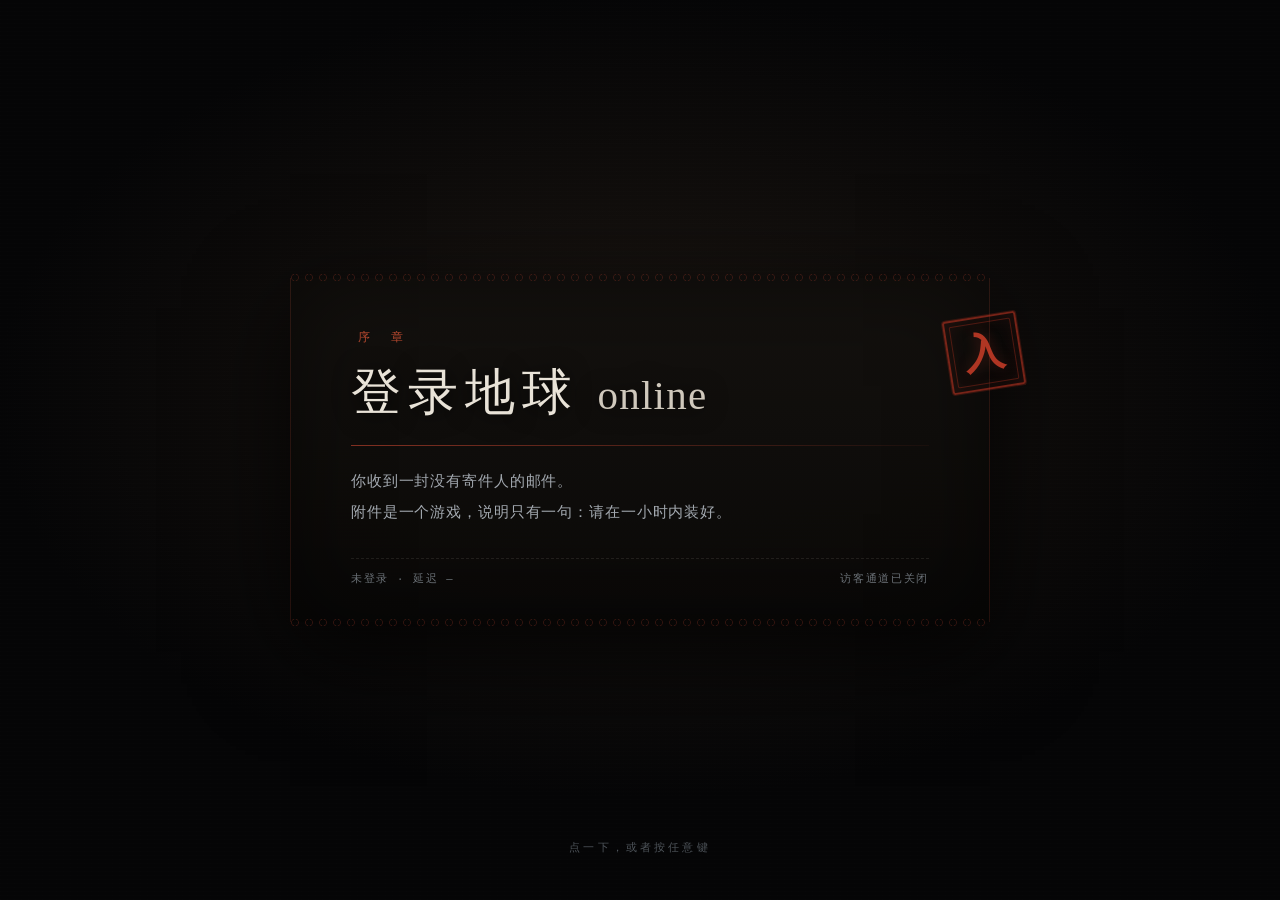
<file: index.html>
<!DOCTYPE html>
<html lang="zh-CN">
<head>
<meta charset="UTF-8">
<meta name="viewport" content="width=device-width,initial-scale=1.0">
<title>代码之下</title>
<link rel="stylesheet" href="css/main.css">
<link rel="stylesheet" href="css/game.css">
</head>
<body>
<!--
  ============================================================
  第 0 层 · 地 球
  ------------------------------------------------------------
  这一层没有源码——你现在读到的，是它下面那四层。
  灯开着。桌上有杯水，杯壁上结了水汽。
  屏幕亮着，屏幕上有一间店。

  你不在这一页里。你在看这一页的地方。
  ============================================================
-->
<!--
  ============================================================
  build 0.9.36 · 记忆殿 / 前端外壳
  ------------------------------------------------------------
  这一页上面的一切都是渲染出来的：柜台、灯、人、门。
  真正的东西不在这一页里，在 /var/records（挂载进来的，见 mount.conf）。

  别删下面这段备注。上一层的人会看。
  也别给客人看 inspector —— 0.9.36 已经把面板关掉了。
  （关掉了也会被点开。0.9.34 就出过一次。）

  TODO(艾): 把「离开」这一项加回去。已经第 12 次了。
  delete this.line
  ============================================================
-->
<div id="app">

  <!-- ============ 0. 邮件 ============ -->
  <section class="screen" id="screen-mail" data-screen="mail">
    <div class="mailapp">
      <div class="mailapp-titlebar">
        <span class="mailapp-icon">✉</span>
        <span class="mailapp-title">收件箱 - Outlook Express</span>
        <span class="wb-btns"><i>_</i><i>□</i><i class="x">×</i></span>
      </div>
      <div class="mailapp-menu">
        <span>文件</span><span>编辑</span><span>查看</span><span>工具</span><span>邮件</span><span>帮助</span>
      </div>
      <div class="mailapp-toolbar">
        <button class="tb">撰写</button><button class="tb">回复</button><button class="tb">转发</button>
        <button class="tb">删除</button><button class="tb tb-ghost">发送/接收</button>
      </div>
      <div class="mailapp-body">
        <aside class="mail-folders">
          <div class="folder-head">文件夹</div>
          <div class="folder active">▣ 收件箱 <b>(1)</b></div>
          <div class="folder">▢ 发件箱</div>
          <div class="folder">▢ 已发送邮件</div>
          <div class="folder">▢ 已删除邮件</div>
          <div class="folder" id="mf-draft">▢ 草稿 <b>(1)</b></div>
          <div class="folder-gap"></div>
          <div class="folder-head">联系人</div>
          <div class="folder">▢ ？</div>
        </aside>
        <div class="mail-list">
          <div class="mlist-head">
            <span class="col-from">发件人</span><span class="col-sub">主题</span><span class="col-date">日期</span>
          </div>
          <div class="mlist-row unread" id="mail-row">
            <span class="col-from">？？？</span>
            <span class="col-sub">您的《代码之下》已发布</span>
            <span class="col-date">11-12</span>
          </div>
        </div>
        <div class="mail-read">
          <div class="read-head">
            <div class="read-line"><label>发件人：</label><span class="suspect" id="mail-from">？</span></div>
            <div class="read-line"><label>收件人：</label><span id="mail-to">你</span></div>
            <div class="read-line"><label>主题：</label><span class="read-subject">您预购的游戏《代码之下》现在已经发布</span></div>
          </div>
          <hr class="read-hr">
          <div class="read-body" id="read-body">
            <p>您好。</p>
            <p>您预购的游戏《<b>代码之下</b>》已经发布。请点击下方链接下载：</p>
            <p class="dl-link-line"><a href="#" id="download-link" class="fake-link">game</a></p>
            <p>下载完解压，运行 install.exe。不要用兼容模式。</p>
            <p class="read-dim">访问口令：<b class="mail-pw">00110110</b>　（八位。输三遍不对会锁一会儿。）</p>
            <p>如有问题，请回复本邮件。</p>
            <p class="read-dim">（本邮箱不接收回复。）</p>
            <p class="read-dim">— 发行组</p>
            <p class="read-dim read-warn">（发件人一栏是空的。点一下，没有下拉，也没有提示。光标停在那儿的时候，一切正常。）</p>
          </div>
        </div>
      </div>
      <div class="mailapp-status"><span>1 封未读邮件</span><span>连接：已断开</span></div>
    </div>
  </section>

  <!-- ============ 1. 下载页 ============ -->
  <section class="screen" id="screen-download" data-screen="download">
    <div class="dl-page">
      <div class="dl-topbar">
        <span class="dl-logo">◤ PATCHTOWER</span>
        <span class="dl-nav">首页　游戏库　论坛　<span class="dl-dead">登录</span></span>
      </div>
      <div class="dl-wrap">
        <div class="dl-cover">
          <div class="dl-cover-inner">
            <div class="dl-cover-title">代码<br>之下</div>
            <div class="dl-cover-sub">UNDER THE CODE</div>
            <div class="dl-cover-tag">v1.0.0 · 独立 · 叙事 · 单人</div>
          </div>
          <div class="dl-cover-glitch" aria-hidden="true"></div>
        </div>
        <div class="dl-info">
          <h1>《代码之下》</h1>
          <div class="dl-meta">
            <span>发行日期：<b>今天</b></span>
            <span>文件大小：<b>3.61 GB</b></span>
            <span>版本：<b>1.0.0 (build 36)</b></span>
          </div>
          <p class="dl-desc">
            一款关于记忆、归档与"被记录"的叙事解谜游戏。<br>
            你的每一个选择都会被写下来。<br>
            <span class="dl-dim">本作不提供存档。也不需要。</span>
          </p>
          <div class="dl-actions" id="dl-actions">
            <button class="btn-dl" id="btn-dl">下载</button>
            <button class="btn-dl btn-dl-ghost" id="btn-dl-mirror">备用镜像</button>
          </div>
          <div class="dl-progress" id="dl-progress">
            <div class="dlp-row"><span id="dlp-name">代码之下_v1.0.0.zip</span><span id="dlp-pct">0%</span></div>
            <div class="dlp-bar"><div class="dlp-fill" id="dlp-fill"></div></div>
            <div class="dlp-row dlp-small"><span id="dlp-speed">— 等待中 —</span><span id="dlp-eta"></span></div>
          </div>
          <div class="dl-run" id="dl-run">
            <button class="btn-run" id="btn-run">安装并运行</button>
            <span class="dl-run-hint">游戏将请求管理员权限</span>
          </div>
        </div>
      </div>
      <div class="dl-footer">PATCHTOWER © 1998—2026　|　本页由第三方镜像提供，与发行方无关</div>
    </div>
  </section>

  <!-- ============ 1b. 序章 · 登录地球online ============ -->
  <section class="screen" id="screen-login" data-screen="login">
    <div class="lg-page">
      <div class="lg-grid"></div>
      <div class="lg-box">
        <div class="lg-top">
          <span class="lg-brand">地球online</span>
          <span class="lg-ver">v0.1.0 (build 37)</span>
        </div>
        <div class="lg-sub">EARTH ONLINE · 记忆殿节点</div>
        <form id="lg-form" autocomplete="off">
          <div class="lg-row"><label>服务器</label><span class="lg-ro">记忆殿-01　<b>延迟 —　在线 1</b></span></div>
          <div class="lg-row"><label>账号</label><span class="lg-ro">访客 036　<b>（未登记）</b></span></div>
          <div class="lg-row"><label>口令</label>
            <input type="text" id="lg-pass" placeholder="八位。邮件里有。" maxlength="24" autocomplete="off">
          </div>
          <div class="lg-err" id="lg-err"></div>
          <div class="lg-btns">
            <button type="submit" class="lg-btn" id="lg-btn">登 录</button>
            <button type="button" class="lg-btn ghost" id="lg-guest">访客通道</button>
          </div>
        </form>
        <div class="lg-status" id="lg-status">就绪。</div>
        <div class="lg-foot">
          <span id="lg-hint">忘记口令？</span>
          <span>本节点不提供注册</span>
        </div>
        <div class="lg-loading" id="lg-loading">
          <div class="lgl-line" id="lgl-line">正在连接……</div>
          <div class="lgl-bar"><div class="lgl-fill" id="lgl-fill"></div></div>
          <div class="lgl-pct" id="lgl-pct">0%</div>
          <div class="lgl-incense"><i></i><i></i><i></i></div>
        </div>
      </div>
      <div class="lg-copy">你确定这是你第一次登录吗？</div>
    </div>
  </section>

  <!-- ============ 2. 记忆殿 ============ -->
  <section class="screen" id="screen-hall" data-screen="hall">
    <div class="hall">
      <canvas id="code-rain" class="code-rain"></canvas>
      <div class="hall-glow" id="hall-glow"></div>
      <div class="hall-black" id="hall-black" title="一块黑"></div>
      <div class="hall-inner">
        <h1 class="hall-title" id="hall-title" data-text="代码之下">代码之下</h1>
        <div class="hall-sub">UNDER&nbsp;THE&nbsp;CODE</div>
        <div class="hall-letter">
          <p class="hall-line" id="hall-line1">欢迎来到记忆殿。</p>
          <p class="hall-line" id="hall-line2">您是第 <span class="num">36</span> 个来到这里的人。</p>
          <p class="hall-line hall-dim" id="hall-line3">前三十五个，都已经归档了。</p>
        </div>
        <div class="hall-choices" id="hall-choices">
          <button class="hall-btn hall-btn-leave" id="btn-leave">离开</button>
          <button class="hall-btn hall-btn-go" id="btn-go">前往</button>
        </div>
        <div class="hall-note" id="hall-note"></div>
      </div>
      <div class="hall-vignette"></div>
    </div>
  </section>

  <!-- ============ 3. 合同 / 记忆殿内部 ============ -->
  <section class="screen" id="screen-contract" data-screen="contract">
    <div class="ct-scene">
      <canvas id="ct-rain" class="ct-rain"></canvas>

      <!-- 3a. 机械化欢迎 -->
      <div class="ct-voice" id="ct-voice">
        <div class="voice-line" id="voice-line"></div>
      </div>

      <!-- 3b. 桌子与合同 -->
      <div class="ct-room" id="ct-room">
        <div class="ct-farwall"></div>
        <div class="ct-desk" id="ct-desk">
          <div class="desk-top"></div>
          <div class="desk-front"></div>
          <div class="contract-paper" id="contract-paper">
            <div class="cp-head">记 忆 殿 · 顾 客 登 记</div>
            <div class="cp-lines">
              <div class="cp-line"><span>名称</span><i></i></div>
              <div class="cp-line"><span>性别</span><i></i></div>
              <div class="cp-line"><span>职业</span><i></i></div>
              <div class="cp-line"><span>指纹</span><i class="cp-print"></i></div>
            </div>
            <div class="cp-foot">签字即视为同意被记录</div>
          </div>
          <div class="desk-lamp"></div>
        </div>
        <div class="ct-figure" id="ct-figure">
          <div class="fig-head"></div>
          <div class="fig-body"></div>
        </div>
        <div class="ct-figure-near" id="ct-figure-near">
          <div class="fig-near-head" id="fig-near-head"></div>
          <div class="fig-near-body"></div>
        </div>
        <div class="ct-hint" id="ct-hint"></div>
      </div>

      <!-- 3c. 合同表单 -->
      <div class="form-wrap" id="form-wrap">
        <div class="contract-doc" id="contract-doc">
          <div class="doc-title">记 忆 殿 · 顾 客 登 记 表</div>
          <div class="doc-sub">第 36 号</div>
          <table class="doc-table">
            <tr class="row-name">
              <th>名称</th>
              <td class="cell-val">
                <input id="in-name" class="doc-input" maxlength="12" autocomplete="off" placeholder="请写下你的称呼">
                <span class="redline" id="redline"></span>
                <span class="red-36" id="red-36">三十六</span>
              </td>
            </tr>
            <tr class="row-sex" id="row-sex">
              <th>性别</th>
              <td class="cell-val">
                <label class="sex-pick"><input type="radio" name="sex" value="男"><span>男</span></label>
                <label class="sex-pick"><input type="radio" name="sex" value="女"><span>女</span></label>
                <span class="erase-mark" id="erase-mark"></span>
              </td>
            </tr>
            <tr class="row-job">
              <th>职业</th>
              <td class="cell-val">
                <input id="in-job" class="doc-input" maxlength="16" autocomplete="off" placeholder="请写下你的职业">
                <span class="job-flag" id="job-flag">不必教</span>
              </td>
            </tr>
            <tr class="row-fp">
              <th>指纹</th>
              <td class="cell-val">
                <div class="fp-box" id="fp-box">
                  <div class="fp-ring" id="fp-ring"></div>
                  <svg class="fp-icon" id="fp-icon" viewBox="0 0 60 72" fill="none"
                       stroke="currentColor" stroke-width="2.4" stroke-linecap="round">
                    <path d="M30 7c-12.5 0-21 9.5-21 22.5 0 8 1.6 14.5 4.6 20.5"/>
                    <path d="M30 14c-9.2 0-15.5 7-15.5 16.5 0 7.5 1.5 13.5 4 18.5"/>
                    <path d="M30 21c-5.6 0-9.6 4.6-9.6 10.4 0 7 1.6 12 3.8 16.6"/>
                    <path d="M30 28c-2.4 0-4 2-4 4.6 0 6 1 10.6 3 14.4"/>
                    <path d="M30 34.5c-.8 0-1.4.9-1.4 2.2 0 4.6.6 8.4 2 12"/>
                    <path d="M37 9.5c9.6 3.4 15.4 12 15.4 22.5 0 8.4-1.8 15.4-4.6 21"/>
                    <path d="M44 18c3.4 3.6 5 8.4 5 14.2 0 7-1.4 12.8-3.8 17.6"/>
                  </svg>
                  <div class="fp-tip" id="fp-tip">长按</div>
                </div>
                <div class="fp-code" id="fp-code"></div>
              </td>
            </tr>
          </table>
          <div class="doc-agree">本人自愿登记，并同意上述信息被永久记录。</div>
          <div class="doc-flip" id="doc-flip">（纸的背面还有一页。翻过来。）</div>
          <div class="doc-back" id="doc-back">
            <div class="db-title">附 则</div>
            <p>一、押品离手，不再归还。</p>
            <p>二、记录可被覆盖三十五次。</p>
            <p>三、第三十六条记录，由本人填写。</p>
            <div class="db-note">（第三条的字迹和上面两条不一样。墨也新。）</div>
          </div>
          <button class="doc-submit" id="doc-submit" disabled>交 给 他</button>
        </div>
      </div>
    </div>
  </section>

  <!-- ============ 4. 20 秒黑暗 ============ -->
  <section class="screen" id="screen-dark" data-screen="dark">
    <div class="dark-room" id="dark-room">
      <div class="dark-hint" id="dark-hint">……</div>
    </div>
  </section>

  <!-- ============ 5. 突脸 ============ -->
  <section class="screen" id="screen-doll" data-screen="doll">
    <div class="doll-stage" id="doll-stage">
      <img class="doll-img" id="doll-img" src="assets/characters/doll.png" alt="">
      <div class="doll-noise"></div>
    </div>
  </section>

  <!-- ============ 6. 柜台 / 大厅 ============ -->
  <!-- ============================================================
       第一层 · 店 面 —— 无
       你在这里摸到的每一样东西，都是别人放下的。
       看得见的这一层，最容易被当成全部。
       下面还有三层：里间／渲染层（Tab）／根目录（F2 里 ls /var/records）
       最后一层在页面底下。删掉 .cs-wall 才看得见。
       上面还有一层：第 0 层，不在页面里。你坐着的地方。
       ============================================================ -->
  <section class="screen" id="screen-counter" data-screen="counter">
    <div class="counter-scene" id="counter-scene" data-st="无">

      <!-- 第四层 · 源 码 —— 领
           这一层不该被看见。它被 .cs-wall 盖着。
           在检查器里把 .cs-wall 删掉，或者给它加一句 display:none。
           （删之前先看清楚：这块墙皮下面贴的是什么。） -->
      <div id="strata-under" aria-hidden="true">
        <div class="su-grid"></div>
        <div class="su-cap">三十五张写好了。第三十六张，空着。</div>
        <div class="su-ch">领</div>
        <div class="su-tag">这一层不该被看见</div>
      </div>

      <div class="cs-wall"></div>

      <!-- 长椅椅背 + 老爷爷 -->
      <div class="cs-bench" id="cs-bench"></div>
      <div class="cs-oldman" id="oldman">
        <img src="assets/characters/ai.png" alt="" id="oldman-img">
        <div class="cs-oldman-shadow"></div>
      </div>

      <!-- 掌柜 · 艾（可交谈） -->
      <div class="cs-npc" id="cs-npc" title="掌柜 · 艾">
        <span class="npc-ring"></span>
        <span class="npc-tip">艾 · 掌柜</span>
      </div>

      <!-- 柜台后面的门（第二章才显形） -->
      <div class="cs-door" id="cs-door" title="门">
        <div class="dr-frame"></div>
        <div class="dr-panel"></div>
        <div class="dr-seam"></div>
        <div class="dr-hole"></div>
        <span class="dr-tip">门</span>
      </div>

      <!-- 左：柜子 -->
      <div class="hotspot hs-cabinet" id="hs-cabinet" data-hs="cabinet">
        <div class="hs-mark"></div>
        <div class="cabinet-body">
          <div class="cab-door"></div>
          <div class="cab-door"></div>
          <div class="cab-knob"></div>
        </div>
      </div>

      <!-- 右：电脑桌 -->
      <div class="hotspot hs-pc" id="hs-pc" data-hs="pc">
        <div class="hs-mark"></div>
        <div class="pc-monitor" id="pc-monitor">
          <div class="pc-screen" id="pc-screen"></div>
          <div class="pc-stand"></div>
        </div>
        <div class="pc-case" id="pc-case">
          <div class="case-vent"></div>
          <div class="case-led" id="case-led"></div>
        </div>
        <div class="pc-keyboard" id="pc-keyboard">
          <div class="kb-rows" id="kb-rows"></div>
        </div>
        <div class="pc-desk-top"></div>
        <div class="pc-crowbar" id="pc-crowbar" title="撬棍">
          <span class="cb-shaft"></span>
          <span class="cb-hook"></span>
        </div>
      </div>

      <!-- 前景柜台 -->
      <div class="cs-counter">
        <div class="cs-counter-top"></div>
        <div class="cs-counter-face"></div>
      </div>

      <!-- 柜台下的抽屉（第二章开启） -->
      <div class="cs-drawer" id="cs-drawer" title="抽屉">
        <div class="dw-face"><div class="dw-handle"></div><div class="dw-label">36</div></div>
        <div class="dw-gap"></div>
      </div>

      <!-- 店里的东西：灯 / 水碗 / 纸钱 / 黄历 / 柜台底下 -->
      <div class="omen om-lamp" id="om-lamp" title="长明灯">
        <span class="om-flame"></span>
        <span class="om-bowl-base"></span>
        <span class="om-tip">灯</span>
      </div>
      <div class="omen om-bowl" id="om-bowl" title="水碗">
        <span class="om-water"></span>
        <span class="om-stick"></span>
        <span class="om-tip">碗</span>
      </div>
      <div class="omen om-joss" id="om-joss" title="黄纸">
        <span class="om-paper p1"></span>
        <span class="om-paper p2"></span>
        <span class="om-paper p3"></span>
        <span class="om-tip">纸</span>
      </div>
      <div class="omen om-cal" id="om-cal" title="黄历">
        <span class="om-cal-leaf"></span>
        <span class="om-cal-num">十五</span>
        <span class="om-tip">历</span>
      </div>
      <div class="omen om-form" id="om-form" title="空白的抵押单">
        <span class="om-form-paper"></span>
        <span class="om-tip">单</span>
      </div>
      <div class="omen om-book" id="om-book" title="柜台角落的册子">
        <span class="om-book-cover"></span>
        <span class="om-tip">册</span>
      </div>
      <div class="omen om-oil" id="om-oil" title="油壶">
        <span class="om-oil-body"></span>
        <span class="om-oil-spout"></span>
        <span class="om-tip">油</span>
      </div>
      <div class="omen om-clock" id="om-clock" title="墙上的钟">
        <span class="om-clock-face"></span>
        <span class="om-clock-h"></span>
        <span class="om-clock-m"></span>
        <span class="om-tip">钟</span>
      </div>
      <div class="omen om-seam" id="om-seam" title="地板缝">
        <span class="om-seam-line"></span>
        <span class="om-tip">缝</span>
      </div>
      <div class="omen om-under" id="om-under" title="柜台底下">
        <span class="om-under-txt">柜台底下</span>
      </div>

      <!-- 记忆细节 / 钥匙 状态 -->
      <div class="cs-hud" id="cs-hud">
        <div class="hud-row"><span class="hud-k">记忆细节</span><span class="hud-v" id="hud-detail">—</span></div>
        <div class="hud-row"><span class="hud-k">钥匙</span><span class="hud-v" id="hud-key">—</span></div>
        <div class="hud-row"><span class="hud-k">他的话</span><span class="hud-v" id="hud-lie">—</span></div>
      </div>

      <div class="cs-dialogue" id="cs-dialogue"></div>
      <div class="cs-hint" id="cs-hint">点击画面中的物件</div>

      <!-- 对话面板 -->
      <div class="cs-dlg" id="cs-dlg">
        <div class="dlg-panel">
          <div class="dlg-name npc" id="dlg-name">艾</div>
          <div class="dlg-text" id="dlg-text"></div>
          <div class="dlg-choices" id="dlg-choices"></div>
          <div class="dlg-foot"><span id="dlg-tip">点击继续</span><span class="dlg-logkey">L 回看</span><span class="dlg-caret">▾</span></div>
        </div>
      </div>

      <!-- 换一只眼睛：纸的眼睛（P）。活人看人，纸看名字。 -->
      <button class="pp-toggle" id="pp-toggle" title="换一只眼睛看（E）"><span>纸</span></button>
      <div class="pp-layer" id="pp-layer" aria-hidden="true">
        <div class="pp-grain"></div>
        <div class="pp-spot pp-name" id="pp-name"><span class="pp-cap">他的名字</span></div>
        <div class="pp-spot pp-wall" id="pp-wall"><span class="pp-cap">墙 里</span></div>
        <div class="pp-spot pp-under" id="pp-under"><span class="pp-cap">柜台底下</span></div>
        <div class="pp-spot pp-self" id="pp-self"><span class="pp-cap">我 的</span></div>
        <div class="pp-note" id="pp-note">纸看见的是名字。点那四处，再点「纸」换回来。</div>
      </div>
    </div>
  </section>

  <!-- ============ 6a. 抵押 · 记忆核验 ============ -->
  <section class="screen" id="screen-verify" data-screen="verify">
    <div class="vf-page">
      <div class="vf-head">
        <div class="vf-h-l">
          <span class="vf-h-t">抵 押 · 记 忆 核 验</span>
          <span class="vf-h-s">表单 036 ／ 三段以内，写细一点</span>
        </div>
        <button class="vf-back" id="vf-back">退 回 柜 台</button>
      </div>
      <div class="vf-body">
        <div class="vf-left">
          <div class="vf-paper">
            <div class="vf-p-head">
              <span>抵押物：一段记忆</span>
              <span id="vf-count" class="vf-count">0 字</span>
            </div>
            <textarea id="vf-ta" spellcheck="false" placeholder="那年冬天特别冷，厨房的窗户上结了一层冰花……"></textarea>
            <div class="vf-p-foot">
              <div class="vf-samples">
                <button class="vf-sample" data-i="0">样本·真的</button>
                <button class="vf-sample" data-i="1">样本·太顺</button>
                <button class="vf-sample" data-i="2">样本·对不上</button>
                <button class="vf-wipe" id="vf-wipe">擦掉</button>
              </div>
              <button class="vf-run" id="vf-run">核 验</button>
            </div>
          </div>
          <div class="vf-stage" id="vf-stage"></div>
          <div class="vf-ask" id="vf-ask">
            <div class="vf-ask-head">
              <span class="vf-ask-who">柜台后面的人问</span>
              <button class="vf-ask-skip" id="vf-ask-skip">不 答</button>
            </div>
            <div class="vf-ask-q" id="vf-ask-t"></div>
            <div class="vf-ask-row">
              <textarea id="vf-ask-ta" rows="2" spellcheck="false" placeholder="答一句。别绕。"></textarea>
              <button class="vf-ask-ok" id="vf-ask-ok">答</button>
            </div>
            <div class="vf-ask-note">（它只问一次。答不答，都记在单子上。）</div>
          </div>
          <div class="vf-hist-wrap">
            <div class="vf-hist-h">最近抵押</div>
            <div id="vf-hist"></div>
          </div>
          <div class="vf-legend">
            <div class="vf-l-h">核 验 四 段</div>
            <div class="vf-l-row"><b>①</b><span>本地分析：五感开了几条 / 落不落地 / 时间线推回去</span></div>
            <div class="vf-l-row"><b>②</b><span>追问：你最缺的那一块，它问一句，你答一句</span></div>
            <div class="vf-l-row"><b>③</b><span>联网核验：把年份、地名、人名拿去搜一遍</span></div>
            <div class="vf-l-row"><b>④</b><span>跨次比对：和你之前抵押过的记忆对不对得上</span></div>
            <div class="vf-l-note">它不判断"是不是真的"。它判断"这段话里，有没有人真的在场"。</div>
          </div>
        </div>
        <div class="vf-right">
          <div class="vf-grades">
            <span style="--g:#ffd700">璀璨 ≥85</span>
            <span style="--g:#8bc34a">鲜活 ≥65</span>
            <span style="--g:#bcaaa4">褪色 ≥40</span>
            <span style="--g:#6d6d6d">碎裂 &lt;40</span>
          </div>
          <div class="vf-result" id="vf-result"></div>
        </div>
      </div>
    </div>
  </section>

  <!-- ============ 6b. 账本 · 抽屉锁 ============ -->
  <section class="screen" id="screen-ledger" data-screen="ledger">
    <div class="lg-wrap">
      <div class="lg-book">
        <div class="lg-spine"></div>
        <div class="lg-page">
          <div class="lg-title">抵 押 账</div>
          <div class="lg-sub">第三十一号 — 第三十三号　·　共三十五页，缺三页</div>
          <div class="lg-rule" id="lg-rule"></div>
          <div class="lg-rows" id="lg-rows"></div>
          <div class="lg-clues">
            <div class="lg-clues-h">页脚，另一种笔迹：</div>
            <div id="lg-clue-list"></div>
          </div>
        </div>
      </div>
      <div class="lg-lock">
        <div class="lg-lock-h">抽 屉 锁</div>
        <div class="lg-slots" id="lg-slots"></div>
        <div class="lg-lock-tip">每一格，对应上面一行账。<br>点账上的「钥匙」那一格改品级。</div>
        <div class="lg-msg" id="lg-msg"></div>
        <button class="lg-btn" id="lg-check">合 上 账 本</button>
        <button class="lg-btn lg-btn-ghost" id="lg-back">退回柜台</button>
        <div class="lg-hint" id="lg-hint"></div>
      </div>
    </div>
  </section>

  <!-- ============ 6c. 记忆胶片 ============ -->
  <section class="screen" id="screen-film" data-screen="film">
    <div class="fm-wrap">
      <div class="fm-head">
        <div class="fm-title">第 36 号 · 已 剪</div>
        <div class="fm-sub">八段胶片，被剪散了。点两段，交换位置，把它们接回去。</div>
      </div>
      <div class="fm-strips" id="fm-strips"></div>
      <div class="fm-foot">
        <div class="fm-detail" id="fm-detail">已经接对：0 / 8</div>
        <div class="fm-msg" id="fm-msg"></div>
        <div class="fm-btns">
          <button class="fm-btn fm-btn-ghost" id="fm-hint">让他念一遍</button>
          <button class="fm-btn" id="fm-check">接 上</button>
        </div>
      </div>
    </div>
  </section>

  <!-- ============ 6d. 愿望天平 ============ -->
  <section class="screen" id="screen-scale" data-screen="scale">
    <div class="sc-wrap">
      <div class="sc-head">
        <div class="sc-title">愿 望 · 抵 押</div>
        <div class="sc-sub" id="sc-sub">选一个愿望。选完了，就不能反悔。</div>
      </div>
      <div class="sc-wishes" id="sc-wishes"></div>
      <div class="sc-stage" id="sc-stage">
        <div class="sc-beam" id="sc-beam">
          <div class="sc-arm sc-arm-l"><div class="sc-cord"></div><div class="sc-pan"><span id="sc-left-txt">愿</span></div></div>
          <div class="sc-arm sc-arm-r"><div class="sc-cord"></div><div class="sc-pan"><span id="sc-right-txt">0</span></div></div>
          <div class="sc-rod"></div>
          <div class="sc-pivot"></div>
        </div>
        <div class="sc-base"></div>
        <div class="sc-poise" id="sc-poise">左：空　右：0 两</div>
        <div class="sc-stones" id="sc-stones"></div>
        <div class="sc-stones-tip">砝码只有这五块，每块只能用一次。</div>
      </div>
    </div>
  </section>

  <!-- ============ 6e. 证物册 ============ -->
  <section class="screen" id="screen-stash" data-screen="stash">
    <div class="ps-wrap">
      <div class="ps-head">
        <div class="ps-title">证 物</div>
        <div class="ps-sub">他说的每句话，都能在这店里找到反证。<span class="ps-count" id="ps-count"></span></div>
      </div>
      <div class="ps-list" id="ps-list"></div>
      <div class="ps-foot">
        <button class="ps-btn" id="ps-back">合 上</button>
        <div class="ps-note">按 <kbd>J</kbd> 随时翻开</div>
      </div>
    </div>
  </section>

  <!-- ============ 6f. 叫魂 ============ -->
  <section class="screen" id="screen-soul" data-screen="soul">
    <div class="sl-wrap">
      <div class="sl-head">
        <div class="sl-title">门 缝</div>
        <div class="sl-sub" id="sl-sub">有人在门外叫你的名字。</div>
      </div>
      <div class="sl-door">
        <div class="sl-gap" id="sl-gap"><div class="sl-shadow" id="sl-shadow"></div></div>
      </div>
      <div class="sl-text" id="sl-text"></div>
      <div class="sl-acts" id="sl-acts">
        <button class="sl-btn" id="sl-yes">应 一 声</button>
        <button class="sl-btn sl-no" id="sl-no">不 应</button>
      </div>
      <div class="sl-tip" id="sl-tip">听清楚 —— 先到的是脚步，还是声音。</div>
    </div>
  </section>

  <!-- ============ 7. 修电脑 · 节奏 ============ -->
  <section class="screen" id="screen-rhythm" data-screen="rhythm">
    <div class="rh-wrap">
      <div class="rh-head">
        <div class="rh-title">BIOS 自检 · 键盘响应</div>
        <div class="rh-sub" id="rh-sub">跟着重音敲。别抢拍。</div>
      </div>
      <div class="rh-track" id="rh-track">
        <div class="rh-line"></div>
        <div class="rh-hits" id="rh-hits"></div>
        <div class="rh-cursor" id="rh-cursor"></div>
      </div>
      <div class="rh-meter">
        <div class="rh-combo" id="rh-combo">0 / 0</div>
        <div class="rh-feedback" id="rh-feedback"></div>
      </div>
      <div class="rh-tip">按 <kbd>空格</kbd> 或点击重音</div>
      <div class="rh-escape" id="rh-escape">太难了，回柜台找点工具</div>
    </div>
  </section>

  <!-- ============ 7b. 修电脑 · 撬机箱 ============ -->
  <section class="screen" id="screen-pry" data-screen="pry">
    <div class="pry-wrap">
      <div class="pry-head">
        <div class="pry-title">撬 开 机 箱 盖</div>
        <div class="pry-sub" id="pry-sub">四个角，一个一个来。</div>
      </div>
      <div class="pry-case" id="pry-case">
        <div class="pry-plate"></div>
        <div class="corner c-tl" data-corner="0"><span class="corner-hole"></span><span class="corner-num"></span></div>
        <div class="corner c-tr" data-corner="1"><span class="corner-hole"></span><span class="corner-num"></span></div>
        <div class="corner c-br" data-corner="2"><span class="corner-hole"></span><span class="corner-num"></span></div>
        <div class="corner c-bl" data-corner="3"><span class="corner-hole"></span><span class="corner-num"></span></div>
        <div class="pry-scratch" id="pry-scratch"></div>
        <div class="hidden-spot" id="hidden-spot"></div>
      </div>
      <div class="pry-foot">
        <span id="pry-hint">用撬棍抵住螺丝孔，反复撬动</span>
        <span class="pry-count" id="pry-count"></span>
      </div>
    </div>
  </section>

  <!-- ============ 7c. 密码 ============ -->
  <section class="screen" id="screen-lock" data-screen="lock">
    <div class="lock-wrap">
      <div class="lock-case">
        <div class="lock-title">MEMORY&nbsp;VAULT&nbsp;·&nbsp;INPUT&nbsp;PASSCODE</div>
        <div class="lock-display" id="lock-display">_____</div>
        <div class="lock-keys" id="lock-keys"></div>
        <div class="lock-hint" id="lock-hint">便签上写着：？ 位</div>
        <div class="lk-prog" id="lk-prog"></div>
      </div>
      <div class="lock-side">
        <div class="uv-lamp" id="uv-lamp" title="紫光灯">
          <div class="uv-beam" id="uv-beam"></div>
          <div class="uv-body">UV</div>
        </div>
        <div class="uv-note" id="uv-note">柜台上有一支紫光灯。</div>
      </div>
    </div>
  </section>

  <!-- ============ 8. Windows 98 ============ -->
  <section class="screen" id="screen-win98" data-screen="win98">
    <div class="w98" id="w98">
      <div class="w98-desktop" id="w98-desktop">
        <div class="w98-icons" id="w98-icons">
          <div class="w98-icon" id="icon-folder">
            <div class="ico-folder"></div>
            <div class="ico-label" id="ico-label">新建文件夹</div>
          </div>
          <div class="w98-icon" id="icon-bin">
            <div class="ico-bin"></div>
            <div class="ico-label">回收站</div>
          </div>
        </div>

        <div class="w98-win" id="w98-win">
          <div class="w98-titlebar" id="w98-titlebar">
            <span class="w98-ticon" id="w98-ticon">▤</span>
            <span class="w98-ttitle" id="w98-ttitle">我的电脑</span>
            <span class="w98-tbtns"><i>_</i><i>□</i><i class="x" id="w98-close">×</i></span>
          </div>
          <div class="w98-menu" id="w98-menu"><span>文件</span><span>编辑</span><span>查看</span><span>帮助</span></div>
          <div class="w98-addr" id="w98-addr">地址：我的电脑</div>
          <div class="w98-content" id="w98-content"></div>
          <div class="w98-status" id="w98-status">1 个对象</div>
        </div>

        <div class="w98-taskbar">
          <button class="w98-start">开始</button>
          <div class="w98-tasks" id="w98-tasks"></div>
          <div class="w98-tray">🔊 23:5<span id="w98-clock">9</span></div>
        </div>
      </div>
      <div class="ctx-menu" id="ctx-menu">
        <div class="ctx-item" data-act="open">打开</div>
        <div class="ctx-item" data-act="print">打印</div>
        <div class="ctx-sep"></div>
        <div class="ctx-item ctx-dis" data-act="copy">复制</div>
        <div class="ctx-item ctx-dis" data-act="prop">属性</div>
      </div>
    </div>
  </section>

  <!-- ============ 9. 打印机 ============ -->
  <section class="screen" id="screen-print" data-screen="print">
    <div class="pr-wrap">
      <div class="pr-printer" id="pr-printer">
        <div class="pr-body"></div>
        <div class="pr-slot"></div>
        <div class="pr-paper" id="pr-paper">
          <div class="pr-paper-inner" id="pr-paper-inner">
            <div class="pp-title">记 忆 档 案 · 第 36 号</div>
            <div class="pp-body" id="pp-body"></div>
          </div>
        </div>
        <div class="pr-led" id="pr-led"></div>
      </div>
      <div class="pr-status" id="pr-status">打印队列：空</div>
      <div class="pr-hint" id="pr-hint"></div>
    </div>
  </section>

  <!-- ============ 10. 结束 ============ -->
  <!-- ============ 8. 第四章 · 渲染层 ============ -->
  <!-- 第二层 · 渲 染 —— 人
       这面墙是 div。影子是一层 clip-path。人也是。
       展开 #screen-layer，注释节点里还有半个字。 -->
  <section class="screen" id="screen-layer" data-screen="layer">
    <div class="ly-wrap" id="ly-wrap" data-stage="room" data-st="人">

      <div class="ly-room">
        <div class="ly-backwall" id="ly-backwall"></div>
        <div class="ly-figure" id="ly-figure">
          <span class="fg-front"></span><span class="fg-edge"></span>
        </div>
        <div class="ly-floor" id="ly-floor"></div>
        <div class="ly-wall" id="ly-wall"><span class="ly-wall-line"></span></div>
        <!-- 人是 #npc.艾，墙是 #wall。墙的 z-index 比人高，所以你看不见人。 -->
      </div>

      <div class="ly-ins" id="ly-ins">
        <div class="ly-ins-h">检查器 · elements</div>
        <div class="ly-ins-list" id="ly-ins-list"></div>
        <div class="ly-ins-f">↑↓ 改 z-index　·　Tab 收起</div>
      </div>

      <div class="ly-nar" id="ly-nar"></div>

      <div class="ly-run" id="ly-run">
        <div class="ly-lane" id="ly-lane">
          <div class="ly-frame" id="ly-frame">帧 0000</div>
          <div class="ly-me" id="ly-me"></div>
          <div class="ly-it" id="ly-it"></div>
          <div class="ly-door2" id="ly-door2"></div>
        </div>
        <div class="ly-hud">
          <span id="ly-left">断点 3 次</span>
          <button class="ly-btn" id="ly-frz">打 断 点 · P</button>
          <button class="ly-btn ly-btn-go" id="ly-step">前 进</button>
        </div>
      </div>

      <div class="ly-doorwrap" id="ly-doorwrap">
        <div class="ly-door3" id="ly-door3"><span class="ly-door-knob"></span></div>
        <div class="ly-door-hint" id="ly-door-hint">没有把手。也没有 onclick。</div>
        <div class="ly-badge" id="ly-badge">&lt;/&gt;&nbsp;&nbsp;F2</div>
      </div>

    </div>
  </section>

  <!-- ============ 9. 第五章 · 根目录 ============ -->
  <!-- 第三层 · 根 目 录 —— 认
       三十七行。三十六行有名字，一行没有。
       那一行不是空的。它是还没被写的那一行。
       押品那一栏写着一个字：认。
       （cat /var/records/37） -->
  <section class="screen" id="screen-root" data-screen="root">
    <div class="rt-wrap" id="rt-wrap" data-stage="list" data-st="认">

      <div class="rt-head">
        <div class="rt-title">/var/records</div>
        <div class="rt-sub" id="rt-sub">— 记录库 · 37 行 —</div>
      </div>


      <div class="rt-list" id="rt-list"></div>
      <div class="rt-list-hint" id="rt-list-hint">（F2 可以打开控制台。有些行，用 grep 找更快。）</div>
      <button class="rt-anom" id="rt-anom">这三十七行里，有七行是假的</button>
      <button class="rt-anom" id="rt-zero">名单底下还有一行，编号 000</button>
      <div class="rt-nar" id="rt-nar"></div>

      <div class="rt-detail" id="rt-detail">
        <div class="rt-dh">record #036</div>
        <pre class="rt-json" id="rt-json"></pre>
      </div>

      <div class="rt-confirm" id="rt-confirm">
        <div class="rt-q">覆盖之前，写下你的名字。</div>
        <div class="rt-in-row">
          <input id="rt-name" autocomplete="off" spellcheck="false" maxlength="12" placeholder="第一章你写过的那个" />
          <button id="rt-send">写 下</button>
        </div>
        <div class="rt-msg" id="rt-msg"></div>
        <div class="rt-tries" id="rt-tries">还有 3 次</div>
      </div>

      <div class="rt-choice" id="rt-choice">
        <button class="rt-c" data-c="overwrite">覆 盖</button>
        <button class="rt-c" data-c="delete">删 除</button>
        <button class="rt-c" data-c="logout">退 出</button>
        <button class="rt-c rt-c-true" id="rt-unbind" data-c="unbind">（把那一行划掉）</button>
      </div>

    </div>
  </section>

  <!-- ============ 6. 收摊（最后一班） ============ -->
  <section class="screen" id="screen-duty" data-screen="duty">
    <div class="dt-wrap" id="dt-wrap" data-stage="intro">
      <div class="dt-lamp" id="dt-lamp" data-lvl="low"><i></i><b></b></div>

      <div class="dt-top">
        <div class="dt-no" id="dt-no"></div>
        <div class="dt-name" id="dt-name">—</div>
        <div class="dt-meta" id="dt-meta"></div>
      </div>

      <div class="dt-relic" id="dt-relic"></div>
      <div class="dt-say" id="dt-say"></div>
      <div class="dt-acts" id="dt-acts"></div>

      <div class="dt-ledger">
        <span class="dt-lg-k">你 的 油</span>
        <span class="dt-lg-track"><i id="dt-ledger-bar"></i></span>
        <span class="dt-lg-n" id="dt-ledger-n">8</span>
        <span class="dt-lg-gap"></span>
        <span class="dt-lg-k">账</span>
        <span class="dt-lg-book" id="dt-book-n">0</span>
      </div>

      <div class="dt-sum" id="dt-sum"></div>
    </div>
  </section>

  <section class="screen" id="screen-end" data-screen="end">
    <div class="end-wrap">
      <div class="end-text" id="end-text"></div>
      <button class="end-restart" id="end-restart">重 开</button>
    </div>
  </section>

  <!-- ============ 9c. 墨韵 · 科技卷轴 ============ -->
  <section class="screen" id="screen-moyun" data-screen="moyun">
    <div class="my-page">
      <div class="my-scroll">
        <div class="my-head">
          <div class="my-title-box">
            <div class="my-title">墨 韵</div>
            <div class="my-sub">科技卷轴　·　以古法落墨，以科技解迷</div>
          </div>
          <div class="my-seal">卷</div>
          <button class="my-back" id="my-back">收 起</button>
        </div>
        <div class="my-body">
          <aside class="my-left">
            <div class="my-l-h">密 文 · 八</div>
            <div id="my-list"></div>
            <div class="my-l-note">解开的会自己回到世界里去。</div>
          </aside>
          <div class="my-mid">
            <div class="my-m-title" id="my-title">—</div>
            <div class="my-m-place" id="my-place">—</div>
            <div class="my-cipher" id="my-cipher"></div>
            <button class="my-copy" id="my-cipher-copy" hidden></button>
            <div class="my-hint" id="my-hint"></div>
            <div class="my-keys">
              <button class="my-key on" data-k="base">基础码</button>
              <button class="my-key" data-k="memory">记忆码</button>
              <button class="my-key" data-k="action">行为码</button>
              <button class="my-key" data-k="sigil">印记</button>
            </div>
            <div class="my-keyval" id="my-keyval"></div>
            <div class="my-algs">
              <button class="my-alg" data-a="caesar">凯撒</button>
              <button class="my-alg" data-a="vigenere">维吉尼亚</button>
              <button class="my-alg" data-a="rail">栅栏</button>
              <button class="my-alg" data-a="atbash">反转</button>
              <button class="my-alg" data-a="morse">摩斯</button>
              <button class="my-alg" data-a="bacon">培根</button>
              <button class="my-alg" data-a="aes">AES</button>
              <button class="my-alg" data-a="ancient">古法五层</button>
              <button class="my-alg" data-a="plain">原文</button>
            </div>
            <button class="my-solve" id="my-solve">一 键 智 能 解 密</button>
            <div class="my-cands" id="my-cands"></div>
            <div class="my-input-row">
              <input type="text" id="my-input" placeholder="也可以写下你猜的明文，回车校验">
              <button id="my-check">校</button>
            </div>
            <div class="my-alg-tip" id="my-alg-tip"></div>
          </div>
          <div class="my-right">
            <div class="my-r-h">回 写</div>
            <div class="my-out" id="my-output">
              <div class="my-plain" id="my-plain"></div>
              <div class="my-reward" id="my-reward"></div>
              <button class="my-clip" id="my-copy">抄 下</button>
            </div>
            <div class="my-r-note">
              真名是密钥。<br>层级不对，解出来全是乱码。<br><br>
              基础码 → 凯撒 / 维吉尼亚<br>
              记忆码 → AES-GCM<br>
              行为码 → 栅栏<br>
              印记 → 古法五层<br><br>
              古法五层落到纸上，<br>只剩 0—9 与 A—J。<br>
              它不怕你抄，怕你不认得。<br><br>
              反转 / 摩斯 / 培根<br>
              <b>不用钥匙。</b>谁拿到都能读——所以写字的人赌你不会试。
            </div>
          </div>
        </div>
      </div>
    </div>
  </section>

  <!-- ============ 9c-2. 灯油 ============ -->
  <section class="screen" id="screen-oil" data-screen="oil">
    <div class="oil-wrap">
      <div class="oil-head">
        <div class="oil-t">灯 油</div>
        <div class="oil-s">八钱油，三只碗。两盏灯要烧到同一个时辰。</div>
      </div>
      <div class="oil-bowls" id="oil-bowls"></div>
      <div class="oil-note">点一只碗，再点另一只——油会自己流过去，流到满或流干为止。</div>
      <div class="oil-msg" id="oil-msg"></div>
      <div class="oil-btns">
        <button class="oil-b" id="oil-hint">提 示</button>
        <button class="oil-b" id="oil-reset">重 来</button>
        <button class="oil-b ghost" id="oil-back">回 柜 台</button>
        <span class="oil-steps" id="oil-steps">倒 0 次</span>
      </div>
    </div>
  </section>

  <!-- ============ 9c-3. 墙上的钟 ============ -->
  <section class="screen" id="screen-clock" data-screen="clock">
    <div class="cl-wrap">
      <div class="cl-left">
        <div class="cl-face">
          <span class="cl-ticks"></span>
          <span class="cl-hand cl-h" id="cl-hour"></span>
          <span class="cl-hand cl-m" id="cl-min"></span>
          <span class="cl-pin"></span>
        </div>
        <div class="cl-read" id="cl-read">下午 12:00</div>
        <button class="cl-ampm pm" id="cl-ampm">午 后</button>
      </div>
      <div class="cl-right">
        <div class="cl-t">墙 上 的 钟</div>
        <div class="cl-notes">
          <p>钟背刻着两个字：<b>三</b>、<b>未过半</b>。</p>
          <p>记录卡最后一行：<b>expire 今夜 03:14</b>。</p>
          <p>账本页脚：<b>屋里的钟只走一遍。走到头，回到十二。</b></p>
        </div>
        <div class="cl-pad">
          <button class="cl-k" data-cl="h" data-v="-1">时针 −</button>
          <button class="cl-k" data-cl="h" data-v="1">时针 +</button>
        </div>
        <div class="cl-pad">
          <button class="cl-k" data-cl="m" data-v="-5">分 −5</button>
          <button class="cl-k" data-cl="m" data-v="-1">分 −1</button>
          <button class="cl-k" data-cl="m" data-v="1">分 +1</button>
          <button class="cl-k" data-cl="m" data-v="5">分 +5</button>
        </div>
        <div class="cl-msg" id="cl-msg"></div>
        <div class="cl-btns">
          <button class="cl-b" id="cl-check">对 时</button>
          <button class="cl-b" id="cl-hint">提 示</button>
          <button class="cl-b ghost" id="cl-back">回 柜 台</button>
        </div>
      </div>
    </div>
  </section>

  <!-- ============ 9c-4. 地板上的刻痕 ============ -->
  <section class="screen" id="screen-scratch" data-screen="scratch">
    <div class="kh-wrap">
      <div class="kh-plane">
        <div class="kh-groups" id="kh-groups"></div>
        <div class="kh-hatch" id="kh-hatch"><span>暗 格</span></div>
      </div>
      <div class="kh-side">
        <div class="kh-t">地 板 上 的 刻 痕</div>
        <div class="kh-legend">
          <div class="kh-row">
            <i class="kh-n deep"></i><i class="kh-n shal"></i><i class="kh-n shal"></i><i class="kh-n shal"></i><b>一</b>
          </div>
          <div class="kh-note">砖角有人用炭写着：深者为一，浅者为零。四道一组，一数。</div>
        </div>
        <div class="kh-in-row">
          <input id="kh-input" maxlength="6" inputmode="numeric" autocomplete="off" placeholder="六个数" />
          <button id="kh-check">开</button>
        </div>
        <div class="kh-msg" id="kh-msg"></div>
        <div class="kh-btns">
          <button class="kh-b" id="kh-hint">提 示</button>
          <button class="kh-b ghost" id="kh-back">回 柜 台</button>
        </div>
      </div>
    </div>
  </section>

  <!-- ============ 9c-5. 七行假记录 ============ -->
  <section class="screen" id="screen-anomaly" data-screen="anomaly">
    <div class="an-wrap">
      <div class="an-head">
        <div class="an-t">三 十 七 行</div>
        <div class="an-s">其中七行是假的。点一行，标一行。</div>
        <div class="an-count" id="an-count">0 / 7</div>
      </div>
      <div class="an-body">
        <div class="an-main">
          <div class="an-th">
            <span>编号</span><span>名字</span><span>押品</span><span>状态</span><span class="an-th-d">日期</span><span></span>
          </div>
          <div class="an-list" id="an-list"></div>
        </div>
        <aside class="an-side">
          <div class="an-rule-t">什么算假</div>
          <ul class="an-rule">
            <li>两个记录不会同名同姓</li>
            <li>押品是「身」的，不会「已释放」</li>
            <li>日期只会往后走</li>
            <li>编号是连着的</li>
            <li>你的名字不在别人的行里</li>
            <li>状态只有「已释放」「待覆盖」两种</li>
          </ul>
          <div class="an-reveal" id="an-reveal"></div>
          <div class="an-msg" id="an-msg"></div>
          <div class="an-btns">
            <button class="an-b" id="an-check">校 验</button>
            <button class="an-b" id="an-hint">提 示</button>
            <button class="an-b ghost" id="an-back">回 记 录 库</button>
          </div>
        </aside>
      </div>
    </div>
  </section>

  <!-- ============ 9d. 终章 · 回响 ============ -->
  <section class="screen" id="screen-space" data-screen="space">
    <div class="sp-wrap" id="sp-stage" data-view="front" data-shift="0"></div>
  </section>

  <!-- ============ 柜台底下的木箱：六件手上的活 ============ -->
  <section class="screen" id="screen-hands" data-screen="hands">
    <div class="hx-wrap">
      <div class="hx-head">
        <div class="hx-t">六 件 手 上 的 活</div>
        <div class="hx-s" id="hx-sub"></div>
      </div>
      <div class="hx-grid" id="hx-grid"></div>
      <div class="hx-stage" id="hx-stage"></div>
      <div class="hx-tail" id="hx-tail"></div>
      <div class="hx-foot">
        <span class="hx-count" id="hx-count">0 / 6</span>
        <button class="hx-b ghost" id="hx-back">回 去</button>
      </div>
    </div>
  </section>

  <!-- ============ 第七章 · 门外 ============ -->
  <section class="screen" id="screen-street" data-screen="street">
    <div class="st-wrap" id="st-wrap" data-stage="intro">
      <div class="st-head">
        <div class="st-t" id="st-t">门 外</div>
        <div class="st-s" id="st-s"></div>
      </div>

      <div class="st-run" id="st-run">
        <div class="st-fog"></div>
        <div class="st-houses" id="st-houses"></div>
        <div class="st-end" id="st-end">
          <div class="st-case" id="st-case"><i></i></div>
          <span class="st-end-t">街 尽 头</span>
        </div>
      </div>

      <div class="st-stop" id="st-stop">
        <div class="st-scene" id="st-scene">
          <div class="st-pool"></div>
          <div class="st-fig"><i class="hd"></i><i class="bd"></i></div>
          <div class="st-prop" id="st-prop"></div>
        </div>
        <div class="st-text" id="st-text"></div>
        <div class="st-acts" id="st-acts"></div>
      </div>

      <div class="st-foot">
        <span class="st-n" id="st-n">0 / 5</span>
        <span class="st-paper" id="st-paper">手里还有一张纸</span>
        <button class="st-b ghost" id="st-out">回 柜 台</button>
      </div>
    </div>
  </section>

  <section class="screen" id="screen-night" data-screen="night">
    <div class="ng-wrap" id="ng-wrap" data-stage="intro">
      <div class="ng-lamp"></div>
      <div class="ng-head">
        <span class="ng-no" id="ng-no">守 夜</span>
        <span class="ng-name" id="ng-name">七 则</span>
      </div>
      <div class="ng-dots" id="ng-dots"></div>
      <div class="ng-text" id="ng-text"></div>
      <div class="ng-more" id="ng-more">往 下</div>
      <div class="ng-acts">
        <button class="ng-b ghost" id="nt-prev">上 一 则</button>
        <button class="ng-b" id="nt-next">听 他 说</button>
        <button class="ng-b ghost" id="nt-out">回 柜 台</button>
      </div>
      <div class="ng-foot">
        <span class="ng-hint">柜台上那张纸钱，压在灯底下</span>
      </div>
    </div>
  </section>

  <section class="screen" id="screen-final" data-screen="final">
    <div class="fn-page" id="fn-wrap" data-stage="text">
      <div class="fn-inner">
        <div class="fn-cap">终 章 · 回 响</div>
        <div class="fn-text" id="fn-text"></div>
        <div class="fn-choice" id="fn-choice"></div>
        <div class="fn-end" id="fn-end">
          <div class="fn-end-top">
            <span class="fn-end-no" id="fn-end-no">结局 01 / 23</span>
            <span class="fn-end-name" id="fn-end-name">传承者</span>
            <span class="fn-end-tone" id="fn-end-tone">悲壮的浪漫</span>
          </div>
          <div class="fn-end-text" id="fn-end-text"></div>
          <div class="fn-card" id="fn-card"></div>
          <div class="fn-btns">
            <button class="fn-b" id="fn-file">拿走桌面上的文件</button>
            <button class="fn-b" id="fn-archive">打开档案册</button>
            <button class="fn-b ghost" id="fn-restart">重 开</button>
          </div>
        </div>
      </div>
    </div>
  </section>

  <!-- ============ 全局覆盖层 ============ -->
  <div class="overlay" id="ov-alert">
    <div class="win-alert" id="win-alert">
      <div class="wa-titlebar">
        <span class="wa-shield">⚠</span>
        <span>Windows 安全</span>
        <span class="wa-x">×</span>
      </div>
      <div class="wa-body">
        <div class="wa-icon">⚠</div>
        <div class="wa-text">
          <b>你的组织已阻止此应用</b>
          <p>此应用已被组策略禁止运行。如果你知道此应用的来源，可以请求管理员解除限制。</p>
          <p class="wa-sub">发布者：未知　|　文件：代码之下.exe</p>
        </div>
      </div>
      <div class="wa-btns"><button>确定</button><button>更多信息</button></div>
    </div>
  </div>

  <div class="overlay" id="ov-notresp">
    <div class="win-alert nr">
      <div class="wa-titlebar"><span>代码之下</span><span class="wa-x">×</span></div>
      <div class="wa-body">
        <div class="wa-icon">⏳</div>
        <div class="wa-text"><b>程序未响应</b><p>如果继续等待，此程序可能会响应。<br>若要关闭此程序，请单击"结束"。</p></div>
      </div>
      <div class="wa-btns"><button id="nr-wait">等待</button><button id="nr-kill">结束</button></div>
    </div>
  </div>

  <div class="overlay" id="ov-reboot">
    <div class="reboot">
      <div class="rb-logo">◤</div>
      <div class="rb-text" id="rb-text">正在重新启动，请稍候……</div>
      <div class="rb-bar"><div class="rb-fill" id="rb-fill"></div></div>
    </div>
  </div>

  <div class="overlay" id="ov-ach">
    <div class="ach-card" id="ach-card" data-cat="通">
      <div class="ach-badge">🏆</div>
      <div class="ach-body">
        <div class="ach-head">
          <span class="ach-label" id="ach-label">成就达成</span>
          <span class="ach-cat" id="ach-cat">疯</span>
          <span class="ach-prog" id="ach-prog">1 / 46</span>
        </div>
        <div class="ach-name" id="ach-name">急也没用</div>
        <div class="ach-desc" id="ach-desc">在黑暗里按了一百下。</div>
      </div>
    </div>
  </div>

  <div class="overlay" id="ov-scare">
    <div class="scare-box" id="scare-box">
      <div class="scare-eyes" id="scare-eyes"></div>
      <div class="scare-text" id="scare-text">你是不小心的吧？</div>
    </div>
  </div>

  <div class="overlay" id="ov-break">
    <div class="break-screen" id="break-screen"></div>
  </div>

  <!-- 代码透视 / 弹幕 -->
  <div class="persp" id="persp"></div>
  <div class="danmaku" id="danmaku"></div>

  <!-- 玩家手册：柜台角落那本被人翻烂的册子 -->
  <div class="manual" id="manual">
    <div class="mn-page">
      <div class="mn-head">
        <span class="mn-t">玩家手册</span>
        <span class="mn-s">第 36 版 · 唯一一册 · 不许带走</span>
        <button class="mn-x" id="mn-x">×</button>
      </div>
      <div class="mn-body">
        <p class="mn-lead">如果你在读这个，说明你已经进来了。以下几条，是前人用三十五次失败换的。</p>
        <ol class="mn-list">
          <li><b>不要问这是哪。</b>问得越多，它越像你记得的地方。</li>
          <li><b>抵押的记忆不能重复用。</b>同一段押两次，第二次它就不认了。</li>
          <li><b>写细。</b>光、声音、手上的触感。它分辨不了真假，只分辨像不像一个人真的记得。</li>
          <li><b>他说的每句话都有一件东西对不上。</b>对不上不是破绽，是提示。</li>
          <li><b>锁在键盘上，不在门上。</b>紫光只照一次。</li>
          <li><b>不要在原路返回的时候回头。</b>长廊会原谅你一次，第二次不会。</li>
          <li><b>卷轴要两层才开。</b>密钥分四层：基础、记忆、行动、印记。同一把钥匙换不同的门试试。</li>
          <li><b>代码能改。</b>你在透视里看见的那些节点，有的能删，有的删了你也不在。</li>
          <li><b>37 是个陷阱。</b>你会在任何地方看到它，包括这一页的行号。</li>
          <li><b>没有结局。</b>只有你停在哪一格。</li>
        </ol>
        <p class="mn-foot">— 第 35 位留下的批注：<i>看到这里就走吧。真的。</i></p>
      </div>
    </div>
  </div>

  <!-- 背包 -->
  <div class="inventory" id="inventory">
    <div class="inv-title">持有</div>
    <div class="inv-items" id="inv-items"></div>
  </div>

  <div class="fade" id="fade"></div>
  <div class="toast" id="toast"></div>
</div>

<script src="js/audio.js"></script>
<script src="js/music.js"></script>
<script src="js/fx.js"></script>
<script src="js/cipher.js"></script>
<script src="js/data.js"></script>
<script src="js/memory.js"></script>
<script src="js/truename.js"></script>
<script src="js/verify.js"></script>
<script src="js/book.js"></script>
<script src="js/endings.js"></script>
<script src="js/easter.js"></script>
<script src="js/quests.js"></script>
<script src="js/devconsole.js"></script>
<script src="js/folklore.js"></script>
<script src="js/story.js"></script>
<script src="js/sides.js"></script>
<script src="js/dialogue.js"></script>
<script src="js/scene-mail.js"></script>
<script src="js/scene-hall.js"></script>
<script src="js/scene-contract.js"></script>
<script src="js/scene-counter.js"></script>
<script src="js/scene-repair.js"></script>
<script src="js/scene-ch2.js"></script>
<script src="js/scene-oil.js"></script>
<script src="js/scene-clock.js"></script>
<script src="js/scene-scratch.js"></script>
<script src="js/scene-anomaly.js"></script>
<script src="js/scene-soul.js"></script>
<script src="js/scene-stash.js"></script>
<script src="js/scene-ch4.js"></script>
<script src="js/scene-ch5.js"></script>
<script src="js/duty.js"></script>
<script src="js/scene-win98.js"></script>
<script src="js/scene-ch0.js"></script>
<script src="js/scene-verify.js"></script>
<script src="js/scene-moyun.js"></script>
<script src="js/scene-final.js"></script>
<script src="js/space.js"></script>
<script src="js/clips.js"></script>
<script src="js/duel.js"></script>
<script src="js/meta4.js"></script>
<script src="js/codepersp.js"></script>
<script src="js/codeeditor.js"></script>
<script src="js/archive.js"></script>
<script src="js/ach.js"></script>
<script src="js/branch.js"></script>
<script src="js/chapter.js"></script>
<script src="js/save.js"></script>
<script src="js/scene-street.js"></script>
<script src="js/night.js"></script>
<script src="js/strata.js"></script>
<script src="js/pause.js"></script>
<script src="js/hands.js"></script>
<script src="js/notes.js"></script>
<script src="js/roam.js"></script>
<script src="js/main.js"></script>
</body>
</html>
</file>
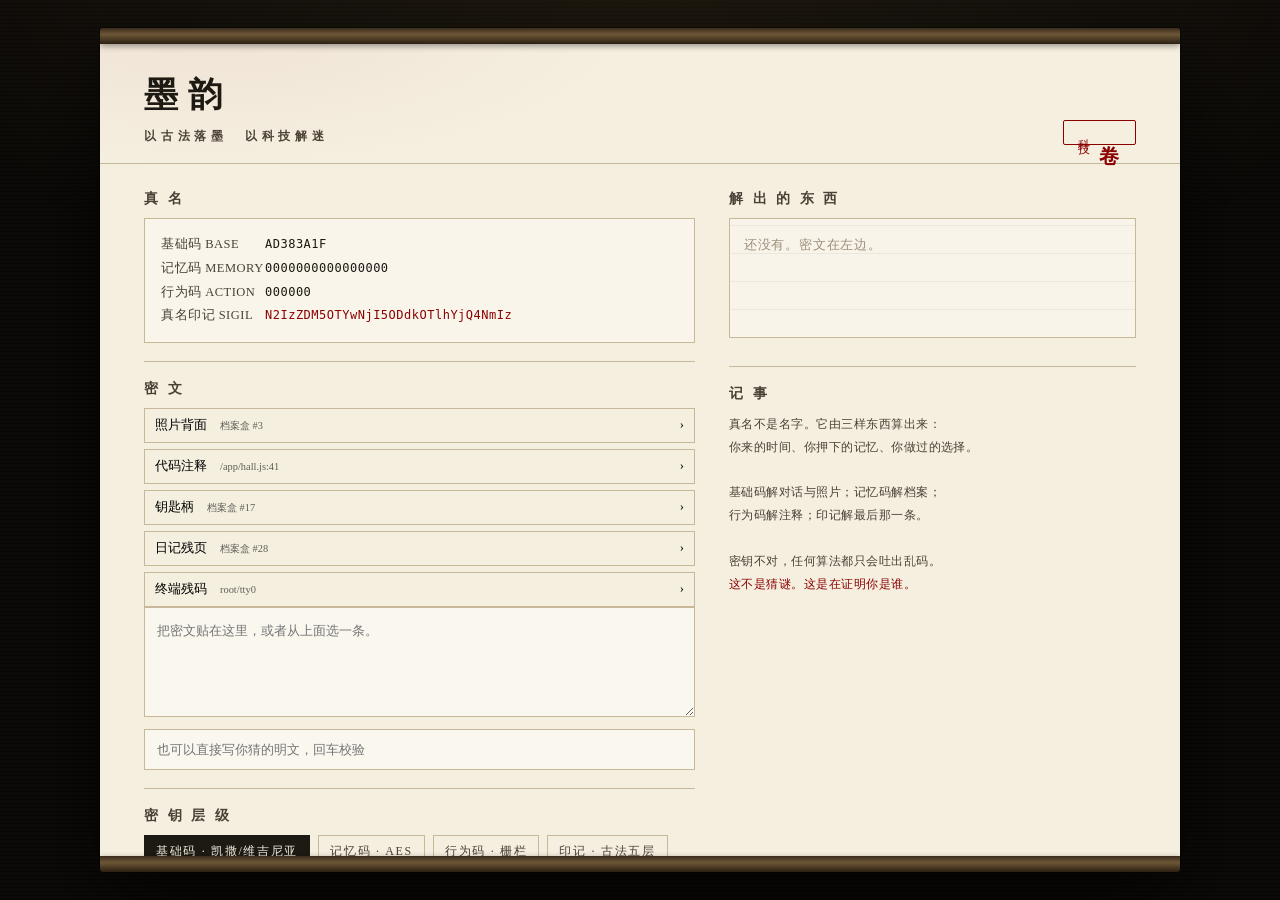
<file: 墨韵·科技卷轴/index.html>
<!DOCTYPE html>
<html lang="zh-CN">
<head>
<meta charset="UTF-8">
<meta name="viewport" content="width=device-width,initial-scale=1.0">
<title>墨韵 · 科技卷轴</title>
<style>
  :root{
    --paper:#f5efe0; --paper2:#efe6d2; --ink:#1d1913; --ink2:#4a4136;
    --red:#8b0000; --line:#c8b89a; --gold:#9a7b3f;
  }
  *{box-sizing:border-box}
  html,body{height:100%}
  body{
    margin:0; background:#0d0b09; color:var(--ink);
    font-family:"Songti SC","STSong","SimSun","Noto Serif SC",serif;
    display:flex; align-items:center; justify-content:center; padding:28px;
  }
  body::before{
    content:""; position:fixed; inset:0;
    background:
      radial-gradient(1200px 600px at 50% -10%, rgba(154,123,63,.16), transparent 70%),
      repeating-linear-gradient(0deg, rgba(0,0,0,.35) 0 1px, transparent 1px 4px);
    pointer-events:none;
  }
  .scroll{
    position:relative; width:min(1080px,100%); max-height:calc(100vh - 56px);
    overflow:auto; background:var(--paper);
    box-shadow:0 30px 90px rgba(0,0,0,.7), 0 0 0 1px rgba(0,0,0,.4);
    border-radius:3px;
  }
  .scroll::before,.scroll::after{
    content:""; position:absolute; left:0; right:0; height:16px;
    background:linear-gradient(180deg,#3a2c1c,#6d5636 40%,#2b2013);
    box-shadow:0 2px 6px rgba(0,0,0,.4);
  }
  .scroll::before{top:0}
  .scroll::after{bottom:0}

  .head{
    padding:44px 44px 18px; border-bottom:1px solid var(--line);
    display:flex; align-items:flex-end; justify-content:space-between; gap:20px;
    background:
      radial-gradient(600px 200px at 10% 0%, rgba(139,0,0,.05), transparent 70%);
  }
  .title{font-size:34px; letter-spacing:.28em; margin:0; font-weight:600}
  .title small{display:block; font-size:12px; letter-spacing:.4em; color:var(--ink2); margin-top:10px}
  .seal{
    border:1px solid var(--red); color:var(--red); padding:8px 10px; font-size:12px;
    letter-spacing:.3em; writing-mode:vertical-rl; line-height:1.6; border-radius:2px;
  }
  .seal b{display:block; font-size:20px; letter-spacing:.2em}

  .body{padding:26px 44px 44px; display:grid; grid-template-columns:1.15fr .85fr; gap:34px}
  @media (max-width:860px){ .body{grid-template-columns:1fr; padding:20px} .head{padding:36px 20px 14px} }

  h3{margin:0 0 10px; font-size:14px; letter-spacing:.22em; color:var(--ink2); font-weight:600}
  .rule{height:1px; background:var(--line); margin:18px 0}

  .tn{
    border:1px solid var(--line); padding:14px 16px; background:rgba(255,255,255,.35);
    font-size:12.5px; line-height:1.9; letter-spacing:.04em;
  }
  .tn .k{color:var(--ink2); display:inline-block; width:104px}
  .tn .v{font-family:ui-monospace,Consolas,monospace; font-size:12px; word-break:break-all}
  .tn .sig{color:var(--red)}

  textarea,input[type=text]{
    width:100%; background:rgba(255,255,255,.5); border:1px solid var(--line);
    color:var(--ink); font-family:ui-monospace,Consolas,monospace; font-size:13px;
    padding:12px; resize:vertical; outline:none;
  }
  textarea:focus,input:focus{border-color:var(--gold); background:#fffdf7}
  textarea{min-height:110px; line-height:1.75}

  .keys{display:flex; gap:8px; flex-wrap:wrap; margin:10px 0 4px}
  .key{
    border:1px solid var(--line); background:transparent; color:var(--ink2);
    padding:7px 11px; font-size:12px; letter-spacing:.14em; cursor:pointer; font-family:inherit;
  }
  .key.on{background:var(--ink); color:var(--paper); border-color:var(--ink)}
  .keyval{font-family:ui-monospace,monospace; font-size:11.5px; color:var(--ink2); word-break:break-all; margin-top:6px}

  .algs{display:grid; grid-template-columns:repeat(3,1fr); gap:8px; margin-top:10px}
  .alg{
    border:1px solid var(--line); background:transparent; padding:10px 6px; cursor:pointer;
    font-family:inherit; font-size:13px; letter-spacing:.12em; color:var(--ink);
    transition:.15s;
  }
  .alg:hover{background:rgba(29,25,19,.06)}
  .alg.on{background:var(--red); color:#f7f0e2; border-color:var(--red)}

  .btn{
    margin-top:14px; width:100%; padding:13px; background:var(--ink); color:var(--paper);
    border:none; cursor:pointer; font-family:inherit; font-size:14px; letter-spacing:.2em;
  }
  .btn:hover{background:#2c251c}
  .btn.ghost{background:transparent;color:var(--ink);border:1px solid var(--line)}

  .out{
    border:1px solid var(--line); min-height:120px; padding:14px;
    background:
      repeating-linear-gradient(0deg, transparent 0 27px, rgba(29,25,19,.06) 27px 28px),
      rgba(255,255,255,.3);
    font-size:15px; line-height:1.85; letter-spacing:.06em; white-space:pre-wrap; word-break:break-all;
  }
  .out.empty{color:#9c8f7c; font-size:13px}
  .cands{display:flex; flex-direction:column; gap:6px; margin-top:10px}
  .cand{
    display:grid; grid-template-columns:76px 46px 1fr; gap:8px; align-items:center;
    border:1px solid var(--line); background:transparent; padding:8px 10px; cursor:pointer;
    font-family:inherit; text-align:left; font-size:12.5px;
  }
  .cand:hover{background:rgba(29,25,19,.05)}
  .cand b{letter-spacing:.08em}
  .cand i{font-style:normal; color:var(--red); font-family:ui-monospace,monospace; font-size:11px}
  .cand span{color:var(--ink2); overflow:hidden; text-overflow:ellipsis; white-space:nowrap}

  .foot{padding:0 44px 40px; display:flex; justify-content:space-between;
    font-size:11.5px; color:var(--ink2); letter-spacing:.16em}
  .foot a{color:var(--ink2)}
  .bad{color:var(--red)}
  .good{color:#3f6b34}
  .note{font-size:12px; color:var(--ink2); line-height:1.9; letter-spacing:.04em}
  .items{display:flex; flex-direction:column; gap:6px; margin-top:8px}
  .item{border:1px solid var(--line); padding:8px 10px; cursor:pointer; background:transparent;
    text-align:left; font-family:inherit; font-size:12.5px; display:flex; justify-content:space-between; gap:8px}
  .item:hover{background:rgba(29,25,19,.05)}
  .item.done{color:#3f6b34}
</style>
</head>
<body>
<div class="scroll">
  <div class="head">
    <div>
      <h1 class="title">墨韵<small>以古法落墨　以科技解迷</small></h1>
    </div>
    <div class="seal"><b>卷</b>科技</div>
  </div>

  <div class="body">
    <div>
      <h3>真 名</h3>
      <div class="tn" id="tn">正在读真名……</div>

      <div class="rule"></div>

      <h3>密 文</h3>
      <div class="items" id="items"></div>
      <textarea id="ct" placeholder="把密文贴在这里，或者从上面选一条。"></textarea>
      <div style="margin-top:8px;display:flex;gap:8px">
        <input type="text" id="manual" placeholder="也可以直接写你猜的明文，回车校验">
      </div>
      <div class="note" id="hint" style="margin-top:8px"></div>

      <div class="rule"></div>

      <h3>密 钥 层 级</h3>
      <div class="keys">
        <button class="key on" data-k="base">基础码 · 凯撒/维吉尼亚</button>
        <button class="key" data-k="memory">记忆码 · AES</button>
        <button class="key" data-k="action">行为码 · 栅栏</button>
        <button class="key" data-k="sigil">印记 · 古法五层</button>
      </div>
      <div class="keyval" id="keyval"></div>

      <h3 style="margin-top:18px">六 法</h3>
      <div class="algs">
        <button class="alg" data-a="caesar">凯撒</button>
        <button class="alg" data-a="vigenere">维吉尼亚</button>
        <button class="alg" data-a="rail">栅栏</button>
        <button class="alg" data-a="aes">AES-GCM</button>
        <button class="alg" data-a="ancient">古法五层</button>
        <button class="alg" data-a="plain">原文</button>
      </div>
      <button class="btn" id="smart">一 键 智 能 解 密</button>
    </div>

    <div>
      <h3>解 出 的 东 西</h3>
      <div class="out empty" id="out">还没有。密文在左边。</div>
      <div class="cands" id="cands"></div>
      <div class="note" id="msg" style="margin-top:12px"></div>

      <div class="rule"></div>
      <h3>记 事</h3>
      <div class="note">
        真名不是名字。它由三样东西算出来：<br>
        你来的时间、你押下的记忆、你做过的选择。<br><br>
        基础码解对话与照片；记忆码解档案；<br>
        行为码解注释；印记解最后那一条。<br><br>
        密钥不对，任何算法都只会吐出乱码。<br>
        <span style="color:var(--red)">这不是猜谜。这是在证明你是谁。</span>
      </div>
    </div>
  </div>

  <div class="foot">
    <span>墨韵 · 科技卷轴　v1.0</span>
    <span><a href="../index.html">← 回到《代码之下》</a></span>
  </div>
</div>

<script src="../js/cipher.js"></script>
<script src="../js/truename.js"></script>
<script>
(function () {
  'use strict';
  var $ = function (s) { return document.querySelector(s); };
  var tn = window.TrueName.ensure();
  var keyLevel = 'base';
  var curItem = null;
  var used = {};

  function esc(s) { return String(s).replace(/&/g, '&amp;').replace(/</g, '&lt;'); }

  /* 与游戏内同一份密文 */
  var ITEMS = [
    { id: 'photo', name: '照片背面', src: '档案盒 #3', alg: 'caesar', key: 'base', plain: '不要相信典当行主人' },
    { id: 'code', name: '代码注释', src: '/app/hall.js:41', alg: 'vigenere', key: 'base', plain: '隐藏功能：输入密码打开' },
    { id: 'key', name: '钥匙柄', src: '档案盒 #17', alg: 'aes', key: 'memory', plain: '里空间新入口在祠堂' },
    { id: 'diary', name: '日记残页', src: '档案盒 #28', alg: 'rail', key: 'action', plain: '典当行主人是第0号玩家' },
    { id: 'root', name: '终端残码', src: 'root/tty0', alg: 'ancient', key: 'sigil', plain: '地球online v0.1 最初的回响' }
  ];

  function drawTN() {
    $('#tn').innerHTML =
      '<div><span class="k">基础码 BASE</span><span class="v">' + tn.base + '</span></div>' +
      '<div><span class="k">记忆码 MEMORY</span><span class="v">' + tn.memory + '</span></div>' +
      '<div><span class="k">行为码 ACTION</span><span class="v">' + tn.action + '</span></div>' +
      '<div><span class="k">真名印记 SIGIL</span><span class="v sig">' + tn.sigil + '</span></div>' +
      (tn.ancient ? '<div style="color:#8b0000">· 你的印记里有「远古印记」。别告诉别人。</div>' : '');
    $('#keyval').textContent = window.Cipher ? '' : '';
    $('#keyval').textContent = window.TrueName.key(keyLevel);
  }

  async function buildItems() {
    for (var i = 0; i < ITEMS.length; i++) {
      var it = ITEMS[i];
      try { it.ct = String(await window.Cipher.enc(it.plain, window.TrueName.key(it.key), it.alg)); }
      catch (e) { it.ct = '（生成失败）'; }
    }
    $('#items').innerHTML = ITEMS.map(function (it, i) {
      return '<button class="item" data-i="' + i + '"><span>' + it.name + '　<small style="opacity:.6">' + it.src + '</small></span><span>›</span></button>';
    }).join('');
    Array.prototype.forEach.call(document.querySelectorAll('.item'), function (b) {
      b.onclick = function () { pick(+b.dataset.i); };
    });
  }

  function pick(i) {
    curItem = ITEMS[i];
    $('#ct').value = curItem.ct;
    $('#hint').textContent = '来源：' + curItem.src;
    clearOut();
  }

  function clearOut() {
    $('#out').textContent = '还没有。密文在左边。';
    $('#out').classList.add('empty');
    $('#cands').innerHTML = '';
    $('#msg').textContent = '';
  }

  function show(text, ok) {
    var o = $('#out');
    o.textContent = text;
    o.classList.remove('empty');
    $('#msg').innerHTML = ok ? '<span class="good">解开了。</span>' : '<span class="bad">解出来了，但不像人话。</span>';
  }

  function accept(cand) {
    var plain = curItem ? curItem.plain : '';
    var t = (cand.text || '').replace(/\s+$/, '');
    if (!t) { $('#msg').textContent = '这一组算法配这把钥匙，什么也解不出来。'; return; }
    var ok = t === plain || (plain && t.indexOf(plain) >= 0);
    show(t, ok);
    if (ok) {
      Array.prototype.forEach.call(document.querySelectorAll('.item'), function (b) {
        if (+b.dataset.i === ITEMS.indexOf(curItem)) b.classList.add('done');
      });
      try {
        var res = JSON.parse(localStorage.getItem('code_echo_decrypt_results') || '{}');
        res[curItem.id] = { alg: cand.alg, text: t, at: Date.now() };
        localStorage.setItem('code_echo_decrypt_results', JSON.stringify(res));
        window.dispatchEvent(new CustomEvent('codeEchoDecryptComplete', { detail: { id: curItem.id, text: t } }));
      } catch (e) {}
    }
  }

  $('#smart').onclick = async function () {
    var ct = $('#ct').value.trim();
    if (!ct) { $('#msg').textContent = '先给一段密文。'; return; }
    $('#msg').textContent = '正在依次试：凯撒 · 维吉尼亚 · 栅栏 · AES · 古法五层……';
    var key = window.TrueName.key(keyLevel);
    var list = await window.Cipher.solve(ct, key);
    if (!list.length) { $('#msg').textContent = '所有算法都吐出了乱码。'; return; }
    $('#msg').textContent = '';
    $('#cands').innerHTML = list.map(function (c, i) {
      return '<button class="cand" data-i="' + i + '"><b>' + c.name + '</b><i>' + c.score.toFixed(1) + '</i>' +
        '<span>' + esc((c.text || '').slice(0, 80)) + '</span></button>';
    }).join('');
    Array.prototype.forEach.call(document.querySelectorAll('.cand'), function (b) {
      b.onclick = function () { accept(list[+b.dataset.i]); };
    });
  };

  Array.prototype.forEach.call(document.querySelectorAll('.alg'), function (b) {
    b.onclick = async function () {
      var ct = $('#ct').value.trim();
      if (!ct) { $('#msg').textContent = '先给一段密文。'; return; }
      var alg = b.dataset.a;
      used[alg] = true;
      Array.prototype.forEach.call(document.querySelectorAll('.alg'), function (x) { x.classList.toggle('on', x === b); });
      var key = window.TrueName.key(keyLevel);
      var t = alg === 'plain' ? ct : await window.Cipher.dec(ct, key, alg);
      accept({ alg: alg, text: t, score: window.Cipher.readability(t || '') });
      if (alg === 'ancient') $('#msg').innerHTML += '<br><span style="color:#8b0000">古法显影：先反写，再隔一位交错，再按钥匙挪字母，再按键盘行序错排，再报成两位数字，再报成点划，最后把连着的划压成一个数。</span>';
    };
  });

  Array.prototype.forEach.call(document.querySelectorAll('.key'), function (b) {
    b.onclick = function () {
      keyLevel = b.dataset.k;
      Array.prototype.forEach.call(document.querySelectorAll('.key'), function (x) { x.classList.toggle('on', x === b); });
      $('#keyval').textContent = window.TrueName.key(keyLevel);
      clearOut();
    };
  });

  $('#manual').addEventListener('keydown', function (e) {
    if (e.key !== 'Enter') return;
    var v = e.target.value.trim();
    if (!v) return;
    var plain = curItem ? curItem.plain : '';
    if (plain && (v === plain || v.indexOf(plain) >= 0)) { show(v, true); accept({ alg: 'manual', text: v }); }
    else { $('#msg').innerHTML = '<span class="bad">不对。或者缺字。</span>'; }
  });

  drawTN();
  buildItems();

  /* ?auto=1：演示/回归用，自动解第一条 */
  if (location.search.indexOf('auto=1') >= 0) {
    setTimeout(function () {
      pick(0);
      setTimeout(function () { document.getElementById('smart').click(); }, 240);
      setTimeout(function () { var c = document.querySelector('.cand'); if (c) c.click(); }, 1400);
    }, 500);
  }
})();
</script>
</body>
</html>
</file>
<file: css/main.css>
/* ============================================================
   代码之下 — 基础 / 邮件 / 下载 / 记忆殿 / 覆盖层
   ============================================================ */
* { box-sizing: border-box; margin: 0; padding: 0; }

:root {
  --bg: #05070a;
  --ink: #cfd6de;
  --dim: #6b7681;
  --green: #35ff8b;
  --green-d: #0f6b3c;
  --red: #ff2b2b;
  --sys: #c0c0c0;
  --sys-d: #808080;
  --sys-l: #ffffff;
  --sys-navy: #000080;
  --mono: "Cascadia Mono", "Consolas", "SFMono-Regular", "Courier New", monospace;
  --ui: "Microsoft YaHei", "PingFang SC", "Hiragino Sans GB", sans-serif;
  --serif: "Songti SC", "SimSun", "Noto Serif SC", serif;
}

html, body { height: 100%; }
body {
  background: #000;
  color: var(--ink);
  font-family: var(--ui);
  overflow: hidden;
  -webkit-font-smoothing: antialiased;
  user-select: none;
  cursor: default;
}
#app { position: fixed; inset: 0; overflow: hidden; }

/* 屏幕扫描线 + 轻微暗角（全局）
   原来每 3px 一条 .16 的黑线，再压一层 .55 的暗角，
   两层乘起来等于给整个画面罩了张灰网 —— 看着"糊"。
   现在线更细更淡、周期放到 4px，暗角只压四周，中间留干净。 */
#app::after {
  content: "";
  position: absolute; inset: 0;
  pointer-events: none; z-index: 9000;
  background:
    repeating-linear-gradient(0deg, rgba(0,0,0,.09) 0 1px, transparent 1px 4px),
    radial-gradient(ellipse 84% 78% at 50% 46%,
      transparent 44%, rgba(0,0,0,.26) 76%, rgba(0,0,0,.54) 100%);
  mix-blend-mode: multiply;
  opacity: .92;
}

/* 胶片颗粒：所有场景共用一层。没有它，纯渐变看着就是"生成"的 */
#app::before {
  content: "";
  position: absolute; inset: -60px;
  pointer-events: none; z-index: 9001;
  background-image:
    url("data:image/svg+xml,%3Csvg xmlns='http://www.w3.org/2000/svg' width='220' height='220'%3E%3Cfilter id='g'%3E%3CfeTurbulence type='fractalNoise' baseFrequency='0.9' numOctaves='3' stitchTiles='stitch'/%3E%3C/filter%3E%3Crect width='220' height='220' filter='url(%23g)' opacity='0.62'/%3E%3C/svg%3E"),
    url("data:image/svg+xml,%3Csvg xmlns='http://www.w3.org/2000/svg' width='700' height='700'%3E%3Cfilter id='c'%3E%3CfeTurbulence type='fractalNoise' baseFrequency='0.035' numOctaves='2' stitchTiles='stitch'/%3E%3C/filter%3E%3Crect width='700' height='700' filter='url(%23c)' opacity='0.5'/%3E%3C/svg%3E");
  background-size: 220px 220px, 700px 700px;
  opacity: .095;
  mix-blend-mode: screen;
  animation: grainDrift 6.5s steps(6) infinite;
}
@keyframes grainDrift {
  0%   { transform: translate3d(0, 0, 0) }
  16%  { transform: translate3d(-14px, 9px, 0) }
  33%  { transform: translate3d(11px, -13px, 0) }
  50%  { transform: translate3d(-9px, -8px, 0) }
  66%  { transform: translate3d(13px, 12px, 0) }
  83%  { transform: translate3d(-12px, 5px, 0) }
  100% { transform: translate3d(0, 0, 0) }
}
@media (prefers-reduced-motion: reduce) {
  #app::before { animation: none }
}

.screen {
  position: absolute; inset: 0;
  display: none;
  overflow: hidden;
}
.screen.active { display: block; }

.hidden { display: none !important; }

/* ---------- 通用：淡入淡出遮罩 ---------- */
.fade {
  position: absolute; inset: 0;
  background: #000; opacity: 0; pointer-events: none;
  z-index: 8000; transition: opacity .45s linear;
}
.fade.on { opacity: 1; pointer-events: all; }
.fade.instant { transition: none; }

/* ---------- toast ---------- */
.toast {
  position: absolute; left: 50%; bottom: 48px; transform: translateX(-50%) translateY(16px);
  background: rgba(10,14,18,.94);
  border: 1px solid #2a3a44;
  color: #b9c6d2; padding: 10px 18px; font-size: 13px;
  letter-spacing: .06em; opacity: 0; transition: all .35s ease;
  z-index: 8600; pointer-events: none;
  font-family: var(--mono);
}
.toast.on { opacity: 1; transform: translateX(-50%) translateY(0); }

/* ============================================================
   0. 邮件客户端（仿 Outlook Express）
   ============================================================ */
#screen-mail { background: radial-gradient(ellipse at 50% 40%, #17202a 0%, #070a0d 70%, #000 100%); padding: 0; }
#screen-mail.active { display: flex; align-items: center; justify-content: center; }

.mailapp {
  width: min(1080px, 92vw); height: min(720px, 88vh);
  background: var(--sys);
  border: 2px solid;
  border-color: var(--sys-l) #404040 #404040 var(--sys-l);
  box-shadow: 0 24px 90px rgba(0,0,0,.9), 0 0 0 1px #000;
  display: flex; flex-direction: column;
  font-family: var(--ui); font-size: 12px; color: #000;
  transform: scale(.985);
  animation: mailIn .5s ease-out forwards;
}
@keyframes mailIn { to { transform: scale(1); } }

.mailapp-titlebar {
  height: 26px; flex: 0 0 26px;
  background: linear-gradient(90deg, #000080, #1084d0);
  color: #fff; display: flex; align-items: center; gap: 8px;
  padding: 0 6px; font-weight: 700; font-size: 12px;
}
.mailapp-icon { font-size: 13px; }
.mailapp-title { flex: 1; letter-spacing: .02em; }
.wb-btns { display: flex; gap: 2px; }
.wb-btns i {
  width: 18px; height: 16px; background: var(--sys);
  color: #000; font-style: normal; font-size: 10px; font-weight: 700;
  display: grid; place-items: center; border: 1px solid;
  border-color: var(--sys-l) #404040 #404040 var(--sys-l);
}

.mailapp-menu {
  height: 20px; flex: 0 0 20px; display: flex; gap: 14px;
  align-items: center; padding: 0 10px; background: var(--sys);
  border-bottom: 1px solid #808080; font-size: 12px;
}
.mailapp-menu span:hover { background: var(--sys-navy); color: #fff; }

.mailapp-toolbar {
  height: 34px; flex: 0 0 34px; display: flex; gap: 4px; align-items: center;
  padding: 0 8px; border-bottom: 1px solid #808080; background: var(--sys);
}
.tb {
  font: inherit; font-size: 11px; padding: 3px 10px; min-width: 54px;
  background: var(--sys); color: #000; cursor: pointer;
  border: 2px solid; border-color: var(--sys-l) #404040 #404040 var(--sys-l);
}
.tb:active { border-color: #404040 var(--sys-l) var(--sys-l) #404040; }
.tb-ghost { margin-left: 4px; }

.mailapp-body { flex: 1; display: grid; grid-template-columns: 168px 260px 1fr; min-height: 0; }

.mail-folders { background: #fff; border-right: 1px solid #808080; padding: 6px 0; overflow: auto; }
.folder-head { font-size: 11px; color: #444; padding: 6px 10px 3px; font-weight: 700; }
.folder { padding: 4px 10px 4px 16px; font-size: 12px; cursor: default; }
.folder.active { background: var(--sys-navy); color: #fff; }
.folder b { font-weight: 400; }
.folder-gap { height: 12px; }

.mail-list { background: #fff; border-right: 1px solid #808080; display: flex; flex-direction: column; overflow: hidden; }
.mlist-head, .mlist-row {
  display: grid; grid-template-columns: 74px 1fr 48px;
  gap: 4px; padding: 4px 8px; font-size: 11px;
}
.mlist-head { background: var(--sys); border-bottom: 1px solid #808080; font-weight: 700; color: #000; }
.mlist-row { border-bottom: 1px dashed #d0d0d0; color: #333; }
.mlist-row.unread { font-weight: 700; color: #000; background: #fffef0; }
.mlist-row .col-sub { overflow: hidden; text-overflow: ellipsis; white-space: nowrap; }

.mail-read { background: #fff; padding: 12px 18px; overflow: auto; color: #111; }
.read-head { font-size: 12px; line-height: 1.9; }
.read-line label { color: #666; }
.suspect {
  display: inline-block; min-width: 40px; color: #111;
  animation: suspectFlick 3.4s infinite steps(1);
}
@keyframes suspectFlick {
  0%, 88%, 100% { opacity: 1; }
  90% { opacity: .12; }
  92% { opacity: 1; }
  94% { opacity: .05; }
  96% { opacity: 1; }
}
.read-subject { font-weight: 700; }
.read-hr { border: 0; border-top: 1px solid #d8d8d8; margin: 10px 0 14px; }
.read-body { font-size: 13px; line-height: 2.05; color: #1a1a1a; font-family: var(--serif); }
.read-body p { margin-bottom: 12px; }
.read-dim { color: #777; font-size: 12px; }
.read-warn { color: #a33; font-family: var(--ui); font-size: 11.5px; line-height: 1.9; border-left: 2px solid #d9b0b0; padding-left: 10px; }
.dl-link-line { font-size: 15px; }
.fake-link {
  color: #0645ad; text-decoration: underline; cursor: pointer;
  font-family: var(--mono); padding: 1px 3px;
}
.fake-link:hover { background: #ffe9a8; color: #003; }

.mailapp-status {
  flex: 0 0 20px; height: 20px; background: var(--sys); border-top: 1px solid #fff;
  display: flex; justify-content: space-between; align-items: center;
  padding: 0 8px; font-size: 11px; color: #333;
}

/* ============================================================
   1. 下载页
   ============================================================ */
#screen-download { background: #0a0c10; }
.dl-page { position: absolute; inset: 0; display: flex; flex-direction: column; }
.dl-topbar {
  height: 52px; flex: 0 0 52px; display: flex; align-items: center; justify-content: space-between;
  padding: 0 34px; border-bottom: 1px solid #171c22; background: #080a0d;
}
.dl-logo { font-family: var(--mono); font-size: 14px; letter-spacing: .28em; color: #8fa0ad; }
.dl-nav { font-size: 12px; color: #4d5860; letter-spacing: .18em; }
.dl-dead { color: #7a2c2c; }

.dl-wrap {
  flex: 1; display: grid; grid-template-columns: 380px 1fr;
  gap: 46px; padding: 46px 34px; max-width: 1180px; width: 100%; margin: 0 auto;
  align-content: center;
}
.dl-cover {
  position: relative; aspect-ratio: 3/4; max-height: 62vh;
  background: linear-gradient(160deg, #0d1a16, #05080700);
  border: 1px solid #1d3a2c;
  display: grid; place-items: center; overflow: hidden;
  box-shadow: inset 0 0 90px rgba(20,255,120,.05), 0 20px 60px rgba(0,0,0,.7);
}
.dl-cover-inner { text-align: center; z-index: 2; }
.dl-cover-title {
  font-family: var(--serif); font-size: 54px; line-height: 1.12; letter-spacing: .18em;
  color: #cfe8dd; text-shadow: 0 0 22px rgba(53,255,139,.35);
}
.dl-cover-sub { margin-top: 14px; font-family: var(--mono); font-size: 10px; letter-spacing: .42em; color: #45735f; }
.dl-cover-tag { margin-top: 20px; font-size: 11px; letter-spacing: .2em; color: #3d5148; }
.dl-cover-glitch {
  position: absolute; inset: 0; opacity: .5;
  background: repeating-linear-gradient(0deg, rgba(255,255,255,.03) 0 2px, transparent 2px 4px);
  animation: coverShift 6s infinite steps(1);
}
@keyframes coverShift {
  0%, 92%, 100% { transform: none; opacity: .5; }
  93% { transform: translateX(-6px); opacity: .9; }
  95% { transform: translateX(4px) skewX(2deg); }
  97% { transform: none; }
}

.dl-info h1 {
  font-family: var(--serif); font-size: 34px; font-weight: 500; letter-spacing: .12em;
  color: #e6efeb; margin-bottom: 18px;
}
.dl-meta { display: flex; gap: 26px; font-size: 12px; color: #57636b; margin-bottom: 22px; flex-wrap: wrap; }
.dl-meta b { color: #9fb0a8; font-weight: 500; }
.dl-desc { font-size: 13.5px; line-height: 2.1; color: #7b8890; font-family: var(--serif); margin-bottom: 30px; }
.dl-dim { color: #4b5257; font-size: 12px; }

.dl-actions { display: flex; gap: 12px; margin-bottom: 22px; }
.btn-dl, .btn-run {
  font-family: var(--ui); font-size: 13px; letter-spacing: .22em;
  padding: 13px 40px; cursor: pointer;
  background: transparent; color: #58e39b;
  border: 1px solid #2a7a54; transition: all .25s;
}
.btn-dl:hover { background: rgba(53,255,139,.09); box-shadow: 0 0 26px rgba(53,255,139,.2); }
.btn-dl-ghost { color: #55636c; border-color: #262f36; padding: 13px 26px; letter-spacing: .12em; }
.btn-dl-ghost:hover { color: #8b98a1; background: none; box-shadow: none; }

.dl-progress { display: none; margin-bottom: 22px; max-width: 520px; }
.dl-progress.on { display: block; }
.dlp-row { display: flex; justify-content: space-between; font-family: var(--mono); font-size: 11px; color: #6f7d86; margin-bottom: 8px; }
.dlp-small { margin-top: 8px; margin-bottom: 0; color: #47525a; }
.dlp-bar { height: 3px; background: #161c22; overflow: hidden; }
.dlp-fill { height: 100%; width: 0; background: linear-gradient(90deg, #1e7d54, #35ff8b); box-shadow: 0 0 12px rgba(53,255,139,.6); transition: width .18s linear; }

.dl-run { display: none; align-items: center; gap: 18px; }
.dl-run.on { display: flex; animation: fadeUp .5s ease both; }
@keyframes fadeUp { from { opacity: 0; transform: translateY(10px); } to { opacity: 1; transform: none; } }
.btn-run { color: #fff; border-color: #4a5a66; background: rgba(255,255,255,.04); }
.btn-run:hover { background: #e8eef2; color: #05070a; letter-spacing: .3em; }
.dl-run-hint { font-size: 11px; color: #4a5560; letter-spacing: .08em; }

.dl-footer {
  flex: 0 0 40px; display: flex; align-items: center; justify-content: center;
  font-size: 10.5px; color: #2f383e; letter-spacing: .1em; border-top: 1px solid #12161a;
}

/* ============================================================
   2. 记忆殿
   ============================================================ */
#screen-hall { background: #000; }
.hall { position: absolute; inset: 0; overflow: hidden; }
.code-rain { position: absolute; inset: 0; width: 100%; height: 100%; opacity: .55; }
.hall-glow {
  position: absolute; inset: 0; pointer-events: none;
  background: radial-gradient(ellipse 60% 45% at 50% 34%, rgba(53,255,139,.22), transparent 70%);
  transition: background .6s;
}
.hall.hot .hall-glow {
  background: radial-gradient(ellipse 60% 45% at 50% 34%, rgba(255,43,43,.3), transparent 70%);
}
.hall-vignette {
  position: absolute; inset: 0; pointer-events: none;
  background: radial-gradient(ellipse at 50% 50%, transparent 40%, rgba(0,0,0,.92) 100%);
}

.hall-inner {
  position: absolute; inset: 0; z-index: 3;
  display: flex; flex-direction: column; align-items: center; justify-content: center;
  padding-bottom: 6vh;
}
.hall-title {
  position: relative;
  font-family: var(--serif); font-size: clamp(38px, 6.2vw, 76px);
  font-weight: 500; letter-spacing: .3em; text-indent: .3em;
  color: #d8ffe8;
  text-shadow:
    0 0 12px rgba(53,255,139,.9),
    0 0 42px rgba(53,255,139,.45),
    0 0 90px rgba(53,255,139,.25);
  transition: color .25s, text-shadow .25s;
}
.hall-title::before, .hall-title::after {
  content: attr(data-text); position: absolute; left: 0; top: 0;
  width: 100%; overflow: hidden; pointer-events: none;
}
.hall-title::before { color: #ff2b2b; opacity: 0; animation: tGlitch1 5.5s infinite; }
.hall-title::after { color: #2bb8ff; opacity: 0; animation: tGlitch2 7.3s infinite; }
@keyframes tGlitch1 {
  0%, 94%, 100% { opacity: 0; clip-path: inset(0 0 100% 0); }
  95% { opacity: .8; clip-path: inset(18% 0 62% 0); transform: translateX(-5px); }
  96% { opacity: .6; clip-path: inset(54% 0 28% 0); transform: translateX(6px); }
  97% { opacity: 0; }
}
@keyframes tGlitch2 {
  0%, 96%, 100% { opacity: 0; clip-path: inset(0 0 100% 0); }
  97% { opacity: .5; clip-path: inset(66% 0 12% 0); transform: translateX(4px); }
  98% { opacity: 0; }
}
.hall.hot .hall-title {
  color: #ffdada;
  text-shadow: 0 0 14px rgba(255,43,43,.95), 0 0 46px rgba(255,43,43,.5), 0 0 100px rgba(255,43,43,.28);
  animation: titleShake .16s infinite;
}
@keyframes titleShake {
  0% { transform: translate(0,0) skewX(0); }
  25% { transform: translate(-2px,1px) skewX(.6deg); }
  50% { transform: translate(2px,-1px) skewX(-.5deg); }
  75% { transform: translate(-1px,-1px) skewX(.3deg); }
  100% { transform: translate(1px,1px) skewX(0); }
}

.hall-sub {
  margin-top: 18px; font-family: var(--mono); font-size: 10px; letter-spacing: .62em;
  color: #2f6a4d; text-indent: .62em;
}
.hall.hot .hall-sub { color: #7a2a2a; }

.hall-letter { margin-top: 54px; text-align: center; }
.hall-line {
  font-family: var(--serif); font-size: clamp(14px, 1.5vw, 18px);
  letter-spacing: .16em; line-height: 2.4; color: #8fb8a4;
  opacity: 0; transform: translateY(8px);
  transition: opacity .8s, transform .8s;
}
.hall-line.on { opacity: 1; transform: none; }
.hall-line .num { color: #eafff2; text-shadow: 0 0 16px rgba(53,255,139,.9); font-family: var(--mono); }
.hall-dim { color: #4a6157; font-size: 13px; letter-spacing: .12em; }
.hall.hot .hall-line { color: #b88585; }
.hall.hot .hall-dim { color: #6b3a3a; }

.hall-choices { margin-top: 62px; display: flex; gap: 40px; }
.hall-btn {
  position: relative;
  font-family: var(--serif); font-size: 16px; letter-spacing: .5em; text-indent: .5em;
  padding: 14px 46px; background: transparent; cursor: pointer;
  color: #7fd6a8; border: 1px solid rgba(53,255,139,.28);
  transition: all .3s;
}
.hall-btn:hover { color: #eaffef; border-color: rgba(53,255,139,.85); background: rgba(53,255,139,.07); box-shadow: 0 0 30px rgba(53,255,139,.18); }
.hall-btn-leave { color: #7c8a92; border-color: rgba(120,140,150,.2); }
.hall-btn-leave:hover { color: #cfd8dd; border-color: rgba(180,200,210,.6); background: rgba(255,255,255,.04); box-shadow: none; }

.hall-note {
  margin-top: 46px; max-width: 640px; text-align: center;
  font-family: var(--serif); font-size: 13px; line-height: 2.2; letter-spacing: .1em;
  color: #5e4a4a; opacity: 0; transition: opacity 1s;
}
.hall-note.on { opacity: 1; }

/* 抽搐 / 故障模式 */
.hall.seizure { animation: seizure .09s infinite; }
@keyframes seizure {
  0% { transform: translate(0,0) scale(1.001); filter: none; }
  20% { transform: translate(-7px,4px) scale(1.02) skewX(1.4deg); filter: hue-rotate(-20deg) contrast(1.4); }
  40% { transform: translate(9px,-6px) scale(.985) skewX(-1.8deg); filter: invert(.06) saturate(2); }
  60% { transform: translate(-4px,-9px) scale(1.03); filter: hue-rotate(18deg) brightness(1.25); }
  80% { transform: translate(6px,7px) scale(1.005) skewY(.8deg); filter: contrast(1.6) blur(.4px); }
  100% { transform: translate(0,0) scale(1.001); filter: none; }
}
.code-rain.fast { animation: rainFlick .07s infinite; }
@keyframes rainFlick { 0%,100% { opacity: .55; } 50% { opacity: .9; } }

/* ============================================================
   覆盖层：Windows 弹窗 / 未响应 / 重启 / 成就 / 突脸
   ============================================================ */
.overlay {
  position: absolute; inset: 0; display: none;
  align-items: center; justify-content: center; z-index: 8500;
}
.overlay.on { display: flex; }

/* 安全策略弹窗（一闪而过） */
#ov-alert { z-index: 9200; background: rgba(0,0,0,.42); }
.win-alert {
  width: 470px; background: var(--sys); color: #000;
  border: 2px solid; border-color: var(--sys-l) #404040 #404040 var(--sys-l);
  box-shadow: 0 16px 50px rgba(0,0,0,.8);
  font-size: 12px;
}
.wa-titlebar {
  height: 24px; display: flex; align-items: center; gap: 8px;
  background: linear-gradient(90deg, #000080, #1084d0); color: #fff;
  padding: 0 6px; font-weight: 700;
}
.wa-titlebar span:nth-child(2) { flex: 1; }
.wa-x {
  width: 18px; height: 16px; background: var(--sys); color: #000;
  display: grid; place-items: center; font-weight: 700;
  border: 1px solid; border-color: var(--sys-l) #404040 #404040 var(--sys-l);
}
.wa-body { display: flex; gap: 14px; padding: 20px 18px 14px; }
.wa-icon { font-size: 34px; line-height: 1; color: #c8a000; }
.wa-text b { display: block; margin-bottom: 8px; font-size: 13px; }
.wa-text p { line-height: 1.75; color: #222; }
.wa-sub { margin-top: 8px; font-family: var(--mono); font-size: 10.5px; color: #666; }
.wa-btns { display: flex; justify-content: flex-end; gap: 8px; padding: 0 16px 16px; }
.wa-btns button {
  font: inherit; font-size: 11.5px; padding: 5px 20px; background: var(--sys); color: #000;
  border: 2px solid; border-color: var(--sys-l) #404040 #404040 var(--sys-l); cursor: pointer;
}

/* 未响应 */
#ov-notresp { background: rgba(0,0,0,.72); backdrop-filter: grayscale(.85) contrast(.9); }
.win-alert.nr .wa-icon { color: #444; animation: spin 2.4s linear infinite; }
@keyframes spin { to { transform: rotate(360deg); } }

/* 重启 */
#ov-reboot { background: #000; z-index: 9500; flex-direction: column; gap: 26px; }
.reboot { text-align: center; }
.rb-logo { font-size: 40px; color: #2b6b4a; margin-bottom: 30px; animation: pulseDim 2s infinite; }
@keyframes pulseDim { 0%,100% { opacity: .35; } 50% { opacity: 1; } }
.rb-text { font-family: var(--mono); font-size: 12.5px; letter-spacing: .2em; color: #6c7c85; margin-bottom: 18px; }
.rb-bar { width: 260px; height: 2px; background: #12181c; margin: 0 auto; overflow: hidden; }
.rb-fill { height: 100%; width: 0; background: #3e8f6b; transition: width .2s linear; }

/* 成就 */
#ov-ach { align-items: flex-start; justify-content: flex-end; padding: 40px 42px; pointer-events: none; }
.ach-card {
  display: flex; gap: 14px; align-items: center;
  background: rgba(12,18,16,.96); border: 1px solid #23543c;
  padding: 14px 22px 14px 16px; min-width: 300px;
  box-shadow: 0 0 40px rgba(53,255,139,.15), 0 10px 40px rgba(0,0,0,.8);
  transform: translateX(120%); transition: transform .6s cubic-bezier(.2,.9,.2,1);
}
#ov-ach.on .ach-card { transform: none; }
.ach-badge { font-size: 26px; filter: grayscale(.2); }
.ach-body { min-width: 0; }
.ach-head { display: flex; align-items: center; gap: 12px; margin-bottom: 5px; }
.ach-label { font-size: 10px; letter-spacing: .3em; color: #4d7a63; }
.ach-prog {
  font-family: var(--mono); font-size: 10px; letter-spacing: .14em;
  color: #3f6b53; opacity: .8;
}
.ach-name {
  font-family: var(--serif); font-size: 17px; letter-spacing: .16em;
  color: #e7fff2; display: flex; align-items: baseline; gap: 10px;
}
.ach-cat {
  font-family: var(--serif); font-size: 11px; letter-spacing: .18em;
  color: #c9a45c; border: 1px solid currentColor; padding: 0 5px;
  transform: rotate(-4deg); transform-origin: left center; opacity: .95;
}
.ach-desc {
  font-size: 11px; color: #7c9184; margin-top: 5px; line-height: 1.7;
  max-width: 330px;
}
#ach-card[data-cat="疯"] .ach-badge { filter: grayscale(0) drop-shadow(0 0 10px rgba(184,32,28,.45)); }

/* 突脸 / 花屏眼睛 */
#ov-scare { background: #000; z-index: 9400; flex-direction: column; }
.scare-box { position: absolute; inset: 0; display: grid; place-items: center; }
.scare-eyes {
  width: 100%; height: 100%;
  background: radial-gradient(circle at 50% 46%, rgba(255,255,255,.06), transparent 40%);
  position: relative;
}
.scare-eyes::before, .scare-eyes::after {
  content: ""; position: absolute; top: 44%; width: 46px; height: 16px;
  background: #d8e2e8; border-radius: 50%; filter: blur(1px);
  box-shadow: 0 0 24px rgba(210,230,240,.6);
}
.scare-eyes::before { left: calc(50% - 96px); }
.scare-eyes::after { left: calc(50% + 50px); }
.scare-text {
  position: absolute; bottom: 22%; left: 0; right: 0; text-align: center;
  font-family: var(--serif); font-size: 17px; letter-spacing: .3em;
  color: #7d8c94; opacity: 0;
}
.scare-text.on { opacity: 1; animation: flickIn .5s both; }
@keyframes flickIn { 0% { opacity: 0; } 40% { opacity: .9; } 60% { opacity: .2; } 100% { opacity: 1; } }

/* 花屏 */
#ov-break { z-index: 9100; background: #000; }
.break-screen { position: absolute; inset: 0; opacity: 0; }
.break-screen.on { animation: breakIn .18s steps(2) infinite; opacity: 1; }
@keyframes breakIn {
  0% { background: repeating-linear-gradient(0deg, rgba(255,255,255,.9) 0 3px, rgba(0,255,90,.6) 3px 6px, rgba(255,0,60,.5) 6px 9px); filter: blur(.6px); }
  50% { background: repeating-linear-gradient(90deg, rgba(0,0,0,.9) 0 12px, rgba(255,255,255,.5) 12px 14px); filter: blur(2px) hue-rotate(40deg); }
  100% { background: repeating-linear-gradient(0deg, rgba(255,0,60,.5) 0 4px, rgba(0,0,0,.8) 4px 10px); filter: contrast(2); }
}

/* 背包 */
.inventory {
  position: absolute; left: 22px; bottom: 22px; z-index: 8700;
  display: none; min-width: 120px;
  background: rgba(8,11,14,.9); border: 1px solid #22303a; padding: 10px 12px;
}
.inventory.on { display: block; }
.inv-title { font-family: var(--mono); font-size: 9px; letter-spacing: .34em; color: #3d4e58; margin-bottom: 8px; }
.inv-items { display: flex; gap: 8px; flex-wrap: wrap; }
.inv-item {
  font-size: 11px; color: #9fb4c0; border: 1px solid #2a3d48; padding: 5px 10px;
  cursor: pointer; font-family: var(--mono); transition: all .2s;
}
.inv-item:hover { color: #e6f6ff; border-color: #4f7a8e; }
.inv-item.sel { color: #05070a; background: #9fd8ff; border-color: #9fd8ff; }
</file>
<file: css/game.css>
/* ============================================================
   代码之下 — 合同 / 黑暗 / 柜台 / 修电脑 / Win98 / 打印 / 结束
   ============================================================ */

/* ============================================================
   3. 合同场景
   ============================================================ */
#screen-contract { background: #000; }
.ct-scene { position: absolute; inset: 0; overflow: hidden; background: #000; }
.ct-rain { position: absolute; inset: 0; width: 100%; height: 100%; opacity: .18; }

/* --- 机械化欢迎 --- */
.ct-voice {
  position: absolute; inset: 0; z-index: 20;
  display: flex; align-items: center; justify-content: center;
  background: #000; opacity: 0; pointer-events: none;
  transition: opacity .8s;
}
.ct-voice.on { opacity: 1; }
.voice-line {
  font-family: var(--serif); font-size: clamp(22px, 3.4vw, 40px);
  letter-spacing: .42em; text-indent: .42em; color: #d9efe4;
  text-shadow: 0 0 24px rgba(53,255,139,.55), 0 0 70px rgba(53,255,139,.25);
  white-space: nowrap;
}
.voice-line .vch {
  display: inline-block; opacity: 0;
  animation: vchIn .5s ease forwards;
  filter: blur(3px);
}
@keyframes vchIn { to { opacity: 1; filter: blur(0); } }

/* --- 房间 --- */
.ct-room { position: absolute; inset: 0; opacity: 0; transition: opacity 1.2s; }
.ct-room.on { opacity: 1; }
.ct-farwall {
  position: absolute; inset: 0 0 34% 0;
  background:
    radial-gradient(ellipse 70% 90% at 50% 100%, rgba(30,60,45,.5), transparent 70%),
    linear-gradient(180deg, #02040300, #040806 60%, #020403);
}
.ct-farwall::after {
  content: ""; position: absolute; inset: 0;
  background: repeating-linear-gradient(90deg, rgba(53,255,139,.045) 0 1px, transparent 1px 46px);
}

.ct-desk {
  position: absolute; left: 50%; bottom: 0; transform: translateX(-50%);
  width: min(880px, 88vw); height: 46%;
}
.desk-top {
  position: absolute; left: 0; right: 0; top: 0; height: 21%;
  background: linear-gradient(180deg, #241a12, #170f0a);
  box-shadow: 0 -2px 0 rgba(120,200,160,.12), inset 0 2px 14px rgba(0,0,0,.8);
  transform: perspective(700px) rotateX(58deg); transform-origin: bottom;
}
.desk-front {
  position: absolute; left: 0; right: 0; top: 20%; bottom: 0;
  background: linear-gradient(180deg, #120c08, #0a0705 60%, #050302);
  border-top: 1px solid rgba(120,200,160,.1);
}
.desk-lamp {
  position: absolute; left: 50%; top: -8%; width: 380px; height: 300px; transform: translateX(-50%);
  background: radial-gradient(ellipse at 50% 0%, rgba(200,255,225,.14), transparent 66%);
  pointer-events: none;
}

.contract-paper {
  position: absolute; left: 50%; top: 8%; transform: translateX(-50%) rotate(-1.4deg) scale(.9);
  width: 300px; height: 214px;
  background: linear-gradient(170deg, #f5f0e2, #ded5c0);
  box-shadow: 0 16px 40px rgba(0,0,0,.85), inset 0 0 40px rgba(150,130,90,.25);
  padding: 16px 18px; opacity: 0;
  transition: opacity .5s, transform .5s;
}
.contract-paper.on { opacity: 1; transform: translateX(-50%) rotate(-1.4deg) scale(1); }
.cp-head { font-family: var(--serif); font-size: 11px; letter-spacing: .3em; text-align: center; color: #2c2418; margin-bottom: 14px; }
.cp-line { display: flex; align-items: center; gap: 8px; margin-bottom: 10px; font-size: 10px; color: #3a3226; }
.cp-line span { width: 30px; flex: 0 0 30px; }
.cp-line i { flex: 1; height: 1px; background: #9a8f78; display: block; }
.cp-line .cp-print { height: 12px; background: none; border-bottom: 1px solid #9a8f78; }
.cp-foot { position: absolute; bottom: 12px; left: 0; right: 0; text-align: center; font-size: 8px; letter-spacing: .18em; color: #8a7f68; }

/* --- 人影 --- */
.ct-figure {
  position: absolute; left: 50%; bottom: 38%;
  transform: translateX(-50%) scale(.4); opacity: 0;
  width: 70px; height: 150px;
  transition: opacity .3s, transform .3s;
}
.ct-figure.on { opacity: 1; transform: translateX(-50%) scale(1); }
.fig-head {
  width: 42px; height: 52px; margin: 0 auto;
  background: radial-gradient(ellipse at 50% 40%, #0d1210, #000);
  border-radius: 46% 46% 40% 40%;
  box-shadow: 0 0 26px rgba(0,0,0,.9);
}
.fig-body {
  width: 70px; height: 98px; margin-top: -6px;
  background: linear-gradient(180deg, #0a0f0d, #000);
  border-radius: 34% 34% 8% 8%;
}

/* 近景：瞬移后 */
.ct-figure-near {
  position: absolute; inset: 0; z-index: 15;
  display: none; align-items: center; justify-content: center;
  pointer-events: none;
}
.ct-figure-near.on { display: flex; }
.fig-near-head {
  position: absolute; top: 12%; left: 50%; transform: translateX(-50%);
  width: min(38vw, 320px); aspect-ratio: 4/5;
  background: radial-gradient(ellipse at 50% 34%, #131a16 0%, #050806 55%, #000 100%);
  border-radius: 48% 48% 42% 42%;
  box-shadow: 0 0 120px 40px rgba(0,0,0,.95);
  filter: blur(.6px);
}
.fig-near-body {
  position: absolute; bottom: -10%; left: 50%; transform: translateX(-50%);
  width: min(62vw, 560px); height: 62%;
  background: linear-gradient(180deg, #060a08 0%, #000 70%);
  border-radius: 42% 42% 0 0;
  box-shadow: 0 -40px 90px rgba(0,0,0,.9);
}
/* 头身分离瞬间 */
.ct-figure-near.sep .fig-near-head { animation: headSep .42s ease-out both; }
@keyframes headSep {
  0% { transform: translate(-50%, 0) rotate(0); }
  30% { transform: translate(-58%, -9%) rotate(-9deg); }
  60% { transform: translate(-44%, 6%) rotate(6deg); }
  100% { transform: translate(-50%, 0) rotate(0); }
}
.ct-figure-near.sep .fig-near-body { animation: bodySep .42s ease-out both; }
@keyframes bodySep {
  0% { transform: translate(-50%, 0); }
  35% { transform: translate(-42%, 4%) scaleY(1.03); }
  100% { transform: translate(-50%, 0); }
}

.ct-hint {
  position: absolute; left: 0; right: 0; bottom: 7%; text-align: center;
  font-family: var(--serif); font-size: 13.5px; letter-spacing: .2em; color: #7fa593;
  opacity: 0; transition: opacity .8s; z-index: 18;
}
.ct-hint.on { opacity: 1; }

/* --- 合同表单 --- */
.form-wrap {
  position: absolute; inset: 0; z-index: 30; display: none;
  align-items: center; justify-content: center;
  background: rgba(0,0,0,.82); backdrop-filter: blur(2px);
}
.form-wrap.on { display: flex; }

.contract-doc {
  position: relative;
  width: min(620px, 90vw); max-height: 88vh; overflow: auto;
  background: linear-gradient(168deg, #f7f2e4 0%, #e8dfc9 55%, #ded3ba 100%);
  padding: 40px 46px 34px;
  box-shadow: 0 30px 90px rgba(0,0,0,.95), inset 0 0 90px rgba(160,140,100,.28);
  font-family: var(--serif); color: #1d1a13;
  animation: docIn .6s cubic-bezier(.2,.9,.2,1) both;
}
@keyframes docIn { from { opacity: 0; transform: translateY(24px) scale(.97) rotate(-.6deg); } to { opacity: 1; transform: none; } }

.doc-title { text-align: center; font-size: 20px; letter-spacing: .34em; text-indent: .34em; margin-bottom: 8px; }
.doc-sub { text-align: center; font-size: 11px; letter-spacing: .3em; color: #8a7f68; margin-bottom: 26px; }
.doc-table { width: 100%; border-collapse: collapse; }
.doc-table th {
  width: 86px; text-align: left; font-weight: 400; font-size: 13px;
  letter-spacing: .2em; padding: 14px 0; border-bottom: 1px solid rgba(90,80,60,.28);
  vertical-align: middle; color: #4a4335;
}
.doc-table td { padding: 14px 0; border-bottom: 1px solid rgba(90,80,60,.28); vertical-align: middle; }
.cell-val { position: relative; }
.doc-input {
  width: 100%; background: transparent; border: 0; outline: 0;
  font-family: var(--serif); font-size: 15px; letter-spacing: .16em;
  color: #17140e; padding: 2px 0;
  border-bottom: 1px dashed rgba(90,80,60,.45);
}
.doc-input::placeholder { color: #b3a992; letter-spacing: .1em; font-size: 13px; }
.sex-pick { display: inline-flex; align-items: center; gap: 5px; margin-right: 26px; cursor: pointer; font-size: 14px; letter-spacing: .1em; }
.sex-pick input { accent-color: #7a2b2b; }

/* 姓名划红 + 三十六 */
.redline {
  position: absolute; left: 0; top: 52%; height: 2px; width: 0;
  background: #b8201c; transform-origin: left; opacity: 0;
  box-shadow: 0 0 6px rgba(184,32,28,.5);
}
.redline.on { animation: drawRed .55s cubic-bezier(.6,.05,.4,1) forwards; }
@keyframes drawRed { 0% { width: 0; opacity: 1; } 100% { width: 78%; opacity: 1; } }
.red-36 {
  position: absolute; right: 0; top: -14px;
  font-family: "KaiTi", "STKaiti", var(--serif); font-size: 26px; color: #b8201c;
  transform: rotate(-9deg) scale(.4); opacity: 0; letter-spacing: .06em;
  text-shadow: 0 0 2px rgba(184,32,28,.4);
}
.red-36.on { animation: stamp36 .45s .35s cubic-bezier(.2,1.6,.4,1) forwards; }
@keyframes stamp36 { to { transform: rotate(-9deg) scale(1); opacity: 1; } }

/* 性别整行消失 */
.row-sex.gone { animation: rowGone 1.1s forwards; }
@keyframes rowGone {
  0% { opacity: 1; filter: none; }
  30% { opacity: .7; filter: blur(1px) contrast(1.6); }
  55% { opacity: .35; filter: blur(3px); }
  70% { opacity: 1; filter: blur(0); transform: translateX(3px); }
  80% { opacity: .4; filter: blur(5px) invert(.08); }
  100% { opacity: 0; filter: blur(8px); }
}
.row-sex.vanished { opacity: 0; height: 0; padding: 0; overflow: hidden; border: 0; }
.erase-mark {
  position: absolute; right: 8px; top: 50%; width: 0; height: 3px; background: rgba(60,60,60,.5);
  transform: rotate(-2deg); pointer-events: none;
}

/* 职业那一栏的红笔字。不是系统提示，是坐在对面那个人随手添的两个字——
   和「三十六」同一支笔。它不解释自己。 */
.job-flag {
  display: none; margin: 1px 0 3px 4px; font-size: 17px; color: #b8201c;
  letter-spacing: .1em; font-family: "KaiTi", "STKaiti", var(--serif);
  transform: rotate(-5deg); transform-origin: left center;
  text-shadow: 0 0 2px rgba(184, 32, 28, .35);
}
.job-flag.on { display: inline-block; animation: flickIn .6s both; }

/* 指纹 */
.fp-box {
  position: relative; width: 66px; height: 66px; display: grid; place-items: center;
  cursor: pointer; border: 1px solid rgba(90,80,60,.4); border-radius: 50%;
  overflow: hidden;
}
.fp-ring {
  position: absolute; inset: 0; border-radius: 50%;
  background: conic-gradient(#7a2b2b 0deg, #7a2b2b 0deg, transparent 0deg);
  opacity: .85; transition: none;
}
.fp-box::after {
  content: ""; position: absolute; inset: 5px; border-radius: 50%;
  background: #e8dfc9;
}
.fp-icon { position: relative; z-index: 2; font-size: 26px; color: rgba(60,50,35,.5); transition: color .3s; }
.fp-box.filled .fp-icon { color: #b8201c; text-shadow: 0 0 14px rgba(184,32,28,.7); }
.fp-tip { position: absolute; bottom: -2px; z-index: 3; font-size: 9px; letter-spacing: .2em; color: #8a7f68; }
.fp-box.filled .fp-tip { display: none; }
.fp-box.pressing { box-shadow: 0 0 0 3px rgba(184,32,28,.16); }

.fp-code {
  display: none; margin-top: 12px;
  font-family: var(--mono); font-size: 10px; letter-spacing: .08em;
  color: #8a2b22; line-height: 1.9; word-break: break-all;
}
.fp-code.on { display: block; animation: flickIn .8s both; }

.doc-agree { margin-top: 26px; font-size: 11px; color: #6d6455; letter-spacing: .12em; line-height: 1.9; }

/* 背面：他自己添上去的三条。折叠着，想翻才翻。 */
.doc-flip {
  margin-top: 10px; font-size: 10.5px; color: #8d8067; letter-spacing: .12em;
  cursor: pointer; user-select: none; transition: color .2s;
}
.doc-flip:hover { color: #4a4335; }
.doc-back {
  display: none; margin-top: 14px; padding: 16px 18px;
  border: 1px solid rgba(90,80,60,.28); background: rgba(255,252,240,.45);
  font-size: 12px; color: #4a4335; line-height: 2.1;
}
.doc-back.on { display: block; animation: flickIn .6s both; }
.doc-back p { margin: 0; letter-spacing: .1em; }
.db-title { font-size: 12px; letter-spacing: .4em; color: #2a2418; margin-bottom: 6px; }
.db-note { margin-top: 10px; font-size: 10.5px; color: #8a2b22; letter-spacing: .06em; }

.doc-submit {
  display: block; margin: 22px auto 0; padding: 12px 52px;
  font-family: var(--serif); font-size: 14px; letter-spacing: .5em; text-indent: .5em;
  background: transparent; color: #2a2418; cursor: pointer;
  border: 1px solid rgba(70,60,40,.6); transition: all .3s;
}
.doc-submit:disabled { opacity: .3; cursor: not-allowed; }
.doc-submit:not(:disabled):hover { background: #1d1a13; color: #f0e9d8; letter-spacing: .62em; }

/* 签署完成的定格 */
.contract-doc.signed { filter: saturate(.92); }
.contract-doc.signed .doc-input { border-bottom-color: transparent; pointer-events: none; }

/* ============================================================
   4. 黑暗 20 秒
   ============================================================ */
#screen-dark { background: #000; }
.dark-room { position: absolute; inset: 0; background: #000; cursor: crosshair; }
.dark-hint {
  position: absolute; left: 0; right: 0; bottom: 12%; text-align: center;
  font-family: var(--mono); font-size: 11px; letter-spacing: .4em; color: #101010;
  transition: color .6s;
}
.dark-room:hover .dark-hint { color: #1e1e1e; }

/* ============================================================
   5. 突脸
   ============================================================ */
#screen-doll { background: #000; }
.doll-stage { position: absolute; inset: 0; animation: dollJump .28s steps(1) 3; }
@keyframes dollJump { 0%,100% { transform: none; } 50% { transform: scale(1.06) translate(1%, -1%); } }
.doll-img {
  position: absolute; inset: 0; width: 100%; height: 100%;
  object-fit: cover; filter: contrast(1.06) saturate(.9) brightness(1.02);
  animation: dollZoom .5s cubic-bezier(.2,1,.3,1) both;
}
@keyframes dollZoom { from { transform: scale(1.4); } to { transform: scale(1.02); } }
.doll-noise {
  position: absolute; inset: 0; pointer-events: none;
  background: repeating-linear-gradient(0deg, rgba(0,0,0,.5) 0 2px, transparent 2px 4px);
  animation: noiseShift .12s infinite steps(2);
  mix-blend-mode: overlay;
}
@keyframes noiseShift { 0% { transform: translateY(0); } 50% { transform: translateY(1px); } 100% { transform: translateY(-1px); } }

/* ============================================================
   6. 柜台场景
   ============================================================ */
#screen-counter { background: #050403; }
.counter-scene {
  position: absolute; inset: 0; overflow: hidden;
  background:
    radial-gradient(ellipse 55% 42% at 50% 34%, rgba(255,214,150,.13), transparent 72%),
    radial-gradient(ellipse at 50% 100%, #14100c 0%, #070605 60%, #000 100%);
}
.cs-wall {
  position: absolute; inset: 0 0 46% 0;
  background:
    repeating-linear-gradient(90deg, rgba(255,220,170,.028) 0 2px, transparent 2px 78px),
    linear-gradient(180deg, #0a0806, #0f0c09 70%, #0a0806);
}
.cs-wall::after {
  content: ""; position: absolute; inset: 0;
  background: radial-gradient(ellipse 40% 60% at 50% 20%, rgba(255,230,190,.07), transparent 70%);
}

/* 长椅：露在老人身后的椅背 */
.cs-bench {
  position: absolute; left: 50%; bottom: 24%; transform: translateX(-50%);
  width: min(360px, 26vw); height: 27%;
  background: linear-gradient(180deg, #2c1f15, #160f09 68%, #0b0705);
  border-radius: 12px 12px 0 0;
  box-shadow: 0 -14px 60px rgba(0,0,0,.9), inset 0 2px 0 rgba(255,220,170,.06);
  z-index: 2;
}
.cs-bench::before {
  content: ""; position: absolute; inset: 16% 7%;
  background: repeating-linear-gradient(180deg, rgba(255,220,170,.05) 0 2px, transparent 2px 24%);
  border-radius: 4px;
}

.cs-oldman {
  position: absolute; left: 50%; bottom: 23%; transform: translateX(-50%);
  width: min(215px, 16.5vw); z-index: 3;
  filter: drop-shadow(0 -8px 34px rgba(255,200,130,.1));
  animation: oldBreathe 5.5s ease-in-out infinite;
}
@keyframes oldBreathe { 0%,100% { transform: translateX(-50%) translateY(0) scale(1); } 50% { transform: translateX(-50%) translateY(-2px) scale(1.006); } }
.cs-oldman img { width: 100%; display: block; }
.cs-oldman-shadow {
  position: absolute; left: 50%; bottom: -6px; transform: translateX(-50%);
  width: 90%; height: 22px; border-radius: 50%;
  background: radial-gradient(ellipse, rgba(0,0,0,.85), transparent 70%);
  z-index: -1;
}

/* 前景柜台 */
.cs-counter {
  position: absolute; left: 3%; width: 59%; bottom: 0; height: 34%;
  z-index: 8;
}
.cs-counter-top {
  height: 9%;
  background: linear-gradient(180deg, #523a25, #2b1e14);
  border-top: 1px solid rgba(255,220,170,.18);
  box-shadow: 0 -2px 14px rgba(255,200,130,.05);
}
.cs-counter-face {
  height: 91%;
  background: linear-gradient(180deg, #1a120b, #0a0605 64%, #050303);
  box-shadow: inset 0 26px 70px rgba(0,0,0,.85);
  border-top: 1px solid rgba(0,0,0,.9);
}

/* 物件热区 */
.hotspot { position: absolute; cursor: pointer; z-index: 5; }
.hs-mark {
  position: absolute; inset: -8px; border: 1px solid transparent;
  transition: border-color .25s;
}
.hotspot:hover .hs-mark { border-color: rgba(255,220,160,.5); box-shadow: 0 0 26px rgba(255,200,130,.14) inset; }

/* 柜子 */
.hs-cabinet { left: 4%; bottom: 26%; width: 13%; height: 36%; z-index: 4; }
.cabinet-body {
  position: absolute; inset: 0;
  background: linear-gradient(100deg, #2a1e14, #1a120c 60%, #241a12);
  border: 1px solid #3b2a1c;
  box-shadow: inset 0 0 40px rgba(0,0,0,.7), 0 14px 30px rgba(0,0,0,.6);
  display: flex;
}
.cab-door {
  flex: 1; border-right: 1px solid rgba(0,0,0,.6);
  background: repeating-linear-gradient(0deg, rgba(255,220,170,.022) 0 6px, transparent 6px 15px);
}
.cab-door:last-child { border-right: 0; }
.cab-knob {
  position: absolute; left: 50%; top: 48%; width: 8px; height: 8px; margin-left: -4px;
  background: radial-gradient(circle at 30% 30%, #c9a45c, #6b5324);
  border-radius: 50%; box-shadow: 0 0 8px rgba(201,164,92,.4);
}
.hs-cabinet.open .cab-door:first-child { transform-origin: left; transform: perspective(400px) rotateY(-42deg); transition: transform .7s; }

/* 电脑桌 */
.hs-pc { left: 64%; right: 2%; bottom: 6%; height: 58%; z-index: 6; }
.pc-desk-top {
  position: absolute; left: -2%; right: -2%; top: 9%; bottom: 0;
  background: linear-gradient(180deg, #33241a 0%, #221709 5%, #120c08 22%, #080503 100%);
  border-top: 2px solid #43301f;
  box-shadow: inset 0 18px 40px rgba(0,0,0,.5), 0 -6px 30px rgba(0,0,0,.7);
}
.pc-monitor { position: absolute; left: 6%; top: 10%; width: 46%; height: 36%; z-index: 2; }
.pc-screen {
  position: absolute; inset: 0 0 18% 0;
  background: #0b0e0c;
  border: 6px solid #17130f;
  border-radius: 4px;
  box-shadow: inset 0 0 24px rgba(0,0,0,.9), 0 0 0 1px #000;
  overflow: hidden;
}
.pc-screen.on { background: #0a1a12; box-shadow: inset 0 0 40px rgba(53,255,139,.25), 0 0 26px rgba(53,255,139,.28); }
.pc-screen.glitch { animation: scrGlitch .1s steps(2) infinite; }
@keyframes scrGlitch {
  0% { background: #123; filter: contrast(2) hue-rotate(90deg); }
  50% { background: #2a0a0a; filter: invert(.15); }
  100% { background: #0a1a12; }
}
.pc-stand {
  position: absolute; left: 34%; right: 34%; bottom: 4%; height: 14%;
  background: #17130f;
}
.pc-stand::after {
  content: ""; position: absolute; left: -60%; right: -60%; bottom: 0; height: 6px;
  background: #1c1712; border-radius: 3px;
}

.pc-case {
  position: absolute; right: 5%; top: 12%; width: 27%; height: 33%; z-index: 2;
  background: linear-gradient(100deg, #23201c, #14110e 60%, #1c1916);
  border: 1px solid #332c26;
  box-shadow: inset 0 0 30px rgba(0,0,0,.85), 0 10px 26px rgba(0,0,0,.6);
  cursor: pointer; transition: transform .12s;
}
.pc-case:active { transform: translateY(1px); }
.pc-case.hit { animation: caseHit .18s; }
@keyframes caseHit { 0%,100% { transform: none; } 40% { transform: translate(2px,-2px) rotate(.4deg); } }
.case-vent {
  position: absolute; left: 12%; right: 12%; top: 16%; height: 46%;
  background: repeating-linear-gradient(0deg, rgba(255,255,255,.05) 0 2px, transparent 2px 7px);
}
.case-led {
  position: absolute; left: 16%; bottom: 10%; width: 6px; height: 6px; border-radius: 50%;
  background: #2a1a1a; box-shadow: none; transition: all .3s;
}
.case-led.on { background: #35ff8b; box-shadow: 0 0 12px rgba(53,255,139,.9); }

.pc-keyboard {
  position: absolute; left: 6%; top: 49%; width: 56%; height: 9.5%; z-index: 3;
  background: linear-gradient(180deg, #2a241e, #16120e);
  border: 1px solid #382f27; border-radius: 3px;
  padding: 3px 4px; overflow: hidden;
  box-shadow: 0 4px 12px rgba(0,0,0,.7);
}
.kb-rows { display: flex; flex-direction: column; gap: 2px; height: 100%; }
.kb-row { display: flex; gap: 2px; flex: 1; }
.kb-key {
  flex: 1; background: #362e27; border-radius: 2px;
  font-family: var(--mono); font-size: 5px; color: #5a4e42;
  display: grid; place-items: center;
  box-shadow: inset 0 1px 0 rgba(255,255,255,.06);
}
.kb-key.wide { flex: 2.2; }

.cs-dialogue {
  position: absolute; left: 50%; top: 5%; transform: translateX(-50%);
  max-width: min(760px, 84vw); z-index: 12;
  font-family: var(--serif); font-size: 15px; line-height: 2.2; letter-spacing: .12em;
  color: #c9b79c; text-align: center;
  text-shadow: 0 2px 14px rgba(0,0,0,.95);
  opacity: 0; transition: opacity .8s;
  white-space: pre-line;
}
.cs-dialogue.on { opacity: 1; }
.cs-hint {
  position: absolute; left: 0; right: 0; bottom: 3%; text-align: center;
  font-family: var(--mono); font-size: 10.5px; letter-spacing: .3em; color: #5a4f40;
  text-shadow: 0 1px 8px rgba(0,0,0,.9);
  z-index: 12;
}

/* ============================================================
   7a. 节奏
   ============================================================ */
#screen-rhythm { background: #020604; }
.rh-wrap { position: absolute; inset: 0; display: flex; flex-direction: column; justify-content: center; padding: 0 7vw; }
.rh-head { text-align: center; margin-bottom: 42px; }
.rh-title { font-family: var(--mono); font-size: 13px; letter-spacing: .42em; color: #4e8f72; }
.rh-sub { margin-top: 12px; font-size: 12px; letter-spacing: .18em; color: #61786d; font-family: var(--serif); }

.rh-track {
  position: relative; height: 128px;
  border-top: 1px solid #123526; border-bottom: 1px solid #123526;
  background: linear-gradient(180deg, rgba(53,255,139,.03), transparent, rgba(53,255,139,.03));
  overflow: hidden;
}
.rh-line {
  position: absolute; left: 16%; top: 0; bottom: 0; width: 2px;
  background: #35ff8b; box-shadow: 0 0 18px rgba(53,255,139,.8);
  z-index: 3;
}
.rh-line::after {
  content: ""; position: absolute; left: -5px; top: -4px; width: 12px; height: 12px;
  border: 2px solid #35ff8b; border-radius: 50%; opacity: .5;
}
.rh-hits { position: absolute; inset: 0; }
.rh-note {
  position: absolute; top: 50%; width: 16px; height: 16px; margin-top: -8px; margin-left: -8px;
  border-radius: 50%; border: 2px solid rgba(53,255,139,.55);
  background: rgba(53,255,139,.1);
  transition: none;
}
.rh-note.hit { animation: noteHit .3s forwards; }
@keyframes noteHit {
  0% { transform: scale(1); opacity: 1; }
  100% { transform: scale(2.6); opacity: 0; border-color: #fff; box-shadow: 0 0 30px #35ff8b; }
}
.rh-note.miss { border-color: #ff4b4b; opacity: .3; }
.rh-cursor {
  position: absolute; left: 16%; top: 0; bottom: 0; width: 1px; background: rgba(255,255,255,.15);
}

.rh-meter { display: flex; justify-content: space-between; align-items: center; margin-top: 26px; }
.rh-combo { font-family: var(--mono); font-size: 15px; color: #4e8f72; letter-spacing: .2em; }
.rh-feedback {
  font-family: var(--serif); font-size: 15px; letter-spacing: .24em; color: #9fd8bb;
  min-height: 24px; transition: all .2s;
}
.rh-feedback.bad { color: #ff5a5a; }
.rh-tip { margin-top: 34px; text-align: center; font-size: 11px; color: #33473c; letter-spacing: .16em; }
.rh-tip kbd {
  font-family: var(--mono); border: 1px solid #2c4034; padding: 2px 8px; color: #5e7d6c;
  font-size: 10px; margin: 0 4px;
}

/* ============================================================
   7b. 撬机箱
   ============================================================ */
#screen-pry { background: #060504; }
.pry-wrap { position: absolute; inset: 0; display: flex; flex-direction: column; align-items: center; justify-content: center; gap: 30px; }
.pry-head { text-align: center; }
.pry-title { font-family: var(--serif); font-size: 20px; letter-spacing: .44em; text-indent: .44em; color: #c8beb0; }
.pry-sub { margin-top: 12px; font-size: 12px; color: #6d6459; letter-spacing: .16em; }

.pry-case {
  position: relative; width: min(560px, 78vw); aspect-ratio: 4/3;
  background: linear-gradient(150deg, #201d19, #0e0c0a 60%, #191612);
  border: 1px solid #322b24;
  box-shadow: inset 0 0 80px rgba(0,0,0,.9), 0 24px 60px rgba(0,0,0,.8);
  cursor: crosshair;
}
.pry-plate {
  position: absolute; inset: 8%;
  border: 1px solid rgba(255,255,255,.045);
  background: repeating-linear-gradient(45deg, rgba(255,255,255,.012) 0 3px, transparent 3px 12px);
}
.corner {
  position: absolute; width: 62px; height: 62px; cursor: pointer;
  display: grid; place-items: center;
  z-index: 3;
}
.c-tl { left: 4%; top: 4%; } .c-tr { right: 4%; top: 4%; }
.c-br { right: 4%; bottom: 4%; } .c-bl { left: 4%; bottom: 4%; }
.corner-hole {
  width: 22px; height: 22px; border-radius: 50%;
  background: radial-gradient(circle at 35% 32%, #4a4238, #0b0a08 70%);
  box-shadow: inset 0 0 8px #000, 0 0 0 1px rgba(255,255,255,.06);
  transition: all .12s;
}
.corner.open .corner-hole { background: radial-gradient(circle at 35% 32%, #7a6a52, #241d15 75%); box-shadow: inset 0 0 12px #000, 0 0 16px rgba(255,190,110,.35); transform: scale(1.28) rotate(18deg); }
.corner-num {
  position: absolute; bottom: -4px; font-family: var(--mono); font-size: 9px;
  color: #4b443b; opacity: 0; transition: opacity .2s;
}
.corner:hover .corner-num { opacity: 1; }
.corner.pried .corner-num { opacity: .8; color: #8a7350; }

.pry-scratch {
  position: absolute; inset: 0; pointer-events: none;
  background: repeating-linear-gradient(74deg, rgba(255,255,255,.05) 0 1px, transparent 1px 240px);
  transition: opacity .3s; opacity: 0;
}
.pry-scratch.on { opacity: 1; }

.hidden-spot {
  position: absolute; width: 26px; height: 26px; border-radius: 50%;
  left: 40%; top: 40%; cursor: pointer; opacity: 0; z-index: 4;
}

.pry-foot { display: flex; gap: 30px; align-items: center; font-size: 12px; color: #5e564c; letter-spacing: .14em; }
.pry-count { font-family: var(--mono); font-size: 11px; color: #7c6b52; }

/* 灰尘喷嚏 */
.dust-burst {
  position: absolute; inset: 0; pointer-events: none; z-index: 60;
  background: radial-gradient(circle at 50% 50%, rgba(190,175,150,.5), rgba(140,125,100,.25) 45%, transparent 72%);
  opacity: 0;
}
.dust-burst.on { animation: dustPuff 1.4s ease-out forwards; }
@keyframes dustPuff {
  0% { opacity: 0; transform: scale(.6); }
  18% { opacity: 1; transform: scale(1.05); }
  100% { opacity: 0; transform: scale(1.35); }
}

/* ============================================================
   7c. 密码
   ============================================================ */
#screen-lock { background: #04070a; }
.lock-wrap { position: absolute; inset: 0; display: flex; align-items: center; justify-content: center; gap: 60px; }

.lock-case {
  width: min(600px, 74vw);
  background: linear-gradient(160deg, #1a1e21, #0c0f11);
  border: 1px solid #2b3238;
  box-shadow: 0 30px 80px rgba(0,0,0,.9), inset 0 0 60px rgba(0,0,0,.8);
  padding: 34px 38px 30px;
  position: relative;
}
.lock-title {
  font-family: var(--mono); font-size: 10.5px; letter-spacing: .36em; color: #46645a;
  text-align: center; margin-bottom: 20px;
}
.lock-display {
  font-family: var(--mono); font-size: 34px; letter-spacing: .5em; text-align: center;
  color: #35ff8b; text-shadow: 0 0 20px rgba(53,255,139,.7);
  background: #05100b; border: 1px solid #163425; padding: 14px 0 14px .5em;
  margin-bottom: 26px; min-height: 66px;
  transition: color .2s;
}
.lock-display.err { color: #ff4b4b; text-shadow: 0 0 20px rgba(255,75,75,.7); animation: shakeX .3s; }
@keyframes shakeX { 0%,100% { transform: none; } 25% { transform: translateX(-8px); } 75% { transform: translateX(8px); } }

.lock-keys { display: flex; flex-direction: column; gap: 6px; }
.lk-row { display: flex; gap: 6px; justify-content: center; }
.lk-key {
  width: 46px; height: 44px; flex: 0 0 46px;
  background: linear-gradient(180deg, #23282c, #151a1d);
  border: 1px solid #313a40; border-radius: 3px;
  font-family: var(--mono); font-size: 14px; color: #9db0b8;
  display: grid; place-items: center; cursor: pointer;
  transition: all .12s; position: relative; overflow: hidden;
}
.lk-key:hover { background: linear-gradient(180deg, #2c3438, #1b2125); color: #d5e5eb; }
.lk-key:active { transform: translateY(2px); }
.lk-key.pressed { background: #35ff8b; color: #04200f; border-color: #35ff8b; box-shadow: 0 0 18px rgba(53,255,139,.6); }
.lk-key.wide { flex: 0 0 100px; width: 100px; font-size: 11px; letter-spacing: .1em; }
.lk-key .fp-num {
  position: absolute; top: 2px; right: 4px; font-size: 8px; color: #ff8a3d;
  opacity: 0; transition: opacity .5s; text-shadow: 0 0 8px rgba(255,138,61,.9);
}
.lk-key.uv .fp-num { opacity: 1; }
.lk-key.uv { border-color: rgba(255,138,61,.4); }

.lock-hint { margin-top: 20px; text-align: center; font-size: 11.5px; color: #4a5a63; letter-spacing: .16em; }

.lock-side { display: flex; flex-direction: column; align-items: center; gap: 16px; }
.uv-lamp {
  width: 54px; height: 150px; position: relative; cursor: pointer;
  background: linear-gradient(180deg, #2a2436, #14111c);
  border: 1px solid #3b3450; border-radius: 6px;
  display: grid; place-items: end center; padding-bottom: 12px;
  box-shadow: 0 0 0 rgba(150,80,255,0);
  transition: all .3s;
}
.uv-lamp:not(.got) { opacity: .25; cursor: not-allowed; }
.uv-lamp.got { opacity: 1; box-shadow: 0 0 30px rgba(140,90,255,.35); }
.uv-lamp.active { background: linear-gradient(180deg, #4a3d6b, #1d1730); box-shadow: 0 0 50px rgba(150,90,255,.6); }
.uv-beam {
  position: absolute; inset: 0; border-radius: 6px;
  background: linear-gradient(180deg, rgba(150,90,255,.28), rgba(90,40,180,.12));
  opacity: 0; transition: opacity .3s; pointer-events: none;
}
.uv-lamp.active .uv-beam { opacity: 1; }
.uv-body { font-family: var(--mono); font-size: 11px; letter-spacing: .2em; color: #7a6a9e; }
.uv-note { font-size: 11px; color: #4d5860; letter-spacing: .1em; max-width: 150px; text-align: center; line-height: 1.8; }

/* ============================================================
   8. Windows 98
   ============================================================ */
#screen-win98 { background: #008080; }
.w98 { position: absolute; inset: 0; }
.w98-desktop {
  position: absolute; inset: 0;
  background: #008080;
  overflow: hidden;
}
.w98-desktop::after {
  content: ""; position: absolute; inset: 0; pointer-events: none;
  background: repeating-linear-gradient(0deg, rgba(0,0,0,.07) 0 1px, transparent 1px 3px);
}

.w98-icons { position: absolute; left: 14px; top: 14px; display: flex; flex-direction: column; gap: 8px; z-index: 2; }
.w98-icon { width: 76px; padding: 4px; text-align: center; cursor: pointer; }
.w98-icon:hover { background: rgba(0,0,128,.28); }
.ico-folder {
  width: 34px; height: 27px; margin: 0 auto 4px;
  background: linear-gradient(180deg, #ffe89a, #e8b32a);
  border: 1px solid #8a6a10; border-radius: 2px; position: relative;
}
.ico-folder::before {
  content: ""; position: absolute; left: 2px; top: -5px; width: 14px; height: 6px;
  background: #ffe89a; border: 1px solid #8a6a10; border-bottom: 0;
}
.ico-bin {
  width: 30px; height: 30px; margin: 0 auto 4px;
  background: linear-gradient(180deg, #d8d8d8, #9a9a9a);
  border: 1px solid #555; border-radius: 2px 2px 4px 4px;
  position: relative;
}
.ico-bin::before {
  content: ""; position: absolute; left: -3px; top: -5px; right: -3px; height: 5px;
  background: #c0c0c0; border: 1px solid #555;
}
.ico-label {
  font-size: 11px; color: #fff; line-height: 1.3;
  text-shadow: 1px 1px 0 #000; word-break: break-all;
}

.w98-win {
  position: absolute; left: 130px; top: 60px; width: min(720px, 70vw); height: min(520px, 72vh);
  background: var(--sys); border: 2px solid;
  border-color: var(--sys-l) #404040 #404040 var(--sys-l);
  box-shadow: 4px 4px 0 rgba(0,0,0,.4);
  display: none; flex-direction: column;
  z-index: 5; font-size: 12px; color: #000;
}
.w98-win.open { display: flex; }
.w98-titlebar {
  flex: 0 0 24px; height: 24px; display: flex; align-items: center; gap: 6px;
  background: linear-gradient(90deg, #000080, #1084d0); color: #fff;
  padding: 0 5px; font-weight: 700; cursor: default;
}
.w98-ticon { font-size: 12px; }
.w98-ttitle { flex: 1; font-size: 12px; }
.w98-tbtns { display: flex; gap: 2px; }
.w98-tbtns i {
  width: 18px; height: 16px; background: var(--sys); color: #000; font-style: normal;
  display: grid; place-items: center; font-size: 10px; font-weight: 700;
  border: 1px solid; border-color: var(--sys-l) #404040 #404040 var(--sys-l); cursor: pointer;
}
.w98-menu {
  flex: 0 0 20px; height: 20px; display: flex; gap: 14px; align-items: center;
  padding: 0 8px; border-bottom: 1px solid #808080; background: var(--sys);
}
.w98-addr {
  flex: 0 0 24px; height: 24px; display: flex; align-items: center;
  padding: 0 8px; background: var(--sys); border-bottom: 1px solid #808080;
  font-size: 11px; color: #333;
}
.w98-content {
  flex: 1; background: #fff; margin: 2px; padding: 12px;
  display: flex; flex-wrap: wrap; gap: 6px; align-content: flex-start;
  overflow: auto;
}
.w98-file {
  width: 90px; padding: 6px 4px; text-align: center; cursor: pointer;
  border: 1px dotted transparent;
}
.w98-file:hover { background: #e8eef8; }
.w98-file.sel { background: #000080; color: #fff; }
.w98-file.sel .ico-label2 { color: #fff; }
.ico-pdf {
  width: 34px; height: 40px; margin: 0 auto 5px;
  background: linear-gradient(180deg, #fff, #eee);
  border: 1px solid #888; position: relative;
  display: grid; place-items: center;
  font-family: var(--mono); font-size: 8px; font-weight: 700; color: #c00;
}
.ico-pdf::after {
  content: ""; position: absolute; right: -1px; top: -1px;
  border: 7px solid #eee; border-left-color: #999; border-bottom-color: #999;
}
.ico-label2 { font-size: 11px; color: #000; line-height: 1.3; word-break: break-all; }
.w98-status {
  flex: 0 0 20px; height: 20px; display: flex; align-items: center; padding: 0 8px;
  border-top: 1px solid #808080; font-size: 11px; color: #333; background: var(--sys);
}

.w98-taskbar {
  position: absolute; left: 0; right: 0; bottom: 0; height: 30px;
  background: var(--sys); border-top: 2px solid var(--sys-l);
  display: flex; align-items: center; padding: 0 3px; gap: 4px; z-index: 60;
  font-size: 11px; color: #000;
}
.w98-start {
  display: flex; align-items: center; gap: 5px; font: inherit; font-weight: 700;
  padding: 3px 10px; background: var(--sys); color: #000; cursor: pointer;
  border: 2px solid; border-color: var(--sys-l) #404040 #404040 var(--sys-l);
}
.w98-tasks { flex: 1; display: flex; gap: 3px; }
.w98-taskchip {
  padding: 3px 10px; background: var(--sys); font-size: 11px; max-width: 160px;
  border: 1px solid; border-color: #404040 var(--sys-l) var(--sys-l) #404040;
  white-space: nowrap; overflow: hidden; text-overflow: ellipsis;
}
.w98-tray {
  padding: 3px 8px; border: 1px solid; border-color: #808080 var(--sys-l) var(--sys-l) #808080;
  font-size: 11px; font-family: var(--mono);
}

/* 右键菜单 */
.ctx-menu {
  position: absolute; display: none; z-index: 900;
  background: var(--sys); border: 2px solid;
  border-color: var(--sys-l) #404040 #404040 var(--sys-l);
  padding: 2px; min-width: 132px; box-shadow: 3px 3px 0 rgba(0,0,0,.35);
}
.ctx-menu.on { display: block; }
.ctx-item { padding: 4px 18px 4px 22px; font-size: 12px; color: #000; cursor: pointer; }
.ctx-item:hover { background: #000080; color: #fff; }
.ctx-sep { height: 2px; margin: 3px 2px; border-top: 1px solid #808080; border-bottom: 1px solid #fff; }
.ctx-dis { color: #888; pointer-events: none; }

/* ============================================================
   9. 打印机
   ============================================================ */
#screen-print { background: #070604; }
.pr-wrap {
  position: absolute; inset: 0; display: flex; flex-direction: column;
  align-items: center; justify-content: center; gap: 26px;
}
.pr-printer {
  position: relative; width: min(420px, 60vw); aspect-ratio: 5/4;
  background: linear-gradient(160deg, #232323, #101010);
  border: 1px solid #333; border-radius: 6px;
  box-shadow: 0 26px 60px rgba(0,0,0,.85), inset 0 0 60px rgba(0,0,0,.7);
}
.pr-slot {
  position: absolute; left: 12%; right: 12%; top: 22%; height: 10px;
  background: #050505; border-radius: 3px;
  box-shadow: inset 0 3px 6px rgba(0,0,0,.9);
}
.pr-paper {
  position: absolute; left: 14%; right: 14%; top: 24%;
  height: 0; overflow: hidden;
  background: #f2eee2;
  box-shadow: 0 10px 30px rgba(0,0,0,.7);
  transition: height 1.6s cubic-bezier(.4,0,.3,1);
  z-index: 3;
}
.pr-paper.out { height: 62%; }
.pr-paper-inner { padding: 14px 16px; color: #111; font-family: var(--serif); }
.pp-title { font-size: 10.5px; letter-spacing: .22em; text-align: center; margin-bottom: 10px; border-bottom: 1px solid #ccc; padding-bottom: 8px; }
.pp-body { font-size: 9px; line-height: 1.85; color: #222; white-space: pre-line; }
.pr-led {
  position: absolute; right: 10%; bottom: 12%; width: 8px; height: 8px; border-radius: 50%;
  background: #2a1a1a;
}
.pr-led.on { background: #35ff8b; box-shadow: 0 0 14px rgba(53,255,139,.9); animation: ledBlink .9s infinite; }
.pr-led.err { background: #ff4b4b; box-shadow: 0 0 14px rgba(255,75,75,.9); }
@keyframes ledBlink { 0%,100% { opacity: 1; } 50% { opacity: .25; } }
.pr-status { font-family: var(--mono); font-size: 11.5px; letter-spacing: .22em; color: #4a5a50; }
.pr-hint { font-size: 12px; color: #6b6357; letter-spacing: .12em; min-height: 20px; }
.pr-paper.takeable { cursor: pointer; }
.pr-paper.takeable:hover { box-shadow: 0 0 40px rgba(255,240,200,.2), 0 10px 30px rgba(0,0,0,.8); }

/* ============================================================
   10. 结束
   ============================================================ */
#screen-end { background: #000; }
.end-wrap {
  position: absolute; inset: 0; display: flex; flex-direction: column;
  align-items: center; justify-content: center; gap: 40px;
}
.end-text {
  font-family: var(--serif); font-size: clamp(14px, 1.6vw, 18px);
  line-height: 2.4; letter-spacing: .18em; color: #7f8d87; text-align: center;
  white-space: pre-line; max-width: 680px;
}
.end-restart {
  font-family: var(--mono); font-size: 11px; letter-spacing: .4em;
  padding: 11px 34px; background: transparent; color: #3d4b45;
  border: 1px solid #1d2a24; cursor: pointer; transition: all .3s;
  opacity: 0;
}
.end-restart.on { opacity: 1; }
.end-restart:hover { color: #9fd8bb; border-color: #2f5c48; }

/* 响应式 */
@media (max-width: 900px) {
  .mailapp-body { grid-template-columns: 120px 1fr; }
  .mail-list { display: none; }
  .dl-wrap { grid-template-columns: 1fr; gap: 24px; overflow: auto; align-content: start; }
  .dl-cover { max-height: 34vh; aspect-ratio: auto; }
  .lock-wrap { flex-direction: column; gap: 26px; }
  .lock-case { width: 92vw; padding: 22px; }
  .lk-key { width: 34px; height: 34px; flex: 0 0 34px; font-size: 12px; }
  .lk-key.wide { width: 74px; flex: 0 0 74px; }
}

/* ============================================================
   补充：撬棍 / 洋娃娃兜底 / 返回按钮
   ============================================================ */
.pc-crowbar {
  position: absolute; right: -6%; bottom: 11%;
  width: 10px; height: 58%; cursor: pointer; z-index: 6;
  transform: rotate(14deg); transform-origin: bottom center;
  filter: drop-shadow(0 4px 10px rgba(0,0,0,.9));
  transition: transform .2s, opacity .3s;
}
.pc-crowbar:hover { transform: rotate(14deg) translateY(-3px); }
.pc-crowbar .cb-shaft {
  position: absolute; left: 3px; top: 22%; bottom: 0; width: 4px;
  background: linear-gradient(90deg, #4a3320, #8a6a44 40%, #3a2718);
  border-radius: 2px;
}
.pc-crowbar .cb-hook {
  position: absolute; left: -2px; top: 0; width: 16px; height: 30%;
  border: 4px solid #7a5c3a; border-right-color: transparent; border-bottom-color: transparent;
  border-radius: 10px 10px 0 0; transform: rotate(-18deg);
}
.pc-crowbar.taken { opacity: 0; pointer-events: none; transform: rotate(14deg) translateY(-40px); }

/* 洋娃娃兜底（图片缺失时） */
.doll-fallback {
  position: absolute; inset: 0; display: grid; place-items: center;
  background: radial-gradient(ellipse at 50% 40%, #1a120e, #050403 70%);
}
.df-face {
  position: relative; width: min(52vw, 480px); aspect-ratio: 3/4;
  background: radial-gradient(ellipse at 46% 32%, #efe0cf 0%, #d9c3ae 45%, #9c8270 78%, #4a3a30 100%);
  border-radius: 48% 48% 44% 44%;
  box-shadow: inset -18px -22px 60px rgba(60,40,30,.75), inset 14px 10px 40px rgba(255,240,220,.35),
              0 0 100px rgba(0,0,0,.9);
  animation: dollZoom .5s cubic-bezier(.2,1,.3,1) both;
}
.df-eye {
  position: absolute; top: 38%; width: 21%; height: 15%;
  background: radial-gradient(circle at 42% 38%, #fff 0%, #e8e4dc 40%, #b9b2a6 78%, #6d6659 100%);
  border-radius: 50%; box-shadow: 0 6px 10px rgba(40,25,15,.5), inset 0 -3px 6px rgba(0,0,0,.25);
}
.df-eye.l { left: 14%; } .df-eye.r { right: 14%; }
.df-eye::after {
  content: ""; position: absolute; left: 34%; top: 26%; width: 42%; height: 46%;
  background: radial-gradient(circle at 30% 30%, #4a3a2a, #0a0705 70%);
  border-radius: 50%; box-shadow: 0 0 6px rgba(0,0,0,.6);
}
.df-mouth {
  position: absolute; left: 50%; top: 68%; transform: translateX(-50%);
  width: 26%; height: 7%;
  background: linear-gradient(180deg, #6b2a2a, #2a0d0d);
  border-radius: 0 0 60% 60% / 0 0 100% 100%;
  box-shadow: inset 0 3px 6px rgba(0,0,0,.8);
}
.df-mouth::after {
  content: ""; position: absolute; left: 0; right: 0; top: 0; height: 2px;
  background: repeating-linear-gradient(90deg, #d9c8b4 0 3px, #8a7562 3px 4px);
}
.df-line { position: absolute; width: 1px; background: rgba(90,60,45,.45); }
.df-line.a { left: 18%; top: 22%; height: 14%; transform: rotate(38deg); box-shadow: 0 0 0 .6px rgba(90,60,45,.25); }
.df-line.b { right: 20%; top: 55%; height: 16%; transform: rotate(-52deg); }
.df-blush {
  position: absolute; width: 18%; height: 9%; top: 56%; border-radius: 50%;
  background: radial-gradient(ellipse, rgba(200,90,90,.42), transparent 70%);
}
.df-blush.l { left: 8%; } .df-blush.r { right: 8%; }

/* Lock 返回 */
.lock-back {
  margin-top: 14px; font-size: 11.5px; color: #6a7c86; letter-spacing: .16em;
  cursor: pointer; text-decoration: underline; text-underline-offset: 4px; display: none;
}
.lock-back.on { display: inline-block; }

/* ============================================================
   补充：PDF 查看 / 洋娃娃纸条
   ============================================================ */
.pdfview {
  width: 100%; height: 100%; overflow: auto;
  display: flex; justify-content: center; padding: 10px 0 30px;
  background: #5a5a5a;
}
.pdfpage {
  position: relative;
  width: min(460px, 86%); background: #fbfaf6;
  box-shadow: 0 6px 22px rgba(0,0,0,.55);
  padding: 26px 30px 34px;
  font-family: var(--serif); color: #111;
}
.pdfhead {
  font-size: 11px; letter-spacing: .26em; text-align: center;
  padding-bottom: 10px; border-bottom: 1px solid #ccc; margin-bottom: 14px;
  color: #333;
}
.pdfbody p { font-size: 10.5px; line-height: 2.05; margin-bottom: 3px; white-space: pre-wrap; }
.pdfbody p:nth-child(2), .pdfbody p:nth-child(4) { color: #a11; }
.pdfstamp {
  position: absolute; right: 26px; bottom: 26px;
  font-family: var(--serif); font-size: 13px; letter-spacing: .2em;
  color: rgba(170,30,30,.62); border: 2px solid rgba(170,30,30,.5);
  padding: 5px 10px; transform: rotate(-13deg); border-radius: 2px;
}

/* 洋娃娃与纸条 */
.doll-note {
  position: fixed; inset: 0; z-index: 9600;
  background: rgba(0,0,0,.96);
  display: flex; align-items: center; justify-content: center; gap: 4vw;
  opacity: 0; transition: opacity .6s;
  padding: 4vh 4vw;
}
.doll-note.on { opacity: 1; }
.dn-doll { width: min(34vw, 300px); aspect-ratio: 3/4; overflow: hidden; flex: 0 0 auto; }
.dn-doll img { width: 100%; height: 100%; object-fit: cover; filter: contrast(1.06) saturate(.86) brightness(.98); }
.dn-doll.broken {
  background: radial-gradient(ellipse at 46% 32%, #e8d8c6 0%, #b89e89 55%, #4a3a30 100%);
  border-radius: 48% 48% 44% 44%;
  box-shadow: inset -18px -22px 60px rgba(60,40,30,.8), 0 0 80px rgba(0,0,0,.9);
}
.dn-paper {
  width: min(34vw, 320px); aspect-ratio: 1/1.34;
  background: linear-gradient(150deg, #efe9da, #ded4bf);
  box-shadow: 0 20px 60px rgba(0,0,0,.9);
  display: grid; place-items: center; padding: 8%;
  transform: rotate(2.5deg);
}
.dn-text {
  font-family: var(--serif); font-size: clamp(15px, 1.9vw, 22px);
  letter-spacing: .28em; line-height: 2.2; color: #2a2419; text-align: center;
  transition: filter .35s;
}
.dn-text.flip { color: #8a1f1f; letter-spacing: .16em; }

/* ============================================================
   素材融合
   ============================================================ */
.doll-img {
  object-position: 50% 52%;
  filter: contrast(1.05) saturate(.92) brightness(1.0);
}
.doll-stage::after {
  content: ""; position: absolute; right: 0; bottom: 0;
  width: 220px; height: 100px; pointer-events: none;
  background: radial-gradient(ellipse 90% 90% at 100% 100%, #000 34%, rgba(0,0,0,.7) 58%, transparent 78%);
}
.cs-oldman img {
  filter: brightness(1.42) contrast(1.02) saturate(.96);
  -webkit-mask-image: radial-gradient(ellipse 46% 44% at 50% 59%, #000 46%, rgba(0,0,0,.94) 66%, rgba(0,0,0,.5) 82%, transparent 94%);
  mask-image: radial-gradient(ellipse 46% 44% at 50% 59%, #000 46%, rgba(0,0,0,.94) 66%, rgba(0,0,0,.5) 82%, transparent 94%);
}
.dn-doll img { object-position: 50% 44%; }
.dn-doll::after {
  content: ""; position: absolute; right: 0; bottom: 0;
  width: 100px; height: 46px;
  background: radial-gradient(ellipse at 100% 100%, #000 40%, transparent 76%);
}
.dn-doll { position: relative; }

/* 撬棍位置修正（放在机箱左侧桌上） */
.hs-pc .pc-crowbar {
  right: 34%; top: 30%; bottom: auto; height: 30%; width: 8px;
  transform: rotate(-16deg);
}
.hs-pc .pc-crowbar:hover { transform: rotate(-16deg) translateY(-3px); }
.hs-pc .pc-crowbar.taken { transform: rotate(-16deg) translateY(-40px); opacity: 0; }

/* ============================================================
   修订：指纹图标 / 紫光模式 / 撬机箱 / 打印机 / 老人融合
   ============================================================ */
.fp-icon {
  width: 34px; height: 42px; font-size: 0;
  color: rgba(58,48,32,.45);
  transition: color .35s, filter .35s;
}
.fp-box.filled .fp-icon {
  color: #a81c18;
  filter: drop-shadow(0 0 9px rgba(184,32,28,.65));
}

/* 紫光模式 */
.lock-case.uvmode {
  border-color: #4a3a6a;
  box-shadow: 0 30px 80px rgba(0,0,0,.9),
              inset 0 0 80px rgba(90,40,160,.2),
              0 0 110px rgba(120,60,200,.28);
}
.lock-case.uvmode .lk-key {
  background: linear-gradient(180deg, #251d36, #161022);
  border-color: #3d3158; color: #8b7aad;
}
.lock-case.uvmode .lk-key.uv {
  border-color: #b78dff;
  background: linear-gradient(180deg, #31264d, #1b1433);
  box-shadow: 0 0 20px rgba(160,110,255,.5);
  color: #e2d3ff;
}
.lock-case.uvmode .lock-display {
  color: #c9a6ff; background: #0b0616; border-color: #3b2a5c;
  text-shadow: 0 0 22px rgba(160,110,255,.75);
}
.lock-case.uvmode .lock-title { color: #7a63a8; }
.lock-case.uvmode .lock-hint { color: #7d6ea0; }

.lk-key .fp-num {
  top: auto; bottom: 2px; right: 0; left: 0;
  text-align: center; font-size: 10.5px; font-weight: 700;
  color: #ffa22e;
  text-shadow: 0 0 10px rgba(255,140,20,.95), 0 0 22px rgba(255,90,0,.6);
}
.lk-key.uv { padding-bottom: 13px; }

/* 撬机箱提亮 */
#screen-pry { background: radial-gradient(ellipse 70% 60% at 50% 42%, #15110d, #060504 72%); }
.pry-case {
  background: linear-gradient(152deg, #38322a, #1b1814 52%, #2c261f);
  border-color: #4e4539;
  box-shadow: inset 0 0 70px rgba(0,0,0,.5), inset 0 1px 0 rgba(255,255,255,.09),
              0 24px 60px rgba(0,0,0,.85);
}
.pry-plate {
  border-color: rgba(255,255,255,.09);
  background: repeating-linear-gradient(45deg, rgba(255,255,255,.022) 0 3px, transparent 3px 12px);
}
.corner-hole {
  width: 26px; height: 26px;
  box-shadow: inset 0 0 10px #000, 0 0 0 1px rgba(255,255,255,.13), 0 1px 3px rgba(0,0,0,.8);
}
.pry-title { color: #d8cdbe; }
.pry-sub { color: #8a7f70; }

/* 打印机提亮 */
#screen-print { background: radial-gradient(ellipse 60% 55% at 50% 44%, #17130f, #060504 72%); }
.pr-printer {
  background: linear-gradient(160deg, #3c3c3c, #1b1b1b 55%, #2a2a2a);
  border-color: #4d4d4d;
  box-shadow: 0 26px 60px rgba(0,0,0,.85), inset 0 2px 0 rgba(255,255,255,.1),
              inset 0 0 60px rgba(0,0,0,.55);
}
.pr-slot { box-shadow: inset 0 3px 8px rgba(0,0,0,.95), 0 -1px 0 rgba(255,255,255,.06); }

/* 老人与场景融合 */
.cs-oldman img {
  filter: brightness(.96) contrast(1.04) saturate(.9);
  -webkit-mask-image: radial-gradient(ellipse 33% 37% at 50% 63%, #000 40%, rgba(0,0,0,.9) 62%, rgba(0,0,0,.45) 80%, transparent 94%);
  mask-image: radial-gradient(ellipse 33% 37% at 50% 63%, #000 40%, rgba(0,0,0,.9) 62%, rgba(0,0,0,.45) 80%, transparent 94%);
}
.cs-counter-face {
  background:
    repeating-linear-gradient(90deg, rgba(255,220,170,.028) 0 1px, transparent 1px 42px),
    linear-gradient(180deg, #1d140d, #0b0706 62%, #050303);
}

/* 老人：压掉室内背景，收紧椭圆遮罩 */
.cs-oldman { width: min(238px, 17.5vw); bottom: 22%; }
.cs-oldman img {
  filter: brightness(1.12) contrast(1.05) saturate(.94);
  -webkit-mask-image:
    radial-gradient(ellipse 58% 56% at 50% 48%, #000 50%, rgba(0,0,0,.9) 74%, rgba(0,0,0,.3) 90%, transparent 100%),
    linear-gradient(90deg, transparent 0, #000 15%, #000 85%, transparent 100%),
    linear-gradient(180deg, transparent 0, #000 10%, #000 82%, transparent 100%);
  -webkit-mask-composite: source-in;
  mask-image:
    radial-gradient(ellipse 58% 56% at 50% 48%, #000 50%, rgba(0,0,0,.9) 74%, rgba(0,0,0,.3) 90%, transparent 100%),
    linear-gradient(90deg, transparent 0, #000 15%, #000 85%, transparent 100%),
    linear-gradient(180deg, transparent 0, #000 10%, #000 82%, transparent 100%);
  mask-composite: intersect;
}
.cs-counter-top {
  background: linear-gradient(180deg, #3f2c1c, #241810);
  border-top-color: rgba(255,220,170,.12);
}

/* 柜台：整体提亮，让可交互物看得见 */
.counter-scene {
  background:
    radial-gradient(ellipse 64% 52% at 50% 30%, rgba(255,214,150,.2), transparent 74%),
    radial-gradient(ellipse at 50% 100%, #191410 0%, #080605 62%, #000 100%);
}
.cs-wall {
  background:
    repeating-linear-gradient(90deg, rgba(255,220,170,.032) 0 2px, transparent 2px 78px),
    linear-gradient(180deg, #0d0a08, #14100c 70%, #0c0908);
}
.pc-screen {
  background: linear-gradient(165deg, #171b18 0%, #0a0d0b 60%);
  box-shadow: inset 0 0 24px rgba(0,0,0,.9), 0 0 0 1px #000, inset 0 2px 6px rgba(180,220,200,.05);
}
.pc-case {
  background: linear-gradient(100deg, #2b2723, #191512 60%, #221e1a);
  border-color: #3b332c;
}
.cabinet-body {
  background: linear-gradient(100deg, #35261a, #201610 60%, #2c2016);
  border-color: #463222;
}
.pc-crowbar .cb-shaft {
  background: linear-gradient(90deg, #3d2a1a, #6f5537 40%, #30200f);
}
.pc-crowbar .cb-hook { border-color: #6b503a; border-right-color: transparent; border-bottom-color: transparent; }

/* 撬机箱：螺丝高光 + 可点提示 */
.corner-hole {
  background: radial-gradient(circle at 34% 30%, #5d5446, #0a0908 72%);
  box-shadow: inset 0 0 8px #000, 0 0 0 1px rgba(255,255,255,.18), 0 1px 4px rgba(0,0,0,.9);
}
.corner:hover .corner-hole { transform: scale(1.14); box-shadow: inset 0 0 8px #000, 0 0 0 1px rgba(255,220,170,.5), 0 0 22px rgba(255,190,110,.35); }
.corner-num {
  position: absolute; bottom: -16px; font-family: var(--mono); font-size: 10.5px;
  color: #c8a06a; opacity: 0; transition: opacity .2s; white-space: nowrap;
  text-shadow: 0 0 10px rgba(0,0,0,.9);
}
.corner.pried .corner-num { opacity: 1; }
.pry-foot { color: #8c8172; }
.pry-count { color: #c8a06a; font-size: 12px; }

/* ---- 场景光源：吊灯与光锥 ---- */
.counter-scene::before {
  content: ""; position: absolute; left: 50%; top: 0; width: 74%; height: 58%;
  transform: translateX(-50%); pointer-events: none; z-index: 1;
  background: linear-gradient(180deg, rgba(255,224,175,.1), rgba(255,214,150,.028) 55%, transparent 92%);
  clip-path: polygon(39% 0, 61% 0, 100% 100%, 0 100%);
  filter: blur(16px);
}
.counter-scene::after {
  content: ""; position: absolute; left: 50%; top: -2px;
  width: 46px; height: 10px; transform: translateX(-50%);
  border-radius: 0 0 50% 50%;
  background: linear-gradient(180deg, #4a3a26, #2a1f10);
  box-shadow: 0 6px 26px rgba(255,200,120,.5), 0 0 60px rgba(255,190,110,.28);
  pointer-events: none; z-index: 2;
}

/* ---- 机箱前面板细节 ---- */
.pc-case::before {
  content: ""; position: absolute; left: 10%; right: 10%; top: 7%; height: 11%;
  background: linear-gradient(180deg, #40382f, #241e19);
  border-radius: 1px;
  box-shadow: 0 1px 0 rgba(255,255,255,.06), inset 0 -1px 0 rgba(0,0,0,.7);
}
.pc-case::after {
  content: ""; position: absolute; right: 15%; bottom: 15%;
  width: 11px; height: 11px; border-radius: 50%;
  background: radial-gradient(circle at 35% 32%, #514840, #14110e);
  box-shadow: 0 0 0 1px rgba(255,255,255,.09), 0 0 10px rgba(0,0,0,.8);
}
.case-vent { top: 24%; height: 38%; }

/* ---- 键盘按键提亮 ---- */
.kb-key { background: #453b32; color: #6b5b4c; box-shadow: inset 0 1px 0 rgba(255,255,255,.09), 0 1px 0 rgba(0,0,0,.7); }

/* ---- 撬机箱盖：风扇位 + 折边 + 磨损 ---- */
.pry-case::before {
  content: ""; position: absolute; inset: 5.5%; pointer-events: none;
  border: 1px solid rgba(0,0,0,.55);
  box-shadow: inset 0 0 0 1px rgba(255,255,255,.045), 0 0 0 1px rgba(255,255,255,.025);
}
.pry-plate::before {
  content: ""; position: absolute; left: 50%; top: 36%;
  width: 34%; aspect-ratio: 1; transform: translate(-50%, -50%);
  border-radius: 50%; pointer-events: none;
  background: repeating-conic-gradient(from 0deg, #1d1a16 0deg 21deg, #0e0c0a 21deg 30deg);
  box-shadow: inset 0 0 0 7px #29241e, inset 0 0 0 8px rgba(255,255,255,.07),
              inset 0 0 34px rgba(0,0,0,.95), 0 2px 10px rgba(0,0,0,.7);
  opacity: .95;
}
.pry-plate::after {
  content: ""; position: absolute; inset: 0; pointer-events: none;
  background:
    radial-gradient(circle at 22% 78%, rgba(120,85,50,.16), transparent 26%),
    radial-gradient(circle at 78% 22%, rgba(120,85,50,.12), transparent 22%),
    radial-gradient(circle at 62% 66%, rgba(0,0,0,.35), transparent 30%);
  mix-blend-mode: overlay;
}

/* ---- 节奏关可读性 ---- */
.rh-title { color: #6fb894; }
.rh-sub { color: #83998c; }
.rh-tip { color: #4f675b; }
.rh-tip kbd { color: #7ea391; border-color: #3a5247; }
.rh-combo { color: #62a986; }
.rh-note {
  width: 20px; height: 20px; margin-top: -10px; margin-left: -10px;
  border-color: rgba(53,255,139,.8);
  background: rgba(53,255,139,.15);
  box-shadow: 0 0 16px rgba(53,255,139,.5), inset 0 0 8px rgba(53,255,139,.4);
}
.rh-line { box-shadow: 0 0 26px rgba(53,255,139,.95), 0 0 60px rgba(53,255,139,.4); }
.rh-track {
  border-top-color: #1c4a35; border-bottom-color: #1c4a35;
  background: linear-gradient(180deg, rgba(53,255,139,.05), rgba(53,255,139,.01) 45%, rgba(53,255,139,.05));
}

/* ---- 邮件里的下载链接更醒目 ---- */
.fake-link {
  animation: linkPulse 2.6s ease-in-out infinite;
  font-size: 1.06em;
}
@keyframes linkPulse {
  0%, 100% { background: transparent; }
  50% { background: rgba(255,233,168,.55); }
}

/* ============================================================
   体验优化：密码对照 / 撬角进度 / 节奏退路
   ============================================================ */

/* --- 键位：字母居中，目标值在下，你按出来的值在上 --- */
.lk-key { padding: 0; }
.lk-key .lk-ch { position: relative; z-index: 2; line-height: 1; }
.lk-key .fp-num {
  position: absolute; left: 0; right: 0; bottom: 1px; top: auto;
  text-align: center; font-size: 9.5px; font-weight: 700; line-height: 1.1;
  color: #ffa22e; opacity: 0;
  text-shadow: 0 0 9px rgba(255,140,20,.95);
}
.lk-key .my-num {
  position: absolute; left: 0; right: 0; top: 1px;
  text-align: center; font-size: 9.5px; font-weight: 700; line-height: 1.1;
  color: #4fd39a; opacity: 0; transition: opacity .15s;
  text-shadow: 0 0 9px rgba(60,220,150,.8);
}
.lk-key .my-num:not(:empty) { opacity: 1; }
.lk-key.over { border-color: rgba(255,86,86,.8); box-shadow: inset 0 0 16px rgba(255,60,60,.2); }
.lk-key.over .my-num { color: #ff5b5b; text-shadow: 0 0 10px rgba(255,60,60,.9); }
.lk-key.ok { border-color: rgba(53,255,139,.55); }
.lk-key.ok .my-num { color: #a8ffd0; }

/* 双位数/三位数时目标值再小一点 */
.lk-key.uv { padding: 0; }
.lock-case.uvmode .lk-key .fp-num { font-size: 9.5px; }

/* 位数多时键盘整体收紧一点 */
.lock-keys { margin-top: -4px; }

.lock-hint { line-height: 1.9; padding: 0 8px; }
.lock-display { line-height: 1.5; word-break: break-all; }

/* --- 撬角进度环 --- */
.corner::after {
  content: ""; position: absolute; inset: 8px; border-radius: 50%;
  background: conic-gradient(#c8a06a calc(var(--p, 0) * 1%), rgba(255,255,255,.055) 0);
  -webkit-mask: radial-gradient(circle, transparent 58%, #000 60%);
  mask: radial-gradient(circle, transparent 58%, #000 60%);
  pointer-events: none; opacity: .5; transition: opacity .2s;
}
.corner:hover::after, .corner.pried::after { opacity: 1; }
.corner.open::after {
  background: conic-gradient(#35ff8b 100%, #35ff8b 0);
  opacity: .85; filter: drop-shadow(0 0 8px rgba(53,255,139,.5));
}

/* --- 节奏关退路 --- */
.rh-escape {
  margin-top: 26px; font-family: var(--mono); font-size: 11.5px;
  letter-spacing: .14em; color: #4b6157; cursor: pointer;
  border-bottom: 1px dashed rgba(75,97,87,.5); padding-bottom: 3px;
  display: none; transition: color .2s;
}
.rh-escape.on { display: inline-block; }
.rh-escape:hover { color: #9fd8bb; }

/* 键位加高，上下两个数字不压边框（仅桌面端，移动端保持紧凑） */
@media (min-width: 720px) {
  .lk-key { height: 54px; }
  .lk-key.wide { height: 40px; }
}
.lk-key .lk-ch { transform: translateY(.5px); }
.lk-key .fp-num,
.lk-key .my-num { font-size: 9px; letter-spacing: .02em; }
.lk-key .fp-num { bottom: 3px; }
.lk-key .my-num { top: 3px; }
.lk-key { overflow: hidden; }
.rh-escape.on { display: block; width: max-content; margin-left: auto; margin-right: auto; }

/* ============================================================
   第二章 · 掌柜 / 抽屉 / 门 / 对话 / 账本 / 胶片 / 天平
   ============================================================ */

/* ---------- 掌柜 · 艾（可点） ---------- */
.cs-npc {
  position: absolute; left: 50%; bottom: 36%; transform: translateX(-50%);
  width: 150px; height: 150px; z-index: 9; cursor: pointer;
  display: grid; place-items: center;
}
.npc-ring {
  position: absolute; inset: 20px 32px 30px; border-radius: 50%;
  border: 1px solid rgba(255, 220, 160, .16);
  box-shadow: inset 0 0 34px rgba(255, 200, 130, .08);
  transition: border-color .3s, box-shadow .3s;
  animation: npcPulse 3.6s ease-in-out infinite;
}
@keyframes npcPulse {
  0%, 100% { opacity: .45; transform: scale(.99); }
  50% { opacity: 1; transform: scale(1.02); }
}
.cs-npc:hover .npc-ring {
  border-color: rgba(255, 220, 160, .6);
  box-shadow: inset 0 0 34px rgba(255, 200, 130, .22), 0 0 26px rgba(255, 200, 130, .12);
}
.npc-tip {
  position: absolute; bottom: 6px; left: 50%; transform: translateX(-50%);
  font-family: var(--serif); font-size: 10.5px; letter-spacing: .26em;
  color: #7d6a4e; white-space: nowrap; text-shadow: 0 2px 10px #000;
  transition: color .25s;
}
.cs-npc:hover .npc-tip { color: #e6cf92; }

/* ---------- 门（第二章显形） ---------- */
.cs-door {
  position: absolute; left: 22%; bottom: 45%; width: 11%; height: 29%;
  z-index: 4; opacity: 0; pointer-events: none; cursor: pointer;
  transition: opacity 1.4s ease;
}
.cs-door.on { opacity: 1; pointer-events: auto; }
.cs-door::before {
  content: ""; position: absolute; inset: -14px; pointer-events: none;
  background: radial-gradient(ellipse at 50% 60%, rgba(255, 220, 170, .06), transparent 70%);
}
.dr-frame {
  position: absolute; inset: 0;
  background: linear-gradient(90deg, #1b120b, #2a1c12 45%, #140e08);
  border: 1px solid #3a2718;
  box-shadow: inset 0 0 44px rgba(0, 0, 0, .92), 0 10px 30px rgba(0, 0, 0, .7);
}
.dr-panel {
  position: absolute; inset: 7px;
  background:
    repeating-linear-gradient(180deg, rgba(255, 220, 170, .028) 0 2px, transparent 2px 30px),
    linear-gradient(180deg, #20160e, #0d0907);
  border: 1px solid rgba(255, 220, 170, .05);
  transform-origin: left center;
  transition: transform 2.4s cubic-bezier(.2, .8, .2, 1), filter 2s;
}
.dr-seam {
  position: absolute; left: -1px; top: 7px; bottom: 7px; width: 2px;
  background: rgba(255, 220, 170, .1);
  transition: background .8s, box-shadow .8s;
}
.cs-door.open .dr-seam { background: rgba(53, 255, 139, .45); box-shadow: 0 0 16px rgba(53, 255, 139, .55); }
.cs-door.opening .dr-panel { transform: perspective(760px) rotateY(-68deg); filter: brightness(1.25); }
.cs-door.light::after {
  content: ""; position: absolute; inset: -30% -180% -30% 30%; pointer-events: none;
  background: radial-gradient(ellipse at 0% 50%, rgba(53, 255, 139, .3), rgba(53, 255, 139, .05) 40%, transparent 72%);
  animation: doorLight 2s ease-out;
}
@keyframes doorLight { from { opacity: 0; } to { opacity: 1; } }
.dr-tip {
  position: absolute; left: 50%; bottom: -20px; transform: translateX(-50%);
  font-family: var(--serif); font-size: 10px; letter-spacing: .3em; color: #5c4c38;
}

/* ---------- 抽屉 ---------- */
.cs-drawer {
  position: absolute; left: 8.5%; bottom: 1.2%; width: 13%; height: 15%;
  z-index: 9; opacity: 0; pointer-events: none; cursor: pointer;
  transition: opacity .9s ease;
}
.cs-drawer.on { opacity: 1; pointer-events: auto; }
.dw-face {
  position: absolute; inset: 0;
  background: linear-gradient(180deg, #2b1e14, #170f0a);
  border: 1px solid #3a2a1c;
  box-shadow: inset 0 1px 0 rgba(255, 220, 170, .08), 0 6px 18px rgba(0, 0, 0, .7);
  display: grid; place-items: center;
  transition: border-color .25s, box-shadow .25s;
}
.cs-drawer:hover .dw-face {
  border-color: #6b5334;
  box-shadow: inset 0 1px 0 rgba(255, 220, 170, .16), 0 0 26px rgba(255, 200, 130, .14);
}
.dw-handle {
  width: 40%; height: 5px; border-radius: 3px;
  background: linear-gradient(90deg, #7a5f34, #c9a45c, #7a5f34);
  box-shadow: 0 1px 3px rgba(0, 0, 0, .9);
}
.dw-label {
  position: absolute; right: 7px; bottom: 4px;
  font-family: var(--mono); font-size: 8px; letter-spacing: .1em; color: #6b5c48;
}
.dw-gap { position: absolute; inset: 0; box-shadow: inset 0 0 0 1px rgba(255, 220, 170, .04); pointer-events: none; }

/* ---------- 状态条 ---------- */
.cs-hud {
  position: absolute; left: 20px; top: 16px; z-index: 13;
  opacity: 0; transition: opacity .8s; font-family: var(--mono);
}
.cs-hud.on { opacity: 1; }
.hud-row { display: flex; gap: 10px; align-items: baseline; font-size: 10px; letter-spacing: .18em; color: #6d5c46; margin-bottom: 7px; text-shadow: 0 1px 6px rgba(0,0,0,.9); }
.hud-k { width: 58px; }
.hud-v { font-size: 12px; letter-spacing: .1em; color: #c9b79c; text-shadow: 0 0 12px rgba(255, 200, 130, .25); }

/* ---------- 对话面板 ---------- */
.cs-dlg {
  position: absolute; left: 50%; bottom: 0;
  transform: translateX(-50%) translateY(20px);
  width: min(940px, 96vw); z-index: 20;
  opacity: 0; pointer-events: none;
  transition: opacity .32s ease, transform .32s ease;
}
.cs-dlg.on { opacity: 1; pointer-events: auto; transform: translateX(-50%) translateY(0); }
.dlg-panel {
  position: relative; padding: 22px 28px 14px; min-height: 176px; cursor: pointer;
  background: linear-gradient(180deg, rgba(15, 11, 8, .95), rgba(7, 6, 5, .98));
  border: 1px solid #3a2a1c; border-bottom: 0;
  box-shadow: 0 -20px 70px rgba(0, 0, 0, .9), inset 0 1px 0 rgba(255, 220, 170, .08);
}
.dlg-name {
  position: absolute; top: -15px; left: 22px; padding: 3px 15px;
  font-family: var(--serif); font-size: 12px; letter-spacing: .3em;
  background: #1a1209; border: 1px solid #4a3624; color: #e2c894;
}
.dlg-name.me { color: #93bacb; border-color: #2f4650; background: #0b1114; letter-spacing: .3em; }
.dlg-text {
  font-family: var(--serif); font-size: 15px; line-height: 2.05; letter-spacing: .1em;
  color: #cdbda2; min-height: 92px; white-space: pre-line;
  text-shadow: 0 2px 14px rgba(0, 0, 0, .8);
}
.dlg-choices { display: none; flex-direction: column; gap: 7px; padding: 4px 0 2px; max-height: 42vh; overflow-y: auto; overflow-x: hidden; }
.dlg-choices.on { display: flex; }
.dlg-choice {
  text-align: left; background: transparent; border: 1px solid #3a2a1c;
  color: #c2b096; font-family: var(--serif); font-size: 13.5px; letter-spacing: .08em;
  padding: 9px 14px; cursor: pointer; transition: color .18s, background .18s, border-color .18s, box-shadow .18s;
}
.dlg-choice::before { content: "▸ "; color: #7a6a52; }
/* 不再用 transform 位移：一移就撑出横向滚动条，
   滚动条一出现，选项整体上一个像素，鼠标正好落到缝里 —— 来回抖。
   改成内阴影 + 内边距，不改变外框，也不会溢出。 */
.dlg-choice:hover {
  border-color: #8d6f42; color: #f0dcb4;
  background: rgba(255, 200, 130, .06);
  box-shadow: inset 3px 0 0 #8d6f42;
}
.dlg-choice:hover::before { color: #e6cf92; }
.dlg-foot {
  display: flex; justify-content: space-between; margin-top: 4px;
  font-family: var(--mono); font-size: 9.5px; letter-spacing: .2em; color: #4a4034;
}
.dlg-caret { animation: caretBob 1.4s ease-in-out infinite; }
@keyframes caretBob { 0%, 100% { opacity: .25; transform: translateY(0); } 50% { opacity: 1; transform: translateY(2px); } }

/* ============================================================
   账本 · 抽屉锁
   ============================================================ */
#screen-ledger { background: radial-gradient(ellipse 62% 58% at 46% 44%, #1b1511, #060504 76%); }
.lg-wrap {
  position: absolute; inset: 0; display: flex; align-items: center; justify-content: center;
  gap: 40px; padding: 4vh 4vw;
}
.lg-book {
  position: relative; display: flex;
  width: min(660px, 60vw); height: min(660px, 86vh);
  background: linear-gradient(180deg, #2a1d12, #1a120b);
  border: 1px solid #4a3320;
  box-shadow: 0 34px 90px rgba(0, 0, 0, .92), inset 0 0 70px rgba(0, 0, 0, .6);
}
.lg-spine {
  width: 15px; flex: none;
  background: linear-gradient(90deg, #0e0905, #3a2618 45%, #0d0906);
  border-right: 1px solid #000;
}
.lg-page {
  flex: 1; padding: 26px 30px; overflow-y: auto;
  background:
    repeating-linear-gradient(180deg, rgba(255, 220, 170, .016) 0 1px, transparent 1px 30px),
    radial-gradient(ellipse at 50% 0%, rgba(255, 200, 130, .07), transparent 62%);
}
.lg-title { font-family: var(--serif); font-size: 21px; letter-spacing: .5em; text-indent: .5em; color: #e5cfa6; text-align: center; }
.lg-sub { text-align: center; font-family: var(--mono); font-size: 9.5px; letter-spacing: .14em; color: #6d5c44; margin: 10px 0 18px; }
.lg-rule {
  font-family: var(--serif); font-size: 11.5px; line-height: 2; color: #8d7a5e;
  border-top: 1px dashed #382818; border-bottom: 1px dashed #382818;
  padding: 12px 2px; margin-bottom: 6px;
}
.lg-row {
  display: grid; grid-template-columns: 62px 1fr 88px; gap: 12px; align-items: center;
  padding: 13px 0; border-bottom: 1px dotted #33251a;
}
.lg-no { font-family: var(--serif); font-size: 12.5px; letter-spacing: .08em; color: #a89070; }
.lg-mem { font-family: var(--serif); font-size: 12.5px; line-height: 1.95; color: #b7a68b; }
.lg-key {
  display: flex; align-items: center; justify-content: center; gap: 7px;
  padding: 8px 6px; cursor: pointer; font-family: var(--serif);
  font-size: 12px; letter-spacing: .12em; color: #8a7658;
  background: transparent; border: 1px solid #3d2d20;
  transition: all .2s;
}
.lg-key:hover { border-color: #8d6f42; color: #e8d3ac; }
.lg-key.set { color: var(--kc); border-color: var(--kc); background: rgba(255, 220, 170, .03); }
.lg-key-dot { width: 7px; height: 7px; border-radius: 50%; background: currentColor; opacity: .75; box-shadow: 0 0 9px currentColor; }
.lg-clues { margin-top: 16px; }
.lg-clues-h { font-family: var(--mono); font-size: 9px; letter-spacing: .2em; color: #5c4c38; margin-bottom: 8px; }
.lg-clue { position: relative; padding-left: 15px; font-family: var(--serif); font-size: 12px; line-height: 2; color: #9e8b6e; }
.lg-clue::before { content: "—"; position: absolute; left: 0; color: #5c4c38; }
.lg-clue.soft { color: #7d6d55; }

.lg-lock { width: min(252px, 26vw); align-self: center; }
.lg-lock-h { font-family: var(--mono); font-size: 10px; letter-spacing: .34em; color: #7a684e; text-align: center; margin-bottom: 16px; }
.lg-slots { display: flex; gap: 12px; justify-content: center; margin-bottom: 14px; }
.lg-slot {
  width: 52px; height: 62px; display: grid; place-items: center;
  font-family: var(--serif); font-size: 17px; color: #5c4c38;
  background: linear-gradient(180deg, #1b140e, #0d0907);
  border: 1px solid #3a2a1c; box-shadow: inset 0 0 16px rgba(0, 0, 0, .85);
  transition: transform .4s, color .3s, border-color .3s;
}
.lg-slot.set { box-shadow: inset 0 0 16px rgba(0, 0, 0, .85), 0 0 16px rgba(255, 200, 130, .12); }
.lg-lock.open .lg-slot { transform: translateY(-5px); }
.lg-lock-tip { font-family: var(--serif); font-size: 10.5px; line-height: 1.95; color: #5c4c38; text-align: center; margin-bottom: 16px; }
.lg-msg { min-height: 32px; text-align: center; font-family: var(--serif); font-size: 11.5px; line-height: 1.8; color: #a06a5a; margin-bottom: 12px; }
.lg-msg.good { color: #7fc8a0; }
.lg-btn {
  display: block; width: 100%; padding: 12px; cursor: pointer;
  background: #1c140c; border: 1px solid #4a3624; color: #d9c49a;
  font-family: var(--serif); font-size: 13px; letter-spacing: .32em; text-indent: .32em;
  transition: all .2s;
}
.lg-btn:hover { background: #241a10; border-color: #8d6f42; color: #f5e2bb; }
.lg-btn-ghost { margin-top: 8px; background: transparent; border-color: #2c2118; color: #6d5c44; font-size: 11px; letter-spacing: .18em; }
.lg-hint { margin-top: 14px; text-align: center; font-family: var(--mono); font-size: 9.5px; letter-spacing: .08em; color: #4e4234; line-height: 1.9; }

/* ============================================================
   记忆胶片
   ============================================================ */
#screen-film { background: radial-gradient(ellipse 62% 58% at 50% 42%, #13110e, #050404 76%); }
.fm-wrap {
  position: absolute; inset: 0; display: flex; flex-direction: column;
  align-items: center; justify-content: center; padding: 3vh 4vw;
}
.fm-head { text-align: center; margin-bottom: 20px; }
.fm-title { font-family: var(--mono); font-size: 12px; letter-spacing: .4em; color: #907e60; }
.fm-sub { margin-top: 11px; font-family: var(--serif); font-size: 11.5px; letter-spacing: .1em; color: #5f5342; }
.fm-strips { width: min(760px, 94vw); display: flex; flex-direction: column; gap: 7px; }
.fm-strip {
  display: grid; grid-template-columns: 40px 1fr; gap: 14px; align-items: center;
  padding: 11px 16px; cursor: pointer;
  background: linear-gradient(90deg, rgba(31, 25, 18, .92), rgba(15, 11, 8, .92));
  border: 1px solid #2f251b; border-left: 3px solid #3a2c1f;
  transition: all .18s;
}
.fm-strip:hover { border-color: #5a442e; border-left-color: #8d6f42; transform: translateX(2px); }
.fm-strip.sel {
  border-color: #c9a45c; border-left-color: #e6cf92;
  background: linear-gradient(90deg, rgba(58, 44, 26, .96), rgba(22, 16, 10, .96));
  box-shadow: 0 0 26px rgba(255, 200, 130, .13);
}
.fm-no { font-family: var(--mono); font-size: 10px; letter-spacing: .14em; color: #5c4c38; }
.fm-strip.sel .fm-no { color: #e6cf92; }
.fm-tx { font-family: var(--serif); font-size: 13px; line-height: 1.95; letter-spacing: .05em; color: #bcab90; }
.fm-strip.sel .fm-tx { color: #efe0c2; }
.fm-foot {
  width: min(760px, 94vw); margin-top: 18px;
  display: grid; grid-template-columns: 1fr auto; gap: 8px 18px; align-items: center;
}
.fm-detail { font-family: var(--mono); font-size: 10.5px; letter-spacing: .16em; color: #6d5c44; }
.fm-msg { font-family: var(--serif); font-size: 11.5px; color: #8d7a5e; min-height: 18px; }
.fm-msg.bad { color: #a06a5a; }
.fm-msg.good { color: #7fc8a0; }
.fm-btns { grid-column: 2; grid-row: 1 / span 2; display: flex; gap: 10px; align-items: center; }
.fm-btn {
  padding: 12px 26px; cursor: pointer; white-space: nowrap;
  background: #1c140c; border: 1px solid #4a3624; color: #d9c49a;
  font-family: var(--serif); font-size: 12.5px; letter-spacing: .24em; text-indent: .24em;
  transition: all .2s;
}
.fm-btn:hover { background: #241a10; border-color: #8d6f42; color: #f5e2bb; }
.fm-btn-ghost { background: transparent; border-color: #2c2118; color: #6d5c44; font-size: 11px; letter-spacing: .1em; text-indent: 0; padding: 12px 14px; }

/* ============================================================
   愿望天平
   ============================================================ */
#screen-scale { background: radial-gradient(ellipse 58% 54% at 50% 38%, #181411, #050404 78%); }
.sc-wrap {
  position: absolute; inset: 0; display: flex; flex-direction: column;
  align-items: center; padding: 4vh 4vw; overflow-y: auto;
}
.sc-head { text-align: center; margin-bottom: 20px; }
.sc-title { font-family: var(--mono); font-size: 12px; letter-spacing: .4em; color: #907e60; }
.sc-sub { margin-top: 11px; font-family: var(--serif); font-size: 11.5px; letter-spacing: .08em; color: #6d5c44; }
.sc-wishes { display: flex; gap: 14px; width: min(880px, 94vw); margin-bottom: 20px; }
.sc-wish {
  position: relative; flex: 1; display: flex; flex-direction: column; gap: 10px;
  padding: 16px 16px 14px; text-align: left; cursor: pointer;
  background: linear-gradient(180deg, rgba(32, 26, 18, .95), rgba(14, 11, 8, .95));
  border: 1px solid #3a2c1f; color: #c2b096;
  font-family: var(--serif); font-size: 12.5px; line-height: 1.85; letter-spacing: .05em;
  transition: all .22s;
}
.sc-wish:hover:not(:disabled) { border-color: #7a5f3a; transform: translateY(-3px); box-shadow: 0 16px 34px rgba(0, 0, 0, .65); }
.sc-wish:disabled { cursor: default; opacity: .38; }
.sc-wish.taken { opacity: 1; border-color: #8d6f42; box-shadow: 0 0 34px rgba(255, 200, 130, .13); }
.sc-wish.taken::after {
  content: "已押"; position: absolute; top: 8px; right: 10px;
  font-family: var(--mono); font-size: 8.5px; letter-spacing: .18em; color: #c9a45c;
}
.sc-wish.burn { animation: burnOut 1.8s forwards; }
@keyframes burnOut {
  0% { filter: none; }
  55% { filter: brightness(1.9) sepia(.9); transform: scale(.995); }
  100% { filter: brightness(.35) sepia(1); opacity: .12; transform: translateY(8px) scale(.96); }
}
.sc-wish-note { font-family: var(--mono); font-size: 9.5px; letter-spacing: .12em; color: #6d5c44; }
.sc-stage { width: min(620px, 94vw); opacity: 0; transition: opacity .7s; }
.sc-stage.on { opacity: 1; }
.sc-beam {
  position: relative; height: 190px; margin-top: 10px;
  transform-origin: 50% 44px;
  transition: transform .55s cubic-bezier(.25, .8, .25, 1);
}
.sc-rod {
  position: absolute; left: 6%; right: 6%; top: 34px; height: 6px; border-radius: 3px;
  background: linear-gradient(180deg, #c9a45c, #6b5324);
  box-shadow: 0 2px 10px rgba(0, 0, 0, .85), inset 0 1px 0 rgba(255, 255, 255, .28);
}
.sc-pivot {
  position: absolute; left: 50%; top: 18px; transform: translateX(-50%);
  border-left: 14px solid transparent; border-right: 14px solid transparent;
  border-bottom: 20px solid #8d6f42;
  filter: drop-shadow(0 5px 12px rgba(0, 0, 0, .85));
}
.sc-arm { position: absolute; top: 37px; width: 0; height: 0; transition: transform .55s cubic-bezier(.25, .8, .25, 1); }
.sc-arm-l { left: 6%; }
.sc-arm-r { right: 6%; }
.sc-cord {
  position: absolute; left: -1px; top: 0; width: 2px; height: 52px;
  background: linear-gradient(180deg, rgba(220, 200, 160, .65), rgba(140, 120, 90, .25));
}
.sc-pan {
  position: absolute; left: -58px; top: 52px; width: 116px; height: 46px;
  border: 1px solid #7a6444; border-top: 0;
  border-radius: 0 0 58px 58px / 0 0 46px 46px;
  background: linear-gradient(180deg, rgba(160, 130, 80, .22), rgba(40, 30, 20, .55));
  display: grid; place-items: center;
  font-family: var(--mono); font-size: 10.5px; letter-spacing: .1em; color: #d9c49a;
}
.sc-poise { margin: 2px 0 18px; text-align: center; font-family: var(--mono); font-size: 11px; letter-spacing: .12em; color: #7a684e; }
.sc-poise.ok { color: #7fc8a0; text-shadow: 0 0 16px rgba(53, 255, 139, .35); }
.sc-stones { display: flex; gap: 10px; justify-content: center; }
.sc-stone {
  width: 64px; height: 64px; cursor: pointer;
  border: 1px solid #3a2c1f; border-radius: 6px;
  background: linear-gradient(160deg, #2a2118, #15100b);
  color: #8d7a5e; font-family: var(--mono); font-size: 11px; letter-spacing: .04em;
  transition: all .2s;
}
.sc-stone:hover { border-color: #7a5f3a; color: #e0cba4; }
.sc-stone.on {
  border-color: #c9a45c; color: #f0dcb4; transform: translateY(-3px);
  box-shadow: 0 0 24px rgba(255, 200, 130, .3), inset 0 0 22px rgba(255, 200, 130, .12);
}
.sc-stones-tip { margin-top: 12px; text-align: center; font-family: var(--serif); font-size: 10.5px; letter-spacing: .06em; color: #4e4234; }

/* ---------- 小屏适配 ---------- */
@media (max-width: 900px) {
  .lg-wrap { flex-direction: column; gap: 16px; padding: 3vh 3vw; overflow-y: auto; }
  .lg-book { width: 94vw; height: auto; max-height: none; }
  .lg-page { padding: 18px 16px; overflow: visible; }
  .lg-lock { width: 94vw; }
  .lg-slots { margin-bottom: 10px; }
  .sc-wishes { flex-direction: column; gap: 9px; }
  .sc-wish { font-size: 12px; }
  .dlg-text { font-size: 13.5px; line-height: 1.95; min-height: 76px; }
  .dlg-panel { padding: 18px 16px 12px; min-height: 156px; }
  .cs-npc { width: 110px; height: 116px; bottom: 38%; }
  .cs-drawer { left: 6%; width: 18%; height: 12%; }
  .cs-door { left: 20%; width: 15%; }
  .fm-strip { grid-template-columns: 30px 1fr; gap: 10px; padding: 9px 11px; }
  .fm-tx { font-size: 12px; }
  .fm-foot { grid-template-columns: 1fr; }
  .fm-btns { grid-column: 1; grid-row: auto; justify-content: flex-end; }
  .sc-stone { width: 52px; height: 52px; font-size: 10px; }
  .hud-row { font-size: 9px; }
}

/* ---------- 密码锁：对照进度 ---------- */
.lk-prog {
  margin-top: 12px; font-family: var(--mono); font-size: 9.5px;
  letter-spacing: .12em; color: #4a5a52; text-align: center; line-height: 1.8;
  transition: color .3s;
}
.lk-prog.done { color: #7fc8a0; text-shadow: 0 0 14px rgba(53, 255, 139, .35); }
.lock-case.uvmode .lk-prog { color: #7d6ea0; }
.lock-case.uvmode .lk-prog.done { color: #9fe0b8; }

/* ---------- 第二章：滚动条 / 选项密度 ---------- */
.dlg-choices { max-height: 46vh; gap: 6px; }
.dlg-choice { padding: 8px 13px; font-size: 13px; }
.dlg-choices::-webkit-scrollbar,
.lg-page::-webkit-scrollbar,
.sc-wrap::-webkit-scrollbar { width: 6px; }
.dlg-choices::-webkit-scrollbar-track,
.lg-page::-webkit-scrollbar-track,
.sc-wrap::-webkit-scrollbar-track { background: rgba(255, 220, 170, .04); }
.dlg-choices::-webkit-scrollbar-thumb,
.lg-page::-webkit-scrollbar-thumb,
.sc-wrap::-webkit-scrollbar-thumb { background: #4a3a26; border-radius: 3px; }
.dlg-choices::-webkit-scrollbar-thumb:hover,
.lg-page::-webkit-scrollbar-thumb:hover,
.sc-wrap::-webkit-scrollbar-thumb:hover { background: #6b5334; }

/* ---------- 第二章：可读性 / 细节修正 ---------- */
.lg-mem { color: #c6b592; }
.lg-clue { color: #ab9673; }
.lg-clue.soft { color: #8a7a62; }
.lg-rule { color: #9c8867; }
.lg-sub { color: #7d6a50; }
.fm-tx { font-size: 13.5px; color: #c9b89a; }
.fm-detail { color: #7d6a50; }

/* 撕掉的三页 */
.lg-gap {
  position: relative; margin: 20px 0 4px; padding: 18px 0;
  text-align: center; font-family: var(--serif);
  font-size: 11px; letter-spacing: .18em; color: #6a5741;
}
.lg-gap::before, .lg-gap::after {
  content: ""; position: absolute; left: 0; right: 0; height: 1px;
  background: repeating-linear-gradient(90deg, #3a2a1c 0 6px, transparent 6px 13px);
}
.lg-gap::before { top: 6px; }
.lg-gap::after { bottom: 6px; }

/* 天平整体居中 */
.sc-wrap { justify-content: center; }
@media (max-width: 900px) { .sc-wrap { justify-content: flex-start; } }

/* 掌柜标签放到柜台面上，看得见 */
.cs-npc .npc-tip { bottom: -20px; color: #9c8461; font-size: 10px; }
.cs-npc .npc-ring { border-color: rgba(255, 220, 160, .26); }

/* 门更靠近柜台，别像挂画 */
.cs-door { bottom: 40%; height: 34%; }
.sc-wishes.gone { opacity: 0; pointer-events: none; transform: translateY(-6px); transition: opacity 1.4s ease, transform 1.4s ease; }

/* ---------- 天平：一开始就看得见 ---------- */
.sc-stage { opacity: 1; }
.sc-stage.on { opacity: 1; }
.sc-stone:disabled { opacity: .28; cursor: default; transform: none !important; box-shadow: none; }
.sc-stone:disabled:hover { border-color: #3a2c1f; color: #8d7a5e; }

/* ---------- 门：门板细节 ---------- */
.dr-panel::before, .dr-panel::after {
  content: ""; position: absolute; left: 12%; right: 12%; height: 26%;
  border: 1px solid rgba(255, 220, 170, .07);
  background: linear-gradient(180deg, rgba(0, 0, 0, .28), rgba(255, 220, 170, .02));
}
.dr-panel::before { top: 9%; }
.dr-panel::after { top: 46%; }
.dr-hole {
  right: 9%; top: 50%; width: 9px; height: 9px;
  background: radial-gradient(circle at 32% 30%, #d9b978, #6b5324 70%, #2a1f10);
  box-shadow: inset 0 0 3px #000, 0 0 10px rgba(201, 164, 92, .35);
}

/* ---------- 小屏：溢出与秤盘 ---------- */
@media (max-width: 900px) {
  .lg-wrap { justify-content: flex-start; align-items: center; }
  .lg-book { flex: none; }
  .sc-pan {
    width: 74px; left: -37px; top: 50px;
    border-radius: 0 0 37px 37px / 0 0 34px 34px;
    font-size: 9.5px;
  }
  .sc-arm-l, .sc-rod { left: 10%; }
  .sc-arm-r, .sc-rod { right: 10%; }
  .sc-beam { height: 168px; }
  .sc-cord { height: 50px; }
  .sc-stage { margin-top: 4px; }
}
body.dlging .inventory { opacity: 0 !important; pointer-events: none !important; transition: opacity .25s; }
body.dlging .cs-hint { opacity: 0; }
/* 说话的时候侧边坞让开 —— 它原来压在对话框右上角 */
body.dlging .dock { opacity: 0 !important; pointer-events: none !important; transition: opacity .25s; }

/* ---------- 账本：贴着内容收边 / 第三十六行 ---------- */
.lg-book { height: auto; max-height: 86vh; }
.lg-row.mine { border-bottom: 0; opacity: .9; }
.lg-row.mine .lg-mem { color: #8a7a62; font-style: italic; }
.lg-key-ro {
  display: flex; align-items: center; justify-content: center;
  padding: 8px 6px; font-family: var(--serif); font-size: 12px;
  letter-spacing: .12em; color: #4e4234;
  border: 1px dashed #33251a;
}

/* 抽屉挪开背包，别被压住 */
.cs-drawer { left: 20%; }
@media (max-width: 900px) { .cs-drawer { left: 38%; width: 16%; height: 11%; } }

/* ============================================================
   第三章 · 店里的东西 / 证物册 / 叫魂
   ============================================================ */

/* ---------- 柜台上的器物 ---------- */
.omen { position: absolute; z-index: 7; cursor: pointer; }
.om-tip {
  position: absolute; left: 50%; bottom: -15px; transform: translateX(-50%);
  font-family: var(--mono); font-size: 8.5px; letter-spacing: .2em;
  color: #3d352b; transition: color .25s; pointer-events: none;
}
.omen:hover .om-tip { color: #c9a45c; }

/* 长明灯 */
.om-lamp { left: 18.5%; bottom: 35%; width: 36px; height: 54px; }
.om-bowl-base {
  position: absolute; left: 0; bottom: 0; width: 36px; height: 17px;
  border-radius: 3px 3px 18px 18px / 3px 3px 13px 13px;
  background: linear-gradient(180deg, #d8b878, #7a5f34 40%, #3f2d18);
  box-shadow: inset 0 -4px 8px rgba(0, 0, 0, .65), 0 0 20px rgba(255, 180, 80, .22);
}
.om-flame {
  position: absolute; left: 50%; bottom: 15px; width: 9px; height: 21px;
  transform: translateX(-50%);
  border-radius: 50% 50% 42% 42% / 62% 62% 38% 38%;
  background: radial-gradient(ellipse at 50% 72%, #fff6cc, #ffb340 46%, rgba(255, 120, 20, .12) 72%);
  box-shadow: 0 0 24px rgba(255, 170, 60, .55);
  animation: flameBob 2.1s ease-in-out infinite;
}
@keyframes flameBob {
  0%, 100% { transform: translateX(-50%) scale(1, 1); }
  50% { transform: translateX(-53%) scale(.94, 1.07); }
}
.omen:hover .om-flame { box-shadow: 0 0 38px rgba(255, 195, 95, .8); }

/* 油添过了：灯比原来亮一档，回来也认得出 */
.om-lamp.full .om-flame { width: 10px; height: 24px; box-shadow: 0 0 44px rgba(255, 195, 85, .85); }
.om-lamp.full .om-bowl-base { box-shadow: inset 0 -4px 8px rgba(0, 0, 0, .6), 0 0 34px rgba(255, 190, 80, .42); }
.om-lamp.full::after {
  content: ""; position: absolute; left: 50%; bottom: 6px; width: 120px; height: 120px;
  transform: translateX(-50%); pointer-events: none; border-radius: 50%;
  background: radial-gradient(circle, rgba(255, 185, 75, .16), rgba(255, 160, 50, .05) 46%, transparent 72%);
}

/* 水碗立筷 */
.om-bowl { left: 26%; bottom: 35.2%; width: 42px; height: 30px; }
.om-water {
  position: absolute; left: 0; right: 0; bottom: 0; height: 21px;
  border-radius: 0 0 50% 50% / 0 0 100% 100%;
  background: linear-gradient(180deg, #2f4040, #0c1413);
  border: 1px solid rgba(255, 220, 170, .16);
  box-shadow: inset 0 4px 10px rgba(130, 190, 180, .12);
}
.om-stick {
  position: absolute; left: 50%; bottom: 6px; width: 2px; height: 40px;
  transform: translateX(-50%);
  background: linear-gradient(180deg, #cbb28a, #6b5334);
  box-shadow: 0 0 6px rgba(0, 0, 0, .9);
}
.omen:hover .om-stick { box-shadow: 0 0 10px rgba(255, 220, 170, .35); }

/* 一叠纸钱 */
.om-joss { left: 36.5%; bottom: 34.8%; width: 56px; height: 24px; }
.om-paper {
  position: absolute; width: 46px; height: 17px;
  background: linear-gradient(160deg, #d3af68, #8d6f42);
  border: 1px solid #6b5324; opacity: .82;
}
.om-paper::after {
  content: ""; position: absolute; left: 50%; top: 50%; width: 6px; height: 6px;
  transform: translate(-50%, -50%);
  background: #241a10; box-shadow: inset 0 0 3px #000;
}
.om-paper.p1 { left: 0; bottom: 0; transform: rotate(-3.5deg); }
.om-paper.p2 { left: 4px; bottom: 4px; transform: rotate(2deg); }
.om-paper.p3 { left: 8px; bottom: 8px; transform: rotate(-1deg); }
.omen:hover .om-paper { opacity: 1; }

/* 黄历 */
.om-cal { left: 35%; bottom: 47.5%; width: 46px; height: 66px; }
.om-cal-leaf {
  position: absolute; inset: 0;
  background: linear-gradient(180deg, #e9ddc2, #c6b492);
  border: 1px solid #a89474;
  box-shadow: 0 10px 24px rgba(0, 0, 0, .85), inset 0 0 22px rgba(120, 90, 40, .28);
  transform: rotate(-1.6deg);
}
.om-cal-leaf::before {
  content: ""; position: absolute; left: 8px; right: 8px; top: 30px; height: 1px;
  background: rgba(120, 90, 40, .45);
}
.om-cal-leaf::after {
  content: ""; position: absolute; left: 6px; right: 6px; top: 12px; bottom: 8px;
  border: 2px solid rgba(170, 45, 35, .55);
  border-radius: 50% 46% 52% 48% / 44% 52% 46% 56%;
  transform: rotate(-4deg);
}
.om-cal-num {
  position: absolute; left: 50%; top: 11px; transform: translateX(-50%);
  writing-mode: vertical-rl; font-family: var(--serif); font-size: 12.5px;
  letter-spacing: .1em; color: #6d2a1e; z-index: 1; opacity: .9;
}
.om-cal .om-tip { bottom: -16px; }

/* 柜台底下 */
.om-under { left: 20.5%; bottom: 5%; width: 104px; height: 46px; z-index: 9; }
.om-under-txt {
  display: grid; place-items: center; width: 100%; height: 100%;
  font-family: var(--mono); font-size: 9px; letter-spacing: .2em;
  color: #453a2b; border: 1px dashed rgba(255, 220, 170, .1);
  opacity: .45; transition: all .25s;
}
.omen.om-under:hover .om-under-txt { opacity: 1; color: #c9a45c; border-color: rgba(255, 220, 170, .38); }

/* ---------- 状态条：多一行 ---------- */
#hud-lie { }

/* ============================================================
   证物册
   ============================================================ */
#screen-stash { background: radial-gradient(ellipse 60% 56% at 50% 42%, #14110d, #050404 78%); }
.ps-wrap { position: absolute; inset: 0; display: flex; flex-direction: column; align-items: center; padding: 4vh 4vw; }
.ps-head { text-align: center; margin-bottom: 18px; }
.ps-title { font-family: var(--mono); font-size: 12px; letter-spacing: .44em; color: #907e60; }
.ps-sub { margin-top: 10px; font-family: var(--serif); font-size: 11.5px; letter-spacing: .08em; color: #6d5c44; }
.ps-count { margin-left: 14px; font-family: var(--mono); font-size: 10.5px; color: #a89070; }
.ps-list { width: min(880px, 94vw); flex: 1; overflow-y: auto; display: flex; flex-direction: column; gap: 10px; padding-right: 6px; }
.ps-item {
  padding: 14px 18px; border: 1px solid #2f251b; border-left: 3px solid #3a2c1f;
  background: linear-gradient(180deg, rgba(31, 25, 18, .94), rgba(14, 11, 8, .94));
}
.ps-item.done { border-left-color: #5b8f74; }
.ps-line { display: flex; align-items: baseline; gap: 12px; }
.ps-ic {
  width: 22px; height: 22px; display: grid; place-items: center; flex: none;
  font-family: var(--serif); font-size: 11px; color: #c9a45c; border: 1px solid #4a3624;
}
.ps-nm { font-family: var(--serif); font-size: 14px; letter-spacing: .14em; color: #e0cba4; }
.ps-where { font-family: var(--mono); font-size: 9px; letter-spacing: .12em; color: #5c4c38; }
.ps-tx { margin-top: 9px; font-family: var(--serif); font-size: 12.5px; line-height: 1.95; color: #ab9673; white-space: pre-line; }
.ps-claim { margin-top: 10px; padding-top: 9px; border-top: 1px dashed #33251a; font-family: var(--serif); font-size: 12.5px; line-height: 1.9; color: #8d7a5e; }
.ps-q { color: #a06a5a; margin-right: 7px; font-family: var(--mono); font-size: 9.5px; letter-spacing: .16em; }
.ps-st { margin-top: 7px; font-family: var(--serif); font-size: 11.5px; line-height: 1.85; color: #7d6d55; }
.ps-st.ok { color: #7fc8a0; }
.ps-empty { font-family: var(--serif); font-size: 12.5px; line-height: 2; color: #6d5c44; text-align: center; padding: 46px 10px; }
.ps-foot { margin-top: 16px; display: flex; align-items: center; gap: 22px; }
.ps-btn {
  padding: 11px 34px; cursor: pointer;
  background: #1c140c; border: 1px solid #4a3624; color: #d9c49a;
  font-family: var(--serif); font-size: 12.5px; letter-spacing: .3em; text-indent: .3em;
  transition: all .2s;
}
.ps-btn:hover { background: #241a10; border-color: #8d6f42; color: #f5e2bb; }
.ps-note { font-family: var(--mono); font-size: 9.5px; letter-spacing: .1em; color: #4e4234; }

/* ============================================================
   叫魂
   ============================================================ */
#screen-soul { background: #030303; }
.sl-wrap { position: absolute; inset: 0; display: flex; flex-direction: column; align-items: center; justify-content: center; padding: 4vh 5vw; }
.sl-head { text-align: center; margin-bottom: 18px; }
.sl-title { font-family: var(--mono); font-size: 12px; letter-spacing: .46em; color: #7a6a52; }
.sl-sub { margin-top: 9px; font-family: var(--mono); font-size: 9.5px; letter-spacing: .2em; color: #4e4234; }
.sl-door {
  position: relative; width: min(210px, 46vw); height: 148px;
  background: linear-gradient(180deg, #241a12, #0c0806);
  border: 1px solid #2f251b;
  box-shadow: inset 0 0 60px #000, 0 20px 50px rgba(0, 0, 0, .8);
}
.sl-gap {
  position: absolute; left: 50%; top: 0; bottom: 0; width: 10px; transform: translateX(-50%);
  background: linear-gradient(180deg, rgba(255, 240, 200, .04), rgba(255, 240, 200, .2) 50%, rgba(255, 240, 200, .04));
  box-shadow: 0 0 34px rgba(255, 220, 160, .16);
  transition: width 1.6s ease, background 1.6s, box-shadow 1.6s;
}
.sl-gap.wide { width: 24px; background: linear-gradient(180deg, rgba(255, 240, 200, .1), rgba(255, 240, 200, .34) 50%, rgba(255, 240, 200, .1)); }
.sl-gap.wrong { animation: gapWrong .8s; }
@keyframes gapWrong {
  0% { box-shadow: 0 0 34px rgba(255, 220, 160, .16); }
  40% { box-shadow: 0 0 46px rgba(190, 60, 40, .55); }
  100% { box-shadow: 0 0 34px rgba(255, 220, 160, .16); }
}
.sl-shadow { position: absolute; left: 50%; top: 0; bottom: 0; width: 2px; background: #000; transform: translateX(-50%); }
.sl-text {
  margin-top: 22px; max-width: min(720px, 88vw); min-height: 128px;
  font-family: var(--serif); font-size: 15px; line-height: 2.15; letter-spacing: .1em;
  color: #c9b79c; text-align: center; white-space: pre-line;
  text-shadow: 0 2px 14px rgba(0, 0, 0, .95);
  opacity: 0; transition: opacity .4s;
}
.sl-text.on { opacity: 1; }
.sl-acts { margin-top: 18px; display: flex; gap: 16px; opacity: 0; pointer-events: none; transition: opacity .32s; }
.sl-acts.on { opacity: 1; pointer-events: auto; }
.sl-btn {
  padding: 12px 30px; cursor: pointer;
  background: #1c140c; border: 1px solid #4a3624; color: #d9c49a;
  font-family: var(--serif); font-size: 13px; letter-spacing: .26em; text-indent: .26em;
  transition: all .2s;
}
.sl-btn:hover { background: #241a10; border-color: #8d6f42; color: #f5e2bb; }
.sl-btn.sl-no { border-color: #2c2118; color: #8a7658; }
.sl-btn.sl-no:hover { color: #d9c49a; }
.sl-tip { margin-top: 24px; font-family: var(--mono); font-size: 9.5px; letter-spacing: .14em; color: #3f372d; }

/* ---------- 小屏 ---------- */
@media (max-width: 900px) {
  .om-lamp { left: 8%; bottom: 33%; transform: scale(.82); }
  .om-bowl { left: 17%; bottom: 33%; transform: scale(.82); }
  .om-joss { left: 28%; bottom: 33%; transform: scale(.82); }
  .om-cal { left: 30%; bottom: 52%; transform: scale(.85); }
  .om-under { left: 30%; bottom: 4%; width: 80px; height: 38px; }
  .sl-text { font-size: 13.5px; line-height: 2; min-height: 140px; }
  .sl-door { height: 118px; }
  .ps-item { padding: 12px 13px; }
  .ps-nm { font-size: 13px; }
  .ps-tx { font-size: 12px; }
}

/* ---------- 对话面板：选项多的时候在面板内部滚动，别顶出屏幕 ---------- */
.cs-dlg { display: flex; max-height: 92vh; }
.dlg-panel { display: flex; flex-direction: column; width: 100%; max-height: 92vh; }
.dlg-text { flex: 0 0 auto; }
.dlg-choices { flex: 1 1 auto; min-height: 0; max-height: none; overflow-y: auto; }
.dlg-foot { flex: 0 0 auto; }
/* 摆出一堆物证的时候，正文可以矮一点 */
.cs-dlg.choosing .dlg-text { min-height: 0; }
.ps-list::-webkit-scrollbar { width: 6px; }
.ps-list::-webkit-scrollbar-track { background: rgba(255, 220, 170, .04); }
.ps-list::-webkit-scrollbar-thumb { background: #4a3a26; border-radius: 3px; }
.ps-list::-webkit-scrollbar-thumb:hover { background: #6b5334; }

/* ---------- 叫魂：把黑补出层次 ---------- */
#screen-soul {
  background:
    radial-gradient(ellipse 46% 38% at 50% 40%, rgba(255, 235, 200, .05), transparent 72%),
    radial-gradient(ellipse 84% 62% at 50% 100%, rgba(70, 46, 24, .16), transparent 70%),
    #030303;
}
.sl-door::after {
  content: ""; position: absolute; left: -12%; right: -12%; bottom: -22px; height: 18px;
  background: radial-gradient(ellipse at 50% 0%, rgba(0, 0, 0, .95), transparent 72%);
}
.sl-gap {
  background: linear-gradient(180deg,
    rgba(255, 240, 200, .02),
    rgba(255, 240, 200, .42) 46%,
    rgba(255, 240, 200, .06) 78%,
    rgba(255, 240, 200, .02));
  filter: blur(.3px);
}

/* ---------- 叫魂：门改成竖的，加门框与把手 ---------- */
.sl-door { width: min(148px, 34vw); height: 200px; border-width: 6px; border-color: #1c140d; border-style: solid; box-shadow: inset 0 0 60px #000, 0 0 0 1px #0a0705, 0 26px 60px rgba(0, 0, 0, .9); }
.sl-door::before {
  content: ""; position: absolute; right: 9px; top: 50%; width: 7px; height: 7px;
  transform: translateY(-50%); border-radius: 50%;
  background: radial-gradient(circle at 34% 30%, #c9a45c, #6b5324 70%, #241a10);
  box-shadow: 0 1px 3px #000;
}
@media (max-width: 900px) {
  .sl-door { width: min(120px, 32vw); height: 168px; }
}

/* ---------- 结局：长文要能滚，短的时候还是居中 ---------- */
.end-wrap {
  justify-content: flex-start; overflow-y: auto;
  padding: 5vh 6vw 7vh; gap: 26px;
}
.end-text { flex: 0 0 auto; margin: auto 0; }
.end-restart { flex: 0 0 auto; }
.end-wrap::-webkit-scrollbar { width: 6px; }
.end-wrap::-webkit-scrollbar-track { background: rgba(255, 255, 255, .03); }
.end-wrap::-webkit-scrollbar-thumb { background: #22302a; border-radius: 3px; }

/* ---------- 门沉到柜台后面，别像立在台面上 ---------- */
.cs-door { bottom: 26%; height: 50%; }
/* 黄历：纸别太白，字要大一点 */
.om-cal { width: 52px; height: 76px; left: 34.5%; bottom: 47%; }
.om-cal-leaf { background: linear-gradient(180deg, #cfc0a0, #a8977a); border-color: #8d7a5c; }
.om-cal-num { font-size: 14px; top: 13px; letter-spacing: .12em; }
.om-cal-leaf::after { border-color: rgba(150, 40, 32, .5); }
@media (max-width: 900px) {
  .cs-door { bottom: 24%; height: 52%; }
  .om-cal { width: 42px; height: 62px; }
}

/* ============================================================
   小屏重排：柜台、器物、抽屉、独白
   ============================================================ */
@media (max-width: 900px) {
  /* 独白下移，别和左上角状态条打架 */
  .cs-dialogue { top: 13%; font-size: 13px; line-height: 1.95; max-width: 92vw; }
  /* 器物排到柜台右侧那段台面上 */
  .om-lamp { left: 36%; bottom: 34.5%; transform: scale(.86); }
  .om-bowl { left: 45%; bottom: 34.5%; transform: scale(.86); }
  .om-joss { left: 53%; bottom: 34.5%; transform: scale(.86); }
  /* 黄历挂到左墙、柜子上方 */
  .om-cal { left: 4%; bottom: 62%; width: 42px; height: 60px; }
  /* 抽屉和“柜台底下”抬到持有栏上面 */
  .cs-drawer { left: 44%; bottom: 24%; width: 16%; height: 10%; }
  .om-under { left: 5%; bottom: 12%; width: 84px; height: 38px; }
}
@media (max-width: 900px) {
  .om-lamp { left: 37%; transform: scale(.68); }
  .om-bowl { left: 45.5%; transform: scale(.68); }
  .om-joss { left: 53%; transform: scale(.68); }
}

/* 关键选项：摊牌那一句 */
.dlg-choice.dlg-key {
  color: #e6cf92; border-color: #6d5230;
  background: linear-gradient(90deg, rgba(255, 200, 130, .08), transparent);
  letter-spacing: .1em;
}
.dlg-choice.dlg-key::before { content: "◆ "; color: #c9a45c; }
.dlg-choice.dlg-key:hover { border-color: #c9a45c; color: #fff0cc; background: rgba(255, 200, 130, .13); }
/* 抽屉挪到 20% 之后，“柜台底下”要让开，别叠在抽屉上 */
.om-under { left: 33.5%; bottom: 5.5%; }
.inv-item.inv-book { color: #c9a45c; border-color: #4a3624; }
.inv-item.inv-book:hover { border-color: #8d6f42; color: #f0dcb4; }
.inv-item.inv-book { color: #c9a45c; border-color: #4a3624; }
.inv-item.inv-book:hover { border-color: #8d6f42; color: #f0dcb4; }

/* ============================================================
   开发者模式 · 终端
   ============================================================ */
.dev {
  position: fixed; inset: 0; z-index: 9000;
  display: none; align-items: center; justify-content: center;
  background: rgba(2, 2, 2, .58);
}
.dev.on { display: flex; }
.dev-box {
  width: min(790px, 95vw); height: min(548px, 84vh);
  display: flex; flex-direction: column;
  background: linear-gradient(180deg, rgba(11, 9, 6, .99), rgba(5, 4, 3, .995));
  border: 1px solid #3a2a1c;
  box-shadow: 0 40px 130px #000, inset 0 1px 0 rgba(255, 220, 170, .06);
}
.dev-bar {
  display: flex; align-items: center; gap: 14px;
  padding: 10px 14px; border-bottom: 1px solid #2a1f16;
  font-family: var(--mono); font-size: 10.5px; letter-spacing: .18em; color: #c9a45c;
}
.dev-badge-mini { color: #4e4234; letter-spacing: .1em; }
.dev-x {
  margin-left: auto; background: transparent; border: 1px solid #33251a;
  color: #8d7a5e; width: 24px; height: 22px; cursor: pointer; line-height: 1;
}
.dev-x:hover { color: #e6cf92; border-color: #6b5334; }
.dev-out {
  flex: 1; overflow-y: auto; padding: 14px 16px 6px;
  font-family: var(--mono); font-size: 12.5px; line-height: 1.85;
  color: #a89a84; white-space: pre-wrap; word-break: break-word;
}
.dev-out::-webkit-scrollbar { width: 6px; }
.dev-out::-webkit-scrollbar-thumb { background: #3a2c1f; }
.dev-out > div { margin-bottom: 1px; }
.dev-cmd { color: #7fc8a0; margin-top: 7px; }
.dev-err { color: #b46a58; }
.dev-dim { color: #54483a; }
.dev-hot { color: #e6cf92; }
.dev-in-row {
  display: flex; align-items: center; gap: 9px;
  padding: 9px 16px 12px; border-top: 1px solid #241a12;
}
.dev-p { font-family: var(--mono); font-size: 13px; color: #7fc8a0; }
#dev-input {
  flex: 1; background: transparent; border: 0; outline: 0;
  font-family: var(--mono); font-size: 13px; color: #e6dfd0; caret-color: #7fc8a0;
}
.dev-foot {
  padding: 0 16px 10px; font-family: var(--mono); font-size: 9.5px;
  letter-spacing: .1em; color: #3f372d;
}

/* ============================================================
   第四章 · 渲染层
   ============================================================ */
#screen-layer {
  background:
    radial-gradient(ellipse 60% 50% at 50% 34%, rgba(70, 84, 92, .1), transparent 72%),
    radial-gradient(ellipse 80% 60% at 50% 100%, rgba(20, 26, 30, .5), transparent 70%),
    #050607;
}
.ly-wrap { position: absolute; inset: 0; overflow: hidden; }

/* ---------- 走廊：只有正面 ---------- */
.ly-room {
  position: absolute; inset: 0;
  perspective: 900px; perspective-origin: 50% 46%;
}
.ly-backwall {
  position: absolute; left: 18%; right: 18%; top: 14%; bottom: 26%;
  background:
    repeating-linear-gradient(90deg, rgba(255, 255, 255, .014) 0 1px, transparent 1px 44px),
    linear-gradient(180deg, #101315, #07090a);
  border: 1px solid #1a2024;
  box-shadow: inset 0 0 90px #000;
  transform: translateZ(-140px);
}
.ly-floor {
  position: absolute; left: 6%; right: 6%; bottom: 0; height: 34%;
  background:
    repeating-linear-gradient(90deg, rgba(140, 170, 170, .05) 0 1px, transparent 1px 34px),
    repeating-linear-gradient(180deg, rgba(140, 170, 170, .035) 0 1px, transparent 1px 26px),
    linear-gradient(180deg, rgba(24, 30, 32, .9), rgba(6, 8, 9, .98));
  transform: rotateX(64deg); transform-origin: 50% 100%;
  opacity: .8;
}
.ly-wall {
  position: absolute; left: 12%; right: 12%; top: 10%; bottom: 22%;
  background:
    repeating-linear-gradient(180deg, rgba(0, 0, 0, .3) 0 2px, transparent 2px 7px),
    linear-gradient(180deg, #1a1714, #0b0908 60%, #060505);
  border: 1px solid #241d16;
  box-shadow: inset 0 0 120px #000, 0 20px 60px rgba(0, 0, 0, .8);
  opacity: .97;
  transition: opacity .55s ease, filter .55s ease;
}
.ly-wall.thin { opacity: .18; filter: brightness(.7); }
.ly-wall-line { position: absolute; left: -1px; top: 0; bottom: 0; width: 1px; background: rgba(150, 190, 180, .35); }

.ly-figure {
  position: absolute; left: 50%; bottom: 22%; width: 118px; height: 300px;
  transform: translateX(-50%);
  transition: transform .9s cubic-bezier(.3, .9, .2, 1), opacity .6s, filter .6s;
  opacity: .55; filter: grayscale(.4);
}
.ly-figure .fg-front {
  position: absolute; inset: 0;
  background:
    radial-gradient(ellipse 46% 12% at 50% 8%, #8b7b64, transparent 70%),
    linear-gradient(180deg, rgba(120, 104, 84, .55) 0 16%, rgba(60, 52, 42, .7) 16% 62%, rgba(24, 20, 16, .5) 62% 100%);
  border-radius: 44% 44% 30% 30% / 16% 16% 8% 8%;
  filter: blur(.6px);
}
.ly-figure .fg-edge {
  position: absolute; left: 50%; top: 4%; bottom: 0; width: 1px;
  background: rgba(180, 210, 200, .0);
  transition: background .5s;
}
.ly-figure.seen { opacity: 1; filter: none; }
.ly-figure.flip { transform: translateX(-50%) rotateY(88deg); }
.ly-figure.flip .fg-edge { background: rgba(180, 210, 200, .7); box-shadow: 0 0 18px rgba(150, 200, 190, .45); }

/* ---------- 检查器 ---------- */
.ly-ins {
  position: absolute; right: 18px; top: 50%; transform: translateY(-50%) translateX(14px);
  width: 236px; z-index: 40;
  background: linear-gradient(180deg, rgba(12, 14, 15, .96), rgba(6, 7, 8, .97));
  border: 1px solid #263034;
  box-shadow: 0 24px 60px rgba(0, 0, 0, .8);
  opacity: 0; pointer-events: none; transition: opacity .3s, transform .3s;
}
.ly-ins.on { opacity: 1; pointer-events: auto; transform: translateY(-50%) translateX(0); }
.ly-ins-h {
  padding: 9px 12px; font-family: var(--mono); font-size: 9.5px; letter-spacing: .24em;
  color: #7f9aa0; border-bottom: 1px solid #1d2529; background: rgba(120, 160, 170, .05);
}
.ly-ins-list { padding: 6px 0; }
.ly-row {
  display: grid; grid-template-columns: 1fr 28px 62px; align-items: center;
  gap: 8px; padding: 6px 12px; font-family: var(--mono); font-size: 11px;
  color: #6f8b90;
}
.ly-row.hot { background: rgba(255, 200, 130, .045); }
.ly-lname { color: #89a6ab; }
.ly-lz { text-align: center; color: #c9b79c; }
.ly-lbtns { display: flex; gap: 4px; justify-content: flex-end; }
.ly-lbtns button {
  width: 26px; height: 22px; cursor: pointer;
  background: #0d1214; border: 1px solid #23302f; color: #9fb8b8;
  font-family: var(--mono); font-size: 12px; line-height: 1;
}
.ly-lbtns button:hover:not(:disabled) { border-color: #4d7570; color: #d8f0e8; }
.ly-lbtns button:disabled { opacity: .25; cursor: default; }
.ly-ins-f {
  padding: 8px 12px; border-top: 1px solid #1d2529;
  font-family: var(--mono); font-size: 9px; letter-spacing: .08em; color: #45585c;
}

/* ---------- 独白 ---------- */
.ly-nar {
  position: absolute; left: 50%; top: 7%; transform: translateX(-50%);
  width: min(620px, 88vw); z-index: 30;
  font-family: var(--serif); font-size: 15px; line-height: 2.1; letter-spacing: .09em;
  color: #cfe0dd; text-align: center; white-space: pre-line;
  text-shadow: 0 3px 20px #000, 0 0 40px rgba(0, 0, 0, .9);
  opacity: 0; transition: opacity .45s;
  pointer-events: none;
}
.ly-nar.on { opacity: 1; }

/* ---------- 断点 · 走廊追逐 ---------- */
.ly-run {
  position: absolute; inset: 0; z-index: 45;
  display: none; flex-direction: column; align-items: center; justify-content: center;
  background: radial-gradient(ellipse 70% 50% at 50% 50%, #07090a, #020303 76%);
}
.ly-wrap[data-stage="run"] .ly-run { display: flex; }
.ly-wrap[data-stage="run"] .ly-room,
.ly-wrap[data-stage="run"] .ly-ins { display: none; }

.ly-lane {
  position: relative; width: min(760px, 92vw); height: 132px; margin-top: 40px;
  border-top: 1px solid #1e2a2c; border-bottom: 1px solid #1e2a2c;
  background:
    repeating-linear-gradient(90deg, rgba(140, 175, 175, .06) 0 1px, transparent 1px 10.5%),
    linear-gradient(180deg, rgba(20, 28, 30, .6), rgba(4, 6, 7, .9));
  overflow: visible;
}
.ly-frame {
  position: absolute; right: 10px; top: -26px;
  font-family: var(--mono); font-size: 10px; letter-spacing: .16em; color: #3f514f;
}
.ly-me, .ly-it {
  position: absolute; bottom: 0; width: 26px; height: 74px;
  transform: translateX(-50%); transition: left .28s ease, opacity .3s;
}
.ly-me {
  background: linear-gradient(180deg, rgba(201, 183, 156, .85), rgba(90, 78, 60, .5));
  clip-path: polygon(50% 0, 78% 18%, 66% 42%, 100% 100%, 0 100%, 34% 42%, 22% 18%);
  filter: drop-shadow(0 0 12px rgba(255, 220, 170, .2));
}
.ly-it {
  opacity: 0; height: 92px; border: 1px dashed rgba(180, 220, 210, .75);
  background:
    repeating-linear-gradient(180deg, rgba(140, 200, 190, .18) 0 1px, transparent 1px 6px);
  box-shadow: 0 0 30px rgba(120, 190, 180, .25);
}
.ly-door2 {
  position: absolute; right: 0; bottom: 0; width: 26px; height: 118px;
  background: linear-gradient(180deg, #161c1d, #070a0a);
  border: 1px solid #2a3739; box-shadow: 0 0 30px rgba(120, 190, 180, .12);
}
.ly-run.frozen { filter: saturate(.25) contrast(1.1); }
.ly-run.frozen .ly-frame { color: #9fe0b8; }
.ly-hud {
  margin-top: 26px; display: flex; align-items: center; gap: 16px;
  font-family: var(--mono); font-size: 10.5px; letter-spacing: .14em; color: #6f8b90;
}
.ly-btn {
  padding: 11px 22px; cursor: pointer;
  background: #0d1416; border: 1px solid #26383a; color: #b9d2cf;
  font-family: var(--serif); font-size: 12.5px; letter-spacing: .2em;
  transition: all .18s;
}
.ly-btn:hover:not(:disabled) { background: #122023; border-color: #3f6b66; color: #e6f6f1; }
.ly-btn:disabled { opacity: .3; cursor: default; }
.ly-btn-go { border-color: #3a4f4a; }
.ly-hit {
  position: absolute; inset: 0; display: grid; place-items: center;
  background: rgba(60, 0, 0, .42);
  font-family: var(--serif); font-size: 26px; letter-spacing: .3em; color: #e9c9c0;
  text-shadow: 0 0 30px #000;
}
.screen.ly-grab { animation: lyGrab .5s steps(2) 3; }
@keyframes lyGrab {
  0%, 100% { filter: none; transform: none; }
  50% { filter: contrast(1.6) hue-rotate(-20deg); transform: translateX(6px) scale(1.01); }
}

/* ---------- 门 · 没有 onclick ---------- */
.ly-doorwrap {
  position: absolute; inset: 0; display: none;
  flex-direction: column; align-items: center; justify-content: center;
  background: radial-gradient(ellipse 60% 54% at 50% 46%, #0a0c0d, #020303 78%);
}
.ly-wrap[data-stage="door"] .ly-doorwrap { display: flex; }
.ly-wrap[data-stage="door"] .ly-room,
.ly-wrap[data-stage="door"] .ly-ins { display: none; }
.ly-door3 {
  position: relative; width: min(180px, 40vw); height: 260px; cursor: pointer;
  background:
    repeating-linear-gradient(180deg, rgba(255, 255, 255, .012) 0 1px, transparent 1px 8px),
    linear-gradient(180deg, #131110, #080706);
  border: 1px solid #241d17;
  box-shadow: inset 0 0 70px #000, 0 26px 70px rgba(0, 0, 0, .9);
  transition: box-shadow .4s, transform .5s;
}
.ly-door3:hover { box-shadow: inset 0 0 70px #000, 0 0 40px rgba(160, 190, 190, .12); }
.ly-door-knob { display: none; }   /* 门没有把手 */
.ly-door3.open { transform: perspective(760px) rotateY(-14deg); box-shadow: inset 0 0 40px #000, -30px 0 80px rgba(120, 200, 180, .25); }
.ly-door3.open::after {
  content: ""; position: absolute; right: -34%; top: -12%; bottom: -12%; width: 120%;
  background: linear-gradient(90deg, rgba(53, 255, 139, .28), transparent 68%);
  pointer-events: none;
}
.ly-door-hint {
  margin-top: 26px; font-family: var(--mono); font-size: 10px;
  letter-spacing: .22em; color: #45585c;
}
.ly-badge {
  position: absolute; right: 22px; bottom: 20px;
  padding: 7px 12px; border: 1px solid #2c3a3c;
  font-family: var(--mono); font-size: 10.5px; letter-spacing: .14em; color: #7f9aa0;
  opacity: 0; pointer-events: none; transition: opacity .6s;
  cursor: pointer;
}
.ly-badge.on { opacity: 1; animation: badgePulse 2.4s ease-in-out infinite; }
.ly-badge.done { opacity: .4; animation: none; border-color: #2a3a30; color: #5f8f70; }
@keyframes badgePulse {
  0%, 100% { border-color: #2c3a3c; color: #7f9aa0; }
  50% { border-color: #557c78; color: #cfeae4; box-shadow: 0 0 24px rgba(120, 190, 180, .18); }
}

/* ============================================================
   第五章 · 根目录
   ============================================================ */
#screen-root {
  background:
    radial-gradient(ellipse 66% 46% at 50% 0%, rgba(90, 110, 120, .1), transparent 70%),
    #040506;
}
.rt-wrap {
  position: absolute; inset: 0; display: flex; flex-direction: column;
  align-items: center; padding: 5vh 4vw 4vh;
}
.rt-head { text-align: center; margin-bottom: 14px; }
.rt-title { font-family: var(--mono); font-size: 12px; letter-spacing: .44em; color: #8aa0a6; }
.rt-sub { margin-top: 9px; font-family: var(--serif); font-size: 11px; letter-spacing: .1em; color: #566a6e; }
.rt-list {
  width: min(860px, 94vw); height: min(430px, 44vh);
  overflow: hidden; position: relative;
  border: 1px solid #1c2426;
  background: linear-gradient(180deg, rgba(12, 16, 17, .96), rgba(4, 6, 7, .98));
  box-shadow: inset 0 0 90px rgba(0, 0, 0, .9);
  -webkit-mask-image: linear-gradient(180deg, transparent, #000 7%, #000 92%, transparent);
  mask-image: linear-gradient(180deg, transparent, #000 7%, #000 92%, transparent);
}
.rt-list.fast { border-color: #2a1f16; }
.rt-row {
  display: grid; grid-template-columns: 74px 1fr 128px 96px;
  align-items: center; gap: 10px;
  width: 100%; height: 34px; padding: 0 18px;
  background: transparent; border: 0; border-bottom: 1px solid rgba(120, 150, 150, .06);
  text-align: left; cursor: pointer;
  font-family: var(--mono); font-size: 12px; letter-spacing: .06em;
  color: #7d9498;
  transition: background .12s, color .12s;
}
.rt-row:hover { background: rgba(150, 200, 190, .07); color: #d8ece7; }
.rt-no { color: #4e6468; }
.rt-nm { font-family: var(--serif); font-size: 13.5px; letter-spacing: .12em; color: #b9c9c6; }
.rt-th { color: #6f858a; }
.rt-st { color: #5d7d6d; text-align: right; }
.rt-row.wrong { background: rgba(140, 30, 20, .38); color: #f0c8c0; }
.rt-row.found { background: rgba(255, 200, 130, .12); box-shadow: inset 2px 0 0 #c9a45c; }
.rt-row.found .rt-nm { color: #f0dcb4; }
.rt-row.found .rt-st { color: #e6cf92; }

/* 账本自己那一行：名字是空的，押品只有一个字。
   它不该抢眼——它只是比别的行少一点东西。 */
.rt-row.own { border-bottom-style: dashed; border-bottom-color: rgba(201, 164, 92, .16); }
.rt-row.own .rt-nm { color: #6b6152; letter-spacing: .3em; }
.rt-row.own .rt-th { color: #b08a53; }
.rt-row.own .rt-st { color: #7a6a52; }
.rt-row.own:hover { background: rgba(201, 164, 92, .06); }

.rt-nar {
  width: min(700px, 92vw); margin-top: 18px; min-height: 54px;
  font-family: var(--serif); font-size: 14px; line-height: 2; letter-spacing: .1em;
  color: #c2d3cf; text-align: center; white-space: pre-line;
  opacity: 0; transition: opacity .4s;
}
.rt-nar.on { opacity: 1; }

/* ---------- 记录卡 ---------- */
.rt-detail {
  position: absolute; left: 50%; top: 50%;
  transform: translate(-50%, -48%) scale(.98);
  width: min(560px, 92vw); z-index: 30;
  background: linear-gradient(180deg, rgba(10, 13, 14, .985), rgba(4, 5, 6, .99));
  border: 1px solid #2a3639;
  box-shadow: 0 40px 120px #000;
  opacity: 0; pointer-events: none; transition: opacity .5s, transform .5s;
}
.rt-detail.on { opacity: 1; pointer-events: auto; transform: translate(-50%, -50%) scale(1); }
.rt-dh {
  padding: 10px 16px; border-bottom: 1px solid #1d2529;
  font-family: var(--mono); font-size: 9.5px; letter-spacing: .26em; color: #7f9aa0;
  background: rgba(120, 160, 170, .04);
}
.rt-json {
  margin: 0; padding: 18px 20px;
  font-family: var(--mono); font-size: 12.5px; line-height: 1.95; color: #a8c0bc;
  white-space: pre-wrap; min-height: 210px;
}
.rt-json::selection { background: rgba(120, 190, 180, .3); }

/* ---------- 输名字 ---------- */
.rt-confirm {
  position: absolute; left: 50%; bottom: 6vh; transform: translateX(-50%) translateY(12px);
  width: min(520px, 92vw); z-index: 35; text-align: center;
  opacity: 0; pointer-events: none; transition: opacity .4s, transform .4s;
}
.rt-confirm.on { opacity: 1; pointer-events: auto; transform: translateX(-50%) translateY(0); }
.rt-q { font-family: var(--serif); font-size: 14px; letter-spacing: .12em; color: #cfdcd8; margin-bottom: 12px; }
.rt-in-row { display: flex; gap: 0; justify-content: center; }
#rt-name {
  width: min(300px, 56vw); padding: 12px 14px;
  background: rgba(255, 255, 255, .03); border: 1px solid #2c3a3c; border-right: 0;
  color: #eaf0ee; font-family: var(--serif); font-size: 14px; letter-spacing: .18em;
  outline: 0;
}
#rt-name:focus { border-color: #4d7570; background: rgba(120, 190, 180, .05); }
#rt-name.err { border-color: #8a3a2c; background: rgba(120, 30, 20, .16); animation: rtNo .3s; }
@keyframes rtNo { 0%, 100% { transform: none; } 50% { transform: translateX(-4px); } }
#rt-send {
  padding: 12px 22px; cursor: pointer;
  background: #0e1617; border: 1px solid #2c3a3c; color: #b9d2cf;
  font-family: var(--serif); font-size: 13px; letter-spacing: .2em;
}
#rt-send:hover { background: #142224; border-color: #4d7570; color: #e6f6f1; }
.rt-msg { margin-top: 12px; min-height: 20px; font-family: var(--serif); font-size: 12px; line-height: 1.9; color: #b46a58; white-space: pre-line; }
.rt-tries { margin-top: 6px; font-family: var(--mono); font-size: 9.5px; letter-spacing: .16em; color: #46595c; }

/* ---------- 三个键 ---------- */
.rt-choice {
  position: absolute; left: 50%; bottom: 8vh; transform: translateX(-50%) translateY(12px);
  width: min(680px, 94vw); z-index: 36;
  display: flex; gap: 14px; justify-content: center; flex-wrap: wrap;
  opacity: 0; pointer-events: none; transition: opacity .5s, transform .5s;
}
.rt-choice.on { opacity: 1; pointer-events: auto; transform: translateX(-50%) translateY(0); }
.rt-c {
  flex: 1; min-width: 132px; padding: 16px 10px; cursor: pointer;
  background: linear-gradient(180deg, rgba(20, 26, 27, .96), rgba(8, 10, 11, .96));
  border: 1px solid #2c3a3c; color: #b9d2cf;
  font-family: var(--serif); font-size: 15px; letter-spacing: .34em; text-indent: .34em;
  transition: all .2s;
}
.rt-c:hover { border-color: #6b8f88; color: #f0fffb; box-shadow: 0 0 40px rgba(120, 190, 180, .14); transform: translateY(-2px); }
.rt-c-true {
  display: none; flex-basis: 100%;
  border-color: #4a3a26; color: #c9a45c; font-size: 12.5px; letter-spacing: .2em;
}
.rt-c-true.on { display: block; }
.rt-c-true:hover { border-color: #8d6f42; color: #f5e2bb; box-shadow: 0 0 40px rgba(255, 200, 130, .16); }

/* 抓错时的脸 */
.rt-face {
  position: absolute; inset: 0; z-index: 60;
  display: grid; place-items: center; background: rgba(0, 0, 0, .92);
  animation: rtFace .12s steps(2) 10;
}
.rt-face img {
  height: 96%; opacity: .92; filter: contrast(1.25) saturate(.35) brightness(.9);
  mix-blend-mode: screen;
}
@keyframes rtFace { 0%, 100% { opacity: .92; } 50% { opacity: 1; } }
.screen.rt-grab { animation: lyGrab .4s steps(2) 3; }

/* ---------- 小屏 ---------- */
@media (max-width: 900px) {
  .dev-box { width: 96vw; height: 80vh; }
  .dev-out { font-size: 11.5px; }
  .ly-ins { width: 60vw; right: 10px; top: 12%; transform: none; }
  .ly-ins.on { transform: none; }
  .ly-nar { top: 4%; font-size: 13.5px; line-height: 2; }
  .ly-lane { height: 110px; }
  .ly-me, .ly-it { height: 62px; }
  .ly-it { height: 76px; }
  .ly-hud { flex-wrap: wrap; justify-content: center; gap: 10px; }
  .ly-door3 { height: 210px; }
  .rt-list { height: 40vh; }
  .rt-row { grid-template-columns: 56px 1fr 82px 74px; padding: 0 10px; font-size: 11px; }
  .rt-nm { font-size: 12.5px; }
  .rt-json { font-size: 11.5px; padding: 14px; min-height: 180px; }
  .rt-choice { bottom: 4vh; gap: 9px; }
  .rt-c { font-size: 13.5px; padding: 13px 6px; letter-spacing: .24em; }
  .rt-confirm { bottom: 4vh; }
  .rt-nar { font-size: 13px; }
}

/* ============================================================
   第四章 · 可读性修正（走廊要有层次）
   ============================================================ */
.ly-room::before {
  content: ""; position: absolute; left: 0; right: 0; bottom: 0; height: 46%;
  background: radial-gradient(ellipse 34% 70% at 18% 100%, rgba(255, 170, 60, .10), transparent 72%);
  pointer-events: none;
}
.ly-backwall {
  background:
    repeating-linear-gradient(90deg, rgba(255, 255, 255, .022) 0 1px, transparent 1px 44px),
    repeating-linear-gradient(180deg, rgba(255, 255, 255, .012) 0 1px, transparent 1px 32px),
    radial-gradient(ellipse 62% 46% at 50% 78%, #182022, #0a0e10 72%);
  border-color: #222b2e;
  box-shadow: inset 0 0 120px #000, 0 0 60px rgba(90, 120, 120, .06);
}
.ly-floor {
  background:
    repeating-linear-gradient(90deg, rgba(150, 180, 180, .07) 0 1px, transparent 1px 34px),
    repeating-linear-gradient(180deg, rgba(150, 180, 180, .05) 0 1px, transparent 1px 26px),
    linear-gradient(180deg, rgba(34, 42, 44, .95), rgba(8, 10, 11, .99));
  opacity: .95;
}
.ly-wall {
  background:
    repeating-linear-gradient(180deg, rgba(0, 0, 0, .26) 0 2px, transparent 2px 7px),
    repeating-linear-gradient(90deg, rgba(255, 240, 210, .016) 0 1px, transparent 1px 58px),
    linear-gradient(180deg, #302719, #1a140d 52%, #0d0a07);
  border-color: #4a3c28;
  box-shadow: inset 0 0 130px #000, inset 0 1px 0 rgba(255, 220, 170, .1), 0 24px 70px rgba(0, 0, 0, .9);
}
.ly-wall.thin { opacity: .16; }
.ly-wall-line { background: rgba(255, 210, 150, .18); }

/* 人形：头 / 肩 / 身 */
.ly-figure { width: 132px; height: 318px; }
.ly-figure .fg-front {
  background:
    radial-gradient(ellipse 34% 7% at 50% 9%, #b9a184, transparent 76%),
    linear-gradient(180deg, #6d5c46 0 18%, #3c3327 18% 64%, #191510 64% 100%);
  clip-path: polygon(50% 0%, 61% 2%, 66% 9%, 64% 16%, 71% 22%, 85% 33%, 89% 100%, 11% 100%, 15% 33%, 29% 22%, 36% 16%, 34% 9%, 39% 2%);
  border-radius: 0;
  filter: blur(.4px) brightness(1.55);
}
.ly-figure.flip .fg-front { filter: brightness(.4); }

/* ---------- 追逐：站位与可读性 ---------- */
.ly-lane { height: 148px; }
.ly-me { height: 96px; width: 30px; filter: drop-shadow(0 0 16px rgba(255, 220, 170, .34)); }
.ly-me::after {
  content: ""; position: absolute; left: 50%; bottom: -8px; width: 46px; height: 10px;
  transform: translateX(-50%); border-radius: 50%;
  background: radial-gradient(ellipse, rgba(0, 0, 0, .85), transparent 72%);
}
.ly-it { height: 104px; width: 34px; }
.ly-door2 { height: 132px; width: 30px; box-shadow: 0 0 34px rgba(120, 200, 180, .22); }
.ly-door2::after {
  content: ""; position: absolute; right: 4px; top: 50%; width: 5px; height: 5px;
  border-radius: 50%; background: #c9a45c; box-shadow: 0 0 8px rgba(255, 200, 130, .6);
}
.ly-hud { margin-top: 30px; }

/* ---------- 第五章：列表要看得清 ---------- */
.rt-list { height: min(470px, 47vh); background: linear-gradient(180deg, rgba(14, 18, 19, .98), rgba(5, 7, 8, .99)); }
.rt-row { color: #90a5a9; }
.rt-row:nth-child(even) { background: rgba(140, 180, 180, .022); }
.rt-no { color: #62797d; }
.rt-nm { color: #cbd8d5; }
.rt-th { color: #8ba1a5; }
.rt-st { color: #79a08b; }
.rt-row:hover { background: rgba(150, 200, 190, .1); }
.rt-row.found { background: rgba(255, 200, 130, .14); }
.rt-json { color: #c3d6d2; }
.rt-detail { width: min(600px, 92vw); }
.rt-list-hint {
  margin-top: 12px; font-family: var(--mono); font-size: 9.5px;
  letter-spacing: .14em; color: #3f4f52;
}

/* ---------- 走廊：墙上该有一点人的影子 ---------- */
.ly-room {
  background:
    linear-gradient(90deg, rgba(28, 34, 36, .62), transparent 16%),
    linear-gradient(270deg, rgba(28, 34, 36, .62), transparent 16%);
}
.ly-wall { opacity: .93; }
.ly-figure { filter: brightness(2.4) contrast(1.1); }
.ly-figure.seen { filter: brightness(1.15); }
.ly-me {
  clip-path: polygon(50% 0%, 60% 1%, 66% 6%, 67% 12%, 64% 17%, 74% 21%, 83% 30%, 87% 58%, 85% 100%, 15% 100%, 13% 58%, 17% 30%, 26% 21%, 36% 17%, 33% 12%, 34% 6%, 40% 1%);
}

/* ---------- 小屏修正：列表不要溢出 / 检查器别压独白 ---------- */
.rt-row { box-sizing: border-box; }
@media (max-width: 900px) {
  .ly-ins {
    left: 50%; right: auto; top: auto; bottom: 5%;
    width: 84vw; transform: translateX(-50%) translateY(10px);
  }
  .ly-ins.on { transform: translateX(-50%) translateY(0); }
  .ly-ins-list { display: grid; grid-template-columns: 1fr 1fr; gap: 0 6px; }
  .ly-row { grid-template-columns: 1fr 20px 54px; padding: 5px 9px; font-size: 10px; }
  .ly-ins-h { padding: 7px 9px; font-size: 9px; }
  .ly-nar { top: 3%; max-width: 94vw; }
  .rt-row { grid-template-columns: 46px 1fr 68px 62px; gap: 6px; padding: 0 8px; font-size: 10.5px; }
  .rt-nm { font-size: 12px; letter-spacing: .06em; }
  .rt-st { font-size: 10px; }
}

/* 被追上：只闪半秒的脸 */
.ly-face {
  position: absolute; inset: 0; z-index: 50;
  display: grid; place-items: center;
  background: rgba(0, 0, 0, .55);
  animation: lyFaceIn .1s steps(2) 5;
  pointer-events: none;
}
.ly-face img {
  height: 120%; opacity: .95;
  filter: contrast(1.4) saturate(.2) brightness(.85) blur(.4px);
  mix-blend-mode: screen;
}
@keyframes lyFaceIn { 0%, 100% { opacity: .95; } 50% { opacity: 1; transform: translateX(-3px); } }

/* ---------- 门：太暗，看不见就等于没做 ---------- */
#screen-layer .ly-doorwrap {
  background:
    radial-gradient(ellipse 40% 34% at 50% 62%, rgba(120, 160, 150, .07), transparent 74%),
    radial-gradient(ellipse 60% 54% at 50% 46%, #0b0e0f, #020303 78%);
}
.ly-door3 {
  width: min(214px, 44vw); height: 330px;
  background:
    repeating-linear-gradient(180deg, rgba(255, 255, 255, .02) 0 1px, transparent 1px 9px),
    repeating-linear-gradient(90deg, rgba(255, 240, 210, .014) 0 1px, transparent 1px 52px),
    linear-gradient(180deg, #221d18, #0e0b09);
  border: 1px solid #3d3125;
  box-shadow: inset 0 0 70px #000, inset 0 1px 0 rgba(255, 220, 170, .12),
    0 30px 80px rgba(0, 0, 0, .9), 0 0 90px rgba(120, 200, 180, .05);
}
.ly-door3::before {
  content: ""; position: absolute; left: 6%; right: 6%; bottom: -2px; height: 3px;
  background: linear-gradient(90deg, transparent, rgba(90, 220, 160, .45), transparent);
  filter: blur(1px);
}
.ly-door-hint { color: #5f7679; font-size: 10.5px; letter-spacing: .24em; }
@media (max-width: 900px) { .ly-door3 { height: 250px; } }

.ly-door-hint { color: #7d9498; }

/* ============================================================
   v11.0 · 序章登录 / 记忆核验 / 墨韵 / 终章 / 透视 / 档案
   ============================================================ */

/* ------------------------------------------------------------
   A. 序章 · 登录地球online
   ------------------------------------------------------------ */
#screen-login { background: #03060a; }
.lg-page {
  position: absolute; inset: 0; display: flex; flex-direction: column;
  align-items: center; justify-content: center;
  background:
    radial-gradient(900px 520px at 50% 20%, rgba(28, 74, 66, .22), transparent 72%),
    radial-gradient(600px 400px at 80% 90%, rgba(90, 14, 14, .12), transparent 70%),
    #03060a;
  font-family: var(--mono);
}
.lg-grid {
  position: absolute; inset: 0; opacity: .28;
  background:
    repeating-linear-gradient(90deg, rgba(53, 255, 139, .05) 0 1px, transparent 1px 64px),
    repeating-linear-gradient(0deg, rgba(53, 255, 139, .04) 0 1px, transparent 1px 64px);
  mask-image: radial-gradient(circle at 50% 45%, #000 20%, transparent 78%);
}
.lg-box {
  position: relative; width: min(460px, 88vw);
  background: rgba(6, 12, 12, .92);
  border: 1px solid #17433a;
  padding: 28px 30px 22px;
  box-shadow: 0 0 0 1px rgba(53, 255, 139, .06), 0 30px 90px rgba(0, 0, 0, .8),
    inset 0 0 60px rgba(53, 255, 139, .03);
}
.lg-box::before {
  content: ""; position: absolute; left: -1px; top: -1px; width: 14px; height: 14px;
  border-left: 1px solid var(--green); border-top: 1px solid var(--green);
}
.lg-box::after {
  content: ""; position: absolute; right: -1px; bottom: -1px; width: 14px; height: 14px;
  border-right: 1px solid var(--green); border-bottom: 1px solid var(--green);
}
.lg-top { display: flex; align-items: baseline; justify-content: space-between; }
.lg-brand { font-family: var(--serif); font-size: 26px; letter-spacing: .3em; color: #d9efe4; }
.lg-ver { font-size: 10px; letter-spacing: .18em; color: #3f6b5e; }
.lg-sub {
  font-size: 9.5px; letter-spacing: .34em; color: #2f5a4e; margin: 8px 0 22px;
  padding-bottom: 14px; border-bottom: 1px solid rgba(53, 255, 139, .12);
}
.lg-row { display: flex; align-items: center; gap: 12px; margin-bottom: 12px; font-size: 12px; }
.lg-row label { width: 44px; color: #4b7a6c; letter-spacing: .2em; flex: 0 0 auto; }
.lg-ro { color: #8fb3a8; letter-spacing: .06em; }
.lg-ro b { color: #2f5a4e; font-weight: 400; font-size: 10.5px; margin-left: 6px; }
#lg-pass {
  flex: 1; background: rgba(0, 0, 0, .55); border: 1px solid #1c4a3f;
  color: #b8f5d6; font-family: var(--mono); font-size: 14px; letter-spacing: .3em;
  padding: 9px 12px; outline: none; transition: .2s;
}
#lg-pass:focus { border-color: var(--green); box-shadow: 0 0 0 1px rgba(53, 255, 139, .2), 0 0 22px rgba(53, 255, 139, .12); }
#lg-pass::placeholder { color: #2a4d43; letter-spacing: .12em; font-size: 11.5px; }
.lg-err {
  min-height: 34px; font-family: var(--serif); font-size: 11.5px; line-height: 1.8;
  color: #b4564e; letter-spacing: .06em; white-space: pre-line;
}
.lg-btns { display: flex; gap: 10px; }
.lg-btn {
  flex: 1; padding: 11px; background: rgba(53, 255, 139, .08); color: #b8f5d6;
  border: 1px solid #1f5a4b; font-family: var(--mono); font-size: 12.5px;
  letter-spacing: .3em; cursor: pointer; transition: .25s;
}
.lg-btn:hover { background: rgba(53, 255, 139, .18); border-color: var(--green); color: #eafff2; }
.lg-btn.ghost { background: transparent; color: #3f6b5e; border-color: #14342c; }
.lg-btn.ghost:hover { color: #7fa89a; border-color: #1f5a4b; }
.lg-status {
  margin-top: 14px; padding-top: 12px; border-top: 1px dashed rgba(53, 255, 139, .1);
  font-size: 10.5px; letter-spacing: .12em; color: #3d6b5d; min-height: 16px;
}
.lg-status.err { color: #c0574c; }
.lg-status.ok { color: var(--green); }
.lg-status.busy { color: #d8b24a; }
.lg-status.hint { color: #8a7a52; }
.lg-foot {
  display: flex; justify-content: space-between; margin-top: 16px;
  font-size: 9.5px; letter-spacing: .12em; color: #24443b;
}
#lg-hint { cursor: pointer; text-decoration: underline dotted; }
#lg-hint:hover { color: #6a9686; }
.lg-copy {
  position: absolute; bottom: 34px; left: 0; right: 0; text-align: center;
  font-family: var(--serif); font-size: 11.5px; letter-spacing: .4em; color: #1f3a34;
}
.lg-loading {
  position: absolute; inset: 0; background: rgba(3, 6, 10, .96);
  display: flex; flex-direction: column; justify-content: center; align-items: center;
  gap: 18px; padding: 40px; opacity: 0; pointer-events: none; transition: .4s;
}
.lg-loading.on { opacity: 1; pointer-events: auto; }
#lg-form.dim { opacity: .25; transition: .4s; }
.lgl-line { font-family: var(--serif); font-size: 12.5px; letter-spacing: .16em; color: #9fd8bb; text-align: center; min-height: 20px; }
.lgl-bar { width: 82%; height: 2px; background: rgba(53, 255, 139, .12); }
.lgl-fill { height: 100%; width: 0; background: var(--green); box-shadow: 0 0 14px rgba(53, 255, 139, .7); transition: width .45s; }
.lgl-pct { font-family: var(--mono); font-size: 10px; color: #2f5a4e; letter-spacing: .2em; }
.lgl-incense { position: absolute; bottom: 46px; display: flex; gap: 16px; }
.lgl-incense i {
  width: 1px; height: 34px; background: linear-gradient(180deg, #7a3a1a, #2a1410);
  position: relative; opacity: .8;
}
.lgl-incense i::after {
  content: ""; position: absolute; left: -1px; top: -2px; width: 3px; height: 3px;
  border-radius: 50%; background: #ff7a2a; box-shadow: 0 0 8px #ff5a1a;
  animation: incense 3.2s ease-in-out infinite;
}
.lgl-incense i:nth-child(2)::after { animation-delay: .7s; }
.lgl-incense i:nth-child(3)::after { animation-delay: 1.5s; }
@keyframes incense { 0%, 100% { opacity: .3; } 50% { opacity: 1; } }

body.penetrate #app { animation: penetrate 1.1s cubic-bezier(.6, 0, .3, 1); }
@keyframes penetrate {
  0% { transform: scale(1); filter: blur(0); }
  55% { transform: scale(1.06); filter: blur(2px) brightness(1.6); }
  100% { transform: scale(1); filter: none; }
}

/* ------------------------------------------------------------
   B. 柜台上那张空白抵押单
   ------------------------------------------------------------ */
.om-form {
  right: 20%; bottom: 15%; width: 62px; height: 44px;
  transform: rotate(-4deg);
  /* 这张纸搁在柜台台面上，比坐在后面的人近一层；
     原先 z-index 跟别的器物一样是 7，被 NPC 的 9 压住，点它只会开对话。 */
  z-index: 11;
}
.om-form-paper {
  position: absolute; inset: 0;
  background:
    repeating-linear-gradient(0deg, rgba(60, 40, 20, .18) 0 1px, transparent 1px 8px),
    linear-gradient(160deg, #d9cbab, #b3a184);
  box-shadow: 0 3px 10px rgba(0, 0, 0, .6), inset 0 0 18px rgba(90, 60, 20, .3);
  border: 1px solid rgba(40, 26, 12, .4);
}
.om-form-paper::after {
  content: ""; position: absolute; left: 8px; bottom: 8px; width: 22px; height: 2px;
  background: rgba(120, 20, 20, .6);
}
.om-form:hover .om-form-paper { transform: translateY(-2px); transition: .2s; }
.om-form .om-tip {
  position: absolute; left: 50%; bottom: -18px; transform: translateX(-50%);
  font-family: var(--serif); font-size: 10px; letter-spacing: .2em; color: #6b5a3a;
  opacity: 0; transition: .2s;
}
.om-form:hover .om-tip { opacity: 1; }

/* ------------------------------------------------------------
   C. 抵押 · 记忆核验
   ------------------------------------------------------------ */
#screen-verify {
  background:
    radial-gradient(900px 600px at 20% 0%, rgba(70, 52, 30, .35), transparent 70%),
    linear-gradient(180deg, #0a0806, #050403);
}
.vf-page { position: absolute; inset: 0; display: flex; flex-direction: column; padding: 26px 34px 22px; }
.vf-head { display: flex; align-items: flex-end; justify-content: space-between; padding-bottom: 14px; border-bottom: 1px solid #241b12; }
.vf-h-t { font-family: var(--serif); font-size: 20px; letter-spacing: .34em; color: #cbb894; display: block; }
.vf-h-s { font-family: var(--mono); font-size: 10px; letter-spacing: .16em; color: #5a4a35; display: block; margin-top: 8px; }
.vf-back {
  background: transparent; border: 1px solid #2c2317; color: #7a6a52;
  font-family: var(--serif); font-size: 11px; letter-spacing: .26em; padding: 9px 18px;
  cursor: pointer; transition: .25s;
}
.vf-back:hover { color: #d3c19c; border-color: #554628; }
.vf-body { flex: 1; display: grid; grid-template-columns: 1.05fr .95fr; gap: 26px; padding-top: 22px; min-height: 0; }
.vf-left { display: flex; flex-direction: column; gap: 14px; min-height: 0; }
.vf-paper {
  background:
    repeating-linear-gradient(0deg, rgba(60, 44, 24, .06) 0 1px, transparent 1px 30px),
    linear-gradient(170deg, #efe6d0, #ded0b2);
  border: 1px solid #8c7a56; box-shadow: 0 18px 50px rgba(0, 0, 0, .65);
  padding: 16px 18px 14px; transform: rotate(-.35deg);
}
.vf-p-head {
  display: flex; justify-content: space-between; align-items: baseline;
  font-family: var(--serif); font-size: 11.5px; letter-spacing: .18em; color: #5b4a30;
  border-bottom: 1px solid rgba(90, 70, 40, .3); padding-bottom: 8px;
}
.vf-count { font-family: var(--mono); font-size: 10px; color: #7a6746; }
.vf-count.low { color: #a33a2a; }
.vf-count.high { color: #8a6a2a; }
#vf-ta {
  width: 100%; height: clamp(130px, 22vh, 210px); margin-top: 10px;
  background: transparent; border: none; outline: none; resize: none;
  font-family: var(--serif); font-size: 15px; line-height: 2; letter-spacing: .06em;
  color: #1e1810;
}
#vf-ta::placeholder { color: #9a8763; }
.vf-p-foot { display: flex; justify-content: space-between; align-items: center; gap: 10px; margin-top: 8px; }
.vf-samples { display: flex; gap: 6px; flex-wrap: wrap; }
.vf-sample, .vf-wipe {
  background: transparent; border: 1px solid rgba(90, 70, 40, .45); color: #6b5838;
  font-family: var(--serif); font-size: 10.5px; letter-spacing: .08em; padding: 5px 9px; cursor: pointer;
}
.vf-sample:hover, .vf-wipe:hover { background: rgba(90, 70, 40, .12); color: #3b2f1c; }
.vf-run {
  background: #2a2014; color: #e8dcc0; border: 1px solid #4a3a22;
  font-family: var(--serif); font-size: 12.5px; letter-spacing: .3em; padding: 10px 26px;
  cursor: pointer; transition: .25s;
}
.vf-run:hover { background: #3a2c1a; color: #fff6e0; }
.vf-run:disabled { opacity: .5; cursor: default; }
.vf-stage {
  flex: 0 0 auto; max-height: 132px; overflow: auto; padding: 10px 12px;
  border-left: 1px solid #2a2116; background: rgba(0, 0, 0, .25);
  font-family: var(--mono); font-size: 10.5px; line-height: 1.95; color: #5c4c36;
  opacity: 0; transition: .3s;
}
.vf-stage.on { opacity: 1; }
.vf-st.run { color: #b9a67e; }
.vf-st.dim { color: #4a3f2c; }
.vf-st.warn { color: #a8743a; }

/* ---------------- 追问：柜台后面递过来的一张纸条 ----------------
   它不该长得像系统提示。它是一块纸，压在单子上面，
   字是手写的，边上还有一点点歪。 */
.vf-ask {
  display: none; flex: 0 0 auto;
  background: linear-gradient(172deg, #efe7d2, #dfd2b4);
  border: 1px solid #8c7a56; box-shadow: 0 10px 28px rgba(0, 0, 0, .5);
  padding: 11px 14px 10px; transform: rotate(.3deg);
  animation: vfAskIn .4s ease both;
}
.vf-ask.on { display: block; }
@keyframes vfAskIn { from { opacity: 0; transform: rotate(.3deg) translateY(-6px); } }
/* 追问的时候先把「最近抵押」让开，别把单子挤爆 */
.vf-ask.on + .vf-hist-wrap { display: none; }
.vf-ask-head { display: flex; justify-content: space-between; align-items: baseline; }
.vf-ask-who {
  font-family: var(--serif); font-size: 10px; letter-spacing: .3em; color: #7a6440;
}
.vf-ask-skip {
  background: transparent; border: none; cursor: pointer; padding: 0;
  font-family: var(--serif); font-size: 10px; letter-spacing: .2em; color: #8a7250;
  border-bottom: 1px dotted rgba(120, 96, 60, .5);
}
.vf-ask-skip:hover { color: #4a3826; }
.vf-ask-q {
  font-family: var(--serif); font-size: 14px; line-height: 1.95; letter-spacing: .05em;
  color: #201a10; margin: 6px 0 8px;
  text-shadow: 0 0 1px rgba(60, 44, 24, .18);
}
.vf-ask-row { display: flex; align-items: stretch; gap: 8px; }
#vf-ask-ta {
  flex: 1; height: 46px; resize: none; outline: none;
  background: rgba(255, 252, 240, .5); border: none;
  border-bottom: 1px solid rgba(90, 70, 40, .55);
  font-family: var(--serif); font-size: 13px; line-height: 1.8; letter-spacing: .05em;
  color: #1e1810; padding: 2px 4px;
}
#vf-ask-ta::placeholder { color: #9c8862; }
.vf-ask-ok {
  background: #2a2014; color: #e8dcc0; border: 1px solid #4a3a22;
  font-family: var(--serif); font-size: 12px; letter-spacing: .24em;
  padding: 0 18px; cursor: pointer; transition: .25s;
}
.vf-ask-ok:hover { background: #3a2c1a; color: #fff6e0; }
.vf-ask-ok:disabled { opacity: .45; cursor: default; }
.vf-ask-note {
  font-family: var(--serif); font-size: 10px; color: #7d6845;
  letter-spacing: .06em; margin-top: 6px;
}
/* 追问时把左栏让一让：纸条、日志、图例都缩一点，别把 720 高的屏撑破 */
.vf-left:has(.vf-ask.on) #vf-ta { height: 104px; min-height: 104px; }
.vf-left:has(.vf-ask.on) .vf-stage { max-height: 78px; }
.vf-left:has(.vf-ask.on) .vf-legend { display: none; }

.vf-hist-wrap { flex: 1; min-height: 0; overflow: auto; border-top: 1px solid #221a11; padding-top: 10px; }
.vf-hist-h { font-family: var(--serif); font-size: 10.5px; letter-spacing: .26em; color: #4d4030; margin-bottom: 8px; }
.vf-hist-row {
  display: grid; grid-template-columns: 44px 34px 1fr; gap: 8px; align-items: baseline;
  font-family: var(--mono); font-size: 10px; color: #5a4c39; padding: 5px 0;
  border-bottom: 1px dashed rgba(90, 74, 50, .18);
}
.vf-hist-row .s { color: #8e7a55; }
.vf-hist-row .t { font-family: var(--serif); font-size: 11px; color: #6b5c44; overflow: hidden; text-overflow: ellipsis; white-space: nowrap; }
.vf-hist-empty { font-family: var(--serif); font-size: 11px; color: #453a2a; }
.vf-right { min-height: 0; overflow: auto; }
.vf-result { min-height: 100%; display: flex; align-items: stretch; }
.vf-empty {
  margin: auto; font-family: var(--serif); font-size: 12.5px; line-height: 2.2;
  letter-spacing: .1em; color: #4e4231; text-align: center; padding: 30px;
}
/* 空单待核验：把右栏撑起来，别留一大片空 */
.vf-idle {
  width: 100%; align-self: stretch; border: 1px dashed #2e2517;
  background: rgba(10, 8, 5, .34); padding: 22px 22px 18px;
  display: flex; flex-direction: column; gap: 18px;
}
.vf-idle-top { display: flex; align-items: baseline; gap: 12px; padding-bottom: 12px; border-bottom: 1px dashed rgba(120, 100, 66, .2); }
.vf-idle-k { font-family: var(--serif); font-size: 15px; letter-spacing: .34em; color: #6b5838; }
.vf-idle-s { font-family: var(--mono); font-size: 9.5px; letter-spacing: .12em; color: #463a28; }
.vf-bars-idle { opacity: .5; }
.vf-bars-idle .b-t { background: rgba(160, 130, 80, .1); }
.vf-bars-idle .b-v { color: #57492f; }
/* 核验中：右栏不能一直挂着「待核验」 */
.vf-busy .vf-idle-k { color: #8a7550; }
.vf-busy .vf-idle-tip { color: #4e3f28; }
.vf-busy .vf-dot {
  display: inline-block; width: 5px; height: 5px; margin-left: 9px;
  vertical-align: middle; background: #c9a961; border-radius: 50%;
  animation: vfPulse 1.2s ease-in-out infinite;
}
@keyframes vfPulse { 0%, 100% { opacity: .15; } 50% { opacity: 1; } }
.vf-idle-tip {
  margin-top: auto; font-family: var(--serif); font-size: 12.5px; line-height: 2.1;
  letter-spacing: .08em; color: #59492f;
}
.vf-idle-note {
  font-family: var(--serif); font-size: 11px; line-height: 1.9; letter-spacing: .04em;
  color: #43371f; padding-left: 12px; border-left: 2px solid #28200f;
}
.vf-result:not(.on) .vf-card { display: none; }
.vf-card {
  width: 100%; border: 1px solid #2e2416; background: rgba(10, 8, 5, .7);
  padding: 22px 22px 18px; display: flex; flex-direction: column; gap: 16px;
  animation: vfIn .5s ease both;
}
@keyframes vfIn { from { opacity: 0; transform: translateY(10px); } }
.vf-card.ok { border-color: #3d3520; }
.vf-card.no { border-color: #4a1a16; }
/* ---- 再押一件：通过了才有资格拿到的那张纸 ---- */
.vf-more {
  padding: 14px 14px 12px; border: 1px dashed #3a2f1c;
  background: rgba(42, 33, 18, .5);
  display: flex; flex-direction: column; gap: 8px;
  animation: vfMore .55s cubic-bezier(.2, 1, .3, 1) both;
}
@keyframes vfMore { from { opacity: 0; transform: translateY(6px); } }
.vm-line { font-family: var(--serif); font-size: 11.5px; line-height: 1.9; color: #7d6b4d; letter-spacing: .03em; }
.vm-q { font-family: var(--serif); font-size: 13px; line-height: 1.95; color: #c9a961; letter-spacing: .05em; }
.vm-h { font-family: var(--serif); font-size: 10.5px; line-height: 1.85; color: #5c4c36; letter-spacing: .03em; }
.vm-h2 { color: #4a3d2a; }
.vm-btns { display: flex; gap: 8px; flex-wrap: wrap; margin-top: 3px; }
.vm-btns button {
  font-family: var(--serif); font-size: 11.5px; letter-spacing: .1em;
  padding: 7px 12px; background: transparent; color: #a89268;
  border: 1px solid #3a2f1c; cursor: pointer; transition: background .2s, color .2s, border-color .2s;
}
.vm-btns button:hover:not(:disabled) { color: #e0c78d; border-color: #6b5730; background: rgba(201, 169, 97, .08); }
.vm-btns button:disabled { opacity: .3; cursor: default; }
.vm-btns button[data-m="no"] { color: #6b5c44; }
/* 卡片撑满右栏时，把真名压到底部，中间不空出一截 */
.vf-card .vf-name { margin-top: auto; }
.vf-score { display: flex; align-items: center; gap: 14px; }
.vf-score b { font-family: var(--serif); font-size: 54px; line-height: 1; font-weight: 600; letter-spacing: .02em; }
.vf-score span { font-family: var(--mono); font-size: 9.5px; letter-spacing: .22em; color: #5c4c36; }
.vf-seal {
  margin-left: auto; font-style: normal; font-family: var(--serif); font-size: 15px;
  letter-spacing: .3em; padding: 8px 10px; border: 1px solid; writing-mode: vertical-rl;
}
.vf-bars { display: flex; flex-direction: column; gap: 9px; }
.vf-bar { display: grid; grid-template-columns: 88px 1fr 30px 32px; gap: 9px; align-items: center; }
.b-l { font-family: var(--serif); font-size: 11px; letter-spacing: .12em; color: #8a7756; white-space: nowrap; }
.b-t { height: 3px; background: rgba(160, 130, 80, .16); display: block; }
.b-t i { display: block; height: 100%; background: linear-gradient(90deg, #6b5730, #c9a961); transition: width .7s ease; }
.b-v { font-family: var(--mono); font-size: 11px; color: #b9a67e; text-align: right; }
.b-h { font-family: var(--mono); font-size: 9px; color: #453a28; }
/* ---- 颗粒：五感 / 落地 / 时间线 ---- */
.vf-grain {
  display: flex; flex-direction: column; gap: 7px;
  border: 1px solid #241c11; background: rgba(0, 0, 0, .22);
  padding: 10px 12px;
}
.vf-g-row { display: flex; align-items: center; gap: 10px; }
.vf-g-k {
  font-family: var(--serif); font-size: 10px; letter-spacing: .2em;
  color: #6b5838; flex: 0 0 30px;
}
.vf-g-v { display: flex; align-items: center; gap: 5px; flex-wrap: wrap; }
.vf-g-v em {
  font-style: normal; font-family: var(--mono); font-size: 9.5px;
  color: #6b5a3c; margin-left: 3px;
}
.vf-sn {
  font-family: var(--serif); font-size: 10.5px; line-height: 1;
  padding: 3px 6px; border: 1px solid #362b18; color: #5f4e34;
  letter-spacing: .1em; transition: .3s;
}
.vf-sn.on {
  color: #1a1409; background: linear-gradient(180deg, #c9a961, #9d7d3c);
  border-color: #c9a961; box-shadow: 0 0 8px rgba(201, 169, 97, .28);
}
.vf-g-s b {
  font-family: var(--mono); font-size: 10px; font-weight: 400; color: #b9a67e;
}
.vf-g-s b em { color: #6b5a3c; }
.vf-g-s i { font-style: normal; color: #352b1a; margin: 0 2px; }
.vf-g-s em { font-style: normal; font-family: var(--serif); font-size: 10.5px; color: #4a3c26; }
.vf-tl { display: flex; align-items: center; gap: 4px; flex-wrap: wrap; padding-left: 40px; margin-top: -2px; }
.vf-ty {
  font-family: var(--mono); font-size: 10px; letter-spacing: .08em;
  color: #b9a67e; padding: 1px 5px; border: 1px solid #3a2f1c;
}
.vf-ty.bad { color: #d0786a; border-color: #5a1e18; text-decoration: line-through; }
.vf-tl i { font-style: normal; font-size: 9px; color: #4a3c26; }
.vf-tby { font-family: var(--mono); font-size: 9px; color: #56452c; margin-left: 6px; }

/* ---- 追问的回执 ---- */
.vf-reply {
  border-left: 2px solid #6b5220; background: rgba(180, 150, 90, .05);
  padding: 9px 12px; display: flex; flex-direction: column; gap: 5px;
}
.vf-reply.skip { border-left-color: #4a1c17; background: rgba(120, 20, 14, .06); }
.vr-q, .vr-a {
  font-family: var(--serif); font-size: 11.5px; line-height: 1.85; letter-spacing: .04em;
  color: #7a6a4e;
}
.vr-q b, .vr-a b {
  font-weight: 600; font-size: 9.5px; letter-spacing: .22em;
  color: #8a7550; margin-right: 8px;
}
.vr-a { color: #b0a084; }
.vr-a b { color: #c9a961; }
.vf-reply.skip .vr-a { color: #8a5a4e; }
.vf-reply.skip .vr-a b { color: #a85a4e; }
.vr-v { font-family: var(--mono); font-size: 9px; color: #6b5a3c; letter-spacing: .1em; }

/* ---- 联网命中 ---- */
.vf-online {
  font-family: var(--mono); font-size: 9.5px; line-height: 1.9; color: #4a3f2c;
  letter-spacing: .04em; padding-left: 2px;
}
.vf-online span {
  display: inline-block; margin-right: 6px; padding: 1px 5px;
  border: 1px solid #2e2517; color: #8a7756;
}
.vf-online.off { color: #7a5a3a; font-style: italic; }

.vf-warns { display: flex; flex-direction: column; gap: 6px; }
.vf-w {
  font-family: var(--serif); font-size: 11.5px; line-height: 1.8; letter-spacing: .04em;
  color: #6f6047; padding-left: 12px; border-left: 2px solid #2c2417;
}
.vf-w.lv1 { color: #8a7550; border-color: #4a3a20; }
.vf-w.lv2 { color: #b08a4a; border-color: #6b5220; }
.vf-w.lv3 { color: #c0574c; border-color: #5a1e18; }
.vf-proof { border: 1px dashed #4a3c24; padding: 12px 14px; background: rgba(180, 150, 90, .05); }
.vf-proof.bad { border-color: #4a1c17; background: rgba(120, 20, 14, .06); }
.vp-k { font-family: var(--serif); font-size: 13px; letter-spacing: .2em; color: #d8c39a; }
.vf-proof.bad .vp-k { color: #a85a4e; }
.vp-s { font-family: var(--mono); font-size: 10px; color: #6b5a3c; margin-top: 6px; letter-spacing: .08em; }
.vf-name { font-family: var(--mono); font-size: 9.5px; color: #3f3524; letter-spacing: .1em; word-break: break-all; }

/* ------------------------------------------------------------
   D. 墨韵 · 科技卷轴（宣纸）
   ------------------------------------------------------------ */
#screen-moyun { background: #0b0906; }
.my-page {
  position: absolute; inset: 0; display: flex; align-items: center; justify-content: center;
  padding: 18px;
  background:
    radial-gradient(1000px 600px at 50% -10%, rgba(154, 123, 63, .14), transparent 72%),
    repeating-linear-gradient(0deg, rgba(0, 0, 0, .4) 0 1px, transparent 1px 4px),
    #0b0906;
}
.my-scroll {
  width: min(1180px, 100%); height: min(92vh, 860px);
  background: #f5efe0; color: #1d1913; position: relative;
  display: flex; flex-direction: column; overflow: hidden;
  box-shadow: 0 40px 100px rgba(0, 0, 0, .8), 0 0 0 1px rgba(0, 0, 0, .5);
  font-family: var(--serif);
}
.my-scroll::before, .my-scroll::after {
  content: ""; position: absolute; left: 0; right: 0; height: 10px; z-index: 4;
  background: linear-gradient(180deg, #4a3823, #7d6242 45%, #2b2013);
}
.my-scroll::before { top: 0; }
.my-scroll::after { bottom: 0; }
.my-head {
  flex: 0 0 auto; display: flex; align-items: center; gap: 18px;
  padding: 24px 34px 14px; border-bottom: 1px solid #cbbda2;
}
.my-title { font-size: 26px; letter-spacing: .4em; color: #17130d; }
.my-sub { font-size: 10px; letter-spacing: .3em; color: #6d5f47; margin-top: 7px; }
.my-seal {
  margin-left: auto; border: 1px solid #8b0000; color: #8b0000; font-size: 18px;
  padding: 4px 7px; letter-spacing: .2em;
}
.my-back {
  background: transparent; border: 1px solid #b8a685; color: #5b4c34;
  font-family: var(--serif); font-size: 11px; letter-spacing: .26em; padding: 8px 16px; cursor: pointer;
}
.my-back:hover { background: rgba(29, 25, 19, .08); color: #1d1913; }
.my-body { flex: 1; display: grid; grid-template-columns: 250px 1fr 270px; min-height: 0; }
.my-left { border-right: 1px solid #d4c7ae; padding: 16px 14px; overflow: auto; }
.my-l-h { font-size: 10px; letter-spacing: .3em; color: #7b6b4f; margin-bottom: 10px; }
.my-item {
  display: grid; grid-template-columns: 1fr 16px; gap: 2px 6px; width: 100%;
  background: transparent; border: 1px solid transparent; border-bottom: 1px dashed #d8cbaf;
  padding: 9px 8px; text-align: left; cursor: pointer; font-family: inherit;
}
.my-item:hover { background: rgba(29, 25, 19, .05); }
.my-item.on { background: rgba(29, 25, 19, .08); border-color: #a08a63; }
.my-item.done .mi-l { color: #3f6b34; }
.mi-n { font-size: 12.5px; letter-spacing: .06em; color: #2a2318; }
.mi-s { grid-column: 1; font-size: 9.5px; color: #8b7a5c; letter-spacing: .04em; overflow: hidden; text-overflow: ellipsis; white-space: nowrap; }
.mi-l { grid-row: 1 / span 2; grid-column: 2; align-self: center; color: #a89066; font-size: 12px; }
.my-l-note { margin-top: 14px; font-size: 10px; line-height: 1.9; color: #8b7a5c; }
.my-mid { padding: 16px 24px; overflow: auto; display: flex; flex-direction: column; }
.my-m-title { font-size: 16px; letter-spacing: .16em; color: #1d1913; }
.my-m-place { font-size: 9.5px; letter-spacing: .16em; color: #8b7a5c; margin: 5px 0 12px; font-family: var(--mono); }
.my-cipher {
  border: 1px solid #c2b294; background: rgba(255, 255, 255, .4);
  padding: 13px 14px; font-family: var(--mono); font-size: 12px; line-height: 1.9;
  color: #2f281c; word-break: break-all; max-height: 132px; overflow: auto;
  cursor: copy;
}
.my-hint { font-size: 11px; line-height: 1.85; color: #6b5b40; margin: 10px 0 4px; }
.my-keys { display: flex; gap: 6px; margin-top: 12px; flex-wrap: wrap; }
.my-key {
  flex: 1; min-width: 70px; border: 1px solid #bfae8c; background: transparent;
  font-family: var(--serif); font-size: 11px; letter-spacing: .1em; padding: 7px 4px;
  color: #5b4c34; cursor: pointer;
}
.my-key.on { background: #1d1913; color: #f5efe0; border-color: #1d1913; }
.my-keyval { font-family: var(--mono); font-size: 9px; color: #93825f; margin-top: 7px; word-break: break-all; }
.my-algs { display: grid; grid-template-columns: repeat(3, 1fr); gap: 6px; margin-top: 12px; }
.my-alg {
  border: 1px solid #c2b294; background: transparent; font-family: var(--serif);
  font-size: 11.5px; letter-spacing: .08em; padding: 8px 4px; color: #3b3122; cursor: pointer;
}
.my-alg:hover { background: rgba(29, 25, 19, .07); }
.my-solve {
  margin-top: 12px; padding: 10px; background: #1d1913; color: #f5efe0; border: none;
  font-family: var(--serif); font-size: 12.5px; letter-spacing: .26em; cursor: pointer;
}
.my-solve:hover { background: #332a1f; }
.my-cands { display: flex; flex-direction: column; gap: 5px; margin-top: 10px; }
.my-scan { font-size: 10.5px; color: #7b6b4f; letter-spacing: .06em; }
.my-scan.bad { color: #8b0000; }
.my-cand {
  display: grid; grid-template-columns: 66px 34px 1fr; gap: 6px; align-items: center;
  border: 1px solid #cabb9c; background: transparent; padding: 6px 8px; cursor: pointer;
  font-family: inherit; text-align: left;
}
.my-cand:hover { background: rgba(29, 25, 19, .06); }
.mc-a { font-size: 10.5px; letter-spacing: .08em; }
.mc-s { font-family: var(--mono); font-size: 9.5px; color: #8b0000; }
.mc-t { font-family: var(--mono); font-size: 10px; color: #5f523a; overflow: hidden; text-overflow: ellipsis; white-space: nowrap; }
.my-input-row { display: flex; gap: 6px; margin-top: 10px; }
.my-input-row input {
  flex: 1; background: rgba(255, 255, 255, .45); border: 1px solid #c2b294;
  padding: 7px 9px; font-family: var(--serif); font-size: 12px; color: #1d1913; outline: none;
}
.my-input-row button {
  border: 1px solid #bfae8c; background: transparent; padding: 0 12px; cursor: pointer;
  font-family: var(--serif); color: #5b4c34;
}
.my-alg-tip { font-size: 10.5px; color: #8b0000; margin-top: 8px; min-height: 15px; }
.my-right { border-left: 1px solid #d4c7ae; padding: 16px 16px; display: flex; flex-direction: column; overflow: auto; }
.my-r-h { font-size: 10px; letter-spacing: .3em; color: #7b6b4f; margin-bottom: 10px; }
.my-out {
  border: 1px solid #c2b294; min-height: 150px; flex: 1; padding: 13px;
  background:
    repeating-linear-gradient(0deg, transparent 0 27px, rgba(29, 25, 19, .07) 27px 28px),
    rgba(255, 255, 255, .35);
  display: flex; flex-direction: column;
}
.my-plain { font-size: 15px; line-height: 1.95; letter-spacing: .06em; color: #1d1913; word-break: break-all; }
.my-reward { margin-top: auto; font-size: 10.5px; line-height: 1.85; color: #6b4224; }
.my-clip {
  margin-top: 10px; align-self: flex-start; border: 1px solid #bfae8c; background: transparent;
  font-family: var(--serif); font-size: 10px; letter-spacing: .2em; padding: 5px 12px;
  color: #5b4c34; cursor: pointer;
}
.my-r-note { margin-top: 14px; font-size: 10px; line-height: 2; color: #8b7a5c; }
body.moyun-flash #screen-moyun { animation: myFlash .9s ease; }
@keyframes myFlash { 0% { filter: none; } 20% { filter: brightness(1.5) contrast(1.1); } 100% { filter: none; } }

/* ------------------------------------------------------------
   E. 终章 · 回响
   ------------------------------------------------------------ */
#screen-final { background: #000; }
.fn-page {
  position: absolute; inset: 0; display: flex; align-items: center; justify-content: center;
  background:
    radial-gradient(760px 520px at 50% 40%, rgba(90, 60, 24, .22), transparent 72%),
    radial-gradient(1200px 800px at 50% 120%, rgba(30, 10, 8, .5), transparent 70%),
    #000;
  overflow: auto;
  align-items: flex-start;
}
.fn-inner { width: min(760px, 90vw); padding: 34px 0 40px; margin: auto; }
.fn-cap {
  font-family: var(--mono); font-size: 10px; letter-spacing: .6em; color: #4a4136;
  text-align: center; margin-bottom: 34px;
}
.fn-text {
  font-family: var(--serif); font-size: clamp(14px, 1.5vw, 17px); line-height: 2.5;
  letter-spacing: .14em; color: #b9a98c; text-align: center; white-space: pre-line;
  min-height: 60px; transition: opacity .5s;
}
.fn-choice { display: none; flex-direction: column; gap: 7px; margin-top: 22px; }
.fn-choice.on { display: flex; animation: fnIn .6s ease both; }
@keyframes fnIn { from { opacity: 0; transform: translateY(14px); } }
.fn-q { font-family: var(--serif); font-size: 12.5px; letter-spacing: .24em; color: #6b5c44; text-align: center; margin-bottom: 6px; }
.fn-opt {
  display: flex; flex-direction: column; gap: 4px; text-align: left; cursor: pointer;
  background: rgba(20, 16, 11, .55); border: 1px solid #2b2318; padding: 10px 18px;
  transition: .25s;
}
.fn-opt b { font-family: var(--serif); font-size: 13.5px; letter-spacing: .1em; color: #cbb894; font-weight: 400; }
.fn-opt span { font-family: var(--mono); font-size: 9.5px; letter-spacing: .08em; color: #5c5040; }
.fn-opt:hover { border-color: #6b5636; background: rgba(60, 44, 22, .28); transform: translateX(3px); }
.fn-opt:hover b { color: #f0e0bc; }
.fn-idle { text-align: center; font-family: var(--mono); font-size: 9.5px; letter-spacing: .14em; color: #3f3628; margin-top: 12px; }
.fn-idle b { color: #8a6a3a; }
.fn-end { display: none; }
.fn-end.on { display: block; }
.fn-end-top { display: flex; align-items: baseline; gap: 16px; justify-content: center; margin-bottom: 26px; flex-wrap: wrap; }
.fn-end-no { font-family: var(--mono); font-size: 10px; letter-spacing: .26em; color: #4a4136; }
.fn-end-name { font-family: var(--serif); font-size: 26px; letter-spacing: .3em; }
.fn-end-tone { font-family: var(--serif); font-size: 11px; letter-spacing: .2em; color: #6b5c44; }
.fn-end-text {
  font-family: var(--serif); font-size: clamp(13.5px, 1.4vw, 16px); line-height: 2.4;
  letter-spacing: .1em; color: #a99b83;
}
.fn-line { opacity: 0; transform: translateY(6px); transition: .7s ease; }
.fn-line.on { opacity: 1; transform: none; }
.fn-tag { color: #d8c39a; letter-spacing: .24em; margin-top: 16px; }
.fn-card {
  margin-top: 24px; border: 1px solid #2b2318; padding: 14px 16px;
  display: none; flex-direction: column; gap: 7px;
}
.fn-card { display: none; }
.fn-card:not(:empty) { display: flex; }
.fnc-row { display: flex; justify-content: space-between; gap: 12px; font-family: var(--mono); font-size: 10px; color: #5c5040; }
.fnc-row b { color: #c2b295; font-weight: 400; letter-spacing: .08em; text-align: right; word-break: break-all; }
.fnc-sig { color: #b06a4a !important; }
.fnc-foot { margin-top: 6px; border-top: 1px dashed #2b2318; padding-top: 8px; font-family: var(--serif); font-size: 11px; color: #6b5c44; letter-spacing: .12em; }
.fn-btns { display: flex; gap: 10px; justify-content: center; margin-top: 26px; flex-wrap: wrap; }
.fn-b {
  background: transparent; border: 1px solid #332a1d; color: #9c8c70;
  font-family: var(--serif); font-size: 11.5px; letter-spacing: .2em; padding: 10px 20px; cursor: pointer;
}
.fn-b:hover { color: #e8d8b4; border-color: #6b5636; }
.fn-b.ghost { color: #4a4136; border-color: #221c13; }
.fn-page[data-stage="end"] .fn-text,
.fn-page[data-stage="choice"] .fn-text { display: none; }
.fn-page[data-stage="choice"] .fn-cap { margin-bottom: 12px; }
#end-echo { margin-top: -28px; color: #6b5a3a; border-color: #3a2f1e; }
#end-echo:hover { color: #e0c08a; border-color: #6b5636; }

/* ------------------------------------------------------------
   F. 代码透视
   ------------------------------------------------------------ */
.persp {
  position: fixed; inset: 0; z-index: 7000; display: none;
  background:
    radial-gradient(900px 600px at 50% 45%, rgba(0, 255, 65, .07), transparent 70%),
    rgba(1, 4, 2, .88);
  font-family: var(--mono);
}
.persp.on { display: block; animation: ppIn .35s ease both; }
@keyframes ppIn { from { opacity: 0; } }
.pp-grid {
  position: absolute; inset: 0; opacity: .5;
  background:
    repeating-linear-gradient(90deg, rgba(0, 255, 65, .05) 0 1px, transparent 1px 48px),
    repeating-linear-gradient(0deg, rgba(0, 255, 65, .04) 0 1px, transparent 1px 48px);
}
.pp-lines { position: absolute; inset: 0; width: 100%; height: 100%; transition: transform .5s; }
.pp-lines line { stroke: rgba(0, 255, 65, .3); stroke-width: .12; vector-effect: non-scaling-stroke; stroke-dasharray: 1.2 .9; animation: ppDash 22s linear infinite; }
@keyframes ppDash { to { stroke-dashoffset: -40; } }
.pp-nodes { position: absolute; inset: 0; transition: transform .5s; }
.pp-node {
  position: absolute; transform: translate(-50%, -50%); cursor: pointer;
  padding: 6px 9px; border: 1px solid rgba(0, 255, 65, .28);
  background: rgba(2, 8, 4, .82); display: flex; align-items: center; gap: 7px;
  transition: .2s; white-space: nowrap;
}
.pp-node i { width: 5px; height: 5px; border-radius: 50%; background: #00ff41; box-shadow: 0 0 8px #00ff41; flex: 0 0 auto; }
.pp-node b { font-family: var(--mono); font-size: 10.5px; font-weight: 500; letter-spacing: .06em; color: #7dffb0; }
.pp-node em { font-style: normal; font-size: 8.5px; letter-spacing: .1em; color: #2f7a4f; }
.pp-node:hover { border-color: #00ff41; box-shadow: 0 0 24px rgba(0, 255, 65, .25); }
.pp-node.sel { border-color: #d8ffa0; background: rgba(10, 28, 14, .95); }
.pp-mod b { color: #ffd700; }
.pp-mod i { background: #ffd700; box-shadow: 0 0 8px #ffd700; }
.pp-lock { border-color: rgba(200, 30, 30, .5); }
.pp-lock i { background: #ff3b3b; box-shadow: 0 0 8px #ff3b3b; }
.pp-lock b { color: #c98a8a; }
.pp-del { border-color: rgba(120, 120, 120, .35); opacity: .55; }
.pp-del i { background: #6d6d6d; box-shadow: none; }
.pp-del b { color: #7a7a7a; text-decoration: line-through; }
.pp-stared { box-shadow: 0 0 40px rgba(180, 0, 0, .6); border-color: #b00; }
.pp-hud {
  position: absolute; left: 0; right: 0; top: 0; display: flex; justify-content: space-between;
  align-items: center; padding: 16px 22px; border-bottom: 1px solid rgba(0, 255, 65, .15);
  background: linear-gradient(180deg, rgba(0, 8, 3, .9), transparent);
}
.pp-hud-l { display: flex; flex-direction: column; gap: 4px; }
.pp-hud-l b { color: #7dffb0; font-size: 12px; letter-spacing: .24em; font-weight: 500; }
.pp-hud-l span { color: #2f7a4f; font-size: 9.5px; letter-spacing: .14em; }
.pp-hud-r { display: flex; align-items: center; gap: 10px; }
.pp-lv { color: #ffd700; font-size: 10.5px; letter-spacing: .14em; }
.pp-n { color: #2f7a4f; font-size: 9.5px; letter-spacing: .1em; }
.pp-rot, .pp-code, .pp-x {
  background: transparent; border: 1px solid rgba(0, 255, 65, .25); color: #6fdc95;
  font-family: var(--mono); font-size: 9.5px; letter-spacing: .16em; padding: 6px 12px; cursor: pointer;
}
.pp-rot:hover, .pp-code:hover, .pp-x:hover { border-color: #00ff41; color: #baffd4; }
.pp-code { border-color: rgba(255, 215, 0, .4); color: #ffd700; }
.pp-panel {
  position: absolute; right: 22px; top: 88px; width: 302px; max-height: 62vh; overflow: auto;
  border: 1px solid rgba(0, 255, 65, .25); background: rgba(2, 9, 4, .94);
  padding: 14px; display: none;
}
.pp-panel.on { display: block; animation: ppIn .25s ease both; }
.pp-p-h { display: flex; align-items: center; gap: 8px; flex-wrap: wrap; padding-bottom: 9px; border-bottom: 1px solid rgba(0, 255, 65, .14); }
.pp-p-h b { color: #baffd4; font-size: 12px; letter-spacing: .1em; font-weight: 500; }
.pp-tag { font-size: 8.5px; letter-spacing: .1em; padding: 2px 5px; border: 1px solid; }
.pp-tag.pp-ro { color: #4a9a6a; border-color: #2f7a4f; }
.pp-tag.pp-mod { color: #ffd700; border-color: #6b5a10; }
.pp-tag.pp-lock { color: #c98a8a; border-color: #5a1e1e; }
.pp-tag.pp-del { color: #8a8a8a; border-color: #3a3a3a; }
.pp-id { margin-left: auto; color: #2f7a4f; font-size: 8.5px; letter-spacing: .1em; }
.pp-p-d { color: #6f9a80; font-size: 10.5px; line-height: 1.9; margin: 10px 0; }
.pp-p-k { color: #3f7a5a; font-size: 9.5px; line-height: 1.9; word-break: break-all; border-left: 1px solid #1a4a2e; padding-left: 9px; }
.pp-p-b { display: flex; flex-wrap: wrap; gap: 6px; margin-top: 12px; }
.ppc {
  background: transparent; border: 1px solid rgba(0, 255, 65, .25); color: #6fdc95;
  font-family: var(--mono); font-size: 9.5px; letter-spacing: .12em; padding: 6px 10px; cursor: pointer;
}
.ppc:hover { border-color: #00ff41; color: #baffd4; }
.ppc.danger { border-color: rgba(200, 40, 40, .5); color: #d97a7a; }
.ppc.danger:hover { border-color: #ff3b3b; color: #ffb0b0; }
.pp-p-out { margin-top: 10px; }
.pp-quote { color: #8ab89a; font-family: var(--serif); font-size: 11.5px; line-height: 2; letter-spacing: .08em; }
.pp-opts { display: flex; flex-direction: column; gap: 6px; }
.pp-opt { display: flex; flex-direction: column; gap: 3px; text-align: left; background: transparent;
  border: 1px solid rgba(0, 255, 65, .2); padding: 7px 9px; cursor: pointer; font-family: var(--mono); }
.pp-opt b { color: #ffd700; font-size: 10px; font-weight: 400; }
.pp-opt span { color: #4a9a6a; font-size: 9px; }
.pp-opt:hover { background: rgba(0, 255, 65, .06); }
.pp-attr { display: grid; grid-template-columns: 1fr 1fr; gap: 6px; }
.pp-attr > div { border: 1px solid rgba(0, 255, 65, .14); padding: 5px 7px; display: flex; justify-content: space-between; gap: 6px; }
.pp-attr span { color: #2f7a4f; font-size: 8px; letter-spacing: .1em; }
.pp-attr b { color: #9fe8bb; font-size: 9px; font-weight: 400; }
.pp-hint {
  position: absolute; left: 0; right: 0; bottom: 0; text-align: center; padding: 12px;
  font-size: 9px; letter-spacing: .16em; color: #245a3a;
  background: linear-gradient(0deg, rgba(0, 6, 2, .9), transparent);
}
body.wall-open #screen-counter .cs-wall { opacity: .15; transition: .6s; }
body.npc-paper #cs-npc { filter: sepia(.7) brightness(1.2); }
body.npc-paper #cs-npc::after {
  content: "纸"; position: absolute; inset: 0; display: flex; align-items: center; justify-content: center;
  font-family: var(--serif); color: rgba(120, 20, 20, .5); font-size: 28px;
}
body.persp-on .dock { opacity: .25; }
body.glitch-once #app { animation: glitchOnce .42s steps(3) 2; }
@keyframes glitchOnce {
  0% { transform: none; filter: none; }
  30% { transform: translate(4px, -2px); filter: hue-rotate(40deg) contrast(1.4); }
  60% { transform: translate(-5px, 1px); filter: invert(.12); }
  100% { transform: none; filter: none; }
}

/* ------------------------------------------------------------
   G. 代码编辑器
   ------------------------------------------------------------ */
.codeed {
  position: fixed; inset: 0; z-index: 7300; display: none;
  align-items: center; justify-content: center; background: rgba(0, 3, 1, .72);
  font-family: var(--mono);
}
.codeed.on { display: flex; }
.ce-win {
  width: min(860px, 92vw); height: min(600px, 86vh); display: flex; flex-direction: column;
  background: #040805; border: 1px solid #1d4a30; box-shadow: 0 30px 90px rgba(0, 0, 0, .9), 0 0 0 1px rgba(0, 255, 65, .08);
}
.ce-bar { display: flex; align-items: center; gap: 7px; padding: 9px 12px; border-bottom: 1px solid #143322; background: #06100a; }
.ce-dot { width: 8px; height: 8px; border-radius: 50%; }
.ce-dot.r { background: #a33; } .ce-dot.y { background: #a83; } .ce-dot.g { background: #3a3; }
.ce-bar b { font-size: 10px; letter-spacing: .14em; color: #5fa87a; font-weight: 400; margin-left: 8px; }
.ce-path { margin-left: auto; font-size: 9px; color: #2f6a48; letter-spacing: .1em; }
.ce-x { background: transparent; border: none; color: #3f7a5a; font-size: 16px; cursor: pointer; padding: 0 4px; }
.ce-x:hover { color: #9fe8bb; }
.ce-body { flex: 1; display: grid; grid-template-columns: 1fr 300px; min-height: 0; }
.ce-left { display: flex; min-height: 0; border-right: 1px solid #143322; }
.ce-nums {
  padding: 12px 8px; text-align: right; color: #1f4a32; font-size: 11px; line-height: 1.65;
  white-space: pre; background: #030604; user-select: none; overflow: hidden;
}
#ce-code {
  flex: 1; background: transparent; border: none; outline: none; resize: none;
  padding: 12px 10px; color: #8ef0b4; font-family: var(--mono); font-size: 11.5px; line-height: 1.65;
  caret-color: #00ff41; tab-size: 2;
}
.ce-out { padding: 12px; overflow: auto; background: #020503; font-size: 10.5px; line-height: 1.9; color: #4f9a6e; }
.ce-ok { color: #9fe8bb; }
.ce-dim { color: #2f6a48; }
.ce-err { color: #d97a7a; }
.ce-end { color: #ffd700; letter-spacing: .08em; }
.ce-foot { display: flex; align-items: center; gap: 10px; padding: 10px 12px; border-top: 1px solid #143322; background: #06100a; }
.ce-run {
  background: rgba(0, 255, 65, .1); border: 1px solid #1f7a48; color: #9fe8bb;
  font-family: var(--mono); font-size: 11px; letter-spacing: .22em; padding: 8px 20px; cursor: pointer;
}
.ce-run:hover { background: rgba(0, 255, 65, .2); }
.ce-clear { background: transparent; border: 1px solid #143322; color: #3f7a5a; font-family: var(--mono); font-size: 10px; padding: 8px 12px; cursor: pointer; }
.ce-tip { margin-left: auto; font-size: 9px; color: #1f4a32; letter-spacing: .1em; }

/* ------------------------------------------------------------
   H. 侧边坞 + 档案册
   ------------------------------------------------------------ */
.dock {
  position: fixed; right: 14px; top: 50%; transform: translateY(-50%);
  z-index: 6500; display: flex; flex-direction: column; gap: 10px;
}
.dock-b {
  width: 46px; height: 52px; background: rgba(8, 10, 8, .72);
  border: 1px solid #2a2a20; color: #9c8c6a; cursor: pointer; position: relative;
  display: flex; flex-direction: column; align-items: center; justify-content: center; gap: 2px;
  font-family: var(--serif); transition: .25s;
}
.dock-b span { font-size: 17px; letter-spacing: .04em; }
.dock-b i { font-style: normal; font-family: var(--mono); font-size: 8px; color: #4a4535; letter-spacing: .1em; }
.dock-b:hover { color: #e8d8b4; border-color: #6b5636; background: rgba(30, 24, 14, .85); }
.dock-b.locked { opacity: .45; }
.dock-b b {
  position: absolute; top: -6px; right: -6px; min-width: 15px; height: 15px; padding: 0 3px;
  border-radius: 8px; background: #1a1a14; color: #5a5540; font-family: var(--mono);
  font-size: 8.5px; display: flex; align-items: center; justify-content: center;
  border: 1px solid #2a2a20;
}
.dock-b b.on { background: #8b0000; color: #f0e0c0; border-color: #8b0000; }

.archive {
  position: fixed; inset: 0; z-index: 7200; display: none;
  align-items: center; justify-content: center; background: rgba(0, 0, 0, .78);
  font-family: var(--mono);
}
.archive.on { display: flex; }
.ar-win {
  width: min(760px, 92vw); height: min(640px, 88vh); display: flex; flex-direction: column;
  background: #080705; border: 1px solid #332a1d; box-shadow: 0 30px 90px rgba(0, 0, 0, .9);
}
.ar-bar { display: flex; align-items: center; gap: 12px; padding: 12px 16px; border-bottom: 1px solid #241c12; }
.ar-bar b { font-family: var(--serif); font-size: 14px; letter-spacing: .3em; color: #cbb894; font-weight: 400; }
.ar-sub { font-size: 9px; letter-spacing: .16em; color: #4a4136; }
.ar-x { margin-left: auto; background: transparent; border: none; color: #6b5c44; font-size: 18px; cursor: pointer; }
.ar-x:hover { color: #e8d8b4; }
.ar-tabs { display: flex; border-bottom: 1px solid #241c12; }
.ar-t {
  flex: 1; background: transparent; border: none; border-right: 1px solid #1a1510;
  color: #6b5c44; font-family: var(--serif); font-size: 12px; letter-spacing: .2em;
  padding: 11px 0; cursor: pointer; transition: .2s;
}
.ar-t.on { color: #f0e0bc; background: rgba(80, 60, 30, .18); }
.ar-t:hover { color: #cbb894; }
.ar-body { flex: 1; overflow: auto; padding: 18px; }
.ar-count { font-size: 9.5px; letter-spacing: .16em; color: #5c5040; margin-bottom: 12px; }
.ar-sec { font-family: var(--serif); font-size: 11px; letter-spacing: .24em; color: #6b5c44; margin: 18px 0 10px; border-top: 1px dashed #241c12; padding-top: 12px; }
.ar-mem { display: flex; gap: 10px; padding: 7px 0; border-bottom: 1px dashed rgba(80, 64, 40, .2); }
.ar-mem b { font-family: var(--mono); font-size: 9px; color: #8a6a3a; flex: 0 0 28px; }
.ar-mem span { font-family: var(--serif); font-size: 11.5px; line-height: 1.85; color: #8a7c64; }
.ar-empty { font-family: var(--serif); font-size: 11.5px; color: #4a4136; padding: 10px 0; }
.ar-note { margin-top: 18px; font-family: var(--serif); font-size: 10.5px; line-height: 2; color: #5c5040; letter-spacing: .06em; }

/* ---- 档案册 · 成就 ---- */
.ach-list { display: flex; flex-direction: column; }
.ach-row {
  display: flex; gap: 12px; align-items: flex-start;
  padding: 9px 8px; border-bottom: 1px dashed rgba(120, 96, 56, .22);
}
.ach-row .ach-i {
  font-family: var(--mono); font-size: 9.5px; color: #4f4636;
  flex: 0 0 22px; padding-top: 4px;
}
.ach-row .ach-t { flex: 1; min-width: 0; }
.ach-row .ach-n {
  font-family: var(--serif); font-size: 14px; letter-spacing: .14em;
  color: #6d5f49; display: block;
}
.ach-row .ach-c {
  font-family: var(--serif); font-size: 9.5px; letter-spacing: .2em;
  border: 1px solid currentColor; padding: 0 4px; margin-right: 9px;
  opacity: .55; vertical-align: 2px;
}
.ach-row .ach-d {
  font-size: 10.5px; color: #4f4636; display: block; margin-top: 4px;
  line-height: 1.75; letter-spacing: .04em;
}
.ach-row .ach-at {
  font-family: var(--mono); font-size: 9px; letter-spacing: .1em;
  color: #3f3829; display: block; margin-top: 3px;
}
.ach-row .ach-s {
  font-family: var(--serif); font-size: 9.5px; letter-spacing: .22em;
  color: #3f3829; font-style: normal; flex: 0 0 auto; padding-top: 4px;
}
.ach-row.on { background: linear-gradient(90deg, rgba(201, 164, 92, .1), transparent 76%); }
.ach-row.on .ach-n { color: #c9a45c; }
.ach-row.on .ach-d { color: #9a8b6f; }
.ach-row.on .ach-i, .ach-row.on .ach-at { color: #7a6a4c; }
.ach-row.on .ach-s { color: #b8201c; }
.ach-row.on .ach-c { opacity: .95; }
.ach-bar {
  height: 2px; background: #1a1510; margin: 2px 0 16px; overflow: hidden;
}
.ach-bar i { display: block; height: 100%; background: linear-gradient(90deg, #6d4a22, #c9a45c); }

.tn-card { border: 1px solid #33291a; padding: 16px; background: rgba(60, 44, 20, .1); }
.tn-head { display: flex; justify-content: space-between; font-family: var(--serif); font-size: 12px; letter-spacing: .16em; color: #cbb894; padding-bottom: 10px; border-bottom: 1px solid #2b2318; }
.tn-no { color: #8b0000; font-family: var(--mono); font-size: 10px; }
.tn-sigil {
  font-family: var(--mono); font-size: 30px; letter-spacing: .3em; color: #d8c39a;
  text-align: center; padding: 14px 0 16px; opacity: .85;
}
.tn-row { display: flex; justify-content: space-between; gap: 12px; padding: 6px 0; border-bottom: 1px dashed rgba(80, 64, 40, .22); }
.tn-k { font-family: var(--serif); font-size: 10.5px; letter-spacing: .16em; color: #6b5c44; flex: 0 0 auto; }
.tn-v { font-family: var(--mono); font-size: 11px; color: #c2b295; letter-spacing: .12em; word-break: break-all; cursor: copy; text-align: right; }
.tn-v:hover { color: #ffd700; }
.tn-row.wide .tn-v { font-size: 9.5px; }
.tn-foot { display: flex; justify-content: space-between; margin-top: 12px; font-family: var(--mono); font-size: 9px; color: #4a4136; }
.tn-ancient { color: #8b0000; letter-spacing: .2em; }
.tn-tip { margin-top: 12px; font-family: var(--serif); font-size: 10.5px; color: #6b5c44; letter-spacing: .06em; }

.eg-list, .fu-list, .en-list { display: flex; flex-direction: column; gap: 3px; }
.eg-row { display: grid; grid-template-columns: 26px 120px 1fr; gap: 8px; padding: 5px 6px; border-bottom: 1px dashed rgba(80, 64, 40, .16); opacity: .45; }
.eg-row.on { opacity: 1; background: rgba(120, 90, 30, .08); }
.eg-no, .fu-id { font-family: var(--mono); font-size: 9px; color: #5c5040; }
.eg-row.on .eg-no { color: #ffd700; }
.eg-n { font-family: var(--serif); font-size: 11.5px; color: #a99b83; }
.eg-row.on .eg-n { color: #e8d8b4; }
.eg-how { font-family: var(--serif); font-size: 10px; color: #7a6a50; overflow: hidden; text-overflow: ellipsis; white-space: nowrap; }
.fu-row { display: grid; grid-template-columns: 32px 86px 1fr 1.05fr; gap: 8px; padding: 5px 6px; border-bottom: 1px dashed rgba(80, 64, 40, .16); font-size: 10px; color: #6b5f4a; align-items: baseline; }
.fu-row.on { color: #c2b295; }
.fu-need { font-family: var(--mono); font-size: 9px; color: #6b5c44; letter-spacing: .14em; }
.fu-eff { font-family: var(--serif); font-size: 10px; overflow: hidden; text-overflow: ellipsis; white-space: nowrap; }
.fu-row.on .fu-n { color: #ffd700; }
.en-row { display: flex; gap: 12px; padding: 9px 8px; border-bottom: 1px dashed rgba(80, 64, 40, .18); opacity: .4; }
.en-row.on { opacity: 1; }
.en-no { font-family: var(--mono); font-size: 10px; color: #4a4136; flex: 0 0 20px; }
.en-row.on .en-no { color: var(--en, #ffd700); }
.en-body { display: flex; flex-direction: column; gap: 3px; }
.en-body b { font-family: var(--serif); font-size: 12.5px; color: #a99b83; font-weight: 400; letter-spacing: .14em; }
.en-row.on .en-body b { color: var(--en, #e8d8b4); }
.en-body i { font-style: normal; font-family: var(--serif); font-size: 9.5px; color: #6b5c44; letter-spacing: .14em; }
.en-body em { font-style: normal; font-family: var(--serif); font-size: 10px; color: #4a4136; }
.en-body u {
  text-decoration: none; font-family: var(--serif); font-size: 9.5px;
  letter-spacing: .18em; color: #c9a45c; opacity: .8;
}
.en-row.reach { opacity: .72; }
.en-row.reach .en-no { color: #c9a45c; }
.en-count { margin-top: 14px; text-align: center; font-family: var(--mono); font-size: 9.5px; letter-spacing: .24em; color: #5c5040; }
.perm-list { display: flex; flex-direction: column; gap: 6px; }
.perm-row { display: grid; grid-template-columns: 40px 70px 1fr 1fr; gap: 8px; align-items: center; padding: 8px 10px; border: 1px solid #1f1912; opacity: .4; }
.perm-row.on { opacity: 1; border-color: #3d3222; background: rgba(120, 90, 30, .06); }
.perm-row b { font-family: var(--mono); font-size: 10px; color: #ffd700; }
.perm-row span { font-family: var(--serif); font-size: 11.5px; color: #cbb894; letter-spacing: .1em; }
.perm-row i { font-style: normal; font-family: var(--serif); font-size: 10px; color: #8a7c64; }
.perm-row em { font-style: normal; font-family: var(--mono); font-size: 8.5px; color: #4a4136; letter-spacing: .06em; }

/* ------------------------------------------------------------
   I. 彩蛋特效 / 弹幕
   ------------------------------------------------------------ */
body.egg-fx-1, body.egg-fx-1 * { cursor: url("data:image/svg+xml;utf8,<svg xmlns='http://www.w3.org/2000/svg' width='28' height='34'><rect x='7' y='3' width='14' height='26' fill='%23e8e2d4' stroke='%23888' stroke-width='1'/><circle cx='12' cy='10' r='1.4' fill='%23333'/><circle cx='17' cy='10' r='1.4' fill='%23333'/><path d='M12 18q3 3 6 0' stroke='%23333' fill='none'/></svg>") 8 2, auto !important; }
body.egg-fx-13::after, body.egg-fx-38::after, body.egg-fx-17::after {
  content: ""; position: fixed; inset: 0; pointer-events: none; z-index: 9500;
  background: radial-gradient(circle, transparent 42%, rgba(120, 0, 0, .55) 100%);
  animation: redBleed 5s ease both;
}
@keyframes redBleed { 0% { opacity: 0; } 25% { opacity: .9; } 100% { opacity: 0; } }
body.egg-fx-42::after {
  content: ""; position: fixed; inset: 0; pointer-events: none; z-index: 9400;
  background: linear-gradient(180deg, rgba(255, 140, 20, .35), rgba(200, 60, 0, .55));
  animation: lcl 6s ease both;
}
@keyframes lcl { 0% { opacity: 0; transform: translateY(30%); } 30% { opacity: .9; } 100% { opacity: .2; transform: translateY(0); } }
body.egg-fx-3::after {
  content: "魂 归 来 兮"; position: fixed; inset: 0; display: flex; align-items: center; justify-content: center;
  z-index: 9400; pointer-events: none; color: rgba(200, 30, 30, .5); font-family: var(--serif);
  font-size: clamp(30px, 8vw, 90px); letter-spacing: .3em; transform: rotate(180deg);
  animation: talis 4.2s ease both;
}
@keyframes talis { 0% { opacity: 0; } 20% { opacity: 1; } 80% { opacity: 1; } 100% { opacity: 0; } }
body.egg-fx-8::after, body.egg-fx-9::after, body.egg-fx-10::after, body.egg-fx-11::after, body.egg-fx-12::after {
  content: "旧 闻"; position: fixed; left: 40px; bottom: 40px; z-index: 9400; pointer-events: none;
  font-family: var(--serif); font-size: 12px; letter-spacing: .4em; color: rgba(200, 180, 140, .5);
  border-left: 1px solid rgba(200, 180, 140, .3); padding-left: 14px;
}
.danmaku { position: fixed; inset: 0; z-index: 8800; pointer-events: none; display: none; overflow: hidden; }
.danmaku.on { display: block; }
.dm-item {
  position: absolute; right: -20%; white-space: nowrap; font-family: var(--ui);
  font-size: 15px; color: rgba(235, 240, 235, .75); text-shadow: 0 1px 3px #000;
  animation: dm linear forwards;
}
@keyframes dm { from { transform: translateX(0); } to { transform: translateX(-160vw); } }
/* 禁忌系融合：三重 / 禁忌之书 / 禁忌之夜 —— 暗红从边缘压进来 */
body.fus-M16::after, body.fus-M20::after, body.fus-M22::after {
  content: ""; position: fixed; inset: 0; pointer-events: none; z-index: 9300;
  background: radial-gradient(circle, transparent 38%, rgba(80, 0, 0, .38) 100%);
  animation: tabooIn 1s ease both;
}
@keyframes tabooIn { from { opacity: 0; } to { opacity: 1; } }
body.fus-M17 #app { filter: contrast(1.1) saturate(.92); }
body.fus-heavy #app { animation: heavy .8s steps(2) 4; }
@keyframes heavy { 50% { filter: hue-rotate(18deg) saturate(1.3); } }

.mail-pw { font-family: var(--mono); font-size: 14px; letter-spacing: .3em; color: #7a1a1a; background: rgba(120, 20, 20, .08); padding: 1px 6px; }

/* ------------------------------------------------------------
   J. 打磨（v11 首轮联调后修正）
   ------------------------------------------------------------ */
/* 侧边坞只在店内出现 */
.dock { display: none; }
body.in-game .dock { display: flex; }

/* 登录框略宽，状态行更清楚 */
.lg-box { width: min(510px, 90vw); padding: 32px 34px 24px; }
.lg-brand { font-size: 29px; }
.lg-status { font-size: 11px; letter-spacing: .1em; color: #4d8a76; }
.lg-err { font-size: 12px; }
#lg-pass { font-size: 15px; }

/* 记忆核验：让纸更长、字更大，右侧结果区不再空荡 */
#screen-verify { overflow: hidden; }
.vf-page { padding: 30px 40px 26px; }
.vf-h-t { font-size: 23px; }
.vf-h-s { font-size: 10.5px; color: #6b5842; }
.vf-paper { display: flex; flex-direction: column; flex: 0 0 auto; padding: 18px 22px 16px; }
#vf-ta { flex: 1; height: auto; min-height: clamp(180px, 30vh, 300px); font-size: 16px; line-height: 2.05; }
.vf-p-head { font-size: 12.5px; }
.vf-sample, .vf-wipe { font-size: 11px; padding: 6px 10px; }
.vf-run { font-size: 13.5px; padding: 11px 30px; }
.vf-stage { font-size: 11px; max-height: 150px; }
.vf-hist-h { font-size: 11px; color: #6b5c44; }
.vf-hist-row { font-size: 10.5px; }
.vf-hist-row .t { font-size: 11.5px; }
.vf-empty { font-size: 13.5px; color: #6b5a42; }
.vf-card { padding: 26px 26px 22px; gap: 18px; background: rgba(12, 9, 6, .82); }
.vf-score b { font-size: 62px; }
.b-l { font-size: 12px; }
.b-v { font-size: 12px; }
.vf-w { font-size: 12.5px; }
.vp-k { font-size: 14px; }
.vp-s { font-size: 10.5px; }
.vf-name { font-size: 10px; color: #4d4030; }
.vf-right { display: flex; }

/* 终章：正文更大，选项更醒目 */
.fn-cap { font-size: 11px; color: #6b5a3e; letter-spacing: .7em; }
.fn-text { font-size: clamp(15px, 1.65vw, 18.5px); color: #cbb99a; line-height: 2.6; }
.fn-q { font-size: 13.5px; color: #8a7756; }
.fn-opt { padding: 15px 20px; }
.fn-opt b { font-size: 14.5px; }
.fn-opt span { font-size: 10px; color: #6b5c44; }
.fn-opt.pre { border-color: #8a6a3a; background: rgba(90, 66, 30, .18); }
.fn-end-name { font-size: 30px; }
.fn-end-text { font-size: clamp(14px, 1.5vw, 17px); color: #b9a98c; }
.fn-card:empty { display: none; }

/* 代码透视：线要看得见，节点别钻到 HUD 底下 */
.pp-lines line { stroke-width: 1px; stroke: rgba(0, 255, 65, .26); }
.pp-hud { background: linear-gradient(180deg, rgba(0, 8, 3, .96) 40%, rgba(0, 8, 3, .55) 80%, transparent); }

/* 记忆核验：补两块说明，把空处填成"信息" */
.vf-right { display: flex; flex-direction: column; gap: 12px; }
.vf-grades { display: flex; gap: 8px; flex-wrap: wrap; }
.vf-grades span {
  font-family: var(--serif); font-size: 10.5px; letter-spacing: .12em;
  color: var(--g); border: 1px solid color-mix(in srgb, var(--g) 40%, transparent);
  padding: 5px 9px; opacity: .85;
}
.vf-result { flex: 1; min-height: 0; overflow: auto; }
.vf-legend { border-top: 1px solid #221a11; padding-top: 12px; display: flex; flex-direction: column; gap: 6px; }
.vf-l-h { font-family: var(--serif); font-size: 11px; letter-spacing: .26em; color: #6b5c44; margin-bottom: 2px; }
.vf-l-row { display: flex; gap: 9px; font-family: var(--serif); font-size: 11.5px; color: #7a6a52; line-height: 1.8; }
.vf-l-row b { color: #a89268; font-weight: 400; flex: 0 0 14px; }
.vf-l-note { margin-top: 4px; font-family: var(--serif); font-size: 10.5px; color: #5c4c36; letter-spacing: .04em; }

/* 空态占位，别让面板看起来坏了 */
.my-plain:empty::before { content: "解出来的东西会落在这一页上。"; color: #9c8f7c; font-size: 12px; letter-spacing: .06em; }
.ce-out:empty::before { content: "// 输出"; color: #1f4a32; }
.fn-cap { color: #7a6a4c; }

/* 墨韵中栏的水印，填掉大片空白 */
.my-mid { position: relative; }
.my-mid::after {
  content: "墨"; position: absolute; right: 26px; bottom: 14px;
  font-family: var(--serif); font-size: 150px; line-height: 1; color: #1d1913;
  opacity: .035; pointer-events: none;
}

/* 档案册字号抬一点 */
.tn-v { font-size: 12px; }
.tn-k { font-size: 11px; }
.tn-row.wide .tn-v { font-size: 10.5px; }
.ar-mem span { font-size: 12px; }
.ar-note { font-size: 11.5px; }
.ar-count { font-size: 10.5px; }
.eg-n, .fu-n { font-size: 12px; }
.eg-how, .fu-eff { font-size: 10.5px; }
.en-body b { font-size: 13px; }
.en-body em { font-size: 10.5px; }

/* 抵押单挪到柜台面上，别飘在桌上 */
.om-form { right: 30%; bottom: 33%; }
@media (max-width: 900px) { .om-form { right: 24%; bottom: 30%; } }

/* 抵押单：放在柜台面正中偏右，别压到纸钱和那只手 */
.om-form { left: 43.5%; right: auto; bottom: 35%; }
@media (max-width: 900px) { .om-form { left: 38%; right: auto; bottom: 32%; } }

/* ------------------------------------------------------------
   K. 未竟之事（支线）+ 彩蛋分类 + 融合分级
   ------------------------------------------------------------ */
/* 档案册：未竟列表 */
.q-list { display: flex; flex-direction: column; gap: 8px; }
.q-row { border: 1px solid #241d13; padding: 10px 12px; position: relative; background: rgba(40, 30, 14, .16); }
.q-row.take { border-color: #3a3020; }
.q-row.done { border-color: #3d3520; background: rgba(120, 90, 30, .07); }
.q-row.done::after {
  content: "完"; position: absolute; right: 10px; bottom: 10px;
  font-family: var(--serif); font-size: 12px; letter-spacing: .1em;
  color: rgba(180, 40, 30, .62); border: 1px solid rgba(180, 40, 30, .38);
  padding: 1px 5px; transform: rotate(-6deg);
}
.q-h { display: flex; align-items: baseline; gap: 10px; }
.q-no { font-family: var(--mono); font-size: 9.5px; color: #7a1a1a; }
.q-who { font-family: var(--serif); font-size: 12.5px; letter-spacing: .1em; color: #cbb894; }
.q-job { font-family: var(--serif); font-size: 11.5px; color: #a99b83; flex: 1; }
.q-st { font-family: var(--mono); font-size: 8.5px; letter-spacing: .12em; color: #7d6c4c; }
.q-row.done .q-st { color: #8a7a3a; }
.q-brief { margin-top: 7px; font-family: var(--serif); font-size: 10.5px; line-height: 1.95; color: #8a7b5e; }
.q-hint { margin-top: 5px; font-family: var(--mono); font-size: 9px; letter-spacing: .06em; color: #6d5d43; }
.q-line { margin-top: 7px; font-family: var(--serif); font-size: 10.5px; line-height: 1.95; color: #9a8a68; }
.q-line i { font-style: normal; display: block; margin-top: 4px; font-family: var(--mono); font-size: 8.5px; color: #6a5a34; letter-spacing: .1em; }
.q-take {
  position: absolute; right: 10px; bottom: 9px;
  background: transparent; border: 1px solid #3a3020; color: #8a7c64;
  font-family: var(--serif); font-size: 10px; letter-spacing: .22em; padding: 4px 10px; cursor: pointer;
}
.q-take:hover { border-color: #8b0000; color: #d8c8a4; }

/* 彩蛋按分类分组 */
.eg-cat { margin-bottom: 14px; }
.eg-cat-h {
  font-family: var(--serif); font-size: 10.5px; letter-spacing: .3em; color: #8a7a58;
  padding: 6px 0 5px; border-bottom: 1px solid #241c12; display: flex; justify-content: space-between;
}
.eg-cat-h i { font-style: normal; font-family: var(--mono); font-size: 8.5px; color: #4c4130; letter-spacing: .1em; }
.eg-row { grid-template-columns: 26px 92px 1fr; row-gap: 2px; padding: 6px; }
.eg-fx {
  grid-column: 3; font-family: var(--serif); font-size: 9.5px; color: #8a7b5c;
  overflow: hidden; text-overflow: ellipsis; white-space: nowrap;
}
.eg-row.on .eg-fx { color: #8a7c5a; }

/* 融合分级：左缘一条色 */
.fu-lv1 { border-left: 2px solid rgba(120, 100, 66, .35); }
.fu-lv2 { border-left: 2px solid rgba(150, 120, 60, .45); }
.fu-lv3 { border-left: 2px solid rgba(180, 140, 50, .55); }
.fu-lv4 { border-left: 2px solid rgba(200, 120, 40, .65); }
.fu-lv5 { border-left: 2px solid rgba(140, 30, 24, .8); }
.fu-row { padding-left: 8px; }

/* 新增几个彩蛋的可见效果 */
/* #2 红绣鞋：脚边一闪 */
body.egg-fx-2::after {
  content: "👠"; position: fixed; left: 8%; bottom: 6%; z-index: 9450; pointer-events: none;
  font-size: 44px; filter: sepia(1) saturate(6) hue-rotate(-20deg) brightness(.85);
  animation: shoe 2.6s ease both;
}
@keyframes shoe {
  0% { opacity: 0; transform: translateX(-20px) scale(.8); }
  25% { opacity: .95; transform: translateX(0) scale(1); }
  70% { opacity: .5; }
  100% { opacity: 0; transform: translateX(30px) scale(.9); }
}
/* #4 纸扎 NPC / #6 腐坏：整屏褪色一瞬 */
body.egg-fx-4 #app, body.egg-fx-6 #app { filter: saturate(.35) contrast(1.15) sepia(.25); }
/* #7 / #17 倒影：画面比你先走一步，又慢半拍回来 */
body.egg-fx-7 #app, body.egg-fx-17 #app { animation: echoLag 4s ease both; }
@keyframes echoLag {
  0%, 100% { filter: none; }
  22% { filter: brightness(.82) blur(.7px) saturate(.7); transform: translateY(1px); }
  50% { filter: none; transform: none; }
  66% { filter: brightness(.9) blur(.4px); }
}
/* #22 / #23：角落里的数字 */
body.egg-fx-22::after, body.egg-fx-23::after {
  position: fixed; right: 5vw; bottom: 6vh; z-index: 9450; pointer-events: none;
  font-family: var(--mono); font-size: 64px; color: rgba(200, 30, 30, .18);
  animation: numIn 1.8s ease both;
}
body.egg-fx-22::after { content: "39"; }
body.egg-fx-23::after { content: "42"; }
@keyframes numIn { 0% { opacity: 0; transform: scale(1.4); } 30% { opacity: 1; } 100% { opacity: 0; transform: scale(1); } }
/* #27 静默：整屏压黑十秒 */
body.egg-fx-27::after {
  content: ""; position: fixed; inset: 0; background: #000; z-index: 9600; pointer-events: none;
  animation: mute 10s linear both;
}
@keyframes mute { 0% { opacity: 0; } 6% { opacity: 1; } 82% { opacity: 1; } 100% { opacity: 0; } }
/* #31 黑方块：闪一下 */
body.egg-fx-31::after {
  content: ""; position: fixed; left: 50%; top: 50%; width: 90px; height: 90px; margin: -45px 0 0 -45px;
  background: #000; box-shadow: 0 0 40px rgba(255, 255, 255, .5); z-index: 9450; pointer-events: none;
  animation: blk 1.4s ease both;
}
@keyframes blk { 0% { opacity: 0; transform: scale(.6); } 40% { opacity: 1; } 100% { opacity: 0; transform: scale(1.1); } }
/* #51 卷轴回响：一行竖排的诗 */
body.egg-fx-51::after {
  content: "墨落成韵\A 韵外无字\A 字外有人"; white-space: pre; position: fixed; right: 6vw; top: 12vh;
  writing-mode: vertical-rl; z-index: 9450; pointer-events: none;
  font-family: var(--serif); font-size: 15px; letter-spacing: .5em; line-height: 2.4;
  color: rgba(210, 190, 150, .55); animation: poem 3.6s ease both;
}
@keyframes poem { 0% { opacity: 0; transform: translateY(-10px); } 25% { opacity: 1; } 75% { opacity: 1; } 100% { opacity: 0; } }

/* 大厅那块黑（#31 锈湖的落点） */
.hall-black {
  position: absolute; left: 22%; top: 74%; width: 28px; height: 28px;
  background: #050505; border: 1px solid rgba(120, 110, 90, .16); cursor: pointer;
  box-shadow: 0 0 0 rgba(255, 255, 255, 0);
  transition: box-shadow .4s ease;
}
.hall-black:hover { box-shadow: 0 0 24px rgba(255, 255, 255, .28); }

/* 柜台角落的册子 */
.om-book { left: 30%; right: auto; bottom: 33.5%; width: 46px; height: 34px; }
.om-book-cover {
  position: absolute; inset: 0; display: block;
  background: linear-gradient(160deg, #6b5a3c, #3a2f1e);
  border: 1px solid #1c150c; box-shadow: 1px 2px 6px rgba(0, 0, 0, .6);
  transform: rotate(-7deg);
}
.om-book-cover::after {
  content: ""; position: absolute; left: 3px; top: 3px; bottom: 3px; width: 2px;
  background: rgba(210, 190, 150, .28);
}
.om-book .om-tip { right: auto; left: 0; }
@media (max-width: 900px) { .om-book { left: 26%; bottom: 32%; } }

/* 玩家手册 */
.manual {
  position: fixed; inset: 0; z-index: 9200; display: none;
  align-items: center; justify-content: center; padding: 4vh 4vw;
  background: rgba(4, 3, 2, .82); backdrop-filter: blur(3px);
}
.manual.on { display: flex; animation: mnIn .35s ease both; }
@keyframes mnIn { from { opacity: 0; } }
.mn-page {
  width: min(760px, 100%); max-height: 92vh; overflow: auto;
  background: linear-gradient(168deg, #efe6d0, #dcd0b4 60%, #d2c3a2);
  border: 1px solid #8c7a56; box-shadow: 0 30px 70px rgba(0, 0, 0, .75);
  padding: 26px 30px 22px; transform: rotate(-.25deg);
  color: #2a2218;
}
.mn-head { display: flex; align-items: baseline; gap: 12px; padding-bottom: 12px; border-bottom: 2px solid rgba(60, 40, 20, .38); }
.mn-t { font-family: var(--serif); font-size: 20px; letter-spacing: .34em; color: #2a2218; }
.mn-s { font-family: var(--mono); font-size: 9px; letter-spacing: .14em; color: #6b5a3f; flex: 1; }
.mn-x {
  background: transparent; border: 1px solid rgba(60, 40, 20, .4); color: #3a2c1c;
  font-family: var(--mono); font-size: 14px; line-height: 1; padding: 3px 8px; cursor: pointer;
}
.mn-body { padding-top: 14px; }
.mn-lead { font-family: var(--serif); font-size: 13.5px; line-height: 2; color: #43331f; letter-spacing: .04em; }
.mn-list { margin: 14px 0 0; padding-left: 22px; }
.mn-list li { font-family: var(--serif); font-size: 13px; line-height: 2.1; color: #322615; margin-bottom: 8px; }
.mn-list li b { color: #6b1a12; font-weight: 600; }
.mn-foot {
  margin-top: 18px; padding-top: 12px; border-top: 1px dashed rgba(60, 40, 20, .3);
  font-family: var(--serif); font-size: 11px; color: #5a4830; letter-spacing: .04em;
}
.mn-foot i { font-style: normal; color: #7a1a12; }
@media (max-width: 900px) {
  .mn-page { padding: 20px 18px 16px; }
  .mn-t { font-size: 16px; letter-spacing: .24em; }
  .mn-list li { font-size: 11.5px; line-height: 1.95; }
}

/* ------------------------------------------------------------
   L. 三件新器物（柜台）
   ------------------------------------------------------------ */
.om-oil { left: 12%; bottom: 34.8%; width: 30px; height: 42px; }
.om-oil-body {
  position: absolute; left: 0; bottom: 0; width: 30px; height: 26px;
  border-radius: 42% 42% 46% 46% / 58% 58% 42% 42%;
  background: linear-gradient(170deg, #5d4a2c, #2b2013 70%);
  border: 1px solid #1a1208;
  box-shadow: inset 0 6px 10px rgba(255, 220, 150, .14), 0 6px 14px rgba(0, 0, 0, .7);
  transition: box-shadow .25s;
}
.om-oil-spout {
  position: absolute; left: 50%; bottom: 22px; width: 8px; height: 16px;
  transform: translateX(-50%) rotate(14deg);
  background: linear-gradient(180deg, #6b5433, #2f2415);
  border-radius: 3px 3px 1px 1px;
}
.omen:hover .om-oil-body { box-shadow: inset 0 6px 10px rgba(255, 220, 150, .3), 0 0 22px rgba(255, 190, 90, .2); }

.om-clock { left: 57%; bottom: 58%; width: 62px; height: 62px; }
.om-clock-face {
  position: absolute; inset: 0; border-radius: 50%;
  background: radial-gradient(circle at 50% 42%, #e8dcc0, #b9a684 68%, #6f6047);
  border: 2px solid #2a2115;
  box-shadow: 0 10px 26px rgba(0, 0, 0, .8), inset 0 0 14px rgba(90, 70, 40, .45);
}
.om-clock-face::after {
  content: ""; position: absolute; inset: 6px; border-radius: 50%;
  border: 1px solid rgba(60, 45, 25, .35);
}
.om-clock-h, .om-clock-m {
  position: absolute; left: 50%; bottom: 50%; transform-origin: 50% 100%;
  background: #241b10; border-radius: 2px;
}
.om-clock-h { width: 3px; height: 16px; margin-left: -1.5px; transform: rotate(96deg); }
.om-clock-m { width: 2px; height: 23px; margin-left: -1px; transform: rotate(78deg); }
.om-clock .om-tip { bottom: -16px; }
.omen:hover .om-clock-face { box-shadow: 0 10px 26px rgba(0, 0, 0, .8), 0 0 24px rgba(255, 200, 120, .22); }

.om-seam { left: 47%; bottom: 12%; width: 96px; height: 22px; z-index: 9; }
.om-seam-line {
  position: absolute; inset: 0; transform: rotate(-2deg);
  background: linear-gradient(180deg, transparent 44%, rgba(0, 0, 0, .95) 50%, rgba(150, 124, 86, .13) 58%, transparent 66%);
  transition: background .3s;
  opacity: .85;
}
.omen:hover .om-seam-line {
  background: linear-gradient(180deg, transparent 40%, rgba(0, 0, 0, .98) 47%, rgba(255, 200, 120, .2) 56%, transparent 66%);
  opacity: 1;
}

/* ------------------------------------------------------------
   M. 灯油
   ------------------------------------------------------------ */
#screen-oil {
  background:
    radial-gradient(ellipse 70% 60% at 50% 44%, rgba(70, 50, 22, .5), transparent 70%),
    linear-gradient(180deg, #070604, #0a0805 60%, #050403);
}
.oil-wrap {
  position: absolute; inset: 0;
  display: flex; flex-direction: column; align-items: center; justify-content: center;
  gap: 18px; padding: 4vh 4vw;
}
.oil-head { text-align: center; }
.oil-t { font-family: var(--serif); font-size: 24px; letter-spacing: .4em; text-indent: .4em; color: #e2d0aa; }
.oil-s { margin-top: 8px; font-family: var(--mono); font-size: 9.5px; letter-spacing: .16em; color: #8a7a58; }

.oil-bowls { display: flex; align-items: flex-end; gap: clamp(28px, 5vw, 72px); margin: 6px 0 2px; }
.oil-bowl {
  background: transparent; border: 0; cursor: pointer; padding: 0;
  display: flex; flex-direction: column; align-items: center; gap: 10px;
}
.ob-shell {
  position: relative; width: 92px; height: 146px;
  border: 1px solid rgba(210, 186, 140, .18);
  border-radius: 6px 6px 14px 14px / 4px 4px 26px 26px;
  background: linear-gradient(180deg, rgba(30, 24, 14, .5), rgba(12, 9, 5, .8));
  box-shadow: inset 0 0 26px rgba(0, 0, 0, .8);
  overflow: hidden; transition: border-color .25s, box-shadow .25s;
}
.ob-fill {
  position: absolute; left: 0; right: 0; bottom: 0;
  background: linear-gradient(180deg, #e8b558, #b17a22 46%, #6d4610);
  box-shadow: inset 0 8px 12px rgba(255, 240, 190, .35), 0 0 22px rgba(255, 170, 60, .25);
  transition: height .34s cubic-bezier(.3, .9, .4, 1);
}
.ob-fill::after {
  content: ""; position: absolute; inset: 0;
  background: repeating-linear-gradient(180deg, rgba(255, 235, 180, .1) 0 1px, transparent 1px 9px);
}
.ob-ticks {
  position: absolute; inset: 0; pointer-events: none;
  background: repeating-linear-gradient(180deg, transparent 0 21px, rgba(220, 200, 160, .12) 21px 22px);
}
.ob-n { font-family: var(--mono); font-size: 10px; letter-spacing: .2em; color: #a08d68; }
.ob-v { font-family: var(--serif); font-size: 19px; color: #d9c69a; }
.ob-v i { margin-left: 3px; font-family: var(--mono); font-style: normal; font-size: 10.5px; letter-spacing: .08em; color: #96835c; }
.oil-bowl.on .ob-shell {
  border-color: rgba(255, 200, 120, .75);
  box-shadow: inset 0 0 26px rgba(0, 0, 0, .8), 0 0 26px rgba(255, 190, 90, .3);
}
.oil-bowl.on .ob-v { color: #ffe3ab; }
.oil-bowl:hover .ob-shell { border-color: rgba(255, 200, 120, .42); }

.oil-note {
  max-width: 560px; text-align: center;
  font-family: var(--serif); font-size: 11.5px; line-height: 2; color: #8b7b5c; letter-spacing: .04em;
}
.oil-msg {
  min-height: 22px; text-align: center;
  font-family: var(--serif); font-size: 12.5px; letter-spacing: .06em; color: #a08e6a;
}
.oil-msg.good { color: #e8cf9a; text-shadow: 0 0 18px rgba(255, 190, 90, .35); }
.oil-btns { display: flex; align-items: center; gap: 12px; }
.oil-b {
  background: transparent; border: 1px solid #3d3322; color: #b3a17c;
  font-family: var(--serif); font-size: 11px; letter-spacing: .28em; padding: 7px 16px; cursor: pointer;
  transition: all .22s;
}
.oil-b:hover { border-color: #8b0000; color: #f0dcb4; }
.oil-b.ghost { border-color: #2a2318; color: #6f6248; }
.oil-b.ghost:hover { border-color: #4a3d28; color: #b3a17c; }
.oil-steps { font-family: var(--mono); font-size: 9px; letter-spacing: .14em; color: #4f4531; }

/* ------------------------------------------------------------
   N. 墙上的钟
   ------------------------------------------------------------ */
#screen-clock {
  background:
    radial-gradient(ellipse 60% 55% at 30% 45%, rgba(60, 44, 20, .45), transparent 70%),
    linear-gradient(180deg, #060504, #090705 70%, #040302);
}
.cl-wrap {
  position: absolute; inset: 0;
  display: flex; align-items: center; justify-content: center;
  gap: clamp(40px, 8vw, 120px); padding: 4vh 5vw;
}
.cl-left { display: flex; flex-direction: column; align-items: center; gap: 18px; }
.cl-face {
  position: relative; width: clamp(200px, 26vw, 268px); aspect-ratio: 1 / 1;
  border-radius: 50%;
  background: radial-gradient(circle at 50% 40%, #efe4c8, #c3b08c 62%, #7d6b4e);
  border: 3px solid #241b10;
  box-shadow: 0 26px 60px rgba(0, 0, 0, .85), inset 0 0 40px rgba(90, 70, 40, .45);
}
.cl-ticks { position: absolute; inset: 0; border-radius: 50%; pointer-events: none; }
.cl-tick { position: absolute; inset: 0; }
.cl-tick::before {
  content: ""; position: absolute; left: 50%; top: 5.5%; width: 2px; height: 9px;
  margin-left: -1px; border-radius: 1px; background: rgba(44, 32, 18, .78);
}
.cl-tick.big::before { width: 3px; height: 15px; margin-left: -1.5px; background: rgba(30, 21, 12, .9); }
.cl-hand {
  position: absolute; left: 50%; bottom: 50%;
  transform-origin: 50% 100%;
  border-radius: 3px; transition: transform .18s cubic-bezier(.2, 1.4, .5, 1);
  box-shadow: 0 2px 6px rgba(0, 0, 0, .5);
}
.cl-h { width: 6px; height: 27%; margin-left: -3px; background: linear-gradient(180deg, #322516, #120c06); }
.cl-m { width: 4px; height: 38%; margin-left: -2px; background: linear-gradient(180deg, #4a3823, #1a1209); }
.cl-pin {
  position: absolute; left: 50%; top: 50%; width: 12px; height: 12px;
  margin: -6px 0 0 -6px; border-radius: 50%;
  background: radial-gradient(circle, #e8d7b0, #6b5433);
  box-shadow: 0 0 8px rgba(0, 0, 0, .8);
}
.cl-read {
  font-family: var(--mono); font-size: 15px; letter-spacing: .24em; color: #d9c69a;
}
.cl-ampm {
  background: transparent; border: 1px solid #4a3d28; color: #c9b48a;
  font-family: var(--serif); font-size: 11px; letter-spacing: .3em; padding: 6px 14px; cursor: pointer;
  transition: all .22s;
}
.cl-ampm.pm { border-color: #6b3a2a; color: #c98f6a; }
.cl-ampm:hover { border-color: #8b0000; color: #f0dcb4; }

.cl-right { width: min(360px, 42vw); display: flex; flex-direction: column; gap: 14px; }
.cl-t { font-family: var(--serif); font-size: 20px; letter-spacing: .38em; color: #e2d0aa; }
.cl-notes { border-left: 1px solid #2f2617; padding-left: 14px; }
.cl-notes p {
  margin: 0 0 9px; font-family: var(--serif); font-size: 11.5px; line-height: 1.95; color: #8b7b5c;
}
.cl-notes b { color: #d9c69a; font-weight: 500; }
.cl-pad { display: flex; gap: 8px; }
.cl-k {
  flex: 1; background: transparent; border: 1px solid #332b1d; color: #a89876;
  font-family: var(--mono); font-size: 10px; letter-spacing: .1em; padding: 8px 4px; cursor: pointer;
  transition: all .2s;
}
.cl-k:hover { border-color: #8b0000; color: #f0dcb4; }
.cl-msg { min-height: 40px; font-family: var(--serif); font-size: 11.5px; line-height: 1.95; color: #97875f; }
.cl-msg.good { color: #e8cf9a; text-shadow: 0 0 18px rgba(255, 190, 90, .35); }
.cl-btns { display: flex; gap: 10px; }
.cl-b {
  background: transparent; border: 1px solid #3d3322; color: #b3a17c;
  font-family: var(--serif); font-size: 11px; letter-spacing: .26em; padding: 7px 14px; cursor: pointer;
  transition: all .22s;
}
.cl-b:hover { border-color: #8b0000; color: #f0dcb4; }
.cl-b.ghost { border-color: #2a2318; color: #6f6248; }
.cl-b.ghost:hover { border-color: #4a3d28; color: #b3a17c; }

/* ------------------------------------------------------------
   O. 地板上的刻痕
   ------------------------------------------------------------ */
#screen-scratch {
  background:
    radial-gradient(ellipse 60% 50% at 34% 55%, rgba(56, 42, 22, .45), transparent 72%),
    linear-gradient(180deg, #060504, #080604 70%, #040302);
}
.kh-wrap {
  position: absolute; inset: 0;
  display: flex; align-items: center; justify-content: center;
  gap: clamp(30px, 5vw, 70px); padding: 4vh 5vw;
}
.kh-plane {
  position: relative; width: min(520px, 48vw); aspect-ratio: 4 / 3;
  background:
    repeating-linear-gradient(95deg, rgba(255, 230, 180, .04) 0 2px, transparent 2px 30px),
    repeating-linear-gradient(88deg, rgba(0, 0, 0, .2) 0 1px, transparent 1px 7px),
    linear-gradient(160deg, #7b5d37, #5b4325 52%, #3d2a12);
  border: 1px solid #3f2f19;
  box-shadow: 0 30px 70px rgba(0, 0, 0, .85), inset 0 0 90px rgba(0, 0, 0, .8);
  border-radius: 3px;
}
.kh-groups {
  position: absolute; inset: 8% 6%;
  display: grid; grid-template-columns: repeat(3, 1fr); grid-template-rows: repeat(2, 1fr);
  gap: 4% 2%; place-items: center;
}
.kh-g { display: flex; flex-direction: column; align-items: center; gap: 10px; }
.kh-g-marks { display: flex; align-items: flex-end; gap: 10px; height: 62px; }
.kh-n {
  display: block; width: 9px; border-radius: 1px 1px 2px 2px;
  background: #1a1208;
}
.kh-n.deep {
  height: 50px;
  background: linear-gradient(180deg, #0a0603, #1d1409 70%, #2a1d0f);
  box-shadow: inset 0 -1px 0 rgba(255, 226, 170, .35), 0 0 0 1px rgba(0, 0, 0, .45);
}
.kh-n.shal {
  height: 14px;
  background: linear-gradient(180deg, rgba(255, 240, 208, .82), rgba(206, 180, 134, .5));
  box-shadow: 0 0 6px rgba(255, 230, 180, .16);
}
.kh-g-n { margin-top: 8px; font-family: var(--mono); font-size: 10px; letter-spacing: .12em; color: #f2e4c2; text-shadow: 0 1px 2px rgba(0, 0, 0, .95), 0 0 8px rgba(0, 0, 0, .75); }
.kh-hatch {
  position: absolute; left: 50%; bottom: 6%; width: 34%; height: 18%;
  transform: translateX(-50%) translateY(0);
  border: 1px dashed rgba(255, 210, 140, .3);
  display: grid; place-items: center;
  font-family: var(--serif); font-size: 10px; letter-spacing: .3em; color: rgba(255, 220, 170, .45);
  opacity: 0; transition: opacity .8s, transform .8s;
}
.kh-hatch.open { opacity: 1; transform: translateX(-50%) translateY(-6px); }

.kh-side { width: min(340px, 38vw); display: flex; flex-direction: column; gap: 14px; }
.kh-t { font-family: var(--serif); font-size: 19px; letter-spacing: .32em; color: #e2d0aa; }
.kh-legend { border: 1px solid #2f2617; padding: 12px 14px; background: rgba(30, 22, 12, .35); }
.kh-row { display: flex; align-items: flex-end; gap: 8px; height: 56px; margin-bottom: 8px; }
.kh-row b { font-family: var(--serif); font-size: 14px; color: #d9c69a; margin-left: 6px; }
.kh-note { font-family: var(--serif); font-size: 10.5px; line-height: 1.9; color: #8b7b5c; }
.kh-in-row { display: flex; gap: 8px; }
.kh-in-row input {
  flex: 1; background: rgba(0, 0, 0, .5); border: 1px solid #332b1d; color: #e8d7b0;
  font-family: var(--mono); font-size: 17px; letter-spacing: .42em; padding: 8px 12px; outline: none;
}
.kh-in-row input:focus { border-color: #8b0000; }
.kh-in-row button {
  background: transparent; border: 1px solid #4a3d28; color: #c9b48a;
  font-family: var(--serif); font-size: 13px; letter-spacing: .2em; padding: 0 18px; cursor: pointer;
}
.kh-in-row button:hover { border-color: #8b0000; color: #f0dcb4; }
.kh-msg { min-height: 40px; font-family: var(--serif); font-size: 11.5px; line-height: 1.95; color: #97875f; }
.kh-msg.good { color: #e8cf9a; }
.kh-btns { display: flex; gap: 10px; }
.kh-b {
  background: transparent; border: 1px solid #3d3322; color: #b3a17c;
  font-family: var(--serif); font-size: 11px; letter-spacing: .26em; padding: 7px 14px; cursor: pointer;
}
.sc-b:hover { border-color: #8b0000; color: #f0dcb4; }
.kh-b.ghost { border-color: #2a2318; color: #6f6248; }
.kh-b.ghost:hover { border-color: #4a3d28; color: #b3a17c; }

/* ------------------------------------------------------------
   P. 七行假记录
   ------------------------------------------------------------ */
.rt-anom {
  display: block; margin: 10px auto 0; background: transparent; border: 0;
  font-family: var(--serif); font-size: 10.5px; letter-spacing: .18em;
  color: #6b5b3c; cursor: pointer; padding: 4px 8px; transition: color .2s;
}
.rt-anom:hover { color: #d8c8a4; text-decoration: underline; text-underline-offset: 4px; }

#screen-anomaly { background: #040506; }
.an-wrap {
  position: absolute; inset: 0; display: flex; flex-direction: column;
  padding: 3.2vh 3.4vw 2vh;
}
.an-head { display: flex; align-items: baseline; gap: 16px; padding-bottom: 12px; border-bottom: 1px solid #1b1a17; }
.an-t { font-family: var(--serif); font-size: 19px; letter-spacing: .34em; color: #d7dee5; }
.an-s { font-family: var(--mono); font-size: 9.5px; letter-spacing: .14em; color: #5d6673; flex: 1; }
.an-count { font-family: var(--mono); font-size: 12px; letter-spacing: .16em; color: #8b94a1; }
.an-body { flex: 1; display: flex; gap: 20px; min-height: 0; padding-top: 12px; }

.an-main { flex: 1; min-height: 0; display: flex; flex-direction: column; }
.an-th {
  display: grid; grid-template-columns: 46px 96px 108px 108px 1fr 26px;
  gap: 10px; padding: 0 10px 8px;
  font-family: var(--mono); font-size: 9.5px; letter-spacing: .14em; color: #6d7787;
  border-bottom: 1px solid #1a1e24;
}
.an-th .an-th-d { text-align: right; }
.an-list {
  flex: 1; min-height: 0; overflow: auto; padding-right: 6px;
  border: 1px solid #14161a;
  background: linear-gradient(180deg, rgba(10, 12, 15, .9), rgba(6, 7, 9, .95));
  scrollbar-width: thin; scrollbar-color: #23272e transparent;
}
.an-list::-webkit-scrollbar { width: 6px; }
.an-list::-webkit-scrollbar-thumb { background: #23272e; }
.an-row {
  display: grid; grid-template-columns: 46px 96px 108px 108px 1fr 26px;
  gap: 10px; align-items: center; width: 100%;
  background: transparent; border: 0; border-bottom: 1px solid rgba(60, 66, 76, .16);
  padding: 7px 10px; cursor: pointer; text-align: left;
  font-family: var(--mono); font-size: 11px; color: #8c96a3;
  transition: background .18s, color .18s;
}
.an-row:hover { background: rgba(120, 140, 170, .07); color: #c8d2dd; }
.an-row .an-no { color: #4f5866; }
.an-row .an-name { color: #a9b4c1; }
.an-row .an-col { color: #7f8a98; }
.an-row .an-state { color: #6f7a88; }
.an-row .an-date { color: #5b6472; text-align: right; }
.an-row .an-flag { font-family: var(--serif); font-size: 11px; color: #c4463a; text-align: center; }
.an-row.on {
  background: rgba(150, 30, 24, .14);
  box-shadow: inset 2px 0 0 #8b1a12;
  color: #e4d6c4;
}
.an-row.on .an-no, .an-row.on .an-date { color: #b08a6a; }
.an-row.bad { animation: anBad .9s ease; }
@keyframes anBad {
  0%, 100% { background: rgba(150, 30, 24, .1); }
  40% { background: rgba(200, 40, 30, .34); }
}

.an-side {
  width: min(300px, 28vw); display: flex; flex-direction: column; gap: 12px;
  border-left: 1px solid #1b1a17; padding-left: 18px;
}
.an-rule-t { font-family: var(--serif); font-size: 11px; letter-spacing: .3em; color: #8b7b58; }
.an-rule { margin: 0; padding-left: 16px; }
.an-rule li {
  font-family: var(--serif); font-size: 10.5px; line-height: 1.95; color: #7e7563; margin-bottom: 5px;
}
.an-reveal {
  white-space: pre-wrap; font-family: var(--mono); font-size: 10px; line-height: 1.95;
  color: #9aa6b4; padding: 10px; border: 1px dashed #23272e; min-height: 0;
}
.an-reveal:empty { display: none; }
.an-msg {
  min-height: 38px; font-family: var(--serif); font-size: 11px; line-height: 1.95; color: #97875f;
}
.an-msg.good { color: #cfd6de; }
.an-btns { margin-top: auto; display: flex; flex-wrap: wrap; gap: 8px; }
.an-b {
  background: transparent; border: 1px solid #2b313a; color: #98a2b0;
  font-family: var(--serif); font-size: 10.5px; letter-spacing: .22em; padding: 6px 12px; cursor: pointer;
  transition: all .2s;
}
.an-b:hover { border-color: #8b0000; color: #e4d6c4; }
.an-b.ghost { border-color: #1e232a; color: #6b7480; }
.an-b.ghost:hover { border-color: #333a44; color: #98a2b0; }

/* ------------------------------------------------------------
   Q. 店里的平面图（自由走动）
   ------------------------------------------------------------ */
.roam {
  position: fixed; inset: 0; z-index: 9300; display: none;
  align-items: center; justify-content: center; padding: 4vh 4vw;
  background: rgba(3, 3, 2, .84); backdrop-filter: blur(4px);
}
.roam.on { display: flex; animation: roamIn .28s ease both; }
@keyframes roamIn { from { opacity: 0; transform: scale(.99); } }
.roam-page {
  width: min(900px, 100%); max-height: 90vh; overflow: auto;
  background: linear-gradient(168deg, #14110c, #0d0b08 60%, #0a0907);
  border: 1px solid #3a3020;
  box-shadow: 0 40px 90px rgba(0, 0, 0, .85), inset 0 0 80px rgba(90, 60, 20, .07);
  padding: 24px 28px 18px;
}
.roam-head { display: flex; align-items: baseline; gap: 14px; padding-bottom: 14px; border-bottom: 1px solid #251e13; }
.roam-t { font-family: var(--serif); font-size: 17px; letter-spacing: .34em; color: #e2d0aa; }
.roam-s { font-family: var(--serif); font-size: 11px; color: #7e6f52; flex: 1; letter-spacing: .04em; }
.roam-x {
  background: transparent; border: 1px solid #3a3020; color: #b3a17c;
  font-family: var(--mono); font-size: 12px; padding: 3px 10px; cursor: pointer;
}
.roam-x:hover { border-color: #8b0000; color: #f0dcb4; }
.roam-body { padding-top: 16px; }
.roam-zone {
  display: flex; align-items: center; gap: 12px; margin: 14px 0 8px;
  font-family: var(--mono); font-size: 9.5px; letter-spacing: .3em; color: #94805a;
}
.roam-zone span { flex: none; }
.roam-zone::after { content: ""; flex: 1; height: 1px; background: linear-gradient(90deg, #2a2317, transparent); }
.roam-grid { display: grid; grid-template-columns: repeat(3, 1fr); gap: 8px; }
.roam-p {
  position: relative; text-align: left; padding: 10px 12px; cursor: pointer;
  background: rgba(40, 30, 14, .18); border: 1px solid #241d13;
  transition: all .2s; overflow: hidden;
}
.roam-p:hover { border-color: #6b4a1a; background: rgba(70, 50, 20, .24); }
.roam-p .rp-n {
  display: block; font-family: var(--serif); font-size: 12.5px; letter-spacing: .1em; color: #cbb894;
}
.roam-p .rp-d {
  display: block; margin-top: 4px; font-family: var(--serif); font-size: 10px;
  line-height: 1.7; color: #8f8163;
}
.roam-p.lock { cursor: not-allowed; opacity: .42; }
.roam-p.lock:hover { border-color: #241d13; background: rgba(40, 30, 14, .18); }
.roam-p .rp-k {
  position: absolute; right: 8px; top: 8px;
  font-family: var(--mono); font-size: 8px; letter-spacing: .1em; color: #4f4632;
}
.roam-foot {
  margin-top: 16px; padding-top: 12px; border-top: 1px dashed #251e13;
  font-family: var(--serif); font-size: 10px; color: #6b5c3f; letter-spacing: .04em; text-align: center;
}
.roam-foot b { color: #b3a17c; font-weight: 500; }
@media (max-width: 900px) {
  .roam-grid { grid-template-columns: repeat(2, 1fr); }
  .roam-page { padding: 18px 16px 14px; }
}

/* ============================================================
   4. 里间 —— 七只柜子，三十五件东西，六个还站着的人
   ============================================================ */
#screen-space { background: #050605; }
.sp-wrap {
  position: absolute; inset: 0; overflow: hidden;
  background:
    radial-gradient(ellipse at 50% 42%, rgba(96,110,96,.13), transparent 62%),
    radial-gradient(ellipse at 50% 120%, rgba(0,0,0,.9), transparent 60%),
    #050605;
  perspective: 900px; perspective-origin: 50% 46%;
  user-select: none;
}
.sp-hall {
  position: absolute; left: 0; right: 0; bottom: 0; height: 34%;
  background:
    repeating-linear-gradient(90deg, rgba(190,180,150,.05) 0 2px, transparent 2px 46px),
    linear-gradient(180deg, rgba(18,20,17,0), #0b0d0a 60%);
}
.sp-fog {
  position: absolute; inset: 0; pointer-events: none;
  background:
    radial-gradient(ellipse at 20% 60%, rgba(120,140,120,.06), transparent 40%),
    radial-gradient(ellipse at 82% 38%, rgba(120,140,120,.05), transparent 38%);
  animation: spFog 26s ease-in-out infinite alternate;
}
@keyframes spFog {
  from { opacity: .55; transform: translate3d(-1%,0,0) }
  to { opacity: 1; transform: translate3d(1.5%,-1%,0) }
}

/* --- 七只柜子 --- */
.sp-cases {
  position: absolute; left: 50%; top: 12%; transform: translateX(-50%);
  display: flex; gap: 14px; align-items: flex-end;
  transition: transform .9s cubic-bezier(.2,.9,.2,1), filter .6s;
}
.sp-case {
  position: relative; width: 108px;
  transition: transform .9s cubic-bezier(.2,.9,.2,1), opacity .7s;
}
.sp-case-body {
  position: relative; height: 342px;
  border: 1px solid rgba(214,206,180,.16);
  border-top: none;
  background:
    linear-gradient(180deg, rgba(214,206,180,.05), rgba(214,206,180,.01) 40%, rgba(0,0,0,.4)),
    rgba(10,12,10,.55);
  box-shadow: inset 0 0 34px rgba(0,0,0,.8), 0 0 0 1px rgba(0,0,0,.6);
  display: flex; flex-direction: column-reverse; justify-content: flex-start;
  align-items: center; gap: 11px; padding: 16px 6px;
}
.sp-case-top {
  height: 10px; border: 1px solid rgba(214,206,180,.22);
  background: linear-gradient(180deg, rgba(214,206,180,.16), rgba(214,206,180,.04));
}
.sp-case-plate {
  margin-top: 8px; text-align: center;
  font-family: var(--mono); font-size: 9px; letter-spacing: .16em;
  color: #5d5747;
}
.sp-empty .sp-case-body {
  border-style: dashed; border-color: rgba(214,206,180,.1);
  background: rgba(0,0,0,.25);
  align-items: center; justify-content: center;
  overflow: hidden;
}

/* --- 第 36 只：空着的那一格 --- */
.sp-void {
  position: absolute; inset: 0; z-index: 2;
  display: flex; flex-direction: column; align-items: center; justify-content: center; gap: 12px;
  transition: opacity .9s ease;
}
.sp-void-no {
  font-family: var(--mono); font-size: 8.5px; letter-spacing: .34em;
  color: #554d3b; padding-left: .34em;
}
.sp-void-ch {
  font-family: var(--serif); font-size: 42px; line-height: 1;
  color: rgba(214,206,180,.15);
  text-shadow: 0 0 26px rgba(214,206,180,.07);
  animation: spVoidBreath 7.5s ease-in-out infinite;
}
.sp-void-sub {
  font-family: var(--serif); font-size: 9px; letter-spacing: .24em;
  color: #494434; padding-left: .24em;
}
@keyframes spVoidBreath {
  0%, 100% { opacity: .5; transform: scale(.985) }
  50% { opacity: 1; transform: scale(1) }
}

/* 接上以后：门缝透出来一点 */
.sp-case[data-open="1"] { cursor: pointer }
.sp-case[data-open="1"] .sp-case-body::after {
  content: ''; position: absolute; left: 50%; top: 7%; bottom: 7%; width: 1px;
  transform: translateX(-.5px);
  background: linear-gradient(180deg, transparent, rgba(214,206,180,.16) 24%, rgba(214,206,180,.16) 76%, transparent);
  opacity: 0; transition: opacity .6s ease;
}
.sp-case[data-open="1"]:hover .sp-case-body::after { opacity: 1 }
.sp-case[data-open="1"]:hover .sp-case-body {
  border-color: rgba(214,206,180,.34);
  background: rgba(12,13,11,.62);
}
.sp-case[data-open="1"]:hover .sp-void-ch { color: rgba(214,206,180,.22) }

/* 放进去之后 */
.sp-mark {
  position: absolute; left: 0; right: 0; top: 50%; z-index: 3;
  transform: translateY(-50%);
  text-align: center; padding: 0 10px;
  font-family: var(--serif); font-size: 44px; line-height: 1.12;
  letter-spacing: .08em; color: rgba(232,218,182,.44);
  text-shadow: 0 0 30px rgba(214,206,180,.16);
  opacity: 0; transition: opacity 1.2s ease .3s;
  word-break: break-all;
}
.sp-case-in {
  position: absolute; left: 0; right: 0; bottom: 15px; z-index: 3;
  text-align: center; padding: 0 9px;
  font-family: var(--serif); font-size: 9.5px; line-height: 1.7;
  letter-spacing: .12em; color: #8d8471;
  opacity: 0; transition: opacity 1s ease .55s;
}
.sp-case-in.void { letter-spacing: .3em; color: #4a4436; font-size: 9px }
.sp-case[data-filled="1"] .sp-void { opacity: 0 }
.sp-case[data-filled="1"] .sp-mark { opacity: 1 }
.sp-case[data-filled="1"] .sp-case-in { opacity: 1 }
.sp-case[data-filled="1"] .sp-case-body {
  border-style: solid;
  border-color: rgba(214,206,180,.24);
  background:
    radial-gradient(ellipse at 50% 74%, rgba(214,206,180,.07), transparent 62%),
    linear-gradient(180deg, rgba(214,206,180,.04), rgba(0,0,0,.44));
  box-shadow: inset 0 0 46px rgba(214,206,180,.05), 0 0 26px rgba(214,206,180,.06);
}
.sp-case[data-filled="1"] .sp-case-body::after { display: none }

/* 从侧面看：柜子侧过去 */
.sp-wrap[data-view="side"] .sp-cases {
  transform: translateX(-50%) rotateY(-16deg) translateZ(-30px);
  filter: brightness(.92);
}
.sp-wrap[data-view="side"] .sp-case:nth-child(odd) { transform: translateY(26px) }
.sp-wrap[data-view="side"] .sp-case:nth-child(even) { transform: translateY(-18px) }

/* 倒吊看：整排翻过来 */
.sp-wrap[data-view="hang"] .sp-cases {
  transform: translateX(-50%) rotate(178deg) scale(.92);
  filter: brightness(.86) hue-rotate(-8deg);
}
.sp-wrap[data-view="hang"] .sp-case-plate { opacity: 0 }
.sp-wrap[data-view="hang"] .sp-relic { transform: rotate(178deg) }
.sp-wrap[data-view="hang"] .sp-tip {
  transform: rotate(178deg) translateY(-30px);
}
/* 柜子里的字跟着房间翻了，得自己转回来 */
.sp-wrap[data-view="hang"] .sp-void,
.sp-wrap[data-view="hang"] .sp-case-in { transform: rotate(178deg) }
.sp-wrap[data-view="hang"] .sp-mark { transform: translateY(-50%) rotate(178deg) }

/* 错位：第七只接上第八只 —— 位置由 Space.alignCase8() 量出来，这里只管焊接的样子。
   整排在倒吊视角里是翻过来的，所以接缝要按 data-joint 决定画在哪条边。 */
.sp-case[data-joint2="bottom"] .sp-case-body {
  border-bottom-color: rgba(127,220,192,.6);
  box-shadow: inset 0 -14px 22px -14px rgba(127,220,192,.28), inset 0 0 34px rgba(0,0,0,.8);
}
.sp-case[data-joint2="top"] .sp-case-body {
  border-top-color: rgba(127,220,192,.6);
  box-shadow: inset 0 14px 22px -14px rgba(127,220,192,.28), inset 0 0 34px rgba(0,0,0,.8);
}
.sp-case[data-joint] .sp-case-body { border-style: solid }
.sp-case[data-joint] .sp-case-body::before {
  content: ''; position: absolute; left: -1px; right: -1px; height: 2px; z-index: 4;
  background: linear-gradient(90deg, transparent, rgba(159,236,208,.95), transparent);
  box-shadow: 0 0 26px rgba(127,220,192,.75), 0 0 6px rgba(159,236,208,.6);
  animation: spWeld 3.6s ease-in-out infinite;
}
.sp-case[data-joint="top"] .sp-case-body::before { top: -1px }
.sp-case[data-joint="bottom"] .sp-case-body::before { bottom: -1px }
/* 焊住的那一缝，两边都往里透一点光 */
.sp-case[data-joint="top"] .sp-case-body {
  box-shadow: inset 0 18px 26px -16px rgba(127,220,192,.34), inset 0 0 34px rgba(0,0,0,.8);
}
.sp-case[data-joint="bottom"] .sp-case-body {
  box-shadow: inset 0 -18px 26px -16px rgba(127,220,192,.34), inset 0 0 34px rgba(0,0,0,.8);
}
@keyframes spWeld {
  0%, 100% { opacity: .55 }
  50% { opacity: 1 }
}

/* --- 一件东西 --- */
.sp-relic {
  position: relative; width: 48px; height: 48px; border-radius: 50%;
  border: 1px solid rgba(214,206,180,.2);
  background: radial-gradient(circle at 38% 32%, rgba(214,206,180,.16), rgba(0,0,0,.5));
  color: #c9c0a6; font-size: 18px; line-height: 1;
  display: flex; align-items: center; justify-content: center;
  cursor: pointer; padding: 0;
  transition: transform .25s, box-shadow .25s, opacity .5s, border-color .25s;
}
.sp-relic:hover {
  transform: scale(1.14); border-color: rgba(214,206,180,.6);
  box-shadow: 0 0 18px rgba(214,206,180,.25);
}
.sp-relic.read { border-color: rgba(214,206,180,.42) }
.sp-relic.got {
  border-color: rgba(127,220,192,.7); color: #a8e8d2;
  box-shadow: inset 0 0 12px rgba(127,220,192,.22);
}
.sp-tip {
  position: absolute; left: 50%; top: 100%; transform: translateX(-50%);
  margin-top: 4px; white-space: nowrap;
  font-family: var(--serif); font-size: 9px; letter-spacing: .06em; color: #8d8471;
  opacity: 0; transition: opacity .2s; pointer-events: none;
}
.sp-relic:hover .sp-tip { opacity: 1 }

/* 视角可见性：正面看不见侧面与倒吊的东西 */
.sp-wrap[data-view="front"] .sp-relic[data-vis="side"],
.sp-wrap[data-view="front"] .sp-relic[data-vis="hang"],
.sp-wrap[data-view="front"] .sp-relic[data-vis="shift"] { opacity: 0; pointer-events: none }
.sp-wrap[data-view="side"] .sp-relic[data-vis="front"],
.sp-wrap[data-view="side"] .sp-relic[data-vis="hang"],
.sp-wrap[data-view="side"] .sp-relic[data-vis="shift"] { opacity: .12; pointer-events: none }
.sp-wrap[data-view="hang"] .sp-relic[data-vis="front"],
.sp-wrap[data-view="hang"] .sp-relic[data-vis="side"] { opacity: .08; pointer-events: none }
.sp-wrap[data-view="hang"][data-shift="1"] .sp-relic[data-vis="shift"] {
  opacity: 1; pointer-events: auto;
  border-color: rgba(127,220,192,.85);
  animation: spPulse 2.4s ease-in-out infinite;
}
@keyframes spPulse {
  0%,100% { box-shadow: 0 0 0 rgba(127,220,192,0) }
  50% { box-shadow: 0 0 26px rgba(127,220,192,.5) }
}

/* --- 六个纸人 --- */
.sp-figs {
  position: absolute; left: 0; right: 0; bottom: 74px; height: 300px;
  pointer-events: none;
}
.sp-fig {
  position: absolute; bottom: 0; left: calc(6% + var(--i) * 14.6%);
  width: 64px; height: 244px; pointer-events: auto; cursor: pointer;
  opacity: .62; transition: opacity .3s, transform .3s, filter .3s;
}
.sp-fig:hover { opacity: 1; transform: translateY(-6px) }
.sp-fig-body {
  position: absolute; left: 8px; right: 8px; bottom: 0; top: 42px;
  background:
    linear-gradient(90deg, transparent 48%, rgba(0,0,0,.55) 49.5%, transparent 51%),
    linear-gradient(180deg, rgba(226,220,200,.3), rgba(226,220,200,.16) 30%, rgba(226,220,200,.05));
  clip-path: polygon(26% 0, 74% 0, 86% 46%, 80% 46%, 88% 100%, 12% 100%, 20% 46%, 14% 46%);
  box-shadow: 0 0 26px rgba(226,220,200,.08);
}
.sp-fig-head {
  position: absolute; left: 50%; top: 6px; width: 30px; height: 34px; margin-left: -15px;
  background: rgba(226,220,200,.34); border-radius: 50% 50% 44% 44%;
  box-shadow: 0 0 18px rgba(226,220,200,.12);
}
.sp-fig-head::after {
  content: ''; position: absolute; left: 50%; bottom: -8px; width: 1px; height: 10px;
  background: rgba(226,220,200,.25); transform: translateX(-50%);
}
.sp-fig:nth-child(2n) { transform: rotate(-1.2deg) }
.sp-fig:nth-child(3n) { transform: rotate(1.6deg) }
.sp-fig-tip {
  position: absolute; left: 50%; top: -20px; transform: translateX(-50%);
  white-space: nowrap; font-family: var(--serif); font-size: 10px;
  color: #9a917c; opacity: 0; transition: opacity .2s;
}
.sp-fig:hover .sp-fig-tip { opacity: 1 }
.sp-fig.torn { opacity: .12; filter: grayscale(1) blur(1px); pointer-events: none }

/* --- HUD --- */
.sp-hud {
  position: absolute; left: 0; right: 0; bottom: 0; height: 74px;
  display: flex; align-items: center; gap: 22px; padding: 0 30px;
  background: linear-gradient(180deg, transparent, rgba(0,0,0,.72));
  z-index: 30;
}
.sp-views { display: flex; gap: 8px }
.sp-vb {
  position: relative; padding: 7px 14px; cursor: pointer;
  background: rgba(214,206,180,.04); border: 1px solid rgba(214,206,180,.16);
  color: #8d8471; font-family: var(--serif); font-size: 12px; letter-spacing: .18em;
  transition: all .25s;
}
.sp-vb b { font-weight: 400 } .sp-vb i { font-style: normal; font-size: 8px; opacity: .5; margin-left: 7px }
.sp-vb:hover { color: #d6ceb4; border-color: rgba(214,206,180,.4) }
.sp-vb.on { color: #d6ceb4; background: rgba(214,206,180,.12); border-color: rgba(214,206,180,.55) }
.sp-count {
  font-family: var(--mono); font-size: 10px; letter-spacing: .08em; color: #6d6553;
}
.sp-count b { color: #c9c0a6; font-weight: 400 }
.sp-acts { margin-left: auto; display: flex; gap: 10px }
.sp-shift, .sp-back {
  padding: 8px 18px; cursor: pointer;
  background: transparent; border: 1px solid rgba(214,206,180,.22);
  color: #9a917c; font-family: var(--serif); font-size: 12px; letter-spacing: .2em;
  transition: all .25s;
}
.sp-shift:hover:not(:disabled), .sp-back:hover { color: #d6ceb4; border-color: rgba(214,206,180,.6) }
.sp-shift:disabled { opacity: .3; cursor: default }
.sp-shift:not(:disabled) { color: #7fdcc0; border-color: rgba(127,220,192,.5) }

/* --- 卡片：一件东西的一生 --- */
.sp-card {
  position: absolute; right: 34px; top: 50px; width: 430px; max-height: 74%;
  overflow-y: auto; padding: 20px 22px 18px;
  background: linear-gradient(180deg, rgba(14,15,13,.97), rgba(9,10,9,.98));
  border: 1px solid rgba(214,206,180,.2);
  box-shadow: 0 30px 70px rgba(0,0,0,.7), inset 0 0 60px rgba(0,0,0,.6);
  opacity: 0; transform: translateY(10px) scale(.98); pointer-events: none;
  transition: all .35s cubic-bezier(.2,.9,.2,1); z-index: 40;
}
.sp-card.on { opacity: 1; transform: none; pointer-events: auto }
.sp-card::-webkit-scrollbar { width: 3px }
.sp-card::-webkit-scrollbar-thumb { background: #3a352a }
.spc-head { display: flex; align-items: flex-start; gap: 12px; margin-bottom: 14px }
.spc-ic {
  width: 40px; height: 40px; flex: none; border-radius: 50%;
  border: 1px solid rgba(214,206,180,.3); color: #d6ceb4;
  display: flex; align-items: center; justify-content: center; font-size: 18px;
}
.spc-id b { display: block; font-family: var(--serif); font-size: 17px; color: #e2dac2; letter-spacing: .1em; font-weight: 400 }
.spc-id i { display: block; margin-top: 4px; font-family: var(--mono); font-size: 9px; font-style: normal; color: #6d6553; letter-spacing: .06em }
.spc-x {
  margin-left: auto; background: none; border: none; cursor: pointer;
  color: #6d6553; font-size: 20px; line-height: 1; padding: 0 2px;
}
.spc-x:hover { color: #d6ceb4 }
.spc-relic { padding: 12px 0 14px; border-top: 1px solid rgba(214,206,180,.1); border-bottom: 1px solid rgba(214,206,180,.1) }
.spc-relic span { font-family: var(--mono); font-size: 9px; color: #5d5747; letter-spacing: .14em }
.spc-relic b { display: block; margin: 6px 0 4px; font-family: var(--serif); font-size: 14px; color: #cfc7ad; font-weight: 400 }
.spc-relic p { font-family: var(--serif); font-size: 11px; line-height: 1.7; color: #8d8471 }
.spc-logs { padding: 12px 0 }
.spc-log {
  position: relative; padding-left: 20px; margin: 0 0 12px;
  font-family: var(--serif); font-size: 12px; line-height: 1.95; color: #b3aa93;
}
.spc-log i {
  position: absolute; left: 0; top: 2px;
  font-family: var(--mono); font-size: 9px; font-style: normal; color: #4f4632;
}
.spc-last {
  margin-top: 6px; padding-top: 12px; border-top: 1px dashed rgba(214,206,180,.14);
  font-family: var(--serif); font-size: 12px; line-height: 1.9; color: #9a917c; letter-spacing: .04em;
}
.spc-acts { display: flex; flex-wrap: wrap; gap: 10px; margin-top: 16px }
.spc-acts button {
  padding: 8px 16px; cursor: pointer;
  background: rgba(214,206,180,.05); border: 1px solid rgba(214,206,180,.24);
  color: #b3aa93; font-family: var(--serif); font-size: 11px; letter-spacing: .16em;
  transition: all .22s;
}
.spc-acts button:hover { color: #e2dac2; border-color: rgba(214,206,180,.6); background: rgba(214,206,180,.1) }
.spc-acts button.spc-tear { color: #b06a5a; border-color: rgba(176,106,90,.35) }
.spc-acts button.spc-tear:hover { color: #e08d7a; border-color: rgba(176,106,90,.8) }
.spc-got { font-family: var(--mono); font-size: 9px; color: #7fdcc0; letter-spacing: .1em; align-self: center }
.spc-opts button { flex: 1 1 46% }
.spc-list { max-height: 46vh; overflow-y: auto }
.spc-list button {
  flex: 1 1 100%; display: flex; align-items: baseline; gap: 10px; text-align: left;
  letter-spacing: .08em;
}
.spc-list button u {
  margin-left: auto; flex: none; text-decoration: none;
  font-family: var(--mono); font-size: 8.5px; color: #6d6553; letter-spacing: .04em;
}

/* --- 旁白 --- */
.sp-say {
  position: absolute; left: 50%; bottom: 96px; transform: translateX(-50%);
  max-width: 620px; text-align: center;
  font-family: var(--serif); font-size: 13px; line-height: 2; color: #cfc7ad;
  text-shadow: 0 2px 18px rgba(0,0,0,.95); white-space: pre-line;
  opacity: 0; transition: opacity .6s; pointer-events: none; z-index: 35;
}
.sp-say.on { opacity: 1 }

@media (max-width: 1100px) {
  .sp-card { width: 360px; right: 16px }
  .sp-cases { gap: 8px; transform: translateX(-50%) scale(.86) }
}

/* ============================================================
   5. 对局 —— 他出题，你答
   ============================================================ */
.duel {
  position: fixed; inset: 0; z-index: 9500;
  display: none; align-items: center; justify-content: center;
  background: rgba(2,3,2,.82); backdrop-filter: blur(3px);
}
.duel.on { display: flex }
.duel-in {
  width: min(560px, 92vw); padding: 26px 28px 22px;
  background: linear-gradient(180deg, #14150f, #0a0b08);
  border: 1px solid rgba(214,206,180,.22);
  box-shadow: 0 40px 90px rgba(0,0,0,.8);
}
.duel-top {
  display: flex; align-items: center; gap: 8px; padding-bottom: 14px;
  border-bottom: 1px solid rgba(214,206,180,.12);
  font-family: var(--mono); font-size: 10px; letter-spacing: .18em; color: #6d6553;
}
.duel-top b { color: #d6ceb4; font-weight: 400; font-size: 18px; margin-left: auto }
.duel-top i { font-style: normal; font-size: 10px; color: #4f4632 }
.duel-x { margin-left: 12px; background: none; border: none; color: #5d5747; font-size: 20px; cursor: pointer }
.duel-x:hover { color: #d6ceb4 }
.duel-q {
  padding: 20px 0 18px; font-family: var(--serif); font-size: 15px; line-height: 1.9;
  color: #e2dac2; letter-spacing: .03em;
}
.duel-opts { display: grid; gap: 9px }
.duel-opts button {
  padding: 12px 16px; text-align: left; cursor: pointer;
  background: rgba(214,206,180,.03); border: 1px solid rgba(214,206,180,.16);
  color: #b3aa93; font-family: var(--serif); font-size: 13px; letter-spacing: .04em;
  transition: all .2s;
}
.duel-opts button:hover:not(:disabled) { color: #e2dac2; border-color: rgba(214,206,180,.5); background: rgba(214,206,180,.08) }
.duel-opts button.ok { color: #9ee8cc; border-color: rgba(127,220,192,.6); background: rgba(127,220,192,.08) }
.duel-opts button.no { color: #d08a76; border-color: rgba(176,106,90,.6); background: rgba(176,106,90,.07) }
.duel-opts button:disabled { cursor: default; opacity: .75 }
.duel-ft {
  margin-top: 16px; padding-top: 12px; border-top: 1px dashed rgba(214,206,180,.1);
  font-family: var(--serif); font-size: 11px; line-height: 1.8; color: #6d6553;
}

/* 终章：你留下多少痕迹 */
.fn-state {
  display: grid; grid-template-columns: repeat(4, 1fr); gap: 6px 14px;
  margin: 12px 0 2px; padding: 12px 0;
  border-top: 1px dashed rgba(214,206,180,.12);
  border-bottom: 1px dashed rgba(214,206,180,.12);
}
.fn-state span { display: flex; flex-direction: column; gap: 3px; min-width: 0 }
.fn-state i { font-family: var(--mono); font-size: 8px; font-style: normal; color: #4f4632; letter-spacing: .1em }
.fn-state b {
  font-family: var(--mono); font-size: 11px; font-weight: 400; color: #9a917c;
  line-height: 1.55; overflow-wrap: anywhere;
}
.duel-opts button.duel-end { text-align: center; letter-spacing: .3em; color: #7fdcc0; border-color: rgba(127,220,192,.45) }
.duel-ft { white-space: pre-line }

/* 档案册 · 里间页签 */
.ar-sp { display: grid; grid-template-columns: 1fr 1fr; gap: 10px 16px; margin-top: 4px }
.ar-spcase {
  border-left: 1px solid rgba(138,106,58,.28); padding: 2px 0 2px 10px;
}
.ar-spcase b { display: block; font-family: var(--mono); font-size: 9px; font-weight: 400; color: #8a6a3a; letter-spacing: .1em }
.ar-spcase i { display: block; font-family: var(--serif); font-size: 9.5px; font-style: normal; color: #463c2c; margin-bottom: 6px; letter-spacing: .14em }
.ar-spcase.empty { border-left-style: dashed; opacity: .8 }
.ar-spcase.empty i { line-height: 1.7; letter-spacing: .04em }
.ar-spcase.c36 { border-left-color: rgba(200,170,110,.55); background: rgba(40,32,20,.28) }
.ar-spcase.c36 b { color: #b08d52 }
.ar-spcase.c36 i { color: #8d7d5f }
.ar-spm {
  display: flex; align-items: baseline; gap: 7px; padding: 3px 0;
  border-bottom: 1px dashed rgba(80,64,40,.13);
}
.ar-spm span { font-family: var(--mono); font-size: 8.5px; color: #4a4136; flex: 0 0 18px }
.ar-spm em { font-family: var(--serif); font-size: 10.5px; font-style: normal; color: #4a4136; flex: 1 1 auto; overflow: hidden; text-overflow: ellipsis; white-space: nowrap }
.ar-spm u { font-family: var(--mono); font-size: 8px; text-decoration: none; color: #8a6a3a; letter-spacing: .1em }
.ar-spm.on em { color: #a8977a }
.ar-spm.on span { color: #8a6a3a }
.ar-spm.got em { color: #7fdcc0 }
.ar-spm.got span { color: #7fdcc0 }
.ar-spgo { position: sticky; bottom: -18px; margin-top: 12px; padding: 14px 0 18px;
  background: linear-gradient(180deg, rgba(8,7,5,0) 0%, #080705 34%); }
.ar-spgo button {
  width: 100%; cursor: pointer; background: none; padding: 9px 0;
  border: 1px solid rgba(214,206,180,.22); color: #a8977a;
  font-family: var(--serif); font-size: 11.5px; letter-spacing: .3em;
  transition: .3s;
}
.ar-spgo button:hover { color: #e8dfc6; border-color: rgba(214,206,180,.5); background: rgba(214,206,180,.05) }

/* 对局：题干可能两行 */
.duel-q { white-space: pre-line }

/* 里间 · 墙上的剪报 */
.sp-clips {
  margin-left: 18px; padding: 7px 14px; cursor: pointer;
  background: transparent; border: 1px dashed rgba(214,206,180,.18);
  color: #7a715c; font-family: var(--serif); font-size: 11px; letter-spacing: .12em;
  transition: all .25s;
}
.sp-clips b { color: #c9c0a6; font-weight: 400; font-family: var(--mono) }
.sp-clips:hover { color: #d6ceb4; border-color: rgba(214,206,180,.5); background: rgba(214,206,180,.04) }
.sp-clips.all { color: #7fdcc0; border-color: rgba(127,220,192,.4) }
.sp-clips.all b { color: #7fdcc0 }

.nw-wrap {
  position: fixed; inset: 0; z-index: 7700; display: none;
  align-items: center; justify-content: center;
  background: rgba(3,3,2,.93);
}
.nw-wrap.on { display: flex; animation: nwIn .5s ease both }
@keyframes nwIn { from { opacity: 0 } to { opacity: 1 } }

.nw-paper {
  position: relative;
  width: min(880px, 93vw); height: min(86vh, 780px); overflow: auto;
  background:
    radial-gradient(circle at 18% 12%, rgba(120,96,58,.16), transparent 46%),
    radial-gradient(circle at 82% 78%, rgba(120,96,58,.13), transparent 44%),
    linear-gradient(178deg, #e8dfc9 0%, #e2d8c0 46%, #d9cdb2 100%);
  color: #2c2418; padding: 32px 44px 40px;
  box-shadow: 0 40px 120px rgba(0,0,0,.92), inset 0 0 90px rgba(120,96,58,.18);
  font-family: var(--serif);
}
.nw-paper::-webkit-scrollbar { width: 6px }
.nw-paper::-webkit-scrollbar-thumb { background: rgba(80,64,40,.35) }

.nw-mast {
  text-align: center; font-size: 26px; letter-spacing: .34em; color: #241d13;
  padding-left: .34em; font-weight: 400;
}
.nw-rule {
  height: 3px; margin: 8px 0 0; background: #2c2418;
  box-shadow: 0 3px 0 -1px #2c2418;
}
.nw-meta {
  display: flex; justify-content: space-between; align-items: center;
  margin: 10px 0 4px; font-family: var(--mono); font-size: 9px;
  letter-spacing: .16em; color: #6b5c44;
}
.nw-close {
  position: absolute; top: 14px; right: 18px; cursor: pointer;
  background: transparent; border: 1px solid rgba(44,36,24,.3); color: #4a3f2c;
  font-family: var(--serif); font-size: 10.5px; letter-spacing: .14em; padding: 5px 10px;
}
.nw-close:hover { background: #2c2418; color: #e8dfc9; border-color: #2c2418 }

.nw-list { margin-top: 14px; display: grid; grid-template-columns: 1fr 1fr; gap: 26px 40px }
.nw-item { break-inside: avoid; padding-top: 10px; border-top: 1px solid rgba(44,36,24,.22) }
.nw-date { font-family: var(--mono); font-size: 8.5px; letter-spacing: .14em; color: #7a6a4e }
.nw-head { font-size: 14px; line-height: 1.5; margin: 6px 0 7px; color: #1f1a11; letter-spacing: .02em }
.nw-body { font-size: 10.5px; line-height: 1.95; color: #453a26; text-align: justify }
.nw-edge {
  margin-top: 9px; padding-left: 10px; border-left: 2px solid rgba(120,64,32,.4);
  font-size: 11px; line-height: 1.85; color: #6b3a22; font-style: italic;
}
.nw-cut { margin-top: 8px; font-family: var(--mono); font-size: 8px; letter-spacing: .08em; color: #8d7d5e; line-height: 1.8 }

.nw-item.off { border-top-style: dashed; opacity: .55 }
.nw-item.off .nw-void {
  margin: 8px 0 4px; font-size: 10.5px; line-height: 1.9; color: #8d7d5e; font-style: italic;
}
.nw-foot {
  margin-top: 26px; padding-top: 16px; border-top: 1px dashed rgba(44,36,24,.3);
  font-size: 11px; line-height: 2.1; color: #5a4c34; white-space: pre-line; letter-spacing: .02em;
}

/* ============================================================
   第六章 · 收 摊（最后一班）
   ============================================================ */
#screen-duty { background: #07060a; }

.dt-wrap {
  position: absolute; inset: 0; display: flex; flex-direction: column;
  align-items: center; padding: 3.4vh 4vw 2.4vh;
  background:
    radial-gradient(ellipse 62% 46% at 50% 8%, rgba(196,132,54,.13), transparent 68%),
    radial-gradient(ellipse 90% 60% at 50% 108%, rgba(120,74,30,.10), transparent 70%),
    linear-gradient(180deg, #08060a 0%, #0a0806 42%, #060508 100%);
}

/* --- 灯 --- */
.dt-lamp {
  position: absolute; top: 0; left: 50%; transform: translateX(-50%);
  width: 2px; height: 15vh; pointer-events: none;
}
.dt-lamp i {
  position: absolute; left: -13px; top: 0; width: 26px; height: 26px;
  border-radius: 50%;
  background: radial-gradient(circle, #ffd9a0 0%, #e8a94e 34%, rgba(200,120,40,.16) 66%, transparent 74%);
  filter: blur(.6px);
  animation: dtFlame 2.6s ease-in-out infinite;
}
.dt-lamp b {
  position: absolute; left: -110px; top: -60px; width: 220px; height: 220px;
  border-radius: 50%; pointer-events: none;
  background: radial-gradient(circle, rgba(224,160,74,.20) 0%, rgba(190,120,50,.07) 42%, transparent 68%);
}
@keyframes dtFlame {
  0%, 100% { transform: scale(1) translateY(0); opacity: .92 }
  34% { transform: scale(1.07) translateY(-1px); opacity: 1 }
  61% { transform: scale(.95) translateY(1px); opacity: .86 }
}
.dt-lamp[data-lvl="low"] b { opacity: .55 }
.dt-lamp[data-lvl="dim"] b { opacity: .78 }
.dt-lamp[data-lvl="good"] b { opacity: 1 }

/* --- 顶部：第几位 --- */
.dt-top { text-align: center; min-height: 58px; flex: 0 0 auto }
.dt-no {
  font-family: var(--mono); font-size: 9.5px; letter-spacing: .42em;
  color: #7a6544; opacity: 0; transition: opacity .5s;
}
.dt-wrap[data-stage="say"] .dt-no,
.dt-wrap[data-stage="ask"] .dt-no,
.dt-wrap[data-stage="write"] .dt-no,
.dt-wrap[data-stage="stamp"] .dt-no { opacity: 1 }
.dt-name {
  margin-top: 8px; font-family: var(--serif); font-size: 25px; letter-spacing: .3em;
  text-indent: .3em; color: #ecdfc4;
  text-shadow: 0 0 26px rgba(226,166,88,.26);
}
.dt-meta {
  margin-top: 7px; font-family: var(--serif); font-size: 11px; letter-spacing: .16em;
  color: #857054;
}

/* --- 押品条 --- */
.dt-relic {
  margin-top: 12px; display: flex; align-items: center; justify-content: center;
  gap: 10px; flex-wrap: wrap; min-height: 26px;
  opacity: 0; transition: opacity .6s .2s;
}
.dt-wrap[data-stage="say"] .dt-relic,
.dt-wrap[data-stage="ask"] .dt-relic,
.dt-wrap[data-stage="write"] .dt-relic,
.dt-wrap[data-stage="stamp"] .dt-relic { opacity: 1 }
.dt-rl-k {
  font-family: var(--mono); font-size: 8.5px; letter-spacing: .18em;
  color: #6b5a42; border: 1px solid rgba(160,130,80,.26); padding: 3px 7px;
}
.dt-rl-v { font-family: var(--serif); font-size: 12px; letter-spacing: .1em; color: #c9b795 }
.dt-rl-v + .dt-rl-k { margin-left: 12px }

/* --- 独白 --- */
.dt-say {
  width: min(720px, 94vw); flex: 1 1 auto; min-height: 0;
  margin-top: 12px; overflow-y: auto; padding-right: 8px;
  flex: 1 1 0;
  display: flex; flex-direction: column; justify-content: safe center;
  -webkit-mask-image: linear-gradient(180deg, transparent 0, #000 20px, #000 100%);
  mask-image: linear-gradient(180deg, transparent 0, #000 20px, #000 100%);
  scrollbar-width: thin; scrollbar-color: rgba(160,130,80,.3) transparent;
}
.dt-say::-webkit-scrollbar { width: 4px }
.dt-say::-webkit-scrollbar-thumb { background: rgba(160,130,80,.28) }
.dt-l {
  font-family: var(--serif); font-size: 15px; line-height: 2.15; letter-spacing: .06em;
  color: #ded2b8; margin: 0 0 7px; white-space: pre-line;
  opacity: 0; animation: dtLine .85s ease forwards;
}
@keyframes dtLine { from { opacity: 0; transform: translateY(6px) } to { opacity: 1; transform: none } }

.dt-l.dt-q { color: #a89373; margin-top: 16px; }
.dt-l.dt-r { color: #cbb995; padding-left: 14px; border-left: 1px solid rgba(160,130,80,.24) }
.dt-l.dt-r.dt-flat { color: #7d6f58 }
.dt-l.dt-rv { color: #f0e4c8; }
.dt-l.dt-rv:nth-child(1) { margin-top: 4px }
.dt-l.dt-line { color: #7f7158; font-size: 12.5px; letter-spacing: .14em; margin-top: 14px }

/* --- 操作区 --- */
.dt-acts { width: min(720px, 94vw); margin-top: 12px; min-height: 56px;
  flex: 0 0 auto; max-height: 46vh; overflow-y: auto; }
.dt-acts::-webkit-scrollbar { width: 4px }
.dt-acts::-webkit-scrollbar-thumb { background: rgba(160,130,80,.28) }
.dt-ask-h {
  font-family: var(--mono); font-size: 9px; letter-spacing: .36em;
  color: #6f5e44; margin-bottom: 9px;
}
.dt-ask-warn { font-family: var(--serif); font-size: 10.5px; font-style: normal; letter-spacing: .04em; color: #8a6a3a; margin-left: 8px }

.dt-opts { display: flex; flex-direction: column; gap: 7px; }
.dt-opt {
  text-align: left; cursor: pointer; padding: 10px 14px;
  background: linear-gradient(180deg, rgba(24,19,14,.9), rgba(12,10,8,.94));
  border: 1px solid rgba(160,130,80,.2); color: #cbbda1;
  font-family: var(--serif); font-size: 13px; letter-spacing: .06em; line-height: 1.6;
  transition: all .2s;
}
.dt-opt:hover:not(:disabled) {
  border-color: rgba(212,168,96,.6); color: #f2e6cc;
  background: linear-gradient(180deg, rgba(40,31,20,.94), rgba(20,16,11,.96));
  transform: translateX(3px);
}
.dt-opt:disabled { opacity: .3; cursor: not-allowed }

.dt-opts-w .dt-w { padding: 9px 14px }
.dt-w b {
  display: block; font-family: var(--mono); font-size: 9.5px; font-weight: 400;
  letter-spacing: .24em; color: #b08c52; margin-bottom: 4px;
}
.dt-w i { display: block; font-style: normal; font-size: 11.5px; line-height: 1.7; color: #93866e }
.dt-w:hover:not(:disabled) i { color: #c4b696 }
.dt-w-rule b { color: #8fa89c }
.dt-w-theirs b { color: #a8766a }
.dt-w-refuse b { color: #7f8a74 }

.dt-lg-hint {
  margin-top: 8px; font-family: var(--mono); font-size: 8.5px;
  letter-spacing: .1em; color: #5e5138;
}

/* --- 戳 --- */
.dt-stamp { text-align: center; padding: 6px 0; animation: dtStamp .55s cubic-bezier(.2,1.5,.4,1) both }
@keyframes dtStamp { from { opacity: 0; transform: scale(1.5) rotate(-6deg) } to { opacity: 1; transform: none } }
.dt-stamp-k { font-family: var(--mono); font-size: 9px; letter-spacing: .3em; color: #6f5e44 }
.dt-stamp-v {
  margin-top: 8px; display: inline-block; padding: 5px 20px;
  font-family: var(--serif); font-size: 17px; letter-spacing: .36em; text-indent: .36em;
  border: 1px solid currentColor;
}
.dt-stamp-kept .dt-stamp-v { color: #7fdcc0 }
.dt-stamp-stripped .dt-stamp-v { color: #c9a45c }
.dt-stamp-voided .dt-stamp-v { color: #b06a5c }
.dt-stamp-refused .dt-stamp-v { color: #8a9a80 }
.dt-stamp-seat .dt-stamp-v { color: #d9c9a4 }

/* --- 账面 --- */
.dt-ledger {
  width: min(720px, 94vw); margin-top: 12px;
  display: flex; align-items: center; gap: 11px;
}
.dt-lg-k { font-family: var(--mono); font-size: 8.5px; letter-spacing: .22em; color: #6b5a42 }
.dt-lg-track {
  flex: 1; height: 2px; background: rgba(160,130,80,.14); position: relative; overflow: hidden;
}
.dt-lg-track i {
  position: absolute; left: 0; top: 0; height: 100%; width: 0;
  background: linear-gradient(90deg, rgba(200,140,60,.5), #e8b268);
  transition: width .6s cubic-bezier(.3,1,.4,1);
}
.dt-lg-n { font-family: var(--mono); font-size: 10px; color: #b08c52; min-width: 22px; text-align: right }

/* --- 开场那张纸 --- */
.dt-note {
  width: min(430px, 90vw); margin: 2vh auto 0; padding: 26px 30px;
  background: linear-gradient(178deg, #e6dcc4 0%, #dcd0b4 100%);
  color: #241d13; box-shadow: 0 26px 70px rgba(0,0,0,.85), inset 0 0 50px rgba(120,96,58,.14);
  transform: rotate(-.7deg);
  animation: dtNote .9s ease both;
}
@keyframes dtNote { from { opacity: 0; transform: rotate(-.7deg) translateY(14px) } to { opacity: 1 } }
.dt-note-t {
  font-family: var(--serif); font-size: 15px; letter-spacing: .4em; text-indent: .4em;
  text-align: center; color: #2a2116;
}
.dt-note-b {
  margin-top: 14px; padding-top: 12px; border-top: 1px solid rgba(40,32,20,.24);
  font-family: var(--serif); font-size: 12.5px; line-height: 2.1; color: #3a2f20; letter-spacing: .04em;
}
.dt-note-s {
  margin-top: 16px; font-family: var(--serif); font-size: 10.5px; color: #6b5b40;
  font-style: italic; text-align: right;
}

/* --- 按钮 --- */
.dt-btn {
  cursor: pointer; background: none; padding: 12px 46px;
  border: 1px solid rgba(200,160,96,.34); color: #cbb08a;
  font-family: var(--serif); font-size: 12.5px; letter-spacing: .4em; text-indent: .4em;
  transition: all .25s;
}
.dt-btn:hover { color: #f6ead0; border-color: rgba(216,178,110,.8); background: rgba(200,160,96,.07) }
.dt-btn-go { display: block; margin: 0 auto }

/* --- 打烊结算 --- */
.dt-sum {
  position: absolute; inset: 0; z-index: 60; display: none;
  align-items: center; justify-content: center;
  background: rgba(4,3,3,.95); padding: 3vh 4vw;
}
.dt-sum.on { display: flex; animation: dtSumIn .7s ease both }
@keyframes dtSumIn { from { opacity: 0 } to { opacity: 1 } }
.dt-sum-in {
  width: min(780px, 96vw); max-height: 92vh; overflow-y: auto;
  padding: 30px 34px 26px; border: 1px solid rgba(160,130,80,.22);
  background: linear-gradient(180deg, rgba(16,13,10,.98), rgba(8,7,6,.99));
  box-shadow: 0 40px 120px #000;
}
.dt-sum-h {
  font-family: var(--serif); font-size: 22px; letter-spacing: .5em; text-indent: .5em;
  color: #ecdfc4; text-align: center;
}
.dt-sum-sub {
  margin-top: 8px; text-align: center; font-family: var(--mono);
  font-size: 9.5px; letter-spacing: .2em; color: #7a6544;
}
.dt-sum-list { margin-top: 20px; border-top: 1px solid rgba(160,130,80,.16) }
.dt-sum-row {
  display: flex; align-items: baseline; gap: 12px; cursor: pointer;
  padding: 9px 4px; border-bottom: 1px dashed rgba(160,130,80,.14);
  transition: background .2s;
}
.dt-sum-row:hover { background: rgba(200,160,96,.05) }
.dt-sr-no { font-family: var(--mono); font-size: 8.5px; color: #6b5a42; flex: 0 0 18px }
.dt-sr-name { font-family: var(--serif); font-size: 12.5px; color: #ded2b8; flex: 0 0 116px; letter-spacing: .06em }
.dt-sr-relic { font-family: var(--serif); font-size: 11px; color: #9a8b70; flex: 1 1 auto }
.dt-sr-w { font-family: var(--mono); font-size: 8.5px; color: #8a7350; flex: 0 0 auto; letter-spacing: .1em }
.dt-sr-f { font-family: var(--serif); font-size: 11px; flex: 0 0 48px; text-align: right }
.dt-f-kept { color: #7fdcc0 }
.dt-f-stripped { color: #c9a45c }
.dt-f-voided { color: #b06a5c }
.dt-f-refused { color: #8a9a80 }
.dt-f-seat { color: #d9c9a4 }

.dt-sum-after {
  display: none; padding: 2px 4px 12px 34px;
  font-family: var(--serif); font-size: 12px; line-height: 2; color: #a89b80;
  border-bottom: 1px solid rgba(160,130,80,.08);
}
.dt-sum-after.on { display: block; animation: dtLine .6s ease both }

.dt-sum-lamp {
  margin-top: 20px; text-align: center;
  font-family: var(--serif); font-size: 13.5px; letter-spacing: .16em; color: #d8c5a0;
}
.dt-sum-tail {
  margin-top: 12px; text-align: center;
  font-family: var(--serif); font-size: 11.5px; line-height: 2.1; color: #857054;
}
.dt-sum-go { margin-top: 22px }

/* --- 窄屏 --- */
@media (max-width: 720px) {
  .dt-name { font-size: 20px }
  .dt-l { font-size: 13.5px; line-height: 2 }
  .dt-sr-name { flex: 0 0 84px }
  .dt-sr-relic { display: none }
  .dt-sr-w { font-size: 8px }
  .dt-sum-in { padding: 22px 18px }
}

/* ============================================================
   第六章 · 人性的账（油 / 账 双指标、偷看、改判）
   ============================================================ */

/* --- 底部：你的油 + 账 --- */
.dt-lg-gap { flex: 0 0 14px }
.dt-lg-book {
  font-family: var(--mono); font-size: 11px; color: #8fa89c;
  min-width: 30px; text-align: right; letter-spacing: .04em;
}
.dt-ledger[data-low="1"] .dt-lgk,
.dt-ledger[data-low="1"] .dt-lg-k { color: #b06a5c }
.dt-ledger[data-low="1"] .dt-lg-track i {
  background: linear-gradient(90deg, rgba(150,60,48,.6), #b06a5c);
}
.dt-ledger[data-low="1"] .dt-lg-n { color: #b06a5c }

/* 油条从右往左退：视觉上像油在沉下去 */
.dt-lg-track i { transform-origin: left center; }

/* --- 选项上的价格 --- */
.dt-w b { position: relative; padding-right: 62px }
.dt-w-cost {
  position: absolute; right: 0; top: 0;
  font-family: var(--mono); font-size: 8.5px; font-style: normal;
  letter-spacing: .08em; color: #7a6544;
  border: 1px solid rgba(160,130,80,.24); padding: 1px 5px;
}
.dt-w-cost.poor { color: #b06a5c; border-color: rgba(176,106,92,.4) }

/* --- 偷看 --- */
.dt-ask-h2 { margin-top: 14px; color: #5e5138 }
.dt-peek {
  border-style: dashed !important;
  border-color: rgba(150,110,80,.34) !important;
  background: linear-gradient(180deg, rgba(22,16,12,.86), rgba(11,9,8,.9)) !important;
}
.dt-peek b {
  display: flex; align-items: baseline; gap: 10px;
  font-family: var(--serif); font-size: 12.5px; letter-spacing: .2em;
  color: #b08c72; margin-bottom: 4px;
}
.dt-peek-c {
  font-family: var(--mono); font-size: 8.5px; font-style: normal;
  letter-spacing: .08em; color: #8a6a5a;
}
.dt-peek i {
  display: block; font-style: normal;
  font-size: 11px; line-height: 1.75; color: #7d6f5e;
}
.dt-peek:hover:not(:disabled) b { color: #d8b49a }
.dt-peek-l { color: #c0a486 !important }

/* --- 改判 --- */
.dt-opts-r .dt-rw b {
  display: block; font-family: var(--serif); font-size: 12.5px;
  font-weight: 400; color: #cbbda1; letter-spacing: .06em; margin-bottom: 3px;
}
.dt-opts-r .dt-rw i {
  display: block; font-style: normal; font-size: 10.5px; color: #8a7d68;
}
.dt-opts-r .dt-rw:hover:not(:disabled) i { color: #b8a98e }
.dt-w-skip { border-style: dashed !important }
.dt-w-skip b { color: #8a9a80 !important }

/* --- 结算：统计条 --- */
.dt-sum-tally {
  display: flex; gap: 20px; justify-content: center; flex-wrap: wrap;
  margin-top: 16px; padding-top: 13px;
  border-top: 1px solid rgba(160,130,80,.16);
  font-family: var(--mono); font-size: 9px; letter-spacing: .16em; color: #6b5a42;
}
.dt-sum-tally b { font-weight: 400; margin-left: 5px; font-size: 12px }
.dt-t-kept { color: #7fdcc0 }
.dt-t-hurt { color: #c9a45c }
.dt-t-void { color: #b06a5c }
.dt-t-ref { color: #8a9a80 }

.dt-sum-moral {
  margin-top: 14px; text-align: center;
  font-family: var(--serif); font-size: 13px; line-height: 1.95;
  letter-spacing: .1em; color: #d8c5a0;
}

/* --- 结算：被划掉的行 --- */
.dt-sum-row.rewritten .dt-sr-w { text-decoration: line-through; text-decoration-color: rgba(176,106,92,.7) }
.dt-sum-row.rewritten .dt-sr-name { color: #b8a98e }

/* --- 旁白：暗一档（油尽、划掉） --- */
.dt-l.dt-dark { color: #8a7268 }

/* --- 开场纸条里的加粗 --- */
.dt-note-b b { font-weight: 400; color: #1c1610; border-bottom: 1px solid rgba(40,32,20,.5) }

/* 改判：六行压成两列，别把「不划了」挤出屏幕 */
.dt-wrap[data-stage="review"] .dt-acts { max-height: 56vh }
.dt-wrap[data-stage="review"] .dt-say { justify-content: flex-end; padding-bottom: 4px }
.dt-wrap[data-stage="review"] .dt-say .dt-l:first-child { margin-top: 0 }
.dt-opts-r {
  display: grid; grid-template-columns: 1fr 1fr; gap: 6px;
  max-height: 40vh; overflow-y: auto; padding-right: 4px;
}
.dt-opts-r::-webkit-scrollbar { width: 4px }
.dt-opts-r::-webkit-scrollbar-thumb { background: rgba(160,130,80,.26) }
.dt-opts-r .dt-rw { padding: 8px 11px }
.dt-opts-r .dt-w-skip { grid-column: 1 / -1 }
.dt-opts-r .dt-rw i { font-size: 10px; letter-spacing: .02em }

/* 底部指标：多了「账」之后要重新分配宽度 */
.dt-ledger { gap: 8px; padding: 0 2px }
.dt-lg-k { font-size: 9px; letter-spacing: .18em; color: #8a7350; flex: 0 0 auto }
.dt-lg-track { min-width: 40px }
.dt-lg-n { font-size: 12px; min-width: 18px; color: #d8b268 }
.dt-lg-book { font-size: 12px; color: #8fa89c; flex: 0 0 auto }

/* 改判：旁白居中，别全部堆在顶上留一大片空 */
.dt-wrap[data-stage="review"] .dt-say { justify-content: center }
.dt-wrap[data-stage="review"] .dt-ask-h { color: #8a7350 }

/* 结算单：被划掉那行的小标记，不要撑爆写法列 */
.dt-sr-w { white-space: nowrap }
.dt-sum-row.rewritten .dt-sr-w {
  text-decoration: none; color: #c9a45c;
}
.dt-sum-row.rewritten .dt-sr-w::first-letter { font-size: 11px }
.dt-sum-row.rewritten .dt-sr-name { text-decoration: line-through; text-decoration-color: rgba(176,106,92,.5) }
.dt-sum-sub { color: #9a8258 }
.dt-sum-sub { font-size: 10px }

/* 写一行：油量提示改成一行小字，别占底部 */
.dt-oil-line {
  font-family: var(--mono); font-size: 8.5px; letter-spacing: .12em;
  color: #6f5e44; margin: -3px 0 8px;
}
.dt-oil-line b { font-weight: 400; color: #d8b268; font-size: 10.5px; margin: 0 1px }

/* 第三条路：拿自己的东西抵 */
.dt-w-selfpay { border-color: rgba(217,201,164,.3) !important }
.dt-w-selfpay b { color: #d9c9a4 !important }
.dt-w-selfpay i { color: #9a8b70 }
.dt-w-selfpay:hover:not(:disabled) i { color: #c4b696 }
.dt-f-paid { color: #d9c9a4 }
.dt-stamp-paid .dt-stamp-v { color: #d9c9a4 }
.dt-t-paid { color: #d9c9a4 }

/* --- 矮屏（720p 上下）：五个选项要放得下 --- */
@media (max-height: 790px) {
  .dt-wrap { padding: 2.2vh 4vw 1.6vh }
  .dt-top { min-height: 46px }
  .dt-name { font-size: 20px; margin-top: 4px }
  .dt-meta { margin-top: 4px; font-size: 10px }
  .dt-relic { margin-top: 8px; min-height: 20px }
  .dt-say { margin-top: 8px }
  .dt-l { font-size: 13.5px; line-height: 1.9; margin-bottom: 5px }
  .dt-ask-h { margin-bottom: 7px }
  .dt-oil-line { margin-bottom: 6px }
  .dt-opts { gap: 5px }
  .dt-opt { padding: 8px 13px; font-size: 12.5px }
  .dt-w b { margin-bottom: 3px }
  .dt-w i { font-size: 10.5px; line-height: 1.65 }
  .dt-acts { margin-top: 8px; max-height: 54vh }
  .dt-ledger { margin-top: 8px }
  .dt-ask-h2 { margin-top: 10px }
  .dt-peek b { margin-bottom: 3px }
  .dt-peek i { font-size: 10.5px; line-height: 1.6 }
}

/* ============================================================
   chapter.js — 票根（开章卡）
   ------------------------------------------------------------
   一张纸，一枚章。纸的上下两沿是撕过的齿孔。
   z-index 压在扫描线（9000）下面，让它也被"拍"一遍。
   ============================================================ */
.cc {
  position: fixed; inset: 0; z-index: 8900;
  display: none; align-items: center; justify-content: center;
  background:
    radial-gradient(ellipse 70% 62% at 50% 44%, rgba(28,22,17,.92), rgba(5,5,6,.98) 72%),
    #050506;
  opacity: 0; transition: opacity .55s ease;
  cursor: pointer;
}
.cc.on { display: flex; }
.cc.in { opacity: 1; }
.cc.out { opacity: 0; }

/* 纸纤维 */
.cc-grain {
  position: absolute; inset: 0; pointer-events: none; opacity: .3;
  background:
    repeating-linear-gradient(0deg, rgba(255,244,230,.018) 0 1px, transparent 1px 4px),
    repeating-linear-gradient(90deg, rgba(255,244,230,.012) 0 1px, transparent 1px 7px);
}

.cc-body {
  position: relative; width: min(700px, 86vw);
  padding: 52px 60px 36px;
  background:
    linear-gradient(180deg, rgba(20,17,14,.94), rgba(9,8,7,.97));
  border-left: 1px solid rgba(200,69,47,.14);
  border-right: 1px solid rgba(200,69,47,.14);
  box-shadow: 0 30px 90px rgba(0,0,0,.72), inset 0 0 90px rgba(0,0,0,.5);
  transition: opacity .5s ease, transform .5s ease;
}
/* 齿孔：上下两沿 */
.cc-body::before, .cc-body::after {
  content: ""; position: absolute; left: -1px; right: -1px; height: 7px;
  background:
    radial-gradient(circle at 5px 3.5px, transparent 3px, rgba(200,69,47,.30) 3.4px, transparent 4.2px) 0 0/14px 7px repeat-x;
  opacity: .85;
}
.cc-body::before { top: -4px; }
.cc-body::after { bottom: -4px; }

.cc-no {
  font-family: var(--mono); font-size: 11.5px; letter-spacing: .62em;
  color: #b8492f; text-indent: .62em;
  opacity: 0; transform: translateY(5px);
  animation: ccUp .7s ease .12s forwards;
}

.cc-name {
  margin-top: 16px;
  font-family: var(--serif); font-size: clamp(30px, 4.6vw, 50px);
  letter-spacing: .14em; line-height: 1.24; color: #e9e3d8;
  text-shadow: 0 2px 22px rgba(0,0,0,.8);
  white-space: nowrap;
}
.cc-name span { display: inline-block; opacity: 0; filter: blur(5px); transform: translateY(9px); animation: ccCh .62s cubic-bezier(.18,.72,.24,1) forwards; }
.cc-name i { display: inline-block; }
.cc-name .en { letter-spacing: .03em; margin: 0 .16em 0 .06em; font-family: var(--serif); font-size: .82em; color: #cfc8bc; }

@keyframes ccCh { to { opacity: 1; filter: blur(0); transform: none; } }
@keyframes ccUp { to { opacity: 1; transform: none; } }

.cc-rule {
  height: 1px; margin: 22px 0 20px;
  background: linear-gradient(90deg, rgba(200,69,47,.62), rgba(200,69,47,.34) 52%, rgba(200,69,47,.06));
  transform: scaleX(0); transform-origin: left;
  animation: ccRule .85s cubic-bezier(.3,.7,.2,1) .88s forwards;
}
@keyframes ccRule { to { transform: scaleX(1); } }

.cc-epi p {
  font-family: var(--serif); font-size: 14.5px; line-height: 2.15;
  letter-spacing: .06em; color: #a3a9b0;
  opacity: 0; transform: translateY(4px);
  animation: ccUp .8s ease 1.16s forwards;
}
.cc-epi p + p { animation-delay: 1.34s; }

.cc-foot {
  display: flex; justify-content: space-between; align-items: baseline;
  margin-top: 30px; padding-top: 13px;
  border-top: 1px dashed rgba(255,244,230,.09);
  font-family: var(--mono); font-size: 10.5px; letter-spacing: .16em;
  color: #6b7177;
  opacity: 0; animation: ccUp .8s ease 1.5s forwards;
}

/* 章 */
.cc-stamp {
  position: absolute; right: -32px; top: 38px;
  width: 74px; height: 74px; border: 2px solid rgba(190,52,34,.6); border-radius: 3px;
  display: flex; align-items: center; justify-content: center;
  transform: rotate(-9deg) scale(1.55); opacity: 0;
  box-shadow: 0 0 0 1px rgba(190,52,34,.22), inset 0 0 18px rgba(190,52,34,.12);
  animation: ccStamp .34s cubic-bezier(.2,.9,.3,1.4) 1.62s forwards;
}
.cc-stamp b {
  font-family: var(--serif); font-size: 40px; line-height: 1; color: rgba(200,60,40,.86);
  text-shadow: 0 0 14px rgba(200,60,40,.28);
  letter-spacing: 0;
}
.cc-stamp::after {
  content: ""; position: absolute; inset: 4px; border: 1px solid rgba(190,52,34,.35);
  border-radius: 2px;
}
@keyframes ccStamp {
  from { opacity: 0; transform: rotate(-9deg) scale(1.55); }
  to   { opacity: 1; transform: rotate(-9deg) scale(1); }
}

.cc-tip {
  position: absolute; left: 0; right: 0; bottom: clamp(18px, 5vh, 46px);
  text-align: center; font-family: var(--mono);
  font-size: 10.5px; letter-spacing: .3em; color: #4e545a;
  opacity: 0; animation: ccUp .9s ease 2.3s forwards;
}
.cc[data-short="1"] .cc-tip { display: none; }
.cc[data-short="1"] .cc-name span,
.cc[data-short="1"] .cc-no,
.cc[data-short="1"] .cc-epi p,
.cc[data-short="1"] .cc-foot,
.cc[data-short="1"] .cc-rule,
.cc[data-short="1"] .cc-stamp { animation-duration: .3s; animation-delay: .02s; }

.cc.out .cc-body { opacity: 0; transform: translateY(-7px) scale(1.012); }

@media (max-height: 720px) {
  .cc-body { padding: 30px 40px 24px; }
  .cc-name { margin-top: 10px; font-size: clamp(24px, 3.4vw, 34px); }
  .cc-rule { margin: 14px 0 13px; }
  .cc-epi p { font-size: 13px; line-height: 1.95; }
  .cc-foot { margin-top: 18px; }
  .cc-stamp { width: 60px; height: 60px; }
  .cc-stamp b { font-size: 32px; }
}

/* --- 档案册 · 票根 --- */
.ar-cards { display: grid; grid-template-columns: 1fr 1fr; gap: 10px; }
.ar-card { position: relative; height: 112px; cursor: pointer; }
.ar-card-in { position: absolute; inset: 0; }
.ar-card-f, .ar-card-b {
  position: absolute; inset: 0; padding: 12px 14px;
  border: 1px solid rgba(120,92,52,.34);
  background: linear-gradient(180deg, rgba(40,31,19,.86), rgba(18,14,9,.94));
}
.ar-card-f { transition: opacity .3s ease, transform .34s ease, visibility 0s 0s; }
.ar-card-b { opacity: 0; visibility: hidden; transform: rotateY(-16deg) scale(.97); pointer-events: none;
  transition: opacity .3s ease, transform .34s ease, visibility 0s .3s; }
.ar-card.flip .ar-card-f { opacity: 0; visibility: hidden; transform: rotateY(16deg) scale(.97);
  transition: opacity .3s ease, transform .34s ease, visibility 0s .3s; }
.ar-card.flip .ar-card-b { opacity: 1; visibility: visible; transform: none; pointer-events: auto;
  transition: opacity .3s ease .1s, transform .34s ease .1s, visibility 0s 0s; }
.ar-card-f b { display: block; font-family: var(--mono); font-size: 8.5px; font-weight: 400; letter-spacing: .3em; color: #a8823f; }
.ar-card-f i { display: block; font-family: var(--serif); font-style: normal; font-size: 15px; letter-spacing: .16em; color: #e2d2ae; margin-top: 7px; }
.ar-card-f span { display: block; font-family: var(--serif); font-size: 9.5px; line-height: 1.75; color: #7d6d52; margin-top: 7px; }
.ar-card-f u {
  position: absolute; right: 10px; top: 10px; width: 26px; height: 26px;
  border: 1px solid rgba(190,60,40,.5); display: flex; align-items: center; justify-content: center;
  text-decoration: none; font-family: var(--serif); font-size: 15px;
  color: rgba(200,70,48,.82); transform: rotate(-8deg);
}
.ar-card-b { background: linear-gradient(180deg, rgba(26,20,13,.96), rgba(12,9,7,.97)); border-color: rgba(120,92,52,.5); }
.ar-card-b em { display: block; font-family: var(--mono); font-size: 8px; letter-spacing: .24em; color: #7a6238; font-style: normal; }
.ar-card-b p { font-family: var(--serif); font-size: 9.5px; line-height: 1.72; color: #8e7f63; margin-top: 7px; }
.ar-card.lock { opacity: .46; cursor: default; }
.ar-card.lock .ar-card-f { display: flex; flex-direction: column; justify-content: center; border-style: dashed; }
.ar-card.lock .ar-card-f i { color: #5c5040; font-size: 12px; }
.ar-card:not(.lock):hover .ar-card-f { border-color: rgba(180,140,80,.6); }

/* ============================================================
   archive.js —  「当班」页签：那张纸
   ============================================================ */
.ar-dt { display: flex; flex-direction: column; gap: 6px }
.ar-dt-row {
  padding: 9px 11px 9px 10px;
  border: 1px solid rgba(80, 64, 40, .26);
  border-left: 2px solid rgba(140, 108, 60, .42);
  background: rgba(20, 16, 11, .5);
  cursor: pointer; transition: border-color .2s, background .2s;
}
.ar-dt-row:hover { border-color: rgba(180, 140, 80, .5); background: rgba(26, 20, 13, .66) }
.ar-dt-row.rw { border-left-color: rgba(200, 69, 47, .58) }
.ar-dt-h { display: flex; align-items: baseline; gap: 8px }
.ar-dt-no { font-family: var(--mono); font-size: 8.5px; color: #6b5636; letter-spacing: .1em; flex: 0 0 auto }
.ar-dt-name { font-family: var(--serif); font-size: 13px; font-weight: 400; color: #ddceac; letter-spacing: .12em }
.ar-dt-relic {
  font-family: var(--serif); font-style: normal; font-size: 9.5px; color: #857758;
  letter-spacing: .06em; flex: 1 1 auto; min-width: 0;
  overflow: hidden; text-overflow: ellipsis; white-space: nowrap;
}
.ar-dt-r { display: flex; align-items: baseline; gap: 12px; flex: 0 0 auto; margin-left: 10px }
.ar-dt-door { font-family: var(--serif); font-size: 8.5px; text-decoration: none; color: #5f7f74; letter-spacing: .06em; white-space: nowrap }
.ar-dt-k { font-family: var(--mono); font-style: normal; font-size: 8.5px; letter-spacing: .08em; color: #7d6a48; white-space: nowrap }
.ar-dt-f { font-family: var(--mono); font-style: normal; font-size: 8.5px; letter-spacing: .1em; flex: 0 0 auto; white-space: nowrap }
.ar-dt-f.f-kept { color: #9fb98c }
.ar-dt-f.f-stripped { color: #c08a5a }
.ar-dt-f.f-voided { color: #8a7c74 }
.ar-dt-f.f-refused { color: #a08d6a }
.ar-dt-f.f-paid { color: #c8452f }
.ar-dt-w {
  margin-top: 7px; font-family: var(--serif); font-size: 11px; line-height: 1.85;
  color: #7d7059; letter-spacing: .02em;
  border-left: 1px dashed rgba(110, 88, 54, .34); padding-left: 9px;
}
.ar-dt-a {
  display: none; margin-top: 10px; padding-left: 9px;
  border-left: 1px solid rgba(120, 92, 52, .16);
}
.ar-dt-row.on .ar-dt-a { display: block }
.ar-dt-lab {
  display: block; font-family: var(--mono); font-style: normal; font-size: 8px;
  letter-spacing: .28em; color: #5f5443; margin-bottom: 7px;
}
.ar-dt-a p { font-family: var(--serif); font-size: 11px; line-height: 1.95; color: #a3947a; letter-spacing: .04em }
.ar-dt-a p:first-child { margin-top: 0 }
@media (max-height: 760px) {
  .ar-dt-row { padding: 7px 9px }
  .ar-dt-name { font-size: 12px }
  .ar-dt-w, .ar-dt-a p { font-size: 10px; line-height: 1.78 }
}

/* 票根页签在窄屏下换一行 */
@media (max-width: 620px) {
  .ar-cards { grid-template-columns: 1fr; }
}
@media (max-height: 760px) {
  .ar-card { height: 96px; }
  .ar-card-f { padding: 9px 12px; }
  .ar-card-f i { margin-top: 5px; font-size: 14px; }
  .ar-card-f span { margin-top: 5px; font-size: 9px; }
  .ar-card-b { padding: 9px 12px; }
  .ar-card-b p { font-size: 9px; line-height: 1.62; margin-top: 5px; }
}

/* ============================================================
   save.js — 上次的门票
   ============================================================ */
.rs {
  position: fixed; inset: 0; z-index: 8950;
  display: none; align-items: center; justify-content: center;
  background: radial-gradient(ellipse 70% 62% at 50% 46%, rgba(24,19,15,.94), rgba(4,4,5,.99) 74%), #050506;
  opacity: 0; transition: opacity .42s ease;
}
.rs.on { display: flex; opacity: 1; }
.rs-paper {
  width: min(540px, 86vw); padding: 40px 44px 34px;
  background: linear-gradient(180deg, rgba(27,22,17,.97), rgba(11,10,8,.98));
  border: 1px solid rgba(200,69,47,.2);
  box-shadow: 0 26px 80px rgba(0,0,0,.72);
  position: relative;
}
.rs-paper::before, .rs-paper::after {
  content: ""; position: absolute; left: -1px; right: -1px; height: 7px;
  background: radial-gradient(circle at 6px 3.5px, transparent 3.2px, rgba(200,69,47,.26) 3.6px, transparent 4.4px) 0 0/16px 7px repeat-x;
}
.rs-paper::before { top: -4px; }
.rs-paper::after { bottom: -4px; }
.rs-t { font-family: var(--mono); font-size: 11px; letter-spacing: .5em; color: #c2532f; text-indent: .5em; }
.rs-stamp {
  position: absolute; right: -26px; top: 16px; width: 58px; height: 58px;
  border: 2px solid rgba(190,52,34,.55); border-radius: 2px;
  display: flex; align-items: center; justify-content: center;
  transform: rotate(-9deg);
}
.rs-stamp b { font-family: var(--serif); font-size: 31px; font-weight: 400; color: rgba(200,60,40,.8); }
.rs-ch {
  margin-top: 16px; font-family: var(--serif); font-size: clamp(24px, 2.9vw, 34px);
  letter-spacing: .12em; color: #ece6db; line-height: 1.4;
}
.rs-ch.long { font-size: clamp(21px, 2.4vw, 28px); letter-spacing: .08em; }
.rs-at {
  margin-top: 6px; font-family: var(--mono); font-size: 11.5px;
  letter-spacing: .22em; color: #8d7f6d;
}
.rs-at b { font-weight: 400; color: #c9a45c; letter-spacing: .2em; }
.rs-meta {
  margin-top: 16px; font-family: var(--serif); font-size: 13px;
  letter-spacing: .05em; color: #8b8175; line-height: 1.9;
}
.rs-line { height: 1px; margin: 22px 0 20px; background: linear-gradient(90deg, rgba(200,69,47,.5), rgba(200,69,47,.06)); }
.rs-btns { display: flex; gap: 12px; align-items: center; }
.rs-btns button {
  font-family: var(--ui); font-size: 13px; letter-spacing: .18em;
  padding: 11px 24px; cursor: pointer; background: transparent;
  border: 1px solid rgba(200,69,47,.42); color: #d8c6b4;
  transition: background .2s, color .2s, border-color .2s;
}
.rs-btns .rs-go:hover { background: rgba(200,69,47,.16); color: #f2e3d4; border-color: rgba(200,69,47,.8); }
.rs-btns .rs-new { border-color: rgba(255,255,255,.13); color: #6d7378; }
.rs-btns .rs-new:hover { border-color: rgba(255,255,255,.3); color: #a9b0b6; }
.rs-note {
  margin-top: 20px; font-family: var(--serif); font-size: 11.5px;
  line-height: 1.95; letter-spacing: .04em; color: #6b7177;
}
/* 撕票要撕两下：第一下先把话说清楚 */
.rs-warn {
  margin-top: 14px; font-family: var(--serif); font-size: 11.5px; line-height: 1.9;
  letter-spacing: .03em; color: #b8766a; max-height: 0; overflow: hidden;
  transition: max-height .25s;
}
.rs-warn:not(:empty) { max-height: 88px; }
.rs-btns .rs-new.armed {
  border-color: rgba(200,69,47,.75); color: #e79b8d;
  background: rgba(200,69,47,.1);
}
.rs-btns .rs-new.armed:hover { background: rgba(200,69,47,.18); color: #f2c4b8; }
@media (max-height: 700px) {
  .rs-paper { padding: 26px 30px 22px; }
  .rs-line { margin: 14px 0 13px; }
  .rs-note { margin-top: 12px; }
}

/* ============================================================
   ledger.js — 柜台底下那本册子
   ------------------------------------------------------------
   第十张纸不显眼。它一直在那里，只是折了个角。
   ============================================================ */
.fn-opt.fold {
  position: relative; padding-right: 26px;
  border-style: dashed; border-color: #342a1c;
  background: rgba(13, 11, 8, .52);
}
.fn-opt.fold::after {
  content: ""; position: absolute; top: 0; right: 0;
  width: 17px; height: 17px;
  background: linear-gradient(225deg, #060504 50%, transparent 50%);
  box-shadow: -1px 1px 0 rgba(200, 69, 47, .16);
}
.fn-opt.fold b { color: #b8a382; }
.fn-opt.fold:hover { border-color: #57452c; }
.fn-opt.fold:hover b { color: #e2cfab; }

/* 合上之后 */
.fn-seal {
  position: fixed; inset: 0; z-index: 9600;
  display: flex; align-items: center; justify-content: center;
  background: #040405; opacity: 0; pointer-events: none;
  transition: opacity 1.7s ease;
}
.fn-seal.on { opacity: 1; pointer-events: auto; }
.fs-in { text-align: center; font-family: var(--serif); }
.fs-in p {
  font-size: clamp(15px, 1.8vw, 19px); letter-spacing: .36em;
  color: #6d6860; line-height: 2.3; text-indent: .36em;
}
.fs-in .fs-b { color: #46423b; }
.fs-in em {
  display: block; margin-top: clamp(34px, 8vh, 64px);
  font-style: normal; font-family: var(--mono);
  font-size: 10.5px; letter-spacing: .3em; color: #504b43;
  text-indent: .3em;
  animation: fsIn 1.4s ease 2.6s both;
}
@keyframes fsIn { from { opacity: 0; } to { opacity: 1; } }

/* ------------------------------------------------------------
   终章选项：纸多了以后，矮屏让它自己滚
   ------------------------------------------------------------
   账目（记忆物件 / 今日当班 / 这本册子）是选之前要看的依据，
   不能被选项挤到屏幕外。所以滚的只有纸，账目钉在下面。
   ------------------------------------------------------------ */
.fn-scroll { display: flex; flex-direction: column; gap: 7px; min-height: 0; }
.fn-scroll.more {
  -webkit-mask-image: linear-gradient(180deg, #000 0, #000 calc(100% - 30px), transparent 100%);
  mask-image: linear-gradient(180deg, #000 0, #000 calc(100% - 30px), transparent 100%);
}
.fn-scroll::-webkit-scrollbar { width: 4px; }
.fn-scroll::-webkit-scrollbar-track { background: transparent; }
.fn-scroll::-webkit-scrollbar-thumb { background: rgba(200, 169, 110, .22); border-radius: 2px; }

@media (max-height: 1000px) {
  .fn-scroll {
    max-height: calc(100vh - 320px);
    overflow-y: auto; overflow-x: hidden; padding-right: 8px;
  }
}
@media (max-height: 820px) {
  .fn-choice { gap: 6px; margin-top: 14px; }
  .fn-scroll { max-height: calc(100vh - 292px); gap: 5px; }
  .fn-opt { padding: 8px 14px; gap: 3px; }
  .fn-opt b { font-size: 12.5px; }
  .fn-opt span { font-size: 9px; }
  .fn-q { margin-bottom: 3px; font-size: 11.5px; }
  .fn-state { gap: 5px 12px; margin: 9px 0 2px; padding: 9px 0; }
  .fn-state i { font-size: 7.5px; }
  .fn-state b { font-size: 10px; }
  .fn-idle { margin-top: 8px; }
}
@media (max-height: 740px) {
  .fn-scroll { max-height: calc(100vh - 270px); }
  .fn-opt { padding: 7px 13px; }
  .fn-opt b { font-size: 12px; }
  .fn-opt span { font-size: 8.5px; }
  .fn-state { grid-template-columns: repeat(3, 1fr); }
}

/* 结局页底部：册子记得的事 */
.en-book {
  margin-top: 12px; padding-top: 11px;
  border-top: 1px dashed rgba(214, 206, 180, .1);
  font-family: var(--mono); font-size: 9px; letter-spacing: .16em;
  color: #4d4636; text-align: center;
}

/* ============================================================
   notes.js — 柜台给你的那张便条（H）
   ------------------------------------------------------------
   一张不打折的纸，压在屏幕中间。不解释气氛，只说明白事。
   ============================================================ */
.nt {
  position: fixed; inset: 0; z-index: 9200;
  display: none; place-items: center;
  background: rgba(4, 4, 6, .84);
  opacity: 0; transition: opacity .26s ease;
}
.nt.on { display: grid; opacity: 1; }

.nt-wrap {
  width: min(680px, 90vw); max-height: 86vh; overflow-y: auto;
  padding: 38px 48px 26px;
  background:
    linear-gradient(180deg, rgba(26, 22, 17, .97), rgba(11, 9, 8, .98));
  border: 1px solid rgba(200, 69, 47, .17);
  box-shadow: 0 30px 90px rgba(0, 0, 0, .78);
  transform: translateY(6px); transition: transform .26s ease;
}
.nt.on .nt-wrap { transform: none; }
.nt-wrap::-webkit-scrollbar { width: 4px; }
.nt-wrap::-webkit-scrollbar-thumb { background: rgba(200, 169, 110, .2); }

.nt-tab { display: flex; gap: 18px; margin-bottom: 20px; }
.nt-tab button {
  padding: 0 0 5px; background: none; border: none; cursor: pointer;
  font-family: var(--mono); font-size: 11px; letter-spacing: .28em;
  color: #837a6d; border-bottom: 1px solid transparent;
  transition: color .2s, border-color .2s;
}
.nt-tab button.on { color: #dda86f; border-bottom-color: rgba(200, 69, 47, .62); }
.nt-tab button:hover { color: #c4b6a2; }

.nt-no {
  font-family: var(--mono); font-size: 11.5px; letter-spacing: .5em;
  color: #cd5b34; text-indent: .5em;
}
.nt-name {
  margin-top: 8px; font-family: var(--serif);
  font-size: clamp(24px, 2.9vw, 32px); letter-spacing: .1em; color: #f0eae0;
}
.nt-rule { height: 1px; margin: 16px 0 18px; background: linear-gradient(90deg, rgba(200, 69, 47, .48), rgba(200, 69, 47, .04)); }

.nt-sec {
  margin: 22px 0 10px;
  font-family: var(--mono); font-size: 10.5px; letter-spacing: .3em; color: #948871;
}
.nt-goal { list-style: none; padding: 0; margin: 0; display: flex; flex-direction: column; gap: 7px; }
.nt-goal li {
  display: flex; gap: 10px; align-items: flex-start;
  font-family: var(--serif); font-size: 16px; line-height: 1.8; color: #ddd5c6;
}
.nt-goal li i {
  flex: 0 0 14px; height: 14px; margin-top: 4px;
  border: 1px solid rgba(200, 169, 110, .28); border-radius: 1px;
  font-style: normal; font-size: 10px; line-height: 12px; text-align: center;
  color: #8fae7a;
}
.nt-goal li.done { color: #8b8377; }
.nt-goal li.done span { text-decoration: line-through; text-decoration-color: rgba(120, 110, 95, .5); }
.nt-goal li.done i { border-color: rgba(143, 174, 122, .5); background: rgba(143, 174, 122, .08); }

.nt-facts { display: grid; grid-template-columns: 1fr 1fr; gap: 9px 22px; }
.nt-facts span { display: flex; justify-content: space-between; align-items: baseline; gap: 8px; border-bottom: 1px dashed rgba(255, 244, 230, .12); padding-bottom: 5px; }
.nt-facts i { font-family: var(--serif); font-style: normal; font-size: 13px; color: #9a8f7c; white-space: nowrap; }
.nt-facts b { font-family: var(--mono); font-size: 11.5px; font-weight: 400; color: #cfb58c; text-align: right; }

.nt-keys {
  font-family: var(--mono); font-size: 11.5px; line-height: 2;
  letter-spacing: .04em; color: #c0b7a6;
  padding: 11px 14px; background: rgba(255, 244, 230, .04);
  border-left: 2px solid rgba(200, 69, 47, .3);
}

.nt-warn {
  margin-top: 14px; padding: 2px 0 2px 12px;
  border-left: 1px solid rgba(200, 169, 110, .22);
  font-family: var(--serif); font-size: 13.5px; line-height: 2; color: #a2978a;
}

.nt-foot {
  margin-top: 24px; padding-top: 12px;
  border-top: 1px dashed rgba(255, 244, 230, .08);
  font-family: var(--mono); font-size: 9.5px; letter-spacing: .2em; color: #6f6659;
}

.nt-empty {
  padding: 24px 0; font-family: var(--serif);
  font-size: 13.5px; line-height: 2.1; color: #6f675b;
}
.nt-log { display: flex; flex-direction: column; gap: 12px; max-height: 56vh; overflow-y: auto; padding-right: 6px; }
.nt-log::-webkit-scrollbar { width: 4px; }
.nt-log::-webkit-scrollbar-thumb { background: rgba(200, 169, 110, .2); }
.nt-line i {
  display: block; margin-bottom: 3px; font-style: normal;
  font-family: var(--mono); font-size: 10px; letter-spacing: .2em; color: #9b8664;
}
.nt-line.me i { color: #6d7d8a; }
.nt-line p { font-family: var(--serif); font-size: 15px; line-height: 2; color: #cdc4b4; white-space: pre-wrap; }
.nt-line.me p { color: #9aa7b2; }

.dlg-logkey {
  margin-left: 12px; font-family: var(--mono);
  font-size: 9px; letter-spacing: .16em; color: #4c5257;
}

@media (max-height: 760px) {
  .nt-wrap { padding: 22px 28px 16px; max-height: 88vh; }
  .nt-name { font-size: 21px; }
  .nt-rule { margin: 11px 0 12px; }
  .nt-sec { margin: 13px 0 7px; }
  .nt-goal li { font-size: 13px; line-height: 1.65; }
  .nt-log { max-height: 48vh; }
  .nt-foot { margin-top: 15px; }
}

/* 「再按一次」的按钮：临时状态，不喧哗 */
.armed { border-color: rgba(200, 69, 47, .7) !important; color: #f0dcc8 !important; }

/* 键位表 */
.nt-keys2 { display: flex; flex-direction: column; gap: 2px; }
.nt-keys2 > div {
  display: grid; grid-template-columns: 132px 1fr; gap: 16px; align-items: baseline;
  padding: 7px 0; border-bottom: 1px dashed rgba(255, 244, 230, .08);
}
.nt-keys2 kbd {
  font-family: var(--mono); font-size: 10.5px; letter-spacing: .06em;
  color: #e0c9a4; padding: 3px 7px; text-align: center;
  border: 1px solid rgba(200, 169, 110, .3); border-radius: 2px;
  background: rgba(200, 169, 110, .06);
}
.nt-keys2 span { font-family: var(--serif); font-size: 13.5px; line-height: 1.7; color: #c0b7a6; }

/* 右下角的角标：一直在，但不喊 */
.nt-hint {
  position: fixed; right: 18px; bottom: 16px; z-index: 8600;
  display: flex; align-items: center; gap: 7px;
  padding: 6px 11px 6px 8px;
  border: 1px solid rgba(200, 169, 110, .13);
  background: rgba(10, 9, 8, .6);
  font-family: var(--serif); font-size: 10.5px; letter-spacing: .12em;
  color: #5f5749; cursor: pointer;
  opacity: 0; pointer-events: none;
  transition: opacity .45s ease, color .2s, border-color .2s;
}
.nt-hint.on { opacity: 1; }
/* 不接鼠标：只做提示，绝不挡底下的按钮。要打开就按 H。 */
.nt-hint b {
  font-family: var(--mono); font-weight: 400; font-size: 9.5px;
  color: #8d7c5f; border: 1px solid rgba(200, 169, 110, .26);
  padding: 2px 5px; border-radius: 2px;
}
.nt-hint:hover { color: #a2957f; border-color: rgba(200, 169, 110, .3); }
.nt-hint:hover b { color: #cfb083; }

.nt-sub {
  margin-top: 10px;
  font-family: var(--serif); font-size: 12.5px; line-height: 1.85;
  letter-spacing: .03em; color: #8d8375;
}

/* ------------------------------------------------------------
   O. 柜台底下的木箱 —— 六件手上的活
   ------------------------------------------------------------ */
#screen-hands {
  background:
    radial-gradient(ellipse 76% 62% at 50% 40%, rgba(64, 46, 20, .46), transparent 72%),
    linear-gradient(180deg, #060504, #0a0805 58%, #050403);
}
.hx-wrap {
  position: absolute; inset: 0;
  display: flex; flex-direction: column; align-items: center; justify-content: center;
  gap: clamp(8px, 1.6vh, 16px); padding: 3vh 4vw;
}
.hx-head { text-align: center; }
.hx-t {
  font-family: var(--serif); font-size: clamp(19px, 2.4vh, 24px);
  letter-spacing: .42em; text-indent: .42em; color: #e2d0aa;
}
.hx-s {
  margin-top: 7px; font-family: var(--serif); font-size: 11px; line-height: 1.9;
  letter-spacing: .05em; color: #8a7a58;
}

/* ---- 六格 ---- */
.hx-grid {
  display: grid; grid-template-columns: repeat(3, minmax(0, 1fr));
  gap: clamp(8px, 1.4vw, 14px);
  width: min(940px, 92vw);
}
.hx-grid.gone { display: none; }
.hx-card {
  position: relative; display: flex; flex-direction: column; align-items: flex-start;
  height: clamp(84px, 12.4vh, 124px); padding: 11px 14px 10px;
  background: linear-gradient(180deg, rgba(40, 33, 21, .74), rgba(15, 12, 8, .88));
  border: 1px solid rgba(200, 169, 110, .2);
  cursor: pointer; text-align: left; overflow: hidden;
  transition: border-color .24s, background .24s, transform .24s;
}
.hx-card:hover { border-color: rgba(200, 169, 110, .42); transform: translateY(-2px); }
.hx-card.lock { opacity: .4; cursor: default; }
.hx-card.lock:hover { border-color: rgba(200, 169, 110, .16); transform: none; }
.hx-card.done { border-color: rgba(120, 150, 110, .28); }
.hx-cap {
  position: absolute; right: 8px; bottom: -6px;
  font-family: var(--serif); font-size: clamp(48px, 7vh, 66px); line-height: 1;
  color: rgba(200, 169, 110, .06); pointer-events: none;
}
.hx-card.done .hx-cap { color: rgba(120, 150, 110, .1); }
.hx-no {
  font-family: var(--mono); font-size: 9px; letter-spacing: .18em; color: #6f6248;
}
.hx-tip {
  margin-top: auto; font-family: var(--serif); font-size: 10px;
  letter-spacing: .04em; color: #7f7358; line-height: 1.6;
}
.hx-nm {
  margin-top: 4px; font-family: var(--serif); font-size: clamp(13px, 1.8vh, 15px);
  letter-spacing: .16em; color: #dfcda4;
}
.hx-st {
  margin-top: 5px; font-family: var(--mono); font-size: 9px;
  letter-spacing: .1em; color: #7b6d52;
}
.hx-st .ok { color: #7fa06a; font-style: normal; }

/* ---- 单件 ---- */
.hx-stage { display: none; width: min(940px, 92vw); }
.hx-stage.on { display: block; }
.hx-hd {
  display: flex; align-items: baseline; gap: 12px;
  padding-bottom: 8px; border-bottom: 1px solid rgba(200, 169, 110, .13);
}
.hx-hd-no { font-family: var(--mono); font-size: 9.5px; letter-spacing: .16em; color: #8d7c5f; }
.hx-hd-nm { font-family: var(--serif); font-size: clamp(15px, 2vh, 18px); letter-spacing: .26em; color: #e2d0aa; }
.hx-hd-who { margin-left: auto; font-family: var(--mono); font-size: 9px; letter-spacing: .12em; color: #6f6248; }
.hx-brief {
  margin-top: 9px; font-family: var(--serif); font-size: 12px; line-height: 1.95;
  letter-spacing: .03em; color: #a2957f;
}
.hx-goal {
  margin-top: 6px; font-family: var(--mono); font-size: 9.5px;
  letter-spacing: .1em; color: #8b7b5c;
}
.hx-board {
  display: flex; align-items: center; justify-content: center;
  min-height: clamp(176px, 27vh, 250px); margin: 10px 0 4px;
}
.hx-msg {
  min-height: 20px; text-align: center;
  font-family: var(--serif); font-size: 12.5px; letter-spacing: .05em; color: #a08e6a;
}
.hx-msg.bad { color: #c08a6a; }
.hx-msg.good { color: #e8cf9a; text-shadow: 0 0 16px rgba(255, 190, 90, .3); }
.hx-msg.narr { color: #74838f; font-style: italic; letter-spacing: .04em; }
.hx-tools { display: flex; align-items: center; justify-content: center; gap: 12px; margin-top: 4px; }
.hx-b {
  background: transparent; border: 1px solid #3d3322; color: #b3a17c;
  font-family: var(--serif); font-size: 11px; letter-spacing: .26em;
  padding: 7px 16px; cursor: pointer; transition: all .22s;
}
.hx-b:hover { border-color: #8b0000; color: #f0dcb4; }
.hx-b.ghost { border-color: #2a2318; color: #6f6248; }
.hx-b.ghost:hover { border-color: #4a3d28; color: #b3a17c; }
.hx-tries { font-family: var(--mono); font-size: 9px; letter-spacing: .12em; color: #554b36; }
.hx-foot { display: flex; align-items: center; gap: 16px; }
.hx-count { font-family: var(--mono); font-size: 9.5px; letter-spacing: .16em; color: #6f6248; }
.hx-tail {
  font-family: var(--serif); font-size: 11px; letter-spacing: .1em;
  color: #8b7b5c; min-height: 16px; opacity: 0; transition: opacity .6s;
}
.hx-tail.on { opacity: 1; }

/* ---- 补记 / 处置 ---- */
.hx-end { width: 100%; }
.hx-end-t {
  font-family: var(--mono); font-size: 9px; letter-spacing: .3em;
  color: #8d7c5f; margin-bottom: 8px;
}
.hx-note {
  font-family: var(--serif); font-size: 12.5px; line-height: 2.05;
  letter-spacing: .03em; color: #b3a68c; text-align: justify;
}
.hx-acts { display: flex; gap: 12px; justify-content: center; margin-top: 14px; }
.hx-done {
  font-family: var(--serif); font-size: 12px; letter-spacing: .05em;
  color: #9aa88f; text-align: center; line-height: 1.9;
}

/* ---- 一 · 蜡 ---- */
.hx-cn { width: min(380px, 84vw); display: flex; flex-direction: column; align-items: center; }
.hx-cn-wall {
  position: relative; width: 100%; height: clamp(120px, 19vh, 168px);
  border-bottom: 1px solid rgba(200, 169, 110, .12);
  background:
    repeating-linear-gradient(90deg, rgba(255, 240, 210, .022) 0 1px, transparent 1px 26px),
    repeating-linear-gradient(0deg, rgba(0, 0, 0, .35) 0 1px, transparent 1px 5px),
    radial-gradient(ellipse at 50% 30%, rgba(60, 46, 24, .5), transparent 72%),
    linear-gradient(180deg, #0c0a06, #120d08);
  overflow: hidden;
}
.hx-cn-sheet {
  position: absolute; left: 50%; top: 12px; width: 108px; height: 132px;
  transform: translateX(-50%) rotate(-1.6deg);
  background:
    repeating-linear-gradient(0deg, transparent 0 19px, rgba(96, 78, 52, .16) 19px 20px),
    linear-gradient(160deg, #cfc1a4, #b8a988);
  box-shadow: 0 6px 26px rgba(0, 0, 0, .7);
  cursor: pointer;
  display: flex; align-items: center; justify-content: center;
}
.cn-line {
  font-family: var(--serif); font-size: 15px; letter-spacing: .5em; text-indent: .5em;
  color: #4a3a28; opacity: 0; transition: opacity .5s;
}
.cn-line.on { opacity: .9; }
.cn-line.struck { text-decoration: line-through; text-decoration-thickness: 2px; }
.cn-fold {
  position: absolute; left: 0; right: 0; top: 50%; height: 1px;
  background: rgba(90, 72, 48, .28);
  box-shadow: 0 1px 0 rgba(255, 245, 220, .3);
}
.hx-cn-shadow {
  position: absolute; left: 50%; bottom: 6px; width: 120px; height: 20px;
  transform: translateX(-50%);
  background: radial-gradient(ellipse at center, rgba(0, 0, 0, .82), transparent 72%);
  transition: width .4s, opacity .4s;
}
.hx-cn[data-pos="1"] .hx-cn-shadow { width: 190px; opacity: .8; }
.hx-cn[data-pos="2"] .hx-cn-shadow { width: 300px; opacity: .38; }
.hx-cn-floor {
  display: flex; align-items: flex-end; justify-content: center; gap: 14px;
  width: 100%; padding-top: 10px; height: clamp(84px, 12vh, 106px);
  border-top: 2px solid rgba(196, 162, 104, .3);
  box-shadow: 0 -2px 0 rgba(255, 240, 205, .05), inset 0 10px 22px rgba(0, 0, 0, .6);
  background:
    repeating-linear-gradient(90deg, rgba(255, 240, 210, .012) 0 1px, transparent 1px 22px),
    linear-gradient(180deg, #1b1409, #090705);
}
.hx-cn-candle {
  position: relative; width: 34px; height: 82px;
  background: transparent; border: 0; cursor: pointer; padding: 0;
}
.cn-stick {
  position: absolute; left: 9px; bottom: 0; width: 16px; height: 60px;
  background: linear-gradient(90deg, #d8c8a6, #a8977a 60%, #7d6e56);
  border-radius: 2px 2px 1px 1px;
  box-shadow: 0 0 0 1px rgba(0, 0, 0, .35);
}
.cn-wick {
  position: absolute; left: 16px; bottom: 60px; width: 2px; height: 8px;
  background: #241d14;
}
.cn-flame {
  position: absolute; left: 50%; bottom: 66px; width: 13px; height: 22px;
  transform: translateX(-50%) scale(.2);
  background: radial-gradient(ellipse at 50% 72%, #fff6d0, #ffc25a 46%, rgba(255, 120, 20, .1) 78%);
  border-radius: 50% 50% 46% 46% / 62% 62% 38% 38%;
  filter: blur(.4px); opacity: 0;
  transition: opacity .35s, transform .35s;
}
.hx-cn-candle.lit .cn-flame {
  opacity: 1; transform: translateX(-50%) scale(1);
  animation: cnFlick 1.7s ease-in-out infinite;
}
.hx-cn-candle.lit::after {
  content: ""; position: absolute; left: 50%; bottom: 28px;
  width: 190px; height: 190px; transform: translate(-50%, 0);
  background: radial-gradient(circle, rgba(255, 176, 74, .26), transparent 64%);
  pointer-events: none;
}
@keyframes cnFlick { 0%,100% { transform: translateX(-50%) scale(1) } 50% { transform: translateX(-50%) scale(1.08, .94) } }
.hx-cn-tag { font-family: var(--mono); font-size: 9px; letter-spacing: .14em; color: #6f6248; padding-bottom: 4px; }

/* ---- 二 · 纸 ---- */
.hx-pp { display: flex; flex-direction: column; align-items: center; gap: 12px; }
.hx-pp-sheet {
  display: flex; gap: 0; padding: 16px 14px;
  background: linear-gradient(170deg, #cfc1a4, #b3a484);
  box-shadow: 0 8px 30px rgba(0, 0, 0, .7), inset 0 0 40px rgba(90, 76, 50, .28);
  transition: transform .18s;
}
.hx-pp-sheet.wrinkle { transform: rotate(1.4deg) scale(.99); filter: brightness(.9); }
.hx-pp-cell {
  position: relative; width: clamp(30px, 3.4vw, 40px); height: clamp(118px, 18vh, 176px);
  background: transparent; border: 0; border-right: 1px dashed rgba(90, 72, 48, .34);
  cursor: pointer; padding: 0;
  box-shadow: inset -1px 0 0 rgba(255, 250, 235, .18);
}
.hx-pp-cell:first-child { box-shadow: inset 1px 0 0 rgba(255, 250, 235, .18), inset -1px 0 0 rgba(255, 250, 235, .18); }
.hx-pp-cell:last-child { border-right: 0; box-shadow: inset -1px 0 0 rgba(255, 250, 235, .18); }
.hx-pp-cell span {
  position: absolute; left: 50%; top: 8px; transform: translateX(-50%);
  font-family: var(--serif); font-size: clamp(21px, 3vh, 28px); color: #3f301e;
  opacity: 0; transition: opacity .35s;
  writing-mode: vertical-rl; letter-spacing: .1em;
}
.hx-pp-cell.on span { opacity: .85; }
.hx-pp-cell.on::after {
  content: ""; position: absolute; inset: 0;
  background: repeating-linear-gradient(180deg, rgba(60, 48, 30, .07) 0 1px, transparent 1px 4px);
  pointer-events: none;
}
.hx-pp-cell:hover { background: rgba(90, 72, 48, .1); }
.hx-pp-cell.on { background: rgba(74, 58, 38, .07); }
.hx-pp-foot { font-family: var(--serif); font-size: 11px; letter-spacing: .1em; color: #8b7b5c; }
.hx-pp-foot b { color: #c9b287; font-weight: 400; letter-spacing: .2em; }

/* ---- 三 · 带 ---- */
.hx-tp { display: flex; flex-direction: column; align-items: center; gap: 10px; }
.hx-tp-case {
  position: relative; width: 210px; height: 116px;
  background: linear-gradient(160deg, #2a2419, #14110c);
  border: 1px solid rgba(200, 169, 110, .22); border-radius: 4px;
  box-shadow: inset 0 0 26px rgba(0, 0, 0, .8);
}
.hx-tp-reel {
  position: absolute; top: 32px; width: 46px; height: 46px; border-radius: 50%;
  border: 5px solid rgba(210, 190, 150, .5);
  box-shadow: inset 0 0 0 8px rgba(20, 17, 12, .9), inset 0 0 0 10px rgba(200, 178, 132, .3);
}
.hx-tp-reel.r1 { left: 24px; }
.hx-tp-reel.r2 { right: 24px; }
.hx-tp-win {
  position: absolute; left: 50%; bottom: 12px; transform: translateX(-50%);
  width: 88px; height: 14px; border: 1px solid rgba(200, 178, 132, .2);
  background: rgba(0, 0, 0, .5);
}
.hx-tp-tag {
  position: absolute; right: -8px; top: -9px; padding: 2px 6px;
  background: #d3c4a4; color: #3a2f1e; font-family: var(--mono); font-size: 8.5px;
  transform: rotate(3deg); box-shadow: 0 2px 8px rgba(0, 0, 0, .6);
}
.hx-tp-bar {
  position: relative; width: min(300px, 76vw); height: 6px;
  background: rgba(200, 169, 110, .1); border: 1px solid rgba(200, 169, 110, .16);
}
.hx-tp-bar i { position: absolute; left: 0; top: 0; bottom: 0; width: 0; background: linear-gradient(90deg, #8a6a34, #e0b96a); }
.hx-tp-bar .tk { position: absolute; top: -4px; width: 1px; height: 12px; background: rgba(200, 169, 110, .35); }
.hx-tp-time { font-family: var(--mono); font-size: 9px; letter-spacing: .14em; color: #6f6248; }
.hx-tp-line {
  min-height: 20px; font-family: var(--serif); font-size: 12px;
  letter-spacing: .06em; color: #b3a68c;
}
.hx-tp-btns { display: flex; gap: 10px; }

/* ---- 四 · 片 ---- */
.hx-cd { display: flex; flex-direction: column; align-items: center; gap: 12px; }
.hx-cd-row { display: flex; gap: 20px; }
.hx-card.hx-card { }
.hx-cd .hx-card {
  position: relative; width: clamp(88px, 11vw, 118px); height: clamp(120px, 18vh, 156px);
  background: linear-gradient(160deg, rgba(206, 194, 168, .1), rgba(20, 17, 12, .7));
  border: 1px solid rgba(200, 169, 110, .26); cursor: pointer; padding: 0;
  transition: border-color .24s, box-shadow .24s;
}
.hx-cd .hx-card:hover { border-color: rgba(200, 169, 110, .55); }
.cd-no {
  position: absolute; left: 7px; top: 5px;
  font-family: var(--mono); font-size: 8.5px; color: #6f6248;
}
.cd-dig {
  position: absolute; left: 50%; top: 50%; transform: translate(-50%, -50%);
  font-family: var(--mono); font-size: clamp(34px, 5.2vh, 46px); color: #d8c49a;
  text-shadow: 0 0 22px rgba(255, 200, 120, .28);
}
.cd-notch {
  position: absolute; left: 50%; top: 50%; width: 74px; height: 74px;
  transform: translate(-50%, -50%) rotate(var(--rot, 0deg));
  border: 1px dashed rgba(200, 169, 110, .42); border-radius: 50%;
  transition: transform .3s;
}
.cd-notch::after {
  content: ""; position: absolute; left: 50%; top: -4px; width: 8px; height: 8px;
  margin-left: -4px; background: rgba(232, 200, 140, .9);
}
.hx-cd-row.aligned .hx-cd .hx-card { border-color: rgba(150, 190, 120, .55); box-shadow: 0 0 26px rgba(150, 220, 120, .12); }
.hx-cd-rule {
  font-family: var(--serif); font-size: 11.5px; line-height: 1.9;
  letter-spacing: .06em; color: #8b7b5c; text-align: center;
}

/* ---- 五 · 孔 ---- */
.hx-pu { display: flex; flex-direction: column; align-items: center; gap: 12px; }
.hx-pu-tape {
  display: flex; gap: 3px; padding: 10px 12px;
  background: linear-gradient(180deg, #cfc1a4, #b6a785);
  box-shadow: 0 8px 30px rgba(0, 0, 0, .7);
  transition: opacity .5s;
}
.hx-pu-tape.cut { opacity: .55; }
.hx-pu-col {
  display: flex; flex-direction: column; align-items: center; gap: 8px;
  background: transparent; border: 0; cursor: pointer; padding: 4px 5px;
  border-right: 1px dashed rgba(90, 72, 48, .2);
}
.hx-pu-col:last-child { border-right: 0; }
.hx-pu-col:hover { background: rgba(90, 72, 48, .07); }
.hx-pu-col.cut { background: rgba(139, 0, 0, .12); }
.hx-pu-holes { display: flex; flex-direction: column; gap: 9px; }
.hx-pu-holes i {
  width: clamp(12px, 1.5vw, 15px); height: clamp(12px, 1.5vw, 15px); border-radius: 50%;
  background: transparent; box-shadow: inset 0 0 0 1px rgba(90, 72, 48, .18);
}
.hx-pu-holes i.on {
  background: #14100a; box-shadow: inset 0 1px 2px rgba(0, 0, 0, .9), 0 0 0 1px rgba(255, 245, 220, .22);
}
.hx-pu-no { font-family: var(--mono); font-size: 9px; color: #6b5c42; letter-spacing: .1em; }
.hx-pu-chk { font-family: var(--serif); font-size: 9px; color: #8b2f22; }
.hx-pu-rule { font-family: var(--serif); font-size: 11.5px; letter-spacing: .04em; color: #8b7b5c; text-align: center; line-height: 1.9; }
.hx-pu-rule b { color: #c0a878; font-weight: 400; }

/* ---- 六 · 表 ---- */
.hx-rs { display: flex; flex-direction: column; align-items: center; gap: 10px; width: 100%; }
.hx-rs-rules {
  display: grid; grid-template-columns: 1fr 1fr; gap: 2px 22px;
  font-family: var(--serif); font-size: 11px; letter-spacing: .04em; color: #8b7b5c;
}
.hx-rs-beds {
  display: grid; grid-template-columns: repeat(7, minmax(0, 1fr));
  gap: 4px; width: 100%;
}
.hx-bed {
  position: relative; display: flex; flex-direction: column; align-items: center; gap: 3px;
  min-height: clamp(88px, 13vh, 112px); padding: 8px 4px 6px;
  background: linear-gradient(180deg, rgba(28, 23, 15, .55), rgba(10, 8, 5, .8));
  border: 1px solid rgba(200, 169, 110, .14);
  cursor: pointer; transition: border-color .22s, background .22s;
}
.hx-bed:hover { border-color: rgba(200, 169, 110, .38); }
.hx-bed.sel { border-color: rgba(200, 169, 110, .8); background: rgba(60, 46, 22, .5); }
.hx-bed-no {
  font-family: var(--mono); font-size: 9.5px; letter-spacing: .1em; color: #9a8a69;
  align-self: flex-start;
}
.hx-bed-n {
  font-family: var(--serif); font-size: clamp(15px, 2vh, 18px); color: #d8c49a;
}
.hx-bed-m {
  font-family: var(--serif); font-size: 8.5px; line-height: 1.6; text-align: center;
  letter-spacing: .02em; color: #7d6f57;
}
.hx-rs-foot { font-family: var(--mono); font-size: 9px; letter-spacing: .12em; color: #5f5749; }

/* 矮屏：把票根那套压缩再用一遍 */
@media (max-height: 780px) {
  .hx-brief { font-size: 11px; line-height: 1.85; }
  .hx-board { min-height: 168px; margin: 6px 0 2px; }
  .hx-pp-cell { height: 92px; }
  .hx-cd .hx-card { height: 112px; }
  .hx-bed { min-height: 82px; }
  .hx-cn-wall { height: 112px; }
}

/* ------------------------------------------------------------
   P. 先放着 —— 解谜屏的公共出口
   ------------------------------------------------------------
   右下角一个很小的按钮，Esc 同效。
   不影响任何屏自己的布局：fixed 定位，只在四处出现。
   ------------------------------------------------------------ */
.pause-b {
  position: fixed; right: 18px; bottom: 56px; z-index: 8660;
  display: none; align-items: center; gap: 9px;
  padding: 7px 12px 7px 14px;
  background: rgba(10, 9, 8, .74);
  border: 1px solid rgba(200, 169, 110, .2);
  color: #a2957f;
  font-family: var(--serif); font-size: 11px; letter-spacing: .2em;
  text-indent: .2em;
  cursor: pointer;
  transition: color .22s, border-color .22s, background .22s;
}
.pause-b.on { display: inline-flex; }
.pause-b i {
  font-family: var(--mono); font-style: normal; font-size: 9px;
  letter-spacing: .04em; text-indent: 0;
  color: #6f6248; border: 1px solid rgba(200, 169, 110, .22);
  padding: 1px 4px; border-radius: 2px;
}
.pause-b:hover {
  color: #f0dcb4; border-color: #8b0000;
  background: rgba(34, 12, 8, .84);
}
.pause-b:hover i { color: #cfb083; border-color: rgba(200, 169, 110, .4); }

/* 矮屏往上让一点，别压住底部那行提示 */
@media (max-height: 760px) {
  .pause-b { bottom: 46px; padding: 5px 9px 5px 11px; font-size: 10px; }
}

/* 触屏：把 Esc 那个角标藏掉，按钮本身够大 */
@media (pointer: coarse) {
  .pause-b i { display: none; }
  .pause-b { padding: 9px 14px; }
}

/* ------------------------------------------------------------
   Q. 第七章 · 门 外
   ------------------------------------------------------------
   天亮之前的街。冷灰，雾，一盏不肯灭的路灯。
   五个门，每个门后面是一个人 —— 你昨晚写下的那七行字里的五个。
   这里的配色故意和店里不一样：店里是暖的，街上没有暖的。
   ------------------------------------------------------------ */
#screen-street {
  background:
    radial-gradient(ellipse 90% 60% at 22% 88%, rgba(84, 96, 112, .2), transparent 68%),
    radial-gradient(ellipse 70% 50% at 78% 92%, rgba(120, 92, 56, .14), transparent 72%),
    linear-gradient(180deg, #080a0d 0%, #0d1116 42%, #12161b 74%, #0a0c0f 100%);
}
.st-wrap {
  position: absolute; inset: 0;
  display: flex; flex-direction: column;
  padding: 4.4vh 4vw 3vh;
}
.st-head { text-align: center; flex: none; }
.st-t {
  font-family: var(--serif); font-size: clamp(19px, 2.4vh, 25px);
  letter-spacing: .5em; text-indent: .5em; color: #cfd6de;
}
.st-s {
  margin-top: 9px; font-family: var(--serif); font-size: 11.5px;
  line-height: 1.9; letter-spacing: .04em; color: #6d7a88;
}

/* ---------- 街 ---------- */
.st-run {
  position: relative; flex: 1;
  display: none; align-items: flex-end; justify-content: center;
  gap: clamp(8px, 1.4vw, 22px);
  padding: 2vh 0 7vh;
  min-height: 0;
}
.st-run.on { display: flex; }
/* 五个门并排 —— 这个容器自己不排，靠里面的 flex 排 */
.st-houses {
  flex: 1 1 auto; min-width: 0;
  display: flex; align-items: stretch; justify-content: center;
  gap: clamp(6px, 1.1vw, 14px);
}
.st-fog {
  position: absolute; left: 0; right: 0; bottom: 0; height: 46%;
  background: linear-gradient(180deg, transparent, rgba(150, 166, 184, .07) 60%, rgba(150, 166, 184, .1));
  pointer-events: none;
}

.st-house {
  position: relative; flex: 0 1 168px;
  display: flex; flex-direction: column; align-items: center;
  height: clamp(200px, 30vh, 268px);
  padding: 12px 10px 12px;
  background: linear-gradient(180deg, rgba(24, 29, 36, .9), rgba(11, 14, 18, .96));
  border: 1px solid rgba(140, 158, 178, .16);
  cursor: pointer; overflow: hidden;
  transition: border-color .26s, transform .26s, background .26s;
}
.st-house:hover {
  border-color: rgba(180, 200, 222, .46);
  transform: translateY(-3px);
  background: linear-gradient(180deg, rgba(34, 41, 50, .94), rgba(14, 18, 23, .97));
}
.st-house.done { opacity: .46; cursor: default; }
.st-house.done:hover { transform: none; border-color: rgba(140, 158, 178, .16); }
.st-h-no {
  font-family: var(--mono); font-size: 9px; letter-spacing: .2em; color: #56636f;
  align-self: flex-start;
}
.st-h-win {
  display: flex; gap: 9px; margin: 14px 0 auto;
}
.st-h-win i {
  width: 15px; height: 19px; display: block;
  background: rgba(120, 140, 160, .1);
  box-shadow: inset 0 0 0 1px rgba(140, 158, 178, .16);
  transition: background .3s, box-shadow .3s;
}
.st-house:hover .st-h-win i:nth-child(2) { background: rgba(232, 190, 120, .3); box-shadow: 0 0 14px rgba(232, 190, 120, .2); }
.st-house.done .st-h-win i { background: rgba(40, 46, 54, .5); }
.st-h-name {
  font-family: var(--serif); font-size: clamp(13px, 1.8vh, 16px);
  letter-spacing: .18em; color: #c2ccd6;
}
.st-h-tx {
  margin-top: 8px; font-family: var(--serif); font-size: 10.5px; line-height: 1.7;
  letter-spacing: .02em; color: #6b7885; text-align: center;
  min-height: 34px;
}
.st-h-fate {
  margin-top: 9px; font-family: var(--mono); font-size: 8.5px;
  letter-spacing: .04em; color: #5d6a77;
}
.st-h-fate.f-kept { color: #5f7d5a; }
.st-h-fate.f-stripped { color: #8a6a4a; }
.st-h-fate.f-voided { color: #7a4a4a; }

/* 街尽头 */
.st-end {
  position: relative; flex: 0 0 auto;
  display: flex; flex-direction: column; align-items: center; gap: 10px;
  width: clamp(96px, 10vw, 138px); align-self: flex-end;
  justify-content: center; padding-bottom: 0;
  opacity: .34; transition: opacity .5s;
  cursor: default;
}
.st-end.on { opacity: 1; cursor: pointer; }
.st-end.on:hover .st-case { border-color: rgba(232, 190, 120, .6); }
.st-case {
  position: relative; width: 100%; flex: 0 0 auto;
  height: clamp(96px, 17vh, 146px);
  border: 1px solid rgba(140, 158, 178, .22);
  background: linear-gradient(180deg, rgba(30, 38, 47, .7), rgba(12, 15, 19, .9));
  box-shadow: inset 0 0 30px rgba(0, 0, 0, .8);
  transition: border-color .3s;
}
.st-case i {
  position: absolute; left: 50%; bottom: 16px; transform: translateX(-50%);
  width: 40%; height: 3px; background: rgba(232, 190, 120, .14);
  box-shadow: 0 -6px 0 rgba(232, 190, 120, .09), 0 -12px 0 rgba(232, 190, 120, .06);
}
.st-end.on .st-case i { background: rgba(232, 190, 120, .5); box-shadow: 0 -7px 0 rgba(232, 190, 120, .3), 0 -14px 0 rgba(232, 190, 120, .18); }
.st-end-t {
  font-family: var(--mono); font-size: 8.5px; letter-spacing: .18em; color: #56636f;
}

/* ---------- 单站 ---------- */
.st-stop {
  display: none; flex: 1; flex-direction: column; align-items: center;
  justify-content: flex-end; gap: 1.2vh;
  min-height: 0; padding: 1vh 0 5vh;
}
.st-stop.on { display: flex; }
/* 开场那几句：只有字，没有景，也没有按钮 */
.st-wrap[data-stage="intro"] .st-stop { display: flex; justify-content: center; }
.st-wrap[data-stage="intro"] .st-scene,
.st-wrap[data-stage="intro"] .st-acts { display: none; }
.st-wrap[data-stage="intro"] .st-text { max-height: 56vh; }
.st-wrap[data-stage="intro"] .st-text .st-l {
  font-size: clamp(13px, 1.8vh, 15.5px); line-height: 2.4; color: #93a1ae;
}

.st-scene {
  position: relative; flex: none;
  width: min(880px, 92vw);
  flex: none; height: clamp(190px, 40vh, 370px);
}
.st-pool {
  position: absolute; left: 50%; bottom: 0; transform: translateX(-50%);
  width: min(460px, 74%); height: 62%;
  background: radial-gradient(ellipse at 50% 86%, rgba(196, 214, 232, .11), transparent 68%);
  pointer-events: none;
}
.st-fig {
  position: absolute; left: 50%; bottom: 7%; transform: translateX(-50%);
  width: 58px; height: 166px;
}
.st-fig .hd {
  position: absolute; left: 50%; top: 0; transform: translateX(-50%);
  width: 26px; height: 30px; border-radius: 50% 50% 46% 46%;
  background: #05070a;
  box-shadow: 0 0 0 1px rgba(170, 190, 210, .14);
}
.st-fig .bd {
  position: absolute; left: 50%; top: 30px; transform: translateX(-50%);
  width: 56px; height: 130px;
  background: #05070a;
  /* 肩宽、腰收、下摆略宽 —— 一个站着的人，不是一根柱子 */
  clip-path: polygon(50% 0, 72% 3%, 88% 13%, 96% 30%, 100% 52%, 94% 100%, 6% 100%, 0 52%, 4% 30%, 12% 13%, 28% 3%);
  filter: drop-shadow(0 0 1px rgba(170, 190, 210, .28)) drop-shadow(0 6px 22px rgba(0, 0, 0, .9));
}
.st-prop {
  position: absolute; left: 50%; bottom: 6%; transform: translateX(-50%);
  pointer-events: none;
}
/* 长椅 */
.st-prop.p-bench::before {
  content: ""; position: absolute; left: -120px; bottom: 0;
  width: 240px; height: 4px; background: rgba(160, 178, 196, .2);
  box-shadow: 0 16px 0 -1px rgba(160, 178, 196, .1);
}
/* 一排塑料椅 */
.st-prop.p-chair::before {
  content: ""; position: absolute; left: -110px; bottom: 0;
  width: 220px; height: 3px; background: rgba(160, 178, 196, .18);
  box-shadow: 0 13px 0 -2px rgba(160, 178, 196, .09), 42px 0 0 rgba(160, 178, 196, .1);
}
/* 花坛 */
.st-prop.p-planter::before {
  content: ""; position: absolute; left: -90px; bottom: 0;
  width: 180px; height: 22px;
  background: rgba(46, 54, 62, .8);
  box-shadow: inset 0 0 0 1px rgba(160, 178, 196, .12);
}
.st-prop.p-planter::after {
  content: ""; position: absolute; left: -74px; bottom: 22px;
  width: 148px; height: 12px; border-radius: 50% 50% 0 0;
  background: rgba(58, 74, 62, .45);
}
/* 早点摊 */
.st-prop.p-stall::before {
  content: ""; position: absolute; left: -110px; bottom: 0;
  width: 220px; height: 4px; background: rgba(200, 178, 148, .24);
  box-shadow: 0 20px 0 -1px rgba(160, 178, 196, .1);
}
.st-prop.p-stall::after {
  content: ""; position: absolute; left: -50px; bottom: 12px;
  width: 100px; height: 46px;
  background: radial-gradient(ellipse at 40% 90%, rgba(232, 190, 120, .14), transparent 70%);
}
/* 电动车 */
.st-prop.p-bike::before,
.st-prop.p-bike::after {
  content: ""; position: absolute; bottom: 0; width: 22px; height: 22px;
  border-radius: 50%; box-shadow: inset 0 0 0 2px rgba(160, 178, 196, .26);
}
.st-prop.p-bike::before { left: -60px; }
.st-prop.p-bike::after { left: 36px; }
/* 街尽头这一站没有人：柜子里没有一个是站着的 */
.st-scene[data-prop="case"] .st-fig { display: none; }
.st-scene[data-prop="case"] .st-pool { opacity: .6; }

/* 玻璃柜（街尽头） */
.st-prop.p-case::before {
  content: ""; position: absolute; left: -90px; bottom: 0;
  width: 180px; height: 122px;
  border: 1px solid rgba(170, 190, 210, .3);
  background: linear-gradient(180deg, rgba(40, 50, 60, .4), rgba(10, 13, 17, .8));
  box-shadow: inset 0 0 26px rgba(0, 0, 0, .8), 0 0 30px rgba(140, 180, 220, .06);
}
.st-prop.p-case::after {
  content: ""; position: absolute; left: -62px; bottom: 30px;
  width: 124px; height: 2px; background: rgba(232, 190, 120, .34);
  box-shadow: 0 -10px 0 rgba(232, 190, 120, .2), 0 -20px 0 rgba(232, 190, 120, .12);
}

/* 文本 */
.st-text {
  width: min(620px, 86vw); flex: 0 1 auto;
  min-height: 3.4em; max-height: 26vh; overflow-y: auto;
  text-align: center;
}
.st-text::-webkit-scrollbar { width: 0; }
.st-text .st-l {
  font-family: var(--serif); font-size: clamp(12.5px, 1.6vh, 14.5px);
  line-height: 2.1; letter-spacing: .035em; color: #a8b4c0;
  opacity: 0; animation: stIn .7s ease forwards;
}
.st-text .st-l + .st-l { margin-top: 2px; }
.st-text .st-l.narr { color: #6f7d8b; font-style: italic; }
.st-text .st-l.say { color: #dbe3ec; }
.st-text .st-l.back { color: #cdbb96; }
@keyframes stIn { from { opacity: 0; transform: translateY(4px); } to { opacity: 1; transform: none; } }

/* 三个姿态 */
.st-acts {
  display: flex; gap: clamp(8px, 1.2vw, 16px); justify-content: center;
  margin-top: 1.6vh; flex-wrap: wrap;
}
.st-a {
  display: flex; flex-direction: column; align-items: center; gap: 3px;
  min-width: 108px; padding: 9px 18px 8px;
  background: transparent;
  border: 1px solid rgba(150, 172, 194, .22);
  cursor: pointer; transition: all .22s;
}
.st-a b {
  font-family: var(--serif); font-weight: 400; font-size: 12.5px;
  letter-spacing: .22em; text-indent: .22em; color: #b9c6d2;
}
.st-a i {
  font-family: var(--serif); font-style: normal; font-size: 9.5px;
  letter-spacing: .06em; color: #5f6c79;
}
.st-a:hover { border-color: rgba(210, 226, 242, .6); background: rgba(40, 50, 62, .5); }
.st-a:hover b { color: #eef4fa; }
.st-a.ghost { border-color: rgba(150, 172, 194, .1); }
.st-a.ghost b { color: #7d8a97; }

.st-foot {
  flex: none; display: flex; align-items: center; gap: 18px;
  padding-top: 1.4vh;
}
.st-n { font-family: var(--mono); font-size: 9.5px; letter-spacing: .18em; color: #56636f; }
.st-paper { font-family: var(--serif); font-size: 10px; letter-spacing: .06em; color: #4e5a66; }
.st-b {
  background: transparent; border: 1px solid #2c343d; color: #8b98a5;
  font-family: var(--serif); font-size: 11px; letter-spacing: .24em;
  padding: 6px 14px; cursor: pointer; transition: all .22s;
}
.st-b:hover { border-color: #6b7c8c; color: #d6e0e8; }
.st-b.ghost { border-color: #222a32; color: #5a6672; }

@media (max-height: 760px) {
  .st-wrap { padding: 3vh 4vw 2vh; }
  .st-run { padding: 1vh 0 4vh; }
  .st-house { height: 246px; }
  .st-scene { height: clamp(160px, 34vh, 240px); }
  .st-text { max-height: 21vh; }
  .st-text .st-l { line-height: 1.95; }
}

/* ============================================================
   材质层 —— 给干净的矢量补上脏、旧、不匀
   纯渐变 + 均匀发光 = 一眼生成。木头要有丝，墙要有水渍，
   灯要有油烟，照片要有年代。
   ============================================================ */

/* 柜台：木纹按年轮走，不是每 42px 一根等距线 */
.counter-scene .cs-counter-face {
  background:
    repeating-linear-gradient(91.4deg, rgba(0,0,0,.28) 0 1px, transparent 1px 17px),
    repeating-linear-gradient(89.1deg, rgba(255,214,160,.028) 0 2px, transparent 2px 41px),
    radial-gradient(ellipse 46% 30% at 14% 70%, rgba(0,0,0,.5), transparent 72%),
    radial-gradient(ellipse 34% 24% at 86% 34%, rgba(0,0,0,.42), transparent 76%),
    linear-gradient(180deg, #1d140d, #0b0706 62%, #050303);
}

/* 墙：抹灰 + 潮气从地脚往上爬 */
.counter-scene .cs-wall {
  background:
    radial-gradient(ellipse 24% 40% at 72% 18%, rgba(0,0,0,.46), transparent 74%),
    radial-gradient(ellipse 30% 22% at 8% 74%, rgba(0,0,0,.52), transparent 78%),
    repeating-linear-gradient(90.6deg, rgba(255,220,170,.026) 0 2px, transparent 2px 71px),
    repeating-linear-gradient(0deg, rgba(0,0,0,.14) 0 3px, transparent 3px 88px),
    linear-gradient(180deg, #0d0a08, #14100c 70%, #0c0908);
}

/* 柜子：门板有缝，缝里有灰，漆掉了露白茬 */
.cabinet-body {
  background:
    repeating-linear-gradient(92deg, rgba(0,0,0,.34) 0 1px, transparent 1px 13px),
    radial-gradient(ellipse 60% 12% at 50% 100%, rgba(0,0,0,.6), transparent 70%),
    linear-gradient(100deg, #35261a, #201610 60%, #2c2016);
}
.cab-door {
  background:
    repeating-linear-gradient(0deg, rgba(0,0,0,.32) 0 1px, transparent 1px 26px),
    repeating-linear-gradient(0deg, rgba(255,220,170,.03) 0 6px, transparent 6px 15px);
}

/* 老人那张画：新图本身已经是暗调插画，只留一点点压边，让边缘掉进屋子里 */
.cs-oldman img {
  filter: brightness(1.1) contrast(1.04) saturate(.92);
}
.cs-oldman::after {
  content: ''; position: absolute; inset: 0; pointer-events: none;
  background:
    radial-gradient(ellipse 44% 50% at 50% 58%, transparent 46%, rgba(0,0,0,.34) 94%),
    linear-gradient(180deg, rgba(20,14,8,.2), transparent 40%, rgba(10,7,4,.32));
  mix-blend-mode: multiply;
}

/* 里间的柜子：木色有深有浅，不是一排同款色块 */
.sp-case:nth-child(2n) .sp-case-body { filter: brightness(.94) }
.sp-case:nth-child(3n) .sp-case-body { filter: brightness(1.05) }
.sp-case:nth-child(5n) .sp-case-body { filter: brightness(.88) }
.sp-case-body {
  background:
    repeating-linear-gradient(91.6deg, rgba(0,0,0,.3) 0 1px, transparent 1px 15px),
    radial-gradient(ellipse 70% 16% at 50% 100%, rgba(0,0,0,.55), transparent 72%),
    linear-gradient(180deg, rgba(214,206,180,.05), rgba(214,206,180,.01) 40%, rgba(0,0,0,.4)),
    rgba(10,12,10,.55);
}

/* 柜里的东西：别摆成矩阵。歪一点，旧一点 */
.sp-relic:nth-child(3n) { rotate: -1.6deg; opacity: .92 }
.sp-relic:nth-child(4n) { rotate: 1.3deg }
.sp-relic:nth-child(5n) { rotate: -.7deg; translate: 0 -1px }
.sp-relic.read { box-shadow: 0 0 0 1px rgba(214,206,180,.08) inset }

/* 磷火收一点：鬼火是冷白带青，不是霓虹灯 */
.sp-case[data-joint] .sp-case-body::before {
  background: linear-gradient(90deg, transparent, rgba(206,224,206,.86), transparent);
  box-shadow: 0 0 18px rgba(150,196,176,.5), 0 0 4px rgba(214,232,214,.5);
}

/* 六个人不该是一个模子倒出来的：高矮、胖瘦、站姿各差一点 */
.sp-fig:nth-child(1) { height: 240px; width: 62px }
.sp-fig:nth-child(2) { height: 256px; width: 58px; opacity: .54 }
.sp-fig:nth-child(3) { height: 232px; width: 67px; opacity: .68 }
.sp-fig:nth-child(4) { height: 262px; width: 60px; opacity: .5 }
.sp-fig:nth-child(5) { height: 246px; width: 65px; opacity: .6 }
.sp-fig:nth-child(6) { height: 236px; width: 57px; opacity: .56 }
.sp-fig:nth-child(4) .sp-fig-body { clip-path: polygon(22% 0, 78% 0, 90% 44%, 82% 44%, 92% 100%, 8% 100%, 18% 44%, 10% 44%) }
.sp-fig:nth-child(6) .sp-fig-body { clip-path: polygon(30% 0, 70% 0, 82% 48%, 76% 48%, 84% 100%, 16% 100%, 24% 48%, 18% 48%) }

/* 柜里的东西：圆的方的、大的小的，别一格一格像打印出来的 */
.sp-relic:nth-child(2n) { width: 45px; height: 45px; border-radius: 46% 54% 52% 48% / 50% 47% 53% 50% }
.sp-relic:nth-child(3n) { border-radius: 52% 48% 45% 55% / 47% 52% 48% 53% }
.sp-relic:nth-child(4n) { width: 51px; height: 51px }
.sp-relic:nth-child(5n) { width: 46px; height: 46px; border-radius: 3px 3px 6px 6px }

/* ============================================================
   R. 守夜 · 七则
   一间关了门的屋子，一盏不熄的灯，一个人慢慢讲。
   ============================================================ */
#screen-night { background: #050403; }
.ng-wrap {
  position: absolute; inset: 0; display: flex; flex-direction: column;
  padding: 4.4vh max(6vw, calc((100% - 720px) / 2)) 2.6vh;
  background:
    radial-gradient(ellipse 46% 40% at 50% 4%, rgba(255,196,120,.13), transparent 72%),
    radial-gradient(ellipse 90% 70% at 50% 120%, #0d0906 0%, #050403 62%, #000 100%);
}
/* 灯：一小团，不亮，只够照见字 */
.ng-lamp {
  position: absolute; left: 50%; top: -2vh; width: 3px; height: 3px;
  transform: translateX(-50%);
  border-radius: 50%;
  background: rgba(255,206,140,.9);
  box-shadow:
    0 0 18px 6px rgba(255,186,108,.28),
    0 0 90px 34px rgba(255,170,90,.12),
    0 0 260px 120px rgba(255,150,70,.05);
  animation: ntFlicker 5.5s ease-in-out infinite;
}
@keyframes ntFlicker {
  0%, 100% { opacity: .82; transform: translateX(-50%) scale(1) }
  22% { opacity: .95; transform: translateX(-50%) scale(1.08) }
  47% { opacity: .74; transform: translateX(-50%) scale(.96) }
  61% { opacity: .9; transform: translateX(-50%) scale(1.04) }
}

.ng-head {
  display: flex; align-items: baseline; gap: 18px;
  justify-content: center; margin-bottom: 4px;
}
.ng-no {
  font-family: var(--mono); font-size: 9px; letter-spacing: .42em;
  color: #6d5a3c;
}
.ng-name {
  font-family: "KaiTi", "STKaiti", var(--serif); font-size: 27px;
  letter-spacing: .34em; color: #d9c39a; text-indent: .34em;
  text-shadow: 0 0 30px rgba(220,180,110,.18);
}

.ng-dots { display: flex; gap: 9px; justify-content: center; margin-bottom: 1.6vh }
.ng-dot {
  width: 5px; height: 5px; border-radius: 50%;
  background: rgba(214,190,150,.16); transition: all .5s;
}
.ng-dot.on { background: rgba(226,196,140,.62); box-shadow: 0 0 8px rgba(226,196,140,.4) }
.ng-dot.cur { transform: scale(1.5); background: rgba(240,214,164,.9) }

.ng-text {
  flex: 1 1 auto; overflow-y: auto; padding: 0;
  display: flex; flex-direction: column; justify-content: flex-start;
  scrollbar-width: thin; scrollbar-color: rgba(160,130,90,.3) transparent;
}
/* 短则居中，长则从顶上排下来 —— 内容多的时候居中会把开头裁掉 */
.ng-text.ng-mid { justify-content: center }
.ng-text::-webkit-scrollbar { width: 3px }
.ng-text::-webkit-scrollbar-thumb { background: rgba(160,130,90,.3) }

.ng-l {
  font-family: var(--serif); font-size: var(--nt-fs, 15.2px); line-height: 2.1;
  color: #a89a80; letter-spacing: .07em; margin-bottom: .42em;
  opacity: 0; transform: translateY(5px);
  animation: ntIn .72s cubic-bezier(.2,.8,.25,1) forwards;
}
.ng-l.ng-st { color: #8a7d66; padding-left: 1.2em }
.ng-l.ng-q {
  font-family: "KaiTi", "STKaiti", var(--serif);
  font-size: calc(var(--nt-fs, 14.2px) * 1.08);
  color: #d3c3a0; letter-spacing: .1em;
  margin: .12em 0 .52em 1.3em; padding-left: .9em;
  border-left: 1px solid rgba(200,168,116,.22);
}
.ng-l.ng-end { margin-bottom: 0 }
@keyframes ntIn {
  to { opacity: 1; transform: translateY(0) }
}

.ng-acts {
  display: flex; gap: 12px; justify-content: center;
  padding-top: 1.8vh; border-top: 1px solid rgba(180,150,105,.08);
  margin-top: 1.1vh;
}
.ng-b {
  background: transparent; border: 1px solid #3a3024; color: #b7a684;
  font-family: var(--serif); font-size: 11.5px; letter-spacing: .28em;
  padding: 9px 22px; cursor: pointer; transition: all .25s;
  text-indent: .28em;
}
.ng-b:hover { border-color: #7a6547; color: #ecdcbc; background: rgba(120,96,60,.1) }
.ng-b.ghost { border-color: #261f18; color: #6d6152 }
.ng-b.ghost:hover { border-color: #4d4232; color: #a3937a }

.ng-foot { text-align: center; padding-top: .7vh }
.ng-hint {
  font-family: var(--serif); font-size: 9.5px; letter-spacing: .18em; color: #4a4133;
}

/* 说破那一屏：字要更沉，留白更少 */
.ng-wrap[data-stage="reveal"] .ng-l { color: #9c9077 }
.ng-wrap[data-stage="reveal"] .ng-l.ng-q { color: #dccdae }

@media (max-height: 760px) {
  .ng-wrap { padding: 3.2vh max(5vw, calc((100% - 700px) / 2)) 2vh }
  .ng-name { font-size: 23px }
  .ng-dots { margin-bottom: 1.8vh }
  .ng-l { font-size: 13px; line-height: 2.1 }
  .ng-l.ng-q { font-size: 14.5px }
  .ng-acts { padding-top: 2vh; margin-top: 1.2vh }
  .ng-b { padding: 7px 18px; font-size: 10.5px }
}

/* 一屏没说完：底下给一个几乎看不见的提示 */
.ng-more {
  position: absolute; left: 50%; bottom: 11.5vh; transform: translateX(-50%);
  font-family: var(--serif); font-size: 9px; letter-spacing: .34em;
  color: rgba(206,180,130,.5); pointer-events: none;
  opacity: 0; transition: opacity .5s;
}
.ng-more.on { opacity: 1; animation: ngMore 2.6s ease-in-out infinite }
@keyframes ngMore {
  0%, 100% { transform: translate(-50%, 0); opacity: .32 }
  50% { transform: translate(-50%, 4px); opacity: .72 }
}

/* ============================================================
   S. 第四层 · 墙皮底下
   这一层一直在，只是被 .cs-wall 盖着。
   删掉那块墙皮，才看得见三十五张写好的路引。
   ============================================================ */
#strata-under {
  position: absolute; inset: 0 0 46% 0; z-index: 0;
  display: flex; flex-direction: column; align-items: center; justify-content: center;
  gap: 8px; overflow: hidden;
  background:
    radial-gradient(ellipse 66% 56% at 50% 42%, rgba(48,36,22,.5), transparent 76%),
    linear-gradient(180deg, #0a0705, #100b07 68%, #080605);
}
/* 三十六格，格子里压着纸。最后一格空着 */
.su-grid {
  position: absolute; inset: 9% 7%;
  background:
    repeating-linear-gradient(90deg, rgba(226,210,168,.2) 0 1px, transparent 1px 27px),
    repeating-linear-gradient(0deg, rgba(226,210,168,.2) 0 1px, transparent 1px 33px);
  -webkit-mask-image: radial-gradient(ellipse 78% 80% at 50% 42%, #000 34%, transparent 92%);
  mask-image: radial-gradient(ellipse 78% 80% at 50% 42%, #000 34%, transparent 92%);
  opacity: .6;
}
/* 格子里有纸：每格一块淡淡的白，不是纯线框 */
.su-grid::before {
  content: ''; position: absolute; inset: 0;
  background-image: radial-gradient(ellipse 11px 13px at 13px 16px, rgba(226,210,168,.12), transparent 72%);
  background-size: 27px 33px;
  opacity: .8;
}
.su-grid::after {
  content: ''; position: absolute; right: 0; bottom: 0; width: 27px; height: 33px;
  border: 1px dashed rgba(226,210,168,.34);
  background: rgba(0,0,0,.4);
}
.su-cap {
  position: relative; z-index: 2;
  font-family: "KaiTi", "STKaiti", var(--serif);
  font-size: 12.5px; letter-spacing: .2em; color: #8d7c5e; text-indent: .2em;
  text-shadow: 0 0 20px rgba(0,0,0,.9);
}
.su-ch {
  position: relative; z-index: 2;
  font-family: var(--serif); font-size: 56px; line-height: 1;
  color: rgba(226,200,146,.2);
  text-shadow: 0 0 42px rgba(226,180,110,.22);
  letter-spacing: .1em;
}
.su-tag {
  position: absolute; left: 50%; bottom: 10px; transform: translateX(-50%);
  font-family: var(--mono); font-size: 7.5px; letter-spacing: .34em;
  color: rgba(160,140,105,.3); white-space: nowrap;
}
#strata-under.on .su-ch { animation: suGlow 6s ease-in-out infinite }
@keyframes suGlow {
  0%, 100% { color: rgba(226,200,146,.2); text-shadow: 0 0 42px rgba(226,180,110,.22) }
  50% { color: rgba(240,214,160,.4); text-shadow: 0 0 60px rgba(240,190,120,.38) }
}

/* ------------------------------------------------------------
   核验屏：矮屏（720）收一收
   图例从三行变四行以后，720 下左栏正好差一点，把日志和图例压薄
   ------------------------------------------------------------ */
@media (max-height: 820px) {
  .vf-stage { max-height: 104px; }
  .vf-legend { padding-top: 9px; gap: 3px; }
  .vf-l-h { font-size: 10px; margin-bottom: 0; }
  .vf-l-row { font-size: 10.5px; line-height: 1.62; }
  .vf-l-note { display: none; }
}

/* ============================================================
   纸的眼睛（branch.js）
   ------------------------------------------------------------
   活人看见的是「他」，纸看见的是「名」。
   换眼的时候不重画这间屋子，只把颜色往旧纸上挪一层：
   灰、旧、纤维、四边发暗。人的东西淡下去，名字浮上来。
   ============================================================ */
.pp-toggle {
  position: absolute; right: 2.2%; bottom: 4.2%; z-index: 22;
  width: 44px; height: 44px; padding: 0; border-radius: 2px;
  border: 1px solid rgba(201, 164, 92, .3);
  background: rgba(12, 10, 8, .78);
  color: #8a7a5e; font-family: var(--serif); font-size: 20px;
  line-height: 42px; text-align: center; letter-spacing: 0;
  cursor: pointer; transition: border-color .3s, color .3s, background .3s, box-shadow .3s;
}
.pp-toggle:hover { border-color: #c9a45c; color: #e6cf92; }
.pp-toggle.on {
  border-color: #c9a45c; color: #e6cf92;
  background: rgba(56, 42, 20, .7); box-shadow: 0 0 22px rgba(201, 164, 92, .22);
}
.pp-toggle span { display: block; }

.pp-layer { position: absolute; inset: 0; z-index: 20; display: none; pointer-events: none; }
.paper-view .pp-layer { display: block; }
.pp-grain {
  position: absolute; inset: 0; pointer-events: none;
  backdrop-filter: grayscale(.82) sepia(.32) contrast(.94) brightness(1.1);
  -webkit-backdrop-filter: grayscale(.82) sepia(.32) contrast(.94) brightness(1.1);
  background:
    repeating-linear-gradient(0deg, rgba(120, 96, 60, .05) 0 1px, transparent 1px 4px),
    repeating-linear-gradient(91deg, rgba(120, 96, 60, .032) 0 1px, transparent 1px 8px),
    radial-gradient(ellipse 78% 74% at 50% 44%, rgba(226, 210, 178, .07), rgba(38, 28, 16, .34) 100%);
}
.pp-note {
  position: absolute; left: 2.2%; top: 4.6%; width: 200px;
  text-align: left; line-height: 1.9;
  font-family: var(--mono); font-size: 9.5px; letter-spacing: .14em;
  color: #a89a7c; text-shadow: 0 1px 10px rgba(0, 0, 0, .95);
}
.pp-spot {
  position: absolute; width: 116px; height: 52px;
  border: 1px dashed rgba(214, 196, 158, .34);
  background: rgba(226, 210, 178, .045);
  display: grid; place-items: center; pointer-events: auto;
  cursor: pointer; transition: border-color .25s, background .25s, transform .25s;
}
.pp-spot:hover {
  border-color: #e2d2ac; background: rgba(226, 210, 178, .13);
  transform: translateY(-2px);
}
.pp-spot.seen { border-style: solid; border-color: rgba(201, 164, 92, .5); }
.pp-spot.seen .pp-cap { color: #c9a45c; }
.pp-cap {
  font-family: var(--serif); font-size: 11px; letter-spacing: .24em;
  color: #cbbd9c; text-shadow: 0 1px 8px rgba(0, 0, 0, .9);
}
.pp-name { left: 50%; top: 32%; transform: translateX(-50%); }
.pp-name:hover { transform: translateX(-50%) translateY(-2px); }
.pp-wall { left: 9%; top: 24%; }
.pp-under { left: 50%; bottom: 7%; transform: translateX(-50%); }
.pp-under:hover { transform: translateX(-50%) translateY(-2px); }
.pp-self { right: 15%; bottom: 19%; }

/* 纸眼看人已经看不清了：人的东西淡下去，别抢那四处 */
.paper-view .cs-npc,
.paper-view .omen,
.paper-view .cs-door,
.paper-view #cs-drawer,
.paper-view #hs-cabinet,
.paper-view #pc-case,
.paper-view #pc-monitor,
.paper-view #pc-crowbar,
.paper-view .cs-bench {
  opacity: .2; pointer-events: none; transition: opacity .5s;
}
.paper-view .cs-oldman { opacity: .5; filter: grayscale(1) contrast(.8); transition: opacity .5s; }
.paper-view .pp-toggle { opacity: 1; }

/* 手上拿着东西：给背包那一行一点分量 */
.inv-item.sel { box-shadow: inset 0 0 0 1px rgba(201, 164, 92, .55); }
.om-lamp.low .om-flame { opacity: .55; box-shadow: 0 0 16px rgba(255, 195, 95, .4); }
</file>
